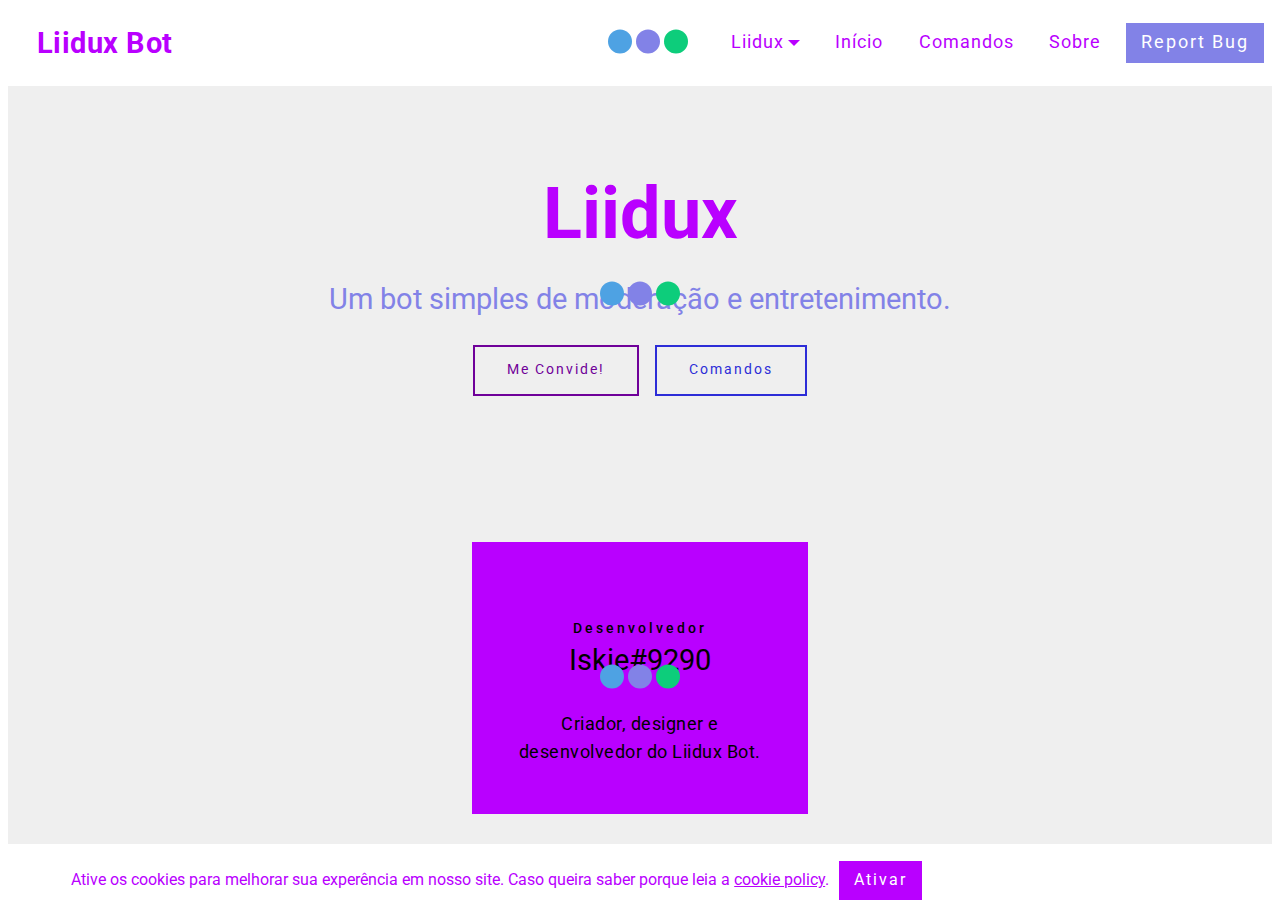
<file: index.html>
<!DOCTYPE html>
<html amp >
<head>
  <!-- Site made with Mobirise Website Builder v4.12.3, https://mobirise.com -->
  <meta charset="UTF-8">
  <meta http-equiv="X-UA-Compatible" content="IE=edge">
  <meta name="generator" content="Mobirise v4.12.3, mobirise.com">
  <meta name="viewport" content="width=device-width, initial-scale=1, minimum-scale=1">
  <link rel="shortcut icon" href="assets/images/1587558450374-90x90.png" type="image/x-icon">
  <meta name="description" content="Website de um bot do discord chamado Liidux, Seu objetivo e entreter e moderar os servidores no qual estar presente.">
  <meta name="amp-script-src" content="">
  
  <title>Liidux Bot</title>
  
<link rel="canonical" href="https://liiduxbot.github.io/SiteLiidux/">
 <style amp-boilerplate>body{-webkit-animation:-amp-start 8s steps(1,end) 0s 1 normal both;-moz-animation:-amp-start 8s steps(1,end) 0s 1 normal both;-ms-animation:-amp-start 8s steps(1,end) 0s 1 normal both;animation:-amp-start 8s steps(1,end) 0s 1 normal both}@-webkit-keyframes -amp-start{from{visibility:hidden}to{visibility:visible}}@-moz-keyframes -amp-start{from{visibility:hidden}to{visibility:visible}}@-ms-keyframes -amp-start{from{visibility:hidden}to{visibility:visible}}@-o-keyframes -amp-start{from{visibility:hidden}to{visibility:visible}}@keyframes -amp-start{from{visibility:hidden}to{visibility:visible}}</style>
<noscript><style amp-boilerplate>body{-webkit-animation:none;-moz-animation:none;-ms-animation:none;animation:none}</style></noscript>
<link href="https://fonts.googleapis.com/css?family=Roboto:100,100i,300,300i,400,400i,500,500i,700,700i,900,900i&display=swap" rel="stylesheet">
 
 <style amp-custom> 
div,span,h1,h2,h3,h4,h5,h6,p,blockquote,a,ol,ul,li,figcaption,textarea,input{font: inherit;}*{-webkit-box-sizing: border-box;box-sizing: border-box;outline: none;}*:focus{outline: none;}body{position: relative;font-style: normal;line-height: 1;color: #3f485d;}section{background-color: #eeeeee;background-position: 50% 50%;background-repeat: no-repeat;background-size: cover;overflow: hidden;padding: 30px 0;}h1,h2,h3,h4,h5,h6{margin: 0;padding: 0;}p,li,blockquote{letter-spacing: 0.5px;line-height: 1.7;}ul,ol,blockquote,p{margin-bottom: 0;margin-top: 0;}a{cursor: pointer;}a,a:hover{text-decoration: none;}a.mbr-iconfont:hover{text-decoration: none;}h1,h2,h3,h4,h5,h6,.display-1,.display-2,.display-4,.display-5,.display-7{word-break: break-word;word-wrap: break-word;}b,strong{font-weight: bold;}blockquote{padding: 10px 0 10px 20px;position: relative;border-left: 3px solid;}input:-webkit-autofill,input:-webkit-autofill:hover,input:-webkit-autofill:focus,input:-webkit-autofill:active{-webkit-transition-delay: 9999s;transition-delay: 9999s;-webkit-transition-property: background-color,color;-o-transition-property: background-color,color;transition-property: background-color,color;}html,body{height: auto;min-height: 100vh;}.mbr-section-title{margin: 0;padding: 0;font-style: normal;line-height: 1.2;width: 100%;}.mbr-section-subtitle{line-height: 1.3;width: 100%;}.mbr-text{font-style: normal;line-height: 1.6;width: 100%;}.mbr-white{color: #ffffff;}.mbr-black{color: #000000;}.align-left{text-align: left;}.align-left .list-item{justify-content: flex-start;}.align-center{text-align: center;}.align-center .list-item{justify-content: center;}.align-right{text-align: right;}.align-right .list-item{justify-content: flex-end;}@media (max-width: 767px){.align-left,.align-center,.align-right{text-align: center;}.align-left .list-item,.align-center .list-item,.align-right .list-item{justify-content: center;}}.mbr-light{font-weight: 300;}.mbr-regular{font-weight: 400;}.mbr-semibold{font-weight: 500;}.mbr-bold{font-weight: 700;}.icons-list a{margin: 0 1rem 0 0;}.icons-list a:last-child{margin: 0;}.mbr-figure{align-self: center;}.hidden{visibility: hidden;}.super-hide{display: none;}.inactive{-webkit-user-select: none;-moz-user-select: none;-ms-user-select: none;user-select: none;pointer-events: none;-webkit-user-drag: none;user-drag: none;}.mbr-overlay{position: absolute;bottom: 0;left: 0;right: 0;top: 0;z-index: 0;}.map-placeholder{display: none;}.google-map,.google-map iframe{position: relative;width: 100%;height: 400px;}amp-img{width: 100%;}amp-img img{max-height: 100%;max-width: 100%;}img.mbr-temp{width: 100%;}.rounded{border-radius: 50%;}.is-builder .nodisplay + img[async],.is-builder .nodisplay + img[decoding="async"],.is-builder amp-img > a + img[async],.is-builder amp-img > a + img[decoding="async"]{display: none;}html:not(.is-builder) amp-img > a{position: absolute;top: 0;bottom: 0;left: 0;right: 0;z-index: 1;}.is-builder .temp-amp-sizer{position: absolute;}.is-builder amp-youtube .temp-amp-sizer,.is-builder amp-vimeo .temp-amp-sizer{position: static;}.mobirise-spinner{position: absolute;top: 50%;left: 40%;margin-left: 10%;-webkit-transform: translate3d(-50%,-50%,0);z-index: 4;}.mobirise-spinner em{width: 24px;height: 24px;background: #3ac;border-radius: 100%;display: inline-block;-webkit-animation: slide 1s infinite;}.mobirise-spinner em:nth-child(1){-webkit-animation-delay: 0.1s;}.mobirise-spinner em:nth-child(2){-webkit-animation-delay: 0.2s;}.mobirise-spinner em:nth-child(3){-webkit-animation-delay: 0.3s;}@-moz-keyframes slide{0%{-webkit-transform: scale(1);}50%{opacity: 0.3;-webkit-transform: scale(2);}100%{-webkit-transform: scale(1);}}@-webkit-keyframes slide{0%{-webkit-transform: scale(1);}50%{opacity: 0.3;-webkit-transform: scale(2);}100%{-webkit-transform: scale(1);}}@-o-keyframes slide{0%{-webkit-transform: scale(1);}50%{opacity: 0.3;-webkit-transform: scale(2);}100%{-webkit-transform: scale(1);}}@keyframes slide{0%{-webkit-transform: scale(1);}50%{opacity: 0.3;-webkit-transform: scale(2);}100%{-webkit-transform: scale(1);}}.mobirise-loader .amp-active > div{display: none;}.mbr-flex{display: flex;}.flex-wrap{flex-wrap: wrap;}.mbr-jc-s{justify-content: flex-start;}.mbr-jc-c{justify-content: center;}.mbr-jc-e{justify-content: flex-end;}.mbr-row-reverse{flex-direction: row-reverse;}.mbr-column{flex-direction: column;}amp-img,img{height: 100%;width: 100%;}.hidden-slide{display: none;}.visible-slide{display: flex;}.iconfont-wrapper{display: inline-block;}section,.container,.container-fluid{position: relative;word-wrap: break-word;}.mbr-fullscreen .mbr-overlay{min-height: 100vh;}.mbr-fullscreen{display: flex;align-items: center;height: 100vh;min-height: 100vh;padding: 3rem 0;}.container{padding: 0 1rem;width: 100%;margin-right: auto;margin-left: auto;}@media (max-width: 767px){.container{max-width: 540px;}} @media (min-width: 768px){.container{max-width: 720px;}} @media (min-width: 992px){.container{max-width: 960px;}} @media (min-width: 1200px){.container{max-width: 1140px;}}.container-fluid{width: 100%;padding: 0 1rem;}.btn{position: relative;font-weight: 400;margin: 0.4rem 0.5rem;border: 2px solid;font-style: normal;white-space: normal;transition: all 0.3s ease-in-out,box-shadow 2s ease-in-out,-webkit-box-shadow 2s ease-in-out;display: inline-flex;align-items: center;justify-content: center;word-break: break-word;line-height: 1;letter-spacing: 2px;}.btn-form{padding: 1rem 2rem;}.btn-form:hover{cursor: pointer;}.btn{padding: 1rem 2rem;border-radius: 0px;}.btn-sm{padding: 0.6rem 0.8rem;border-radius: 0px;}.btn-md{padding: 1rem 2rem;border-radius: 0px;}.btn-lg{padding: 1.2rem 3.2rem;border-radius: 0px;}form .btn,form .mbr-section-btn{margin: 0;}.note-popover .btn:after{display: none;}.mbr-section-btn{margin: 0 -0.25rem;font-size: 0;}nav .mbr-section-btn{margin-left: 0rem;margin-right: 0rem;}.btn .mbr-iconfont,.btn.btn-md .mbr-iconfont{cursor: pointer;margin: 0 0.8rem 0 0;}.btn-sm .mbr-iconfont{margin: 0 0.5rem 0 0;}[type="submit"]{-webkit-appearance: none;}section.menu{min-height: 70px;}.menu-container{display: flex;-webkit-box-pack: justify;-ms-flex-pack: justify;justify-content: space-between;align-items: center;min-height: 70px;}@media (max-width: 991px){.menu-container{max-width: 100%;padding: 0.5rem 1rem;}} @media (max-width: 767px){.menu-container{padding: 0.5rem 1rem;}}.navbar{z-index: 100;width: 100%;}.navbar-fixed-top{position: fixed;top: 0;}.navbar-brand{display: flex;align-items: center;word-break: break-word;z-index: 1;}.navbar-logo{margin: 0 0.8rem 0 0;}@media (max-width: 767px){.navbar-logo amp-img{max-height: 35px;max-width: 35px;}}.navbar-caption-wrap{display: flex;}.navbar .navbar-collapse{display: flex;-ms-flex-preferred-size: auto;flex-basis: auto;align-items: center;justify-content: flex-end;}@media (max-width: 991px){.navbar .navbar-collapse{display: none;position: absolute;top: 0;right: 0;height: 100vh;padding: 70px 2rem 1rem;z-index: 1;}}@media (max-width: 991px){.navbar.opened .navbar-collapse.show,.navbar.opened .navbar-collapse.collapsing{display: block;}.is-builder .navbar-collapse{position: fixed;}}.navbar-nav{list-style-type: none;display: flex;flex-wrap: wrap;padding-left: 0;min-width: 10rem;}@media (max-width: 991px){.navbar-nav{flex-direction: column;}} .navbar-nav .mbr-iconfont{margin: 0 0.2rem 0 0;}.nav-item{word-break: break-all;}.nav-link{display: flex;align-items: center;justify-content: center;}.nav-link,.navbar-caption{transition: all 0.2s;letter-spacing: 1px;}.nav-dropdown .dropdown-menu{min-width: 10rem;position: absolute;left: 0;padding: 1.25rem 0;}.nav-dropdown .dropdown-menu .dropdown-item{line-height: 2;display: flex;justify-content: center;align-items: center;padding: 0.25rem 1.5rem;white-space: nowrap;}.nav-dropdown .dropdown-menu .dropdown{position: relative;}.dropdown-menu .dropdown:hover > .dropdown-menu{opacity: 1;pointer-events: all;}.nav-dropdown .dropdown-submenu{top: 0;left: 100%;margin: 0;}.nav-item.dropdown{position: relative;}.nav-item.dropdown .dropdown-menu{opacity: 0;pointer-events: none;}.nav-item.dropdown:hover > .dropdown-menu{opacity: 1;pointer-events: all;}.link.dropdown-toggle:after{content: "";margin-left: 0.25rem;border-top: 0.35em solid;border-right: 0.35em solid transparent;border-left: 0.35em solid transparent;border-bottom: 0;}.navbar .dropdown.open > .dropdown-menu{display: block;}@media (max-width: 991px){.is-builder .nav-dropdown .dropdown-menu{position: relative;}.nav-dropdown .dropdown-submenu{left: 0;}.nav-dropdown .dropdown-menu .dropdown-item{padding: 0.25rem 1.5rem;margin: 0;justify-content: center;}.nav-dropdown .dropdown-menu .dropdown-item:after{right: auto;}.navbar.opened .dropdown-menu{top: 0;}.dropdown-toggle[data-toggle="dropdown-submenu"]:after{content: "";margin-left: 0.25rem;border-top: 0.35em solid;border-right: 0.35em solid transparent;border-left: 0.35em solid transparent;border-bottom: 0;top: 55%;}}.navbar-buttons{display: flex;flex-wrap: wrap;align-items: center;justify-content: center;}@media (max-width: 991px){.navbar-buttons{flex-direction: column;}}.menu-social-list{display: flex;align-items: center;justify-content: center;flex-wrap: wrap;}.menu-social-list a{margin: 0 0.5rem;}.menu-social-list a span{font-size: 1.5rem;}button.navbar-toggler{position: absolute;right: 20px;top: 25px;width: 31px;height: 20px;cursor: pointer;transition: all .2s;-ms-flex-item-align: center;-ms-grid-row-align: center;align-self: center;}.hamburger span{position: absolute;right: 0;width: 30px;height: 2px;border-right: 5px;}.hamburger span:nth-child(1){top: 0;transition: all .2s;}.hamburger span:nth-child(2){top: 8px;transition: all .15s;}.hamburger span:nth-child(3){top: 8px;transition: all .15s;}.hamburger span:nth-child(4){top: 16px;transition: all .2s;}nav.opened .navbar-toggler:not(.hide) .hamburger span:nth-child(4),nav.opened .navbar-toggler:not(.hide) .hamburger span:nth-child(1){top: 8px;width: 0;opacity: 0;right: 50%;transition: all .2s;}nav.opened .navbar-toggler:not(.hide) .hamburger span:nth-child(2){transform: rotate(-45deg);transition: all .25s;}nav.opened .navbar-toggler:not(.hide) .hamburger span:nth-child(3){transform: rotate(45deg);transition: all .25s;}.ampstart-btn.hamburger{position: absolute;top: 25px;right: 20px;margin-left: auto;height: 20px;width: 30px;background: none;border: none;cursor: pointer;z-index: 1000;}@media (min-width: 992px){.ampstart-btn,amp-sidebar{display: none;}.dropdown-menu .dropdown-toggle:after{content: "";border-bottom: 0.35em solid transparent;border-left: 0.35em solid;border-right: 0;border-top: 0.35em solid transparent;margin-left: 0.3rem;margin-top: -0.3077em;position: absolute;right: 1.1538em;top: 50%;}}.close-sidebar{width: 30px;height: 30px;position: relative;cursor: pointer;background-color: transparent;border: none;}.close-sidebar span{position: absolute;left: 0;width: 30px;height: 2px;border-right: 5px;top: 14px;}.close-sidebar span:nth-child(1){transform: rotate(-45deg);}.close-sidebar span:nth-child(2){transform: rotate(45deg);}.builder-sidebar{position: relative;height: 100vh;min-width: 10rem;z-index: 1030;padding: 1rem 2rem;max-width: 20rem;}.builder-sidebar .dropdown:hover > .dropdown-menu{position: relative;text-align: center;}section.sidebar-open:before{content: '';position: fixed;top: 0;bottom: 0;right: 0;left: 0;background-color: rgba(0,0,0,0.2);z-index: 1040;}.is-builder section.horizontal-menu .ampstart-btn{display: none;}.is-builder section.horizontal-menu .dropdown-menu{z-index: auto;opacity: 1;pointer-events: auto;}.is-builder .menu{overflow: visible;}#sidebar{background-color: transparent;}.card-title{margin: 0;}.card{position: relative;background-color: transparent;border: none;border-radius: 0;width: 100%;padding: 0 1rem;}@media (max-width: 767px){.card:not(.last-child){padding-bottom: 30px;}} .card .card-img{width: auto;border-radius: 0;}.card .card-wrapper{height: 100%;}@media (max-width: 767px){.card .card-wrapper{flex-direction: column;}} .card img{height: 100%;-o-object-fit: cover;object-fit: cover;-o-object-position: center;object-position: center;}.card-inner,.items-list{display: flex;flex-direction: column;}.items-list{list-style-type: none;padding: 0;}.items-list .list-item{padding: 1rem 2rem;}.card-head{padding: 1.5rem 2rem;}.card-price-wrap{padding: 1rem 2rem;}.card-button{padding: 1rem;margin: 0;}.timeline-wrap{position: relative;}.timeline-wrap .iconBackground{position: absolute;left: 50%;width: 20px;height: 20px;line-height: 30px;text-align: center;border-radius: 50%;font-size: 30px;display: inline-block;background-color: #000000;top: 20px;margin: 0 0 0 -10px;}@media (max-width: 767px){.timeline-wrap .iconBackground{left: 0;}}.separline{position: relative;}@media (max-width: 767px){.separline:not(.last-child){padding-bottom: 2rem;}} .separline:before{position: absolute;content: "";width: 2px;background-color: #000000;left: calc(50% - 1px);height: calc(100% - 20px);top: 40px;}@media (max-width: 767px){.separline:before{left: 0;}}.gallery-img-wrap{position: relative;height: 100%;}.gallery-img-wrap:hover{cursor: pointer;}.gallery-img-wrap:hover .icon-wrap,.gallery-img-wrap:hover .caption-on-hover{opacity: 1;}.gallery-img-wrap:hover:after{opacity: .5;}.gallery-img-wrap amp-img{height: 100%;}.gallery-img-wrap:after{content: "";position: absolute;top: 0;bottom: 0;left: 0;right: 0;background: #000;opacity: 0;transition: opacity 0.2s;pointer-events: none;}.gallery-img-wrap .icon-wrap,.gallery-img-wrap .img-caption{z-index: 3;pointer-events: none;position: absolute;}.gallery-img-wrap .icon-wrap,.gallery-img-wrap .caption-on-hover{opacity: 0;transition: opacity 0.2s;}.gallery-img-wrap .icon-wrap{left: 50%;top: 50%;transform: translate(-50%,-50%);background-color: #fff;padding: .5rem;border-radius: 50%;}.gallery-img-wrap .amp-iconfont{color: #000;font-size: 1rem;width: 1rem;display: block;}.gallery-img-wrap .img-caption{left: 0;right: 0;}.gallery-img-wrap .img-caption.caption-top{top: 0;}.gallery-img-wrap .img-caption.caption-bottom{bottom: 0;}.gallery-img-wrap .img-caption:not(.caption-on-hover):after{content: "";position: absolute;top: 0;left: 0;right: 0;height: 100%;transition: opacity 0.2s;z-index: -1;pointer-events: none;}@media (max-width: 767px){.gallery-img-wrap:after,.gallery-img-wrap:hover:after,.gallery-img-wrap .icon-wrap{display: none;}.gallery-img-wrap .caption-on-hover{opacity: 1;}}.is-builder .gallery-img-wrap .icon-wrap,.is-builder .gallery-img-wrap .img-caption > *{pointer-events: all;}.amp-carousel-button,.dots-wrapper .dots span{transition: all 0.4s;cursor: pointer;outline: none;}.amp-carousel-button{width: 50px;height: 50px;border-radius: 50%;}.dots-wrapper .dots{display: inline-block;margin: 4px 8px;}.dots-wrapper .dots span{display: block;border-radius: 12px;height: 24px;width: 24px;background-color: #ffffff;border: 10px solid #cccccc;opacity: 0.5;}.dots-wrapper .dots span.current{width: 40px;}.dots-wrapper .dots span:hover,.dots-wrapper .dots span.current{opacity: 1;}.amp-carousel-button-next:after{right: 1rem;}.amp-carousel-button-prev:after{left: 1rem;}button.btn-img{cursor: pointer;}.is-builder .preview button.btn-img{opacity: 0.5;position: relative;pointer-events: none;}amp-image-lightbox,.lightbox{background: rgba(0,0,0,0.8);display: flex;flex-wrap: wrap;align-items: center;justify-content: center;width: 100%;height: 100%;overflow: auto;}amp-image-lightbox a.control,.lightbox a.control{position: absolute;cursor: default;top: 0;right: 0;}amp-image-lightbox .close,.lightbox .close{background: none;border: none;position: absolute;top: 16px;right: 16px;height: 32px;width: 32px;cursor: pointer;z-index: 1000;}amp-image-lightbox .close:before,amp-image-lightbox .close:after,.lightbox .close:before,.lightbox .close:after{position: absolute;top: 0;right: 16px;content: ' ';height: 32px;width: 2px;background-color: #fff;}amp-image-lightbox .close:before,.lightbox .close:before{transform: rotate(45deg);}amp-image-lightbox .close:after,.lightbox .close:after{transform: rotate(-45deg);}amp-image-lightbox .video-block,.lightbox .video-block{width: 100%;}div[submit-success] > *,div[submit-error] > *{padding: 15px;margin-bottom: 1rem;}.form-block{z-index: 1;background-color: transparent;padding: 30px;position: relative;overflow: hidden;}.form-block .mbr-overlay{z-index: -1;}@media (max-width: 991px){.form-block{padding: 15px;}}form input,form textarea,form select{padding: 15px 0.5rem;line-height: 1.45;width: 100%;background: #ffffff;border-width: 1px;border-style: solid;border-color: #767676;border-radius: 0;color: #000000;}form input[type="checkbox"],form input[type="radio"]{border: none;background: none;width: auto;}form .field{padding-bottom: 0.5rem;padding-top: 0.5rem;}form textarea.field-input{height: 200px;}form .fieldset{display: flex;justify-content: center;flex-wrap: wrap;align-items: center;}textarea[type="hidden"]{display: none;}.form-check{margin-bottom: 0;}.form-check-label{padding-left: 0;}.form-check-input{position: relative;margin: 4px;}.form-check-inline{display: inline-flex;align-items: center;padding-left: 0;margin-right: .75rem;}.mbr-row,.mbr-form-row{display: -webkit-box;display: -ms-flexbox;display: flex;-ms-flex-wrap: wrap;flex-wrap: wrap;margin-left: -1rem;margin-right: -1rem;}.mbr-form-row{margin-left: -0.5rem;margin-right: -0.5rem;}.mbr-form-row > [class*="mbr-col"]{padding-left: 0.5rem;padding-right: 0.5rem;}@media (max-width: 767px){.mbr-col,.mbr-col-auto{padding-right: 1rem;padding-left: 1rem;}.mbr-col-sm-12{-ms-flex: 0 0 100%;-webkit-box-flex: 0;flex: 0 0 100%;max-width: 100%;padding-right: 1rem;padding-left: 1rem;}}@media (min-width: 768px){.mbr-col,.mbr-col-auto{padding-right: 1rem;padding-left: 1rem;}.mbr-col-md-2{-ms-flex: 0 0 16.6666666667%;-webkit-box-flex: 0;flex: 0 0 16.6666666667%;max-width: 16.6666666667%;padding-right: 1rem;padding-left: 1rem;}.mbr-col-md-3{-ms-flex: 0 0 25%;-webkit-box-flex: 0;flex: 0 0 25%;max-width: 25%;padding-right: 1rem;padding-left: 1rem;}.mbr-col-md-4{-ms-flex: 0 0 33.3333333333%;-webkit-box-flex: 0;flex: 0 0 33.3333333333%;max-width: 33.3333333333%;padding-right: 1rem;padding-left: 1rem;}.mbr-col-md-5{-ms-flex: 0 0 41.6666666667%;-webkit-box-flex: 0;flex: 0 0 41.6666666667%;max-width: 41.6666666667%;padding-right: 1rem;padding-left: 1rem;}.mbr-col-md-6{-ms-flex: 0 0 50%;-webkit-box-flex: 0;flex: 0 0 50%;max-width: 50%;padding-right: 1rem;padding-left: 1rem;}.mbr-col-md-7{-ms-flex: 0 0 58.3333333333%;-webkit-box-flex: 0;flex: 0 0 58.3333333333%;max-width: 58.3333333333%;padding-right: 1rem;padding-left: 1rem;}.mbr-col-md-8{-ms-flex: 0 0 66.6666666667%;-webkit-box-flex: 0;flex: 0 0 66.6666666667%;max-width: 66.6666666667%;padding-right: 1rem;padding-left: 1rem;}.mbr-col-md-10{-ms-flex: 0 0 83.3333333333%;-webkit-box-flex: 0;flex: 0 0 83.3333333333%;max-width: 83.3333333333%;padding-right: 1rem;padding-left: 1rem;}.mbr-col-md-12{-ms-flex: 0 0 100%;-webkit-box-flex: 0;flex: 0 0 100%;max-width: 100%;padding-right: 1rem;padding-left: 1rem;}}.mbr-col{-ms-flex: 1 1 auto;-webkit-box-flex: 1;flex: 1 1 auto;max-width: 100%;}.mbr-col-auto{-ms-flex: 0 0 auto;flex: 0 0 auto;width: auto;}@media (min-width: 992px){.mbr-col,.mbr-col-auto{padding-right: 1rem;padding-left: 1rem;}.mbr-col-lg-2{-ms-flex: 0 0 16.6666666667%;-webkit-box-flex: 0;flex: 0 0 16.6666666667%;max-width: 16.6666666667%;padding-right: 1rem;padding-left: 1rem;}.mbr-col-lg-3{-ms-flex: 0 0 25%;-webkit-box-flex: 0;flex: 0 0 25%;max-width: 25%;padding-right: 1rem;padding-left: 1rem;}.mbr-col-lg-4{-ms-flex: 0 0 33.3333333333%;-webkit-box-flex: 0;flex: 0 0 33.3333333333%;max-width: 33.3333333333%;padding-right: 1rem;padding-left: 1rem;}.mbr-col-lg-5{-ms-flex: 0 0 41.6666666667%;-webkit-box-flex: 0;flex: 0 0 41.6666666667%;max-width: 41.6666666667%;padding-right: 1rem;padding-left: 1rem;}.mbr-col-lg-6{-ms-flex: 0 0 50%;-webkit-box-flex: 0;flex: 0 0 50%;max-width: 50%;padding-right: 1rem;padding-left: 1rem;}.mbr-col-lg-7{-ms-flex: 0 0 58.3333333333%;-webkit-box-flex: 0;flex: 0 0 58.3333333333%;max-width: 58.3333333333%;padding-right: 1rem;padding-left: 1rem;}.mbr-col-lg-8{-ms-flex: 0 0 66.6666666667%;-webkit-box-flex: 0;flex: 0 0 66.6666666667%;max-width: 66.6666666667%;padding-right: 1rem;padding-left: 1rem;}.mbr-col-lg-9{-ms-flex: 0 0 75%;-webkit-box-flex: 0;flex: 0 0 75%;max-width: 75%;padding-right: 1rem;padding-left: 1rem;}.mbr-col-lg-10{-ms-flex: 0 0 83.3333333333%;-webkit-box-flex: 0;flex: 0 0 83.3333333333%;max-width: 83.3333333333%;padding-right: 1rem;padding-left: 1rem;}.mbr-col-lg-12{-ms-flex: 0 0 100%;-webkit-box-flex: 0;flex: 0 0 100%;max-width: 100%;padding-right: 1rem;padding-left: 1rem;}}@media (min-width: 992px){.lg-pb{padding-bottom: 3rem;}}@media (max-width: 991px){.md-pb{padding-bottom: 3rem;}}.mbr-pt-1,.mbr-py-1{padding-top: 10px;}.mbr-pb-1,.mbr-py-1{padding-bottom: 10px;}.mbr-px-1{padding-left: 10px;padding-right: 10px;}.mbr-p-1{padding: 10px;}.mbr-pt-2,.mbr-py-2{padding-top: 1rem;}.mbr-pb-2,.mbr-py-2{padding-bottom: 1rem;}.mbr-px-2{padding-left: 1rem;padding-right: 1rem;}.mbr-p-2{padding: 1rem;}.mbr-pt-3,.mbr-py-3{padding-top: 25px;}.mbr-pb-3,.mbr-py-3{padding-bottom: 25px;}.mbr-px-3{padding-left: 25px;padding-right: 25px;}.mbr-p-3{padding: 25px;}.mbr-pt-4,.mbr-py-4{padding-top: 2rem;}.mbr-pb-4,.mbr-py-4{padding-bottom: 2rem;}.mbr-px-4{padding-left: 2rem;padding-right: 2rem;}.mbr-p-4{padding: 2rem;}.mbr-pt-5,.mbr-py-5{padding-top: 3rem;}.mbr-pb-5,.mbr-py-5{padding-bottom: 3rem;}.mbr-px-5{padding-left: 3rem;padding-right: 3rem;}.mbr-p-5{padding: 3rem;}@media (max-width: 991px){.mbr-py-4,.mbr-py-5{padding-top: 1rem;padding-bottom: 1rem;}.mbr-px-4,.mbr-px-5{padding-left: 1rem;padding-right: 1rem;}.mbr-p-3,.mbr-p-4,.mbr-p-5{padding: 1rem;}}.mbr-ml-auto{margin-left: auto;}.mbr-mr-auto{margin-right: auto;}.mbr-m-auto{margin: auto;}#scrollToTopMarker{position: absolute;width: 0px;height: 0px;top: 300px;}#scrollToTopButton{position: fixed;bottom: 25px;right: 25px;opacity: .4;z-index: 5000;font-size: 32px;height: 60px;width: 60px;border: none;border-radius: 3px;cursor: pointer;}#scrollToTopButton:focus{outline: none;}#scrollToTopButton a:before{content: '';position: absolute;height: 40%;top: 36%;width: 2px;left: calc(50% - 1px);}#scrollToTopButton a:after{content: '';position: absolute;border-top: 2px solid;border-right: 2px solid;width: 40%;height: 40%;left: calc(30% - 1px);bottom: 30%;transform: rotate(-45deg);}.is-builder #scrollToTopButton a:after{left: 30%;}a{font-style: normal;font-weight: 400;}@media (max-width: 767px){.mbr-section-btn,.mbr-section-title{text-align: center;}}
body{font-family: Roboto;}blockquote{border-color: #4ea2e3;}div[submit-success] > *{background: #0dcd7b;color: #000000;}div[submit-error] > *{background: #a0a0a0;color: #ffffff;}.display-1{font-family: 'Roboto',sans-serif;font-size: 4.5rem;}.display-2{font-family: 'Roboto',sans-serif;font-size: 2.2rem;}.display-4{font-family: 'Roboto',sans-serif;font-size: 0.9rem;}.display-5{font-family: 'Roboto',sans-serif;font-size: 1.8rem;}.display-7{font-family: 'Roboto',sans-serif;font-size: 1.1rem;}.display-1 .mbr-iconfont-btn{font-size: 4.5rem;width: 4.5rem;}.display-2 .mbr-iconfont-btn{font-size: 2.2rem;width: 2.2rem;}.display-4 .mbr-iconfont-btn{font-size: 0.9rem;width: 0.9rem;}.display-5 .mbr-iconfont-btn{font-size: 1.8rem;width: 1.8rem;}.display-7 .mbr-iconfont-btn{font-size: 1.1rem;width: 1.1rem;}@media (max-width: 768px){.display-1{font-size: 3.6rem;font-size: calc( 2.225rem + (4.5 - 2.225) * ((100vw - 20rem) / (48 - 20)));line-height: calc( 1.4 * (2.225rem + (4.5 - 2.225) * ((100vw - 20rem) / (48 - 20))));}.display-2{font-size: 1.76rem;font-size: calc( 1.42rem + (2.2 - 1.42) * ((100vw - 20rem) / (48 - 20)));line-height: calc( 1.4 * (1.42rem + (2.2 - 1.42) * ((100vw - 20rem) / (48 - 20))));}.display-4{font-size: 0.72rem;font-size: calc( 0.965rem + (0.9 - 0.965) * ((100vw - 20rem) / (48 - 20)));line-height: calc( 1.4 * (0.965rem + (0.9 - 0.965) * ((100vw - 20rem) / (48 - 20))));}.display-5{font-size: 1.44rem;font-size: calc( 1.28rem + (1.8 - 1.28) * ((100vw - 20rem) / (48 - 20)));line-height: calc( 1.4 * (1.28rem + (1.8 - 1.28) * ((100vw - 20rem) / (48 - 20))));}}.bg-primary{background-color: #4ea2e3;}.bg-success{background-color: #0dcd7b;}.bg-info{background-color: #b900ff;}.bg-warning{background-color: #767676;}.bg-danger{background-color: #a0a0a0;}.btn-primary,.btn-primary:active,.btn-primary.active{background-color: #4ea2e3;border-color: #4ea2e3;color: #ffffff;}.btn-primary:hover,.btn-primary:focus,.btn-primary.focus{color: #ffffff;background-color: #1f7dc5;border-color: #1f7dc5;}.btn-primary.disabled,.btn-primary:disabled{color: #ffffff;background-color: #1f7dc5;border-color: #1f7dc5;}.btn-secondary,.btn-secondary:active,.btn-secondary.active{background-color: #8282e7;border-color: #8282e7;color: #ffffff;}.btn-secondary:hover,.btn-secondary:focus,.btn-secondary.focus{color: #ffffff;background-color: #4242db;border-color: #4242db;}.btn-secondary.disabled,.btn-secondary:disabled{color: #ffffff;background-color: #4242db;border-color: #4242db;}.btn-info,.btn-info:active,.btn-info.active{background-color: #b900ff;border-color: #b900ff;color: #ffffff;}.btn-info:hover,.btn-info:focus,.btn-info.focus{color: #ffffff;background-color: #8200b3;border-color: #8200b3;}.btn-info.disabled,.btn-info:disabled{color: #ffffff;background-color: #8200b3;border-color: #8200b3;}.btn-success,.btn-success:active,.btn-success.active{background-color: #0dcd7b;border-color: #0dcd7b;color: #ffffff;}.btn-success:hover,.btn-success:focus,.btn-success.focus{color: #ffffff;background-color: #088550;border-color: #088550;}.btn-success.disabled,.btn-success:disabled{color: #ffffff;background-color: #088550;border-color: #088550;}.btn-warning,.btn-warning:active,.btn-warning.active{background-color: #767676;border-color: #767676;color: #ffffff;}.btn-warning:hover,.btn-warning:focus,.btn-warning.focus{color: #ffffff;background-color: #505050;border-color: #505050;}.btn-warning.disabled,.btn-warning:disabled{color: #ffffff;background-color: #505050;border-color: #505050;}.btn-danger,.btn-danger:active,.btn-danger.active{background-color: #a0a0a0;border-color: #a0a0a0;color: #ffffff;}.btn-danger:hover,.btn-danger:focus,.btn-danger.focus{color: #ffffff;background-color: #7a7a7a;border-color: #7a7a7a;}.btn-danger.disabled,.btn-danger:disabled{color: #ffffff;background-color: #7a7a7a;border-color: #7a7a7a;}.btn-black,.btn-black:active,.btn-black.active{background-color: #333333;border-color: #333333;color: #ffffff;}.btn-black:hover,.btn-black:focus,.btn-black.focus{color: #ffffff;background-color: #0d0d0d;border-color: #0d0d0d;}.btn-black.disabled,.btn-black:disabled{color: #ffffff;background-color: #0d0d0d;border-color: #0d0d0d;}.btn-white,.btn-white:active,.btn-white.active{background-color: #ffffff;border-color: #ffffff;color: #808080;}.btn-white:hover,.btn-white:focus,.btn-white.focus{color: #808080;background-color: #d9d9d9;border-color: #d9d9d9;}.btn-white.disabled,.btn-white:disabled{color: #808080;background-color: #d9d9d9;border-color: #d9d9d9;}.btn-white,.btn-white:active,.btn-white.active{color: #333333;}.btn-white:hover,.btn-white:focus,.btn-white.focus{color: #333333;}.btn-white.disabled,.btn-white:disabled{color: #333333;}.btn-primary-outline,.btn-primary-outline:active,.btn-primary-outline.active{background: none;border-color: #1c6faf;color: #1c6faf;}.btn-primary-outline:hover,.btn-primary-outline:focus,.btn-primary-outline.focus{color: #ffffff;background-color: #4ea2e3;border-color: #4ea2e3;}.btn-primary-outline.disabled,.btn-primary-outline:disabled{color: #ffffff;background-color: #4ea2e3;border-color: #4ea2e3;}.btn-secondary-outline,.btn-secondary-outline:active,.btn-secondary-outline.active{background: none;border-color: #2c2cd7;color: #2c2cd7;}.btn-secondary-outline:hover,.btn-secondary-outline:focus,.btn-secondary-outline.focus{color: #ffffff;background-color: #8282e7;border-color: #8282e7;}.btn-secondary-outline.disabled,.btn-secondary-outline:disabled{color: #ffffff;background-color: #8282e7;border-color: #8282e7;}.btn-info-outline,.btn-info-outline:active,.btn-info-outline.active{background: none;border-color: #6f0099;color: #6f0099;}.btn-info-outline:hover,.btn-info-outline:focus,.btn-info-outline.focus{color: #ffffff;background-color: #b900ff;border-color: #b900ff;}.btn-info-outline.disabled,.btn-info-outline:disabled{color: #ffffff;background-color: #b900ff;border-color: #b900ff;}.btn-success-outline,.btn-success-outline:active,.btn-success-outline.active{background: none;border-color: #076d41;color: #076d41;}.btn-success-outline:hover,.btn-success-outline:focus,.btn-success-outline.focus{color: #ffffff;background-color: #0dcd7b;border-color: #0dcd7b;}.btn-success-outline.disabled,.btn-success-outline:disabled{color: #ffffff;background-color: #0dcd7b;border-color: #0dcd7b;}.btn-warning-outline,.btn-warning-outline:active,.btn-warning-outline.active{background: none;border-color: #434343;color: #434343;}.btn-warning-outline:hover,.btn-warning-outline:focus,.btn-warning-outline.focus{color: #ffffff;background-color: #767676;border-color: #767676;}.btn-warning-outline.disabled,.btn-warning-outline:disabled{color: #ffffff;background-color: #767676;border-color: #767676;}.btn-danger-outline,.btn-danger-outline:active,.btn-danger-outline.active{background: none;border-color: #6d6d6d;color: #6d6d6d;}.btn-danger-outline:hover,.btn-danger-outline:focus,.btn-danger-outline.focus{color: #ffffff;background-color: #a0a0a0;border-color: #a0a0a0;}.btn-danger-outline.disabled,.btn-danger-outline:disabled{color: #ffffff;background-color: #a0a0a0;border-color: #a0a0a0;}.btn-black-outline,.btn-black-outline:active,.btn-black-outline.active{background: none;border-color: #000000;color: #000000;}.btn-black-outline:hover,.btn-black-outline:focus,.btn-black-outline.focus{color: #ffffff;background-color: #333333;border-color: #333333;}.btn-black-outline.disabled,.btn-black-outline:disabled{color: #ffffff;background-color: #333333;border-color: #333333;}.btn-white-outline,.btn-white-outline:active,.btn-white-outline.active{background: none;border-color: #ffffff;color: #ffffff;}.btn-white-outline:hover,.btn-white-outline:focus,.btn-white-outline.focus{color: #333333;background-color: #ffffff;border-color: #ffffff;}.text-primary{color: #4ea2e3;}.text-secondary{color: #8282e7;}.text-success{color: #0dcd7b;}.text-info{color: #b900ff;}.text-warning{color: #767676;}.text-danger{color: #a0a0a0;}.text-white{color: #ffffff;}.text-black{color: #000000;}a.text-primary:hover,a.text-primary:focus{color: #1c6faf;}a.text-secondary:hover,a.text-secondary:focus{color: #2c2cd7;}a.text-success:hover,a.text-success:focus{color: #076d41;}a.text-info:hover,a.text-info:focus{color: #6f0099;}a.text-warning:hover,a.text-warning:focus{color: #434343;}a.text-danger:hover,a.text-danger:focus{color: #6d6d6d;}a.text-white:hover,a.text-white:focus{color: #b3b3b3;}a.text-black:hover,a.text-black:focus{color: #4d4d4d;}.alert-success{background-color: #0dcd7b;}.alert-info{background-color: #b900ff;}.alert-warning{background-color: #767676;}.alert-danger{background-color: #a0a0a0;}a,a:hover{color: #4ea2e3;}.mbr-plan-header.bg-primary .mbr-plan-subtitle,.mbr-plan-header.bg-primary .mbr-plan-price-desc{color: #feffff;}.mbr-plan-header.bg-success .mbr-plan-subtitle,.mbr-plan-header.bg-success .mbr-plan-price-desc{color: #acfad9;}.mbr-plan-header.bg-info .mbr-plan-subtitle,.mbr-plan-header.bg-info .mbr-plan-price-desc{color: #f1ccff;}.mbr-plan-header.bg-warning .mbr-plan-subtitle,.mbr-plan-header.bg-warning .mbr-plan-price-desc{color: #b6b6b6;}.mbr-plan-header.bg-danger .mbr-plan-subtitle,.mbr-plan-header.bg-danger .mbr-plan-price-desc{color: #e0e0e0;}.mobirise-spinner em:nth-child(1){background: #4ea2e3;}.mobirise-spinner em:nth-child(2){background: #8282e7;}.mobirise-spinner em:nth-child(3){background: #0dcd7b;}#scrollToTopMarker{display: none;}#scrollToTopButton{background-color: #4ea2e3;}#scrollToTopButton a:before{background: #ffffff;}#scrollToTopButton a:after{border-top-color: #ffffff;border-right-color: #ffffff;}.cid-rWTgLPTotx{min-height: 80px;}.cid-rWTgLPTotx .brand-name{color: #b900ff;margin: 0;}.cid-rWTgLPTotx .hamburger span,.cid-rWTgLPTotx .close-sidebar span{background: #4ea2e3;}.cid-rWTgLPTotx .nav-dropdown .dropdown-menu .dropdown-item{font-weight: 400;width: 100%;text-align: inherit;}.cid-rWTgLPTotx .navbar{min-height: 80px;background: #ffffff;}@media (max-width: 991px){.cid-rWTgLPTotx .navbar .navbar-brand{flex-shrink: initial;}}.cid-rWTgLPTotx .navbar-brand{flex-shrink: 0;margin-right: 0;padding: 0;}@media (min-width: 992px){.cid-rWTgLPTotx .navbar-expand-lg .navbar-nav .nav-link{padding: 0;}.cid-rWTgLPTotx .navbar-nav .nav-link{margin: .667em 1em;}}.cid-rWTgLPTotx .navbar-dropdown{padding: .5rem 0;}.cid-rWTgLPTotx .builder-sidebar,.cid-rWTgLPTotx .collapse,.cid-rWTgLPTotx .navbar.navbar-expand-lg .dropdown .dropdown-menu{background-color: #ffffff;}@media (max-width: 991px){.cid-rWTgLPTotx .navbar-nav a{padding: 0.5rem 0;margin: 0 0 10px;}}.cid-rWTgLPTotx .close-sidebar:focus{outline: 2px auto #4ea2e3;}.cid-rWTgLPTotx amp-img{height: 45px;width: 45px;}.cid-rWTgLPTotx amp-img img{object-fit: contain;}.cid-rWTgTPXVQp{padding-top: 90px;padding-bottom: 90px;background-color: #efefef;}.cid-rWTgTPXVQp .mbr-section-btn{margin-bottom: 20px;}.cid-rWTgTPXVQp amp-img{max-width: 100%;}.cid-rWTgTPXVQp amp-img img{object-fit: cover;}.cid-rWTgTPXVQp H1{color: #b900ff;}.cid-rWTgTPXVQp H3{color: #8282e7;}.cid-rWTU8SmG1x{padding-top: 30px;padding-bottom: 30px;background-color: #efefef;}.cid-rWTU8SmG1x .card .card-wrapper{background: #b900ff;}@media (max-width: 767px){.cid-rWTU8SmG1x .card .card-wrapper{padding-top: 1rem;}}.cid-rWTU8SmG1x .card-img amp-img{width: 50%;}.cid-rWTU8SmG1x .card-subtitle{letter-spacing: 3px;}@media (max-width: 767px){.cid-rWTU8SmG1x .card-box{padding: 1rem;}}.cid-rWTU8SmG1x .mbr-row{margin-left: -1.5rem;margin-right: -1.5rem;}.cid-rWTU8SmG1x .card-subtitle,.cid-rWTU8SmG1x .social{color: #000000;}.cid-rWTU8SmG1x .card-title,.cid-rWTU8SmG1x .social{color: #000000;}.cid-rWTU8SmG1x .mbr-text,.cid-rWTU8SmG1x .social{color: #000000;}
.engine{position: absolute;text-indent: -2400px;text-align: center;padding: 0;top: 0;left: -2400px;}[class*="-iconfont"]{display: inline-flex;}</style>
 
  <script async  src="https://cdn.ampproject.org/v0.js"></script>
  <script async custom-element="amp-sidebar" src="https://cdn.ampproject.org/v0/amp-sidebar-0.1.js"></script>
  <script async custom-element="amp-analytics" src="https://cdn.ampproject.org/v0/amp-analytics-0.1.js"></script>
  
  
  <script async custom-element="amp-user-notification" src="https://cdn.ampproject.org/v0/amp-user-notification-0.1.js"></script>
  </head>
<body><amp-sidebar id="sidebar" class="cid-rWTgLPTotx" layout="nodisplay" side="right">
        <div class="builder-sidebar" id="builder-sidebar">
            <button on="tap:sidebar.close" class="close-sidebar">
                <span></span>
                <span></span>
            </button>
        
            
            <ul class="navbar-nav nav-dropdown" data-app-modern-menu="true"><li class="nav-item dropdown">
                    <a class="nav-link link dropdown-toggle text-info display-7" data-toggle="dropdown-submenu" aria-expanded="true">Liidux</a>
                    <div class="dropdown-menu">
                        <a class="dropdown-item text-info display-7" href="page2.html">Meu servidor</a><a class="dropdown-item text-info display-7" href="page3.html">Em breve...<br></a>
                        
                    </div>
                </li><li class="nav-item"><a class="nav-link link text-info display-7" href="index.html" aria-expanded="false">Início</a></li>
                <li class="nav-item">
                    <a class="nav-link link text-info display-7" href="page1.html" aria-expanded="false">Comandos</a>
                </li>
                <li class="nav-item">
                    <a class="nav-link link text-info display-7" href="page5.html">Sobre</a>
                </li></ul>
            
            <div class="navbar-buttons mbr-section-btn align-center"><a class="btn btn-sm btn-secondary display-7" href="page4.html">Report Bug</a></div>
      </div>
    </amp-sidebar>
  <section class="menu horizontal-menu cid-rWTgLPTotx" id="menu2-2">

    
    

    <nav class="navbar navbar-dropdown navbar-expand-lg navbar-fixed-top">
       <div class="menu-container container-fluid"> 
      <div class="navbar-brand">
          <span class="navbar-logo">
              <amp-img src="assets/images/1587558450374-90x90.png" layout="responsive" width="45" height="45" alt="Mobirise" class="mobirise-loader">
                  <div placeholder="" class="placeholder">
                                <div class="mobirise-spinner">
                                    <em></em>
                                    <em></em>
                                    <em></em>
                                </div></div>
                  
              </amp-img>
          </span>
          <p class="brand-name mbr-fonts-style mbr-bold display-5">Liidux Bot</p>
      </div>
      <div class="collapse navbar-collapse" id="navbarSupportedContent">
            
            <ul class="navbar-nav nav-dropdown" data-app-modern-menu="true"><li class="nav-item dropdown">
                    <a class="nav-link link dropdown-toggle text-info display-7" data-toggle="dropdown-submenu" aria-expanded="true">Liidux</a>
                    <div class="dropdown-menu">
                        <a class="dropdown-item text-info display-7" href="page2.html">Meu servidor</a><a class="dropdown-item text-info display-7" href="page3.html">Em breve...<br></a>
                        
                    </div>
                </li><li class="nav-item"><a class="nav-link link text-info display-7" href="index.html" aria-expanded="false">Início</a></li>
                <li class="nav-item">
                    <a class="nav-link link text-info display-7" href="page1.html" aria-expanded="false">Comandos</a>
                </li>
                <li class="nav-item">
                    <a class="nav-link link text-info display-7" href="page5.html">Sobre</a>
                </li></ul>
            
            <div class="navbar-buttons mbr-section-btn align-center"><a class="btn btn-sm btn-secondary display-7" href="page4.html">Report Bug</a></div>
      </div>
      
      <button on="tap:sidebar.toggle" class="ampstart-btn hamburger sticky-but">
        <span></span>
        <span></span>
        <span></span>
        <span></span>
    </button>
        </div>
    </nav>

  <!-- AMP plug -->
    

</section>

<section class="engine"><a href="https://mobirise.info/v">html templates</a></section><section class="header2 cid-rWTgTPXVQp" id="header2-3">

    

    <div class="container">
        <div class="mbr-row mbr-jc-c">
            <div class="mbr-col-lg-8 mbr-col-sm-12 mbr-col-md-12 mbr-flex mbr-column">
                <h1 class="mbr-fonts-style align-center mbr-bold mbr-pt-1 mbr-pb-3 display-1">Liidux</h1>
                <h3 class="mbr-fonts-style align-center mbr-pt-1 mbr-pb-3 display-5">Um bot simples de moderação e entretenimento.</h3>
                <div class="mbr-text align-center">
                    
                </div>
                <div class="mbr-section-btn align-center"><a class="btn btn-md btn-info-outline display-4" href="https://mobirise.co">Me Convide!</a>
                    <a class="btn btn-md btn-secondary-outline display-4" href="page1.html">Comandos</a></div>
                <amp-img src="assets/images/whatsapp-image-2020-04-21-at-22.30.48-1456x819.jpg" alt="Mobirise" width="728.8888888888888" height="410" layout="responsive" class="mobirise-loader mbr-m-auto align-center">
                    <div placeholder="" class="placeholder">
                                <div class="mobirise-spinner">
                                    <em></em>
                                    <em></em>
                                    <em></em>
                                </div></div>
                    
                </amp-img>
            </div>
        </div>
    </div>

</section>

<section class="team1 mbr-section cid-rWTU8SmG1x" id="team1-e">

    
    
    <div class="container">
        <div class="mbr-row mbr-jc-c">
            <div class="card mbr-col-sm-12 mbr-col-md-6 mbr-px-3 mbr-col-lg-4 last-child">
                <div class="card-wrapper mbr-pt-5">
                    <div class="card-img">
                        <amp-img src="assets/images/screenshot-2.png" layout="responsive" width="167.50524109014674" height="170" alt="Mobirise" class="mobirise-loader rounded mbr-m-auto">
                            <div placeholder="" class="placeholder">
                                <div class="mobirise-spinner">
                                    <em></em>
                                    <em></em>
                                    <em></em>
                                </div></div>
                            
                        </amp-img>
                    </div>
                    <div class="card-box mbr-pt-4 mbr-px-4 mbr-pb-5">
                        <h4 class="mbr-fonts-style card-subtitle align-center mbr-semibold display-4">Desenvolvedor</h4>
                        <h3 class="card-title mbr-fonts-style align-center mbr-pt-1 display-5 mbr-pb-3">Iskie#9290</h3>
                        <p class="mbr-text mbr-fonts-style align-center mbr-pt-1 display-7">Criador, designer e desenvolvedor do Liidux Bot.</p>
                        
                    </div>
                </div>
            </div>
            
            
        
            
            
        </div>
    </div>
</section>


  
  
<amp-user-notification class="display-7" id="amp-cookies-notification" style="color:#b900ff; background:rgba(255, 255, 255, 0.99); padding: 10px 5%; display:inline-block; font-size:inherit; text-align: center;" layout="nodisplay">Ative os cookies para melhorar sua experência em nosso site. Caso queira saber porque leia a  <a style="color: #b900ff; text-decoration: underline;" href="privacy.html">cookie policy</a>.<button class="btn btn-sm btn-primary display-7" on="tap:amp-cookies-notification.dismiss,amp-cookies-notification.hide" style="display: inline-block; cursor: pointer; margin-left: 10px; font-size:inherit; background-color:#b900ff; border-color:#b900ff;">Ativar</button></amp-user-notification>
 </body>
</html>
</file>
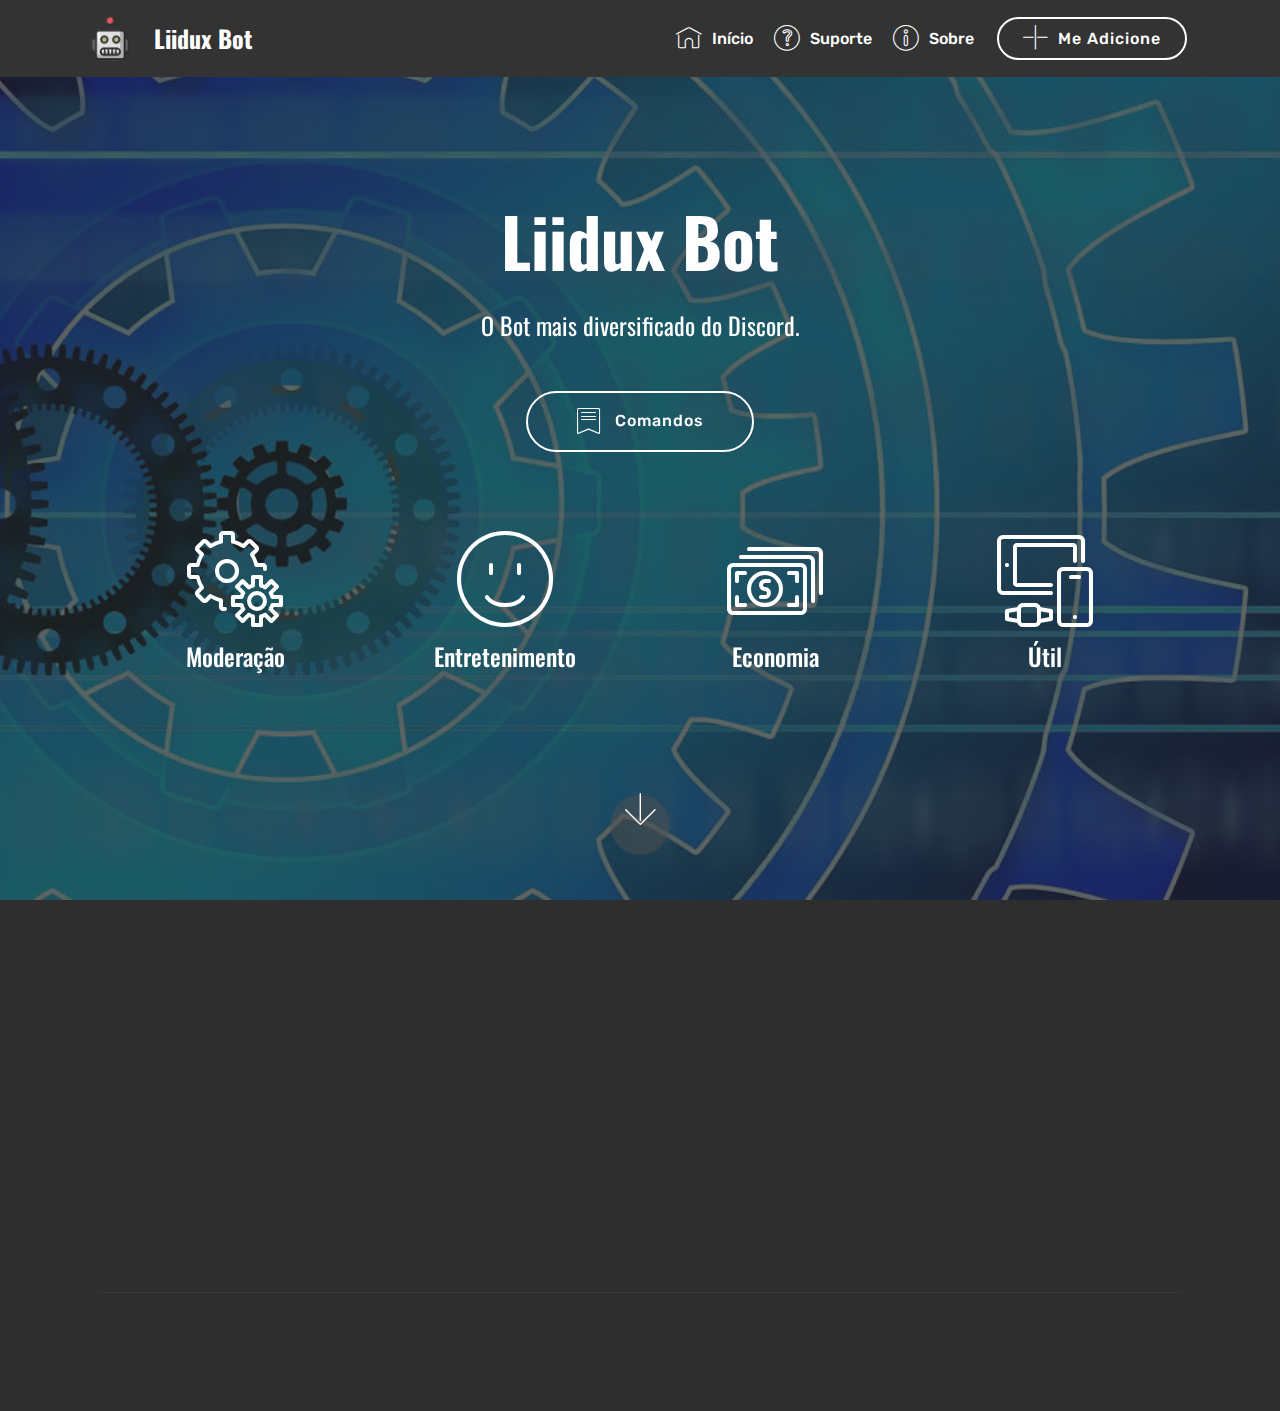
<file: Liidux.html>
<!DOCTYPE html>
<html  >
<head>
  <!-- Site made with Mobirise Website Builder v4.12.3, https://mobirise.com -->
  <meta charset="UTF-8">
  <meta http-equiv="X-UA-Compatible" content="IE=edge">
  <meta name="generator" content="Mobirise v4.12.3, mobirise.com">
  <meta name="viewport" content="width=device-width, initial-scale=1, minimum-scale=1">
  <link rel="shortcut icon" href="assets/images/whatsapp-image-2020-04-22-at-20.06.49-536x536.jpg" type="image/x-icon">
  <meta name="description" content="O Início de uma grande aventura com o Liidux Bot. Liidux é um bot de discord que tem como objetivo principal entreter e moderar os servidores no qual estar presente.">
  
  
  <title>Início</title>
  <link rel="stylesheet" href="assets/web/assets/mobirise-icons/mobirise-icons.css">
  <link rel="stylesheet" href="assets/bootstrap/css/bootstrap.min.css">
  <link rel="stylesheet" href="assets/bootstrap/css/bootstrap-grid.min.css">
  <link rel="stylesheet" href="assets/bootstrap/css/bootstrap-reboot.min.css">
  <link rel="stylesheet" href="assets/socicon/css/styles.css">
  <link rel="stylesheet" href="assets/dropdown/css/style.css">
  <link rel="stylesheet" href="assets/tether/tether.min.css">
  <link rel="stylesheet" href="assets/animatecss/animate.min.css">
  <link rel="stylesheet" href="assets/theme/css/style.css">
  <link rel="preload" as="style" href="assets/mobirise/css/mbr-additional.css"><link rel="stylesheet" href="assets/mobirise/css/mbr-additional.css" type="text/css">
  
  
  
</head>
<body>
  <section class="menu cid-qTkzRZLJNu" once="menu" id="menu1-0">

    

    <nav class="navbar navbar-expand beta-menu navbar-dropdown align-items-center navbar-fixed-top navbar-toggleable-sm">
        <button class="navbar-toggler navbar-toggler-right" type="button" data-toggle="collapse" data-target="#navbarSupportedContent" aria-controls="navbarSupportedContent" aria-expanded="false" aria-label="Toggle navigation">
            <div class="hamburger">
                <span></span>
                <span></span>
                <span></span>
                <span></span>
            </div>
        </button>
        <div class="menu-logo">
            <div class="navbar-brand">
                <span class="navbar-logo">
                    <a href="Liidux.html">
                         <img src="assets/images/whatsapp-image-2020-04-22-at-20.06.49-536x536.jpg" alt="Mobirise" title="" style="height: 3.8rem;">
                    </a>
                </span>
                <span class="navbar-caption-wrap"><a class="navbar-caption text-warning display-5" href="Liidux.html">Liidux Bot</a></span>
            </div>
        </div>
        <div class="collapse navbar-collapse" id="navbarSupportedContent">
            <ul class="navbar-nav nav-dropdown" data-app-modern-menu="true"><li class="nav-item">
                    <a class="nav-link link text-white display-4" href="Liidux.html">
                        <span class="mbri-home mbr-iconfont mbr-iconfont-btn"></span>Início</a>
                </li><li class="nav-item"><a class="nav-link link text-white display-4" href="page2.html"><span class="mbri-question mbr-iconfont mbr-iconfont-btn"></span>
                        Suporte</a></li>
                <li class="nav-item">
                    <a class="nav-link link text-white display-4" href="page1.html"><span class="mbri-info mbr-iconfont mbr-iconfont-btn"></span>
                        Sobre</a>
                </li></ul>
            <div class="navbar-buttons mbr-section-btn"><a class="btn btn-sm btn-white-outline display-4" href="https://discordapp.com/oauth2/authorize?client_id=702587221290647593&scope=bot&permissions=272906358" target="_blank"><span class="mbri-plus mbr-iconfont mbr-iconfont-btn"></span>Me Adicione</a></div>
        </div>
    </nav>
</section>

<section class="engine"><a href="https://mobirise.info/o">free portfolio site templates</a></section><section class="header12 cid-rWVGudaep3 mbr-fullscreen mbr-parallax-background" id="header12-3">

    

    <div class="mbr-overlay" style="opacity: 0.7; background-color: rgb(35, 35, 35);">
    </div>

    <div class="container  ">
            <div class="media-container">
                <div class="col-md-12 align-center">
                    <h1 class="mbr-section-title pb-3 mbr-white mbr-bold mbr-fonts-style display-1">Liidux Bot</h1>
                    <p class="mbr-text pb-3 mbr-white mbr-fonts-style display-5">
                        O Bot mais diversificado do Discord.</p>
                    <div class="mbr-section-btn align-center py-2"><a class="btn btn-md btn-white-outline display-4" href="page3.html"><span class="mbri-bookmark mbr-iconfont mbr-iconfont-btn"></span>Comandos</a></div>

                    <div class="icons-media-container mbr-white">
                        <div class="card col-12 col-md-6 col-lg-3">
                            <div class="icon-block">
                            
                                <span class="mbr-iconfont mbri-setting"></span>
                            
                            </div>
                            <h5 class="mbr-fonts-style display-5">
                                Moderação</h5>
                        </div>

                        <div class="card col-12 col-md-6 col-lg-3">
                            <div class="icon-block">
                                
                                    <span class="mbr-iconfont mbri-smile-face"></span>
                                
                            </div>
                            <h5 class="mbr-fonts-style display-5">
                                Entretenimento</h5>
                        </div>

                        <div class="card col-12 col-md-6 col-lg-3">
                            <div class="icon-block">
                                
                                    <span class="mbr-iconfont mbri-cash"></span>
                                
                            </div>
                            <h5 class="mbr-fonts-style display-5">
                                Economia</h5>
                        </div>

                        <div class="card col-12 col-md-6 col-lg-3">
                            <div class="icon-block">
                                
                                    <span class="mbr-iconfont mbri-devices"></span>
                                
                            </div>
                            <h5 class="mbr-fonts-style display-5">Útil<br></h5>
                        </div>
                    </div>
                </div>
            </div>
    </div>

    <div class="mbr-arrow hidden-sm-down" aria-hidden="true">
        <a href="#next">
            <i class="mbri-down mbr-iconfont"></i>
        </a>
    </div>
</section>

<section class="cid-qTkAaeaxX5" id="footer1-2">

    

    

    <div class="container">
        <div class="media-container-row content text-white">
            <div class="col-12 col-md-3">
                <div class="media-wrap">
                    <a href="https://mobirise.com/">
                        <img src="assets/images/mbr-164x82.png" alt="Mobirise" title="">
                    </a>
                </div>
            </div>
            <div class="col-12 col-md-3 mbr-fonts-style display-7">
                <h5 class="pb-3"><strong>Permissões</strong></h5>
                <p class="mbr-text"><strong>Gerenciar mensagens<br>Gerenciar servidor<br>Gerenciar cargos<br>Gerenciar canais<br>Ban/Kick Membros<br>Usar emojis externos<br>Adicionar reações<br>Mutar membros<br>Enviar mensagens(TTS e Normal)</strong><br></p>
            </div>
            <div class="col-12 col-md-3 mbr-fonts-style display-7">
                <h5 class="pb-3"><strong>Contato</strong></h5>
                <p class="mbr-text"><strong>
                    Email: reportbugsliidux@gmail.com<br></strong><br><strong>Discord: </strong><br><strong>Iskie#9290</strong><br><br><strong>Servidor:</strong><br><strong>https://discord.gg/5jbgzDp<br></strong></p>
            </div>
            <div class="col-12 col-md-3 mbr-fonts-style display-7">
                <h5 class="pb-3">
                    Links
                </h5>
                <p class="mbr-text"><strong><a href="mailto:reportbugsliidux@gmail.com">Email de suporte&nbsp;</a><br></strong><a href="https://discordapp.com/oauth2/authorize?client_id=702587221290647593&scope=bot&permissions=272906358" target="_blank"><br></a><a href="https://discordapp.com/oauth2/authorize?client_id=702587221290647593&scope=bot&permissions=272906358" target="_blank">Adicionar-me&nbsp;</a><br><br><a href="https://discord.gg/5jbgzDp" target="_blank">Meu Servidor</a></p>
            </div>
        </div>
        <div class="footer-lower">
            <div class="media-container-row">
                <div class="col-sm-12">
                    <hr>
                </div>
            </div>
            <div class="media-container-row mbr-white">
                <div class="col-sm-6 copyright">
                    <p class="mbr-text mbr-fonts-style display-7">
                        © Direitos Autorais 2020 Liidux Bot - Todos direitos reservados<br></p>
                </div>
                <div class="col-md-6">
                    
                </div>
            </div>
        </div>
    </div>
</section>


  <script src="assets/web/assets/jquery/jquery.min.js"></script>
  <script src="assets/popper/popper.min.js"></script>
  <script src="assets/bootstrap/js/bootstrap.min.js"></script>
  <script src="assets/smoothscroll/smooth-scroll.js"></script>
  <script src="assets/dropdown/js/nav-dropdown.js"></script>
  <script src="assets/dropdown/js/navbar-dropdown.js"></script>
  <script src="assets/tether/tether.min.js"></script>
  <script src="assets/viewportchecker/jquery.viewportchecker.js"></script>
  <script src="assets/vimeoplayer/jquery.mb.vimeo_player.js"></script>
  <script src="assets/parallax/jarallax.min.js"></script>
  <script src="assets/touchswipe/jquery.touch-swipe.min.js"></script>
  <script src="assets/theme/js/script.js"></script>
  
  
 <div id="scrollToTop" class="scrollToTop mbr-arrow-up"><a style="text-align: center;"><i class="mbr-arrow-up-icon mbr-arrow-up-icon-cm cm-icon cm-icon-smallarrow-up"></i></a></div>
    <input name="animation" type="hidden">
  </body>
</html>
</file>
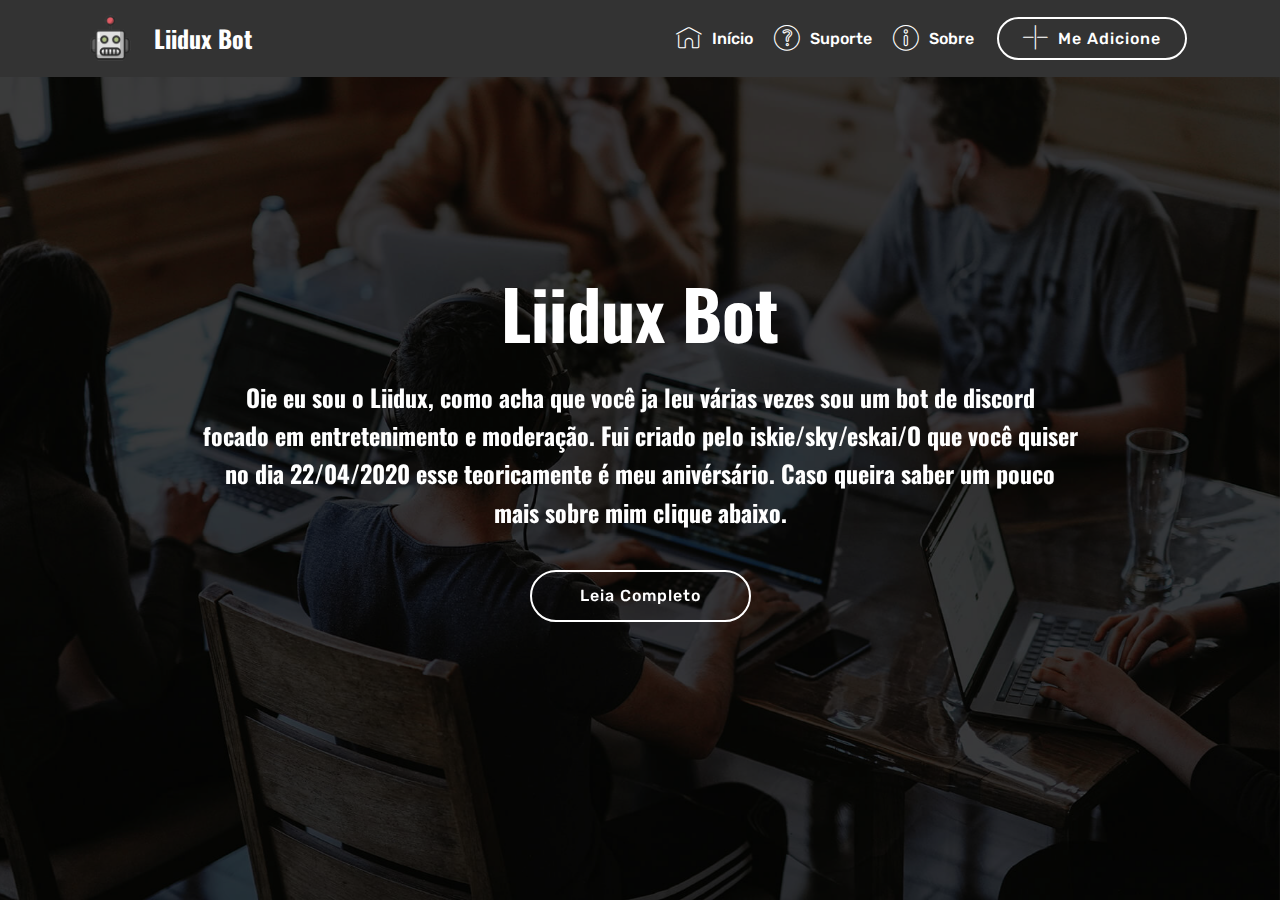
<file: page1.html>
<!DOCTYPE html>
<html  >
<head>
  <!-- Site made with Mobirise Website Builder v4.12.3, https://mobirise.com -->
  <meta charset="UTF-8">
  <meta http-equiv="X-UA-Compatible" content="IE=edge">
  <meta name="generator" content="Mobirise v4.12.3, mobirise.com">
  <meta name="viewport" content="width=device-width, initial-scale=1, minimum-scale=1">
  <link rel="shortcut icon" href="assets/images/whatsapp-image-2020-04-22-at-20.06.49-536x536.jpg" type="image/x-icon">
  <meta name="description" content="">
  
  
  <title>Sobre</title>
  <link rel="stylesheet" href="assets/web/assets/mobirise-icons/mobirise-icons.css">
  <link rel="stylesheet" href="assets/bootstrap/css/bootstrap.min.css">
  <link rel="stylesheet" href="assets/bootstrap/css/bootstrap-grid.min.css">
  <link rel="stylesheet" href="assets/bootstrap/css/bootstrap-reboot.min.css">
  <link rel="stylesheet" href="assets/tether/tether.min.css">
  <link rel="stylesheet" href="assets/animatecss/animate.min.css">
  <link rel="stylesheet" href="assets/dropdown/css/style.css">
  <link rel="stylesheet" href="assets/theme/css/style.css">
  <link rel="preload" as="style" href="assets/mobirise/css/mbr-additional.css"><link rel="stylesheet" href="assets/mobirise/css/mbr-additional.css" type="text/css">
  
  
  
</head>
<body>
  <section class="menu cid-qTkzRZLJNu" once="menu" id="menu1-4">

    

    <nav class="navbar navbar-expand beta-menu navbar-dropdown align-items-center navbar-fixed-top navbar-toggleable-sm">
        <button class="navbar-toggler navbar-toggler-right" type="button" data-toggle="collapse" data-target="#navbarSupportedContent" aria-controls="navbarSupportedContent" aria-expanded="false" aria-label="Toggle navigation">
            <div class="hamburger">
                <span></span>
                <span></span>
                <span></span>
                <span></span>
            </div>
        </button>
        <div class="menu-logo">
            <div class="navbar-brand">
                <span class="navbar-logo">
                    <a href="Liidux.html">
                         <img src="assets/images/whatsapp-image-2020-04-22-at-20.06.49-536x536.jpg" alt="Mobirise" title="" style="height: 3.8rem;">
                    </a>
                </span>
                <span class="navbar-caption-wrap"><a class="navbar-caption text-warning display-5" href="Liidux.html">Liidux Bot</a></span>
            </div>
        </div>
        <div class="collapse navbar-collapse" id="navbarSupportedContent">
            <ul class="navbar-nav nav-dropdown" data-app-modern-menu="true"><li class="nav-item">
                    <a class="nav-link link text-white display-4" href="Liidux.html">
                        <span class="mbri-home mbr-iconfont mbr-iconfont-btn"></span>Início</a>
                </li><li class="nav-item"><a class="nav-link link text-white display-4" href="page2.html"><span class="mbri-question mbr-iconfont mbr-iconfont-btn"></span>
                        Suporte</a></li>
                <li class="nav-item">
                    <a class="nav-link link text-white display-4" href="page1.html"><span class="mbri-info mbr-iconfont mbr-iconfont-btn"></span>
                        Sobre</a>
                </li></ul>
            <div class="navbar-buttons mbr-section-btn"><a class="btn btn-sm btn-white-outline display-4" href="https://discordapp.com/oauth2/authorize?client_id=702587221290647593&scope=bot&permissions=272906358" target="_blank"><span class="mbri-plus mbr-iconfont mbr-iconfont-btn"></span>Me Adicione</a></div>
        </div>
    </nav>
</section>

<section class="engine"><a href="https://mobirise.info/x">css templates</a></section><section class="header5 cid-rWWcXcUp3T mbr-fullscreen mbr-parallax-background" id="header5-e">

    

    <div class="mbr-overlay" style="opacity: 0.7; background-color: rgb(0, 0, 0);">
    </div>
    <div class="container">
        <div class="row justify-content-center">
            <div class="mbr-white col-md-10">
                <h1 class="mbr-section-title align-center pb-3 mbr-fonts-style display-1"><strong>
                    Liidux Bot</strong></h1>
                <p class="mbr-text align-center display-5 pb-3 mbr-fonts-style"><strong>Oie eu sou o Liidux, como acha que você ja leu várias vezes sou um bot de discord <br>focado em entretenimento e moderação. Fui criado pelo iskie/sky/eskai/O que você quiser <br>no dia 22/04/2020 esse teoricamente é meu anivérsário. Caso queira saber um pouco<br>mais sobre mim clique abaixo.</strong></p>
                <div class="mbr-section-btn align-center"><a class="btn btn-md btn-white-outline display-4" href="page4.html">Leia Completo</a></div>
            </div>
        </div>
    </div>

    
</section>


  <script src="assets/web/assets/jquery/jquery.min.js"></script>
  <script src="assets/popper/popper.min.js"></script>
  <script src="assets/bootstrap/js/bootstrap.min.js"></script>
  <script src="assets/tether/tether.min.js"></script>
  <script src="assets/smoothscroll/smooth-scroll.js"></script>
  <script src="assets/touchswipe/jquery.touch-swipe.min.js"></script>
  <script src="assets/viewportchecker/jquery.viewportchecker.js"></script>
  <script src="assets/parallax/jarallax.min.js"></script>
  <script src="assets/dropdown/js/nav-dropdown.js"></script>
  <script src="assets/dropdown/js/navbar-dropdown.js"></script>
  <script src="assets/theme/js/script.js"></script>
  
  
 <div id="scrollToTop" class="scrollToTop mbr-arrow-up"><a style="text-align: center;"><i class="mbr-arrow-up-icon mbr-arrow-up-icon-cm cm-icon cm-icon-smallarrow-up"></i></a></div>
    <input name="animation" type="hidden">
  </body>
</html>
</file>
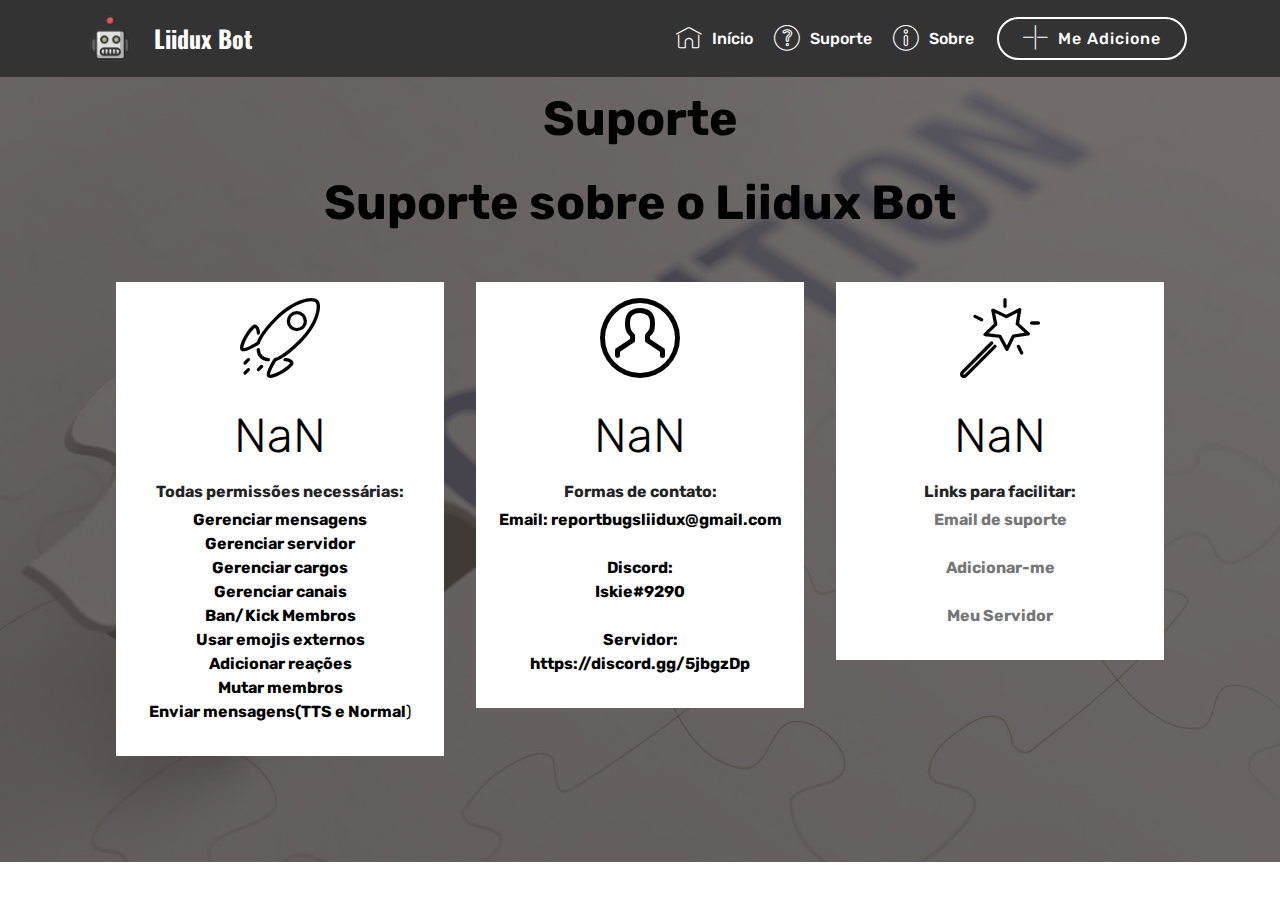
<file: page2.html>
<!DOCTYPE html>
<html  >
<head>
  <!-- Site made with Mobirise Website Builder v4.12.3, https://mobirise.com -->
  <meta charset="UTF-8">
  <meta http-equiv="X-UA-Compatible" content="IE=edge">
  <meta name="generator" content="Mobirise v4.12.3, mobirise.com">
  <meta name="viewport" content="width=device-width, initial-scale=1, minimum-scale=1">
  <link rel="shortcut icon" href="assets/images/whatsapp-image-2020-04-22-at-20.06.49-536x536.jpg" type="image/x-icon">
  <meta name="description" content="">
  
  
  <title>Suporte</title>
  <link rel="stylesheet" href="assets/web/assets/mobirise-icons-bold/mobirise-icons-bold.css">
  <link rel="stylesheet" href="assets/web/assets/mobirise-icons/mobirise-icons.css">
  <link rel="stylesheet" href="assets/bootstrap/css/bootstrap.min.css">
  <link rel="stylesheet" href="assets/bootstrap/css/bootstrap-grid.min.css">
  <link rel="stylesheet" href="assets/bootstrap/css/bootstrap-reboot.min.css">
  <link rel="stylesheet" href="assets/animatecss/animate.min.css">
  <link rel="stylesheet" href="assets/tether/tether.min.css">
  <link rel="stylesheet" href="assets/dropdown/css/style.css">
  <link rel="stylesheet" href="assets/theme/css/style.css">
  <link rel="preload" as="style" href="assets/mobirise/css/mbr-additional.css"><link rel="stylesheet" href="assets/mobirise/css/mbr-additional.css" type="text/css">
  
  
  
</head>
<body>
  <section class="menu cid-qTkzRZLJNu" once="menu" id="menu1-5">

    

    <nav class="navbar navbar-expand beta-menu navbar-dropdown align-items-center navbar-fixed-top navbar-toggleable-sm">
        <button class="navbar-toggler navbar-toggler-right" type="button" data-toggle="collapse" data-target="#navbarSupportedContent" aria-controls="navbarSupportedContent" aria-expanded="false" aria-label="Toggle navigation">
            <div class="hamburger">
                <span></span>
                <span></span>
                <span></span>
                <span></span>
            </div>
        </button>
        <div class="menu-logo">
            <div class="navbar-brand">
                <span class="navbar-logo">
                    <a href="Liidux.html">
                         <img src="assets/images/whatsapp-image-2020-04-22-at-20.06.49-536x536.jpg" alt="Mobirise" title="" style="height: 3.8rem;">
                    </a>
                </span>
                <span class="navbar-caption-wrap"><a class="navbar-caption text-warning display-5" href="Liidux.html">Liidux Bot</a></span>
            </div>
        </div>
        <div class="collapse navbar-collapse" id="navbarSupportedContent">
            <ul class="navbar-nav nav-dropdown" data-app-modern-menu="true"><li class="nav-item">
                    <a class="nav-link link text-white display-4" href="Liidux.html">
                        <span class="mbri-home mbr-iconfont mbr-iconfont-btn"></span>Início</a>
                </li><li class="nav-item"><a class="nav-link link text-white display-4" href="page2.html"><span class="mbri-question mbr-iconfont mbr-iconfont-btn"></span>
                        Suporte</a></li>
                <li class="nav-item">
                    <a class="nav-link link text-white display-4" href="page1.html"><span class="mbri-info mbr-iconfont mbr-iconfont-btn"></span>
                        Sobre</a>
                </li></ul>
            <div class="navbar-buttons mbr-section-btn"><a class="btn btn-sm btn-white-outline display-4" href="https://discordapp.com/oauth2/authorize?client_id=702587221290647593&scope=bot&permissions=272906358" target="_blank"><span class="mbri-plus mbr-iconfont mbr-iconfont-btn"></span>Me Adicione</a></div>
        </div>
    </nav>
</section>

<section class="engine"><a href="https://mobirise.info/x">css templates</a></section><section class="counters1 counters cid-rWW78mvvfl mbr-parallax-background" id="counters1-7">

    

    <div class="mbr-overlay" style="opacity: 0.8; background-color: rgb(79, 73, 67);">
    </div>

    <div class="container">
        <h2 class="mbr-section-title pb-3 align-center mbr-fonts-style display-2"><strong>
            Suporte</strong></h2>
        <h3 class="mbr-section-subtitle mbr-fonts-style display-2"><strong>
            Suporte sobre o Liidux Bot</strong></h3>

        <div class="container pt-4 mt-2">
            <div class="media-container-row">
                <div class="card p-3 align-center col-12 col-md-6 col-lg-4">
                    <div class="panel-item p-3">
                        <div class="card-img pb-3">
                            <span class="mbr-iconfont mbri-rocket" style="color: rgb(0, 0, 0); fill: rgb(0, 0, 0);"></span>
                        </div>

                        <div class="card-text">
                            <h3 class="count pt-3 pb-3 mbr-fonts-style display-2"><strong>
                                  Permissões</strong></h3>
                            <h4 class="mbr-content-title mbr-bold mbr-fonts-style display-7">Todas permissões necessárias:</h4>
                            <p class="mbr-content-text mbr-fonts-style display-7"><strong>Gerenciar mensagens
<br>Gerenciar servidor
<br>Gerenciar cargos
<br>Gerenciar canais
<br>Ban/Kick Membros
<br>Usar emojis externos
<br>Adicionar reações
<br>Mutar membros
<br>Enviar mensagens(TTS e Normal</strong>)</p>
                        </div>
                    </div>
                </div>


                <div class="card p-3 align-center col-12 col-md-6 col-lg-4">
                    <div class="panel-item p-3">
                        <div class="card-img pb-3">
                            <span class="mbr-iconfont mbrib-user" style="color: rgb(0, 0, 0); fill: rgb(0, 0, 0);"></span>
                        </div>
                        <div class="card-text">
                            <h3 class="count pt-3 pb-3 mbr-fonts-style display-2"><strong>
                                  Contato</strong></h3>
                            <h4 class="mbr-content-title mbr-bold mbr-fonts-style display-7">Formas de contato:</h4>
                            <p class="mbr-content-text mbr-fonts-style display-7"><strong>Email: reportbugsliidux@gmail.com
<br>
<br>Discord: 
<br>Iskie#9290
<br>
<br>Servidor:
<br>https://discord.gg/5jbgzDp</strong></p>
                        </div>
                    </div>
                </div>

                <div class="card p-3 align-center col-12 col-md-6 col-lg-4">
                    <div class="panel-item p-3">
                        <div class="card-img pb-3">
                            <span class="mbr-iconfont mbri-magic-stick" style="color: rgb(0, 0, 0); fill: rgb(0, 0, 0);"></span>
                        </div>
                        <div class="card-text">
                            <h3 class="count pt-3 pb-3 mbr-fonts-style display-2"><strong>
                                  Links</strong></h3>
                            <h4 class="mbr-content-title mbr-bold mbr-fonts-style display-7">Links para facilitar:</h4>
                            <p class="mbr-content-text mbr-fonts-style display-7"><strong><a href="mailto:reportbugsliidux@gmail.com"><b>Email de suporte 
</b></a><br></strong>
<br><strong><a href="https://discordapp.com/oauth2/authorize?client_id=702587221290647593&scope=bot&permissions=272906358" target="_blank"><b>Adicionar-me </b></a>
<br></strong>
<br><a href="https://discord.gg/5jbgzDp" target="_blank"><strong>Meu Servidor</strong></a></p>
                        </div>
                    </div>
                </div>


                
            </div>
        </div>
   </div>
</section>


  <script src="assets/popper/popper.min.js"></script>
  <script src="assets/web/assets/jquery/jquery.min.js"></script>
  <script src="assets/bootstrap/js/bootstrap.min.js"></script>
  <script src="assets/smoothscroll/smooth-scroll.js"></script>
  <script src="assets/touchswipe/jquery.touch-swipe.min.js"></script>
  <script src="assets/viewportchecker/jquery.viewportchecker.js"></script>
  <script src="assets/parallax/jarallax.min.js"></script>
  <script src="assets/tether/tether.min.js"></script>
  <script src="assets/dropdown/js/nav-dropdown.js"></script>
  <script src="assets/dropdown/js/navbar-dropdown.js"></script>
  <script src="assets/theme/js/script.js"></script>
  
  
 <div id="scrollToTop" class="scrollToTop mbr-arrow-up"><a style="text-align: center;"><i class="mbr-arrow-up-icon mbr-arrow-up-icon-cm cm-icon cm-icon-smallarrow-up"></i></a></div>
    <input name="animation" type="hidden">
  </body>
</html>
</file>
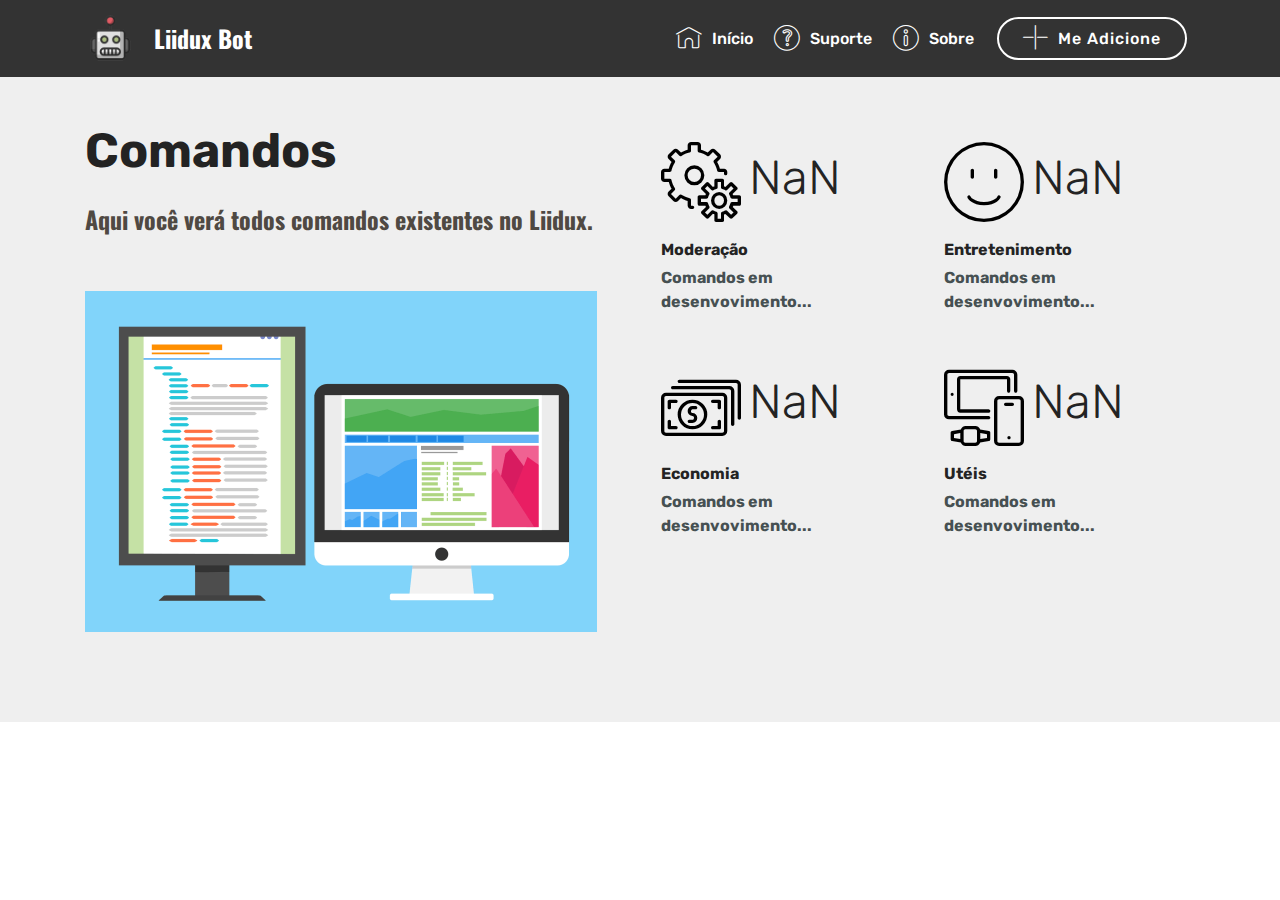
<file: page3.html>
<!DOCTYPE html>
<html  >
<head>
  <!-- Site made with Mobirise Website Builder v4.12.3, https://mobirise.com -->
  <meta charset="UTF-8">
  <meta http-equiv="X-UA-Compatible" content="IE=edge">
  <meta name="generator" content="Mobirise v4.12.3, mobirise.com">
  <meta name="viewport" content="width=device-width, initial-scale=1, minimum-scale=1">
  <link rel="shortcut icon" href="assets/images/whatsapp-image-2020-04-22-at-20.06.49-536x536.jpg" type="image/x-icon">
  <meta name="description" content="">
  
  
  <title>Comandos</title>
  <link rel="stylesheet" href="assets/web/assets/mobirise-icons/mobirise-icons.css">
  <link rel="stylesheet" href="assets/bootstrap/css/bootstrap.min.css">
  <link rel="stylesheet" href="assets/bootstrap/css/bootstrap-grid.min.css">
  <link rel="stylesheet" href="assets/bootstrap/css/bootstrap-reboot.min.css">
  <link rel="stylesheet" href="assets/tether/tether.min.css">
  <link rel="stylesheet" href="assets/dropdown/css/style.css">
  <link rel="stylesheet" href="assets/animatecss/animate.min.css">
  <link rel="stylesheet" href="assets/theme/css/style.css">
  <link rel="preload" as="style" href="assets/mobirise/css/mbr-additional.css"><link rel="stylesheet" href="assets/mobirise/css/mbr-additional.css" type="text/css">
  
  
  
</head>
<body>
  <section class="menu cid-qTkzRZLJNu" once="menu" id="menu1-6">

    

    <nav class="navbar navbar-expand beta-menu navbar-dropdown align-items-center navbar-fixed-top navbar-toggleable-sm">
        <button class="navbar-toggler navbar-toggler-right" type="button" data-toggle="collapse" data-target="#navbarSupportedContent" aria-controls="navbarSupportedContent" aria-expanded="false" aria-label="Toggle navigation">
            <div class="hamburger">
                <span></span>
                <span></span>
                <span></span>
                <span></span>
            </div>
        </button>
        <div class="menu-logo">
            <div class="navbar-brand">
                <span class="navbar-logo">
                    <a href="Liidux.html">
                         <img src="assets/images/whatsapp-image-2020-04-22-at-20.06.49-536x536.jpg" alt="Mobirise" title="" style="height: 3.8rem;">
                    </a>
                </span>
                <span class="navbar-caption-wrap"><a class="navbar-caption text-warning display-5" href="Liidux.html">Liidux Bot</a></span>
            </div>
        </div>
        <div class="collapse navbar-collapse" id="navbarSupportedContent">
            <ul class="navbar-nav nav-dropdown" data-app-modern-menu="true"><li class="nav-item">
                    <a class="nav-link link text-white display-4" href="Liidux.html">
                        <span class="mbri-home mbr-iconfont mbr-iconfont-btn"></span>Início</a>
                </li><li class="nav-item"><a class="nav-link link text-white display-4" href="page2.html"><span class="mbri-question mbr-iconfont mbr-iconfont-btn"></span>
                        Suporte</a></li>
                <li class="nav-item">
                    <a class="nav-link link text-white display-4" href="page1.html"><span class="mbri-info mbr-iconfont mbr-iconfont-btn"></span>
                        Sobre</a>
                </li></ul>
            <div class="navbar-buttons mbr-section-btn"><a class="btn btn-sm btn-white-outline display-4" href="https://discordapp.com/oauth2/authorize?client_id=702587221290647593&scope=bot&permissions=272906358" target="_blank"><span class="mbri-plus mbr-iconfont mbr-iconfont-btn"></span>Me Adicione</a></div>
        </div>
    </nav>
</section>

<section class="engine"><a href="https://mobirise.info/w">free html5 templates</a></section><section class="counters2 counters cid-rX0hbh4EKX" id="counters2-m">

    

    

    <div class="container pt-4 mt-2">
        <div class="media-container-row">
            <div class="media-block" style="width: 49%;">
                <h2 class="mbr-section-title pb-3 align-left mbr-fonts-style display-2"><strong>Comandos</strong></h2>
                <h3 class="mbr-section-subtitle pb-5 align-left mbr-fonts-style display-5"><strong>
                    Aqui você verá todos comandos existentes no Liidux.</strong></h3>
                <div class="mbr-figure">
                    <img src="assets/images/mbr-1024x682.png" alt="" title="">
                </div>
            </div>
            <div class="cards-block">
                <div class="cards-container">
                    <div class="card px-3 align-left col-12 col-md-6">
                        <div class="panel-item p-3">
                            <div class="card-img pb-3">
                                <span class="mbr-iconfont pr-2 mbri-setting" style="color: rgb(0, 0, 0); fill: rgb(0, 0, 0);"></span>
                                <h3 class="count py-3 mbr-fonts-style display-2">
                                    MOD</h3>
                            </div>
                            <div class="card-text">
                                <h4 class="mbr-content-title mbr-bold mbr-fonts-style display-7">
                                    Moderação</h4>
                                <p class="mbr-content-text mbr-fonts-style display-7"><strong>Comandos em desenvovimento...</strong></p>
                            </div>
                        </div>
                    </div>
                    <div class="card px-3 align-left col-12 col-md-6">
                        <div class="panel-item p-3">
                            <div class="card-img pb-3">
                                <span class="mbr-iconfont pr-2 mbri-smile-face" style="color: rgb(0, 0, 0); fill: rgb(0, 0, 0);"></span>
                                <h3 class="count py-3 mbr-fonts-style display-2">
                                    ENT</h3>
                            </div>
                            <div class="card-text">
                                <h4 class="mbr-content-title mbr-bold mbr-fonts-style display-7">
                                    Entretenimento</h4>
                                <p class="mbr-content-text mbr-fonts-style display-7"><strong>
                                    Comandos em desenvovimento...
                                </strong></p>
                            </div>
                        </div>
                    </div>
                    <div class="card px-3 align-left col-12 col-md-6">
                        <div class="panel-item p-3">
                            <div class="card-img pb-3">
                                <span class="mbr-iconfont pr-2 mbri-cash" style="color: rgb(0, 0, 0); fill: rgb(0, 0, 0);"></span>
                                <h3 class="count py-3 mbr-fonts-style display-2">
                                    ECO</h3>
                            </div>
                            <div class="card-text">
                                <h4 class="mbr-content-title mbr-bold mbr-fonts-style display-7">
                                    Economia</h4>
                                <p class="mbr-content-text mbr-fonts-style display-7"><strong>
                                        Comandos em desenvovimento... 
                                </strong></p>
                            </div>
                        </div>
                    </div>
                    <div class="card px-3 align-left col-12 col-md-6">
                        <div class="panel-item p-3">
                            <div class="card-img pb-3">
                                <span class="mbr-iconfont pr-2 mbri-devices" style="color: rgb(0, 0, 0); fill: rgb(0, 0, 0);"></span>
                                <h3 class="count py-3 mbr-fonts-style display-2">
                                    UTÉIS</h3>
                            </div>
                            <div class="card-texts">
                                <h4 class="mbr-content-title mbr-bold mbr-fonts-style display-7">Utéis</h4>
                                <p class="mbr-content-text mbr-fonts-style display-7"><strong>
                                        Comandos em desenvovimento...
                                </strong></p>
                            </div>
                        </div>
                    </div>
                </div>
            </div>
        </div>
    </div>
</section>


  <script src="assets/web/assets/jquery/jquery.min.js"></script>
  <script src="assets/popper/popper.min.js"></script>
  <script src="assets/bootstrap/js/bootstrap.min.js"></script>
  <script src="assets/tether/tether.min.js"></script>
  <script src="assets/dropdown/js/nav-dropdown.js"></script>
  <script src="assets/dropdown/js/navbar-dropdown.js"></script>
  <script src="assets/touchswipe/jquery.touch-swipe.min.js"></script>
  <script src="assets/viewportchecker/jquery.viewportchecker.js"></script>
  <script src="assets/smoothscroll/smooth-scroll.js"></script>
  <script src="assets/theme/js/script.js"></script>
  
  
 <div id="scrollToTop" class="scrollToTop mbr-arrow-up"><a style="text-align: center;"><i class="mbr-arrow-up-icon mbr-arrow-up-icon-cm cm-icon cm-icon-smallarrow-up"></i></a></div>
    <input name="animation" type="hidden">
  </body>
</html>
</file>
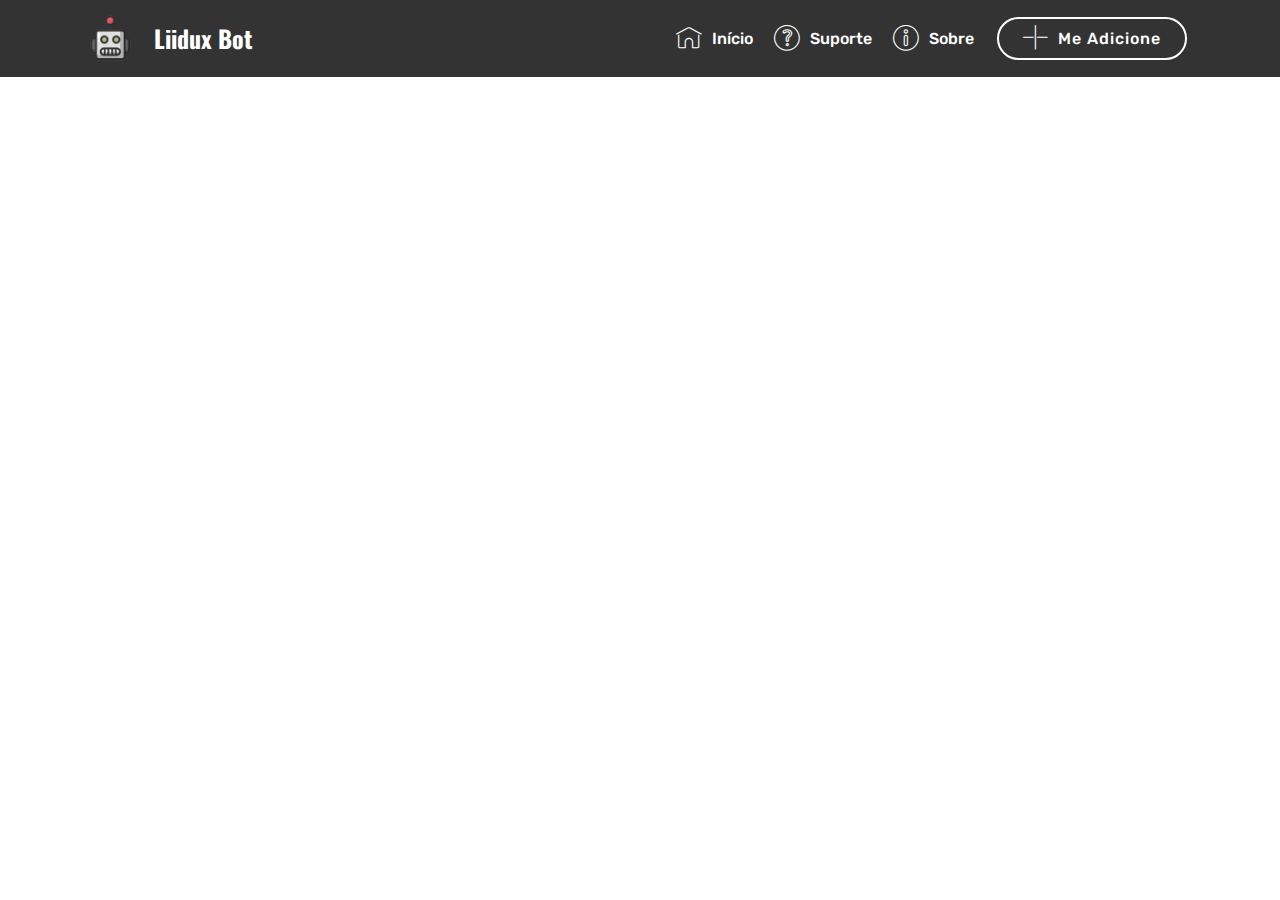
<file: page4.html>
<!DOCTYPE html>
<html  >
<head>
  <!-- Site made with Mobirise Website Builder v4.12.3, https://mobirise.com -->
  <meta charset="UTF-8">
  <meta http-equiv="X-UA-Compatible" content="IE=edge">
  <meta name="generator" content="Mobirise v4.12.3, mobirise.com">
  <meta name="viewport" content="width=device-width, initial-scale=1, minimum-scale=1">
  <link rel="shortcut icon" href="assets/images/whatsapp-image-2020-04-22-at-20.06.49-536x536.jpg" type="image/x-icon">
  <meta name="description" content="Website Maker Description">
  
  
  <title>Sobre2</title>
  <link rel="stylesheet" href="assets/web/assets/mobirise-icons/mobirise-icons.css">
  <link rel="stylesheet" href="assets/bootstrap/css/bootstrap.min.css">
  <link rel="stylesheet" href="assets/bootstrap/css/bootstrap-grid.min.css">
  <link rel="stylesheet" href="assets/bootstrap/css/bootstrap-reboot.min.css">
  <link rel="stylesheet" href="assets/tether/tether.min.css">
  <link rel="stylesheet" href="assets/dropdown/css/style.css">
  <link rel="stylesheet" href="assets/animatecss/animate.min.css">
  <link rel="stylesheet" href="assets/theme/css/style.css">
  <link rel="preload" as="style" href="assets/mobirise/css/mbr-additional.css"><link rel="stylesheet" href="assets/mobirise/css/mbr-additional.css" type="text/css">
  
  
  
</head>
<body>
  <section class="menu cid-qTkzRZLJNu" once="menu" id="menu1-f">

    

    <nav class="navbar navbar-expand beta-menu navbar-dropdown align-items-center navbar-fixed-top navbar-toggleable-sm">
        <button class="navbar-toggler navbar-toggler-right" type="button" data-toggle="collapse" data-target="#navbarSupportedContent" aria-controls="navbarSupportedContent" aria-expanded="false" aria-label="Toggle navigation">
            <div class="hamburger">
                <span></span>
                <span></span>
                <span></span>
                <span></span>
            </div>
        </button>
        <div class="menu-logo">
            <div class="navbar-brand">
                <span class="navbar-logo">
                    <a href="Liidux.html">
                         <img src="assets/images/whatsapp-image-2020-04-22-at-20.06.49-536x536.jpg" alt="Mobirise" title="" style="height: 3.8rem;">
                    </a>
                </span>
                <span class="navbar-caption-wrap"><a class="navbar-caption text-warning display-5" href="Liidux.html">Liidux Bot</a></span>
            </div>
        </div>
        <div class="collapse navbar-collapse" id="navbarSupportedContent">
            <ul class="navbar-nav nav-dropdown" data-app-modern-menu="true"><li class="nav-item">
                    <a class="nav-link link text-white display-4" href="Liidux.html">
                        <span class="mbri-home mbr-iconfont mbr-iconfont-btn"></span>Início</a>
                </li><li class="nav-item"><a class="nav-link link text-white display-4" href="page2.html"><span class="mbri-question mbr-iconfont mbr-iconfont-btn"></span>
                        Suporte</a></li>
                <li class="nav-item">
                    <a class="nav-link link text-white display-4" href="page1.html"><span class="mbri-info mbr-iconfont mbr-iconfont-btn"></span>
                        Sobre</a>
                </li></ul>
            <div class="navbar-buttons mbr-section-btn"><a class="btn btn-sm btn-white-outline display-4" href="https://discordapp.com/oauth2/authorize?client_id=702587221290647593&scope=bot&permissions=272906358" target="_blank"><span class="mbri-plus mbr-iconfont mbr-iconfont-btn"></span>Me Adicione</a></div>
        </div>
    </nav>
</section>


  <section class="engine"><a href="https://mobirise.info/j">website templates</a></section><script src="assets/web/assets/jquery/jquery.min.js"></script>
  <script src="assets/popper/popper.min.js"></script>
  <script src="assets/bootstrap/js/bootstrap.min.js"></script>
  <script src="assets/tether/tether.min.js"></script>
  <script src="assets/dropdown/js/nav-dropdown.js"></script>
  <script src="assets/dropdown/js/navbar-dropdown.js"></script>
  <script src="assets/touchswipe/jquery.touch-swipe.min.js"></script>
  <script src="assets/viewportchecker/jquery.viewportchecker.js"></script>
  <script src="assets/smoothscroll/smooth-scroll.js"></script>
  <script src="assets/theme/js/script.js"></script>
  
  
 <div id="scrollToTop" class="scrollToTop mbr-arrow-up"><a style="text-align: center;"><i class="mbr-arrow-up-icon mbr-arrow-up-icon-cm cm-icon cm-icon-smallarrow-up"></i></a></div>
    <input name="animation" type="hidden">
  </body>
</html>
</file>
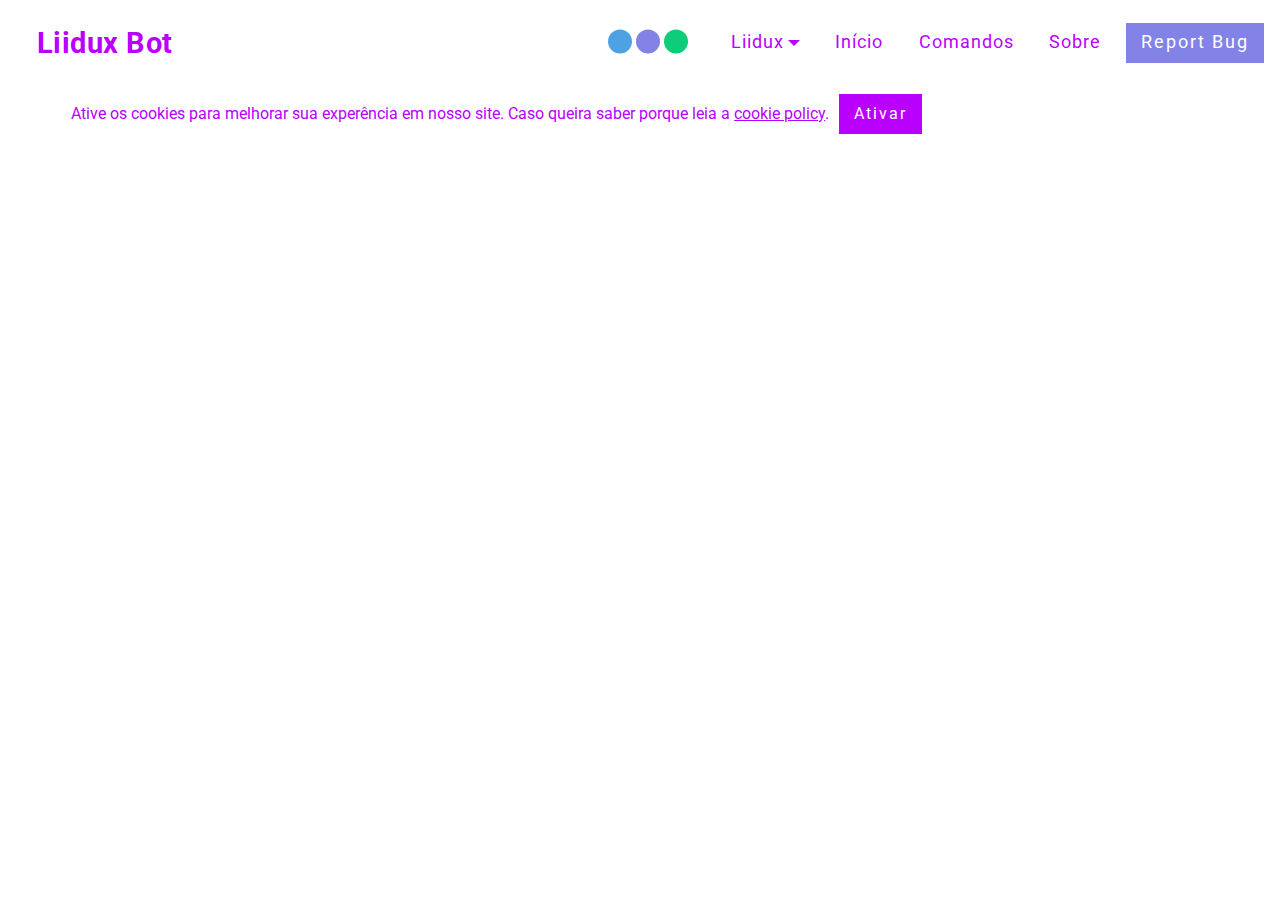
<file: page5.html>
<!DOCTYPE html>
<html amp >
<head>
  <!-- Site made with Mobirise Website Builder v4.12.3, https://mobirise.com -->
  <meta charset="UTF-8">
  <meta http-equiv="X-UA-Compatible" content="IE=edge">
  <meta name="generator" content="Mobirise v4.12.3, mobirise.com">
  <meta name="viewport" content="width=device-width, initial-scale=1, minimum-scale=1">
  <link rel="shortcut icon" href="assets/images/1587558450374-90x90.png" type="image/x-icon">
  <meta name="description" content="">
  <meta name="amp-script-src" content="">
  
  <title>Sobre</title>
  
<link rel="canonical" href="https://liiduxbot.github.io/SiteLiidux/page5.html">
 <style amp-boilerplate>body{-webkit-animation:-amp-start 8s steps(1,end) 0s 1 normal both;-moz-animation:-amp-start 8s steps(1,end) 0s 1 normal both;-ms-animation:-amp-start 8s steps(1,end) 0s 1 normal both;animation:-amp-start 8s steps(1,end) 0s 1 normal both}@-webkit-keyframes -amp-start{from{visibility:hidden}to{visibility:visible}}@-moz-keyframes -amp-start{from{visibility:hidden}to{visibility:visible}}@-ms-keyframes -amp-start{from{visibility:hidden}to{visibility:visible}}@-o-keyframes -amp-start{from{visibility:hidden}to{visibility:visible}}@keyframes -amp-start{from{visibility:hidden}to{visibility:visible}}</style>
<noscript><style amp-boilerplate>body{-webkit-animation:none;-moz-animation:none;-ms-animation:none;animation:none}</style></noscript>
<link href="https://fonts.googleapis.com/css?family=Roboto:100,100i,300,300i,400,400i,500,500i,700,700i,900,900i&display=swap" rel="stylesheet">
 
 <style amp-custom> 
div,span,h1,h2,h3,h4,h5,h6,p,blockquote,a,ol,ul,li,figcaption,textarea,input{font: inherit;}*{-webkit-box-sizing: border-box;box-sizing: border-box;outline: none;}*:focus{outline: none;}body{position: relative;font-style: normal;line-height: 1;color: #3f485d;}section{background-color: #eeeeee;background-position: 50% 50%;background-repeat: no-repeat;background-size: cover;overflow: hidden;padding: 30px 0;}h1,h2,h3,h4,h5,h6{margin: 0;padding: 0;}p,li,blockquote{letter-spacing: 0.5px;line-height: 1.7;}ul,ol,blockquote,p{margin-bottom: 0;margin-top: 0;}a{cursor: pointer;}a,a:hover{text-decoration: none;}a.mbr-iconfont:hover{text-decoration: none;}h1,h2,h3,h4,h5,h6,.display-1,.display-2,.display-4,.display-5,.display-7{word-break: break-word;word-wrap: break-word;}b,strong{font-weight: bold;}blockquote{padding: 10px 0 10px 20px;position: relative;border-left: 3px solid;}input:-webkit-autofill,input:-webkit-autofill:hover,input:-webkit-autofill:focus,input:-webkit-autofill:active{-webkit-transition-delay: 9999s;transition-delay: 9999s;-webkit-transition-property: background-color,color;-o-transition-property: background-color,color;transition-property: background-color,color;}html,body{height: auto;min-height: 100vh;}.mbr-section-title{margin: 0;padding: 0;font-style: normal;line-height: 1.2;width: 100%;}.mbr-section-subtitle{line-height: 1.3;width: 100%;}.mbr-text{font-style: normal;line-height: 1.6;width: 100%;}.mbr-white{color: #ffffff;}.mbr-black{color: #000000;}.align-left{text-align: left;}.align-left .list-item{justify-content: flex-start;}.align-center{text-align: center;}.align-center .list-item{justify-content: center;}.align-right{text-align: right;}.align-right .list-item{justify-content: flex-end;}@media (max-width: 767px){.align-left,.align-center,.align-right{text-align: center;}.align-left .list-item,.align-center .list-item,.align-right .list-item{justify-content: center;}}.mbr-light{font-weight: 300;}.mbr-regular{font-weight: 400;}.mbr-semibold{font-weight: 500;}.mbr-bold{font-weight: 700;}.icons-list a{margin: 0 1rem 0 0;}.icons-list a:last-child{margin: 0;}.mbr-figure{align-self: center;}.hidden{visibility: hidden;}.super-hide{display: none;}.inactive{-webkit-user-select: none;-moz-user-select: none;-ms-user-select: none;user-select: none;pointer-events: none;-webkit-user-drag: none;user-drag: none;}.mbr-overlay{position: absolute;bottom: 0;left: 0;right: 0;top: 0;z-index: 0;}.map-placeholder{display: none;}.google-map,.google-map iframe{position: relative;width: 100%;height: 400px;}amp-img{width: 100%;}amp-img img{max-height: 100%;max-width: 100%;}img.mbr-temp{width: 100%;}.rounded{border-radius: 50%;}.is-builder .nodisplay + img[async],.is-builder .nodisplay + img[decoding="async"],.is-builder amp-img > a + img[async],.is-builder amp-img > a + img[decoding="async"]{display: none;}html:not(.is-builder) amp-img > a{position: absolute;top: 0;bottom: 0;left: 0;right: 0;z-index: 1;}.is-builder .temp-amp-sizer{position: absolute;}.is-builder amp-youtube .temp-amp-sizer,.is-builder amp-vimeo .temp-amp-sizer{position: static;}.mobirise-spinner{position: absolute;top: 50%;left: 40%;margin-left: 10%;-webkit-transform: translate3d(-50%,-50%,0);z-index: 4;}.mobirise-spinner em{width: 24px;height: 24px;background: #3ac;border-radius: 100%;display: inline-block;-webkit-animation: slide 1s infinite;}.mobirise-spinner em:nth-child(1){-webkit-animation-delay: 0.1s;}.mobirise-spinner em:nth-child(2){-webkit-animation-delay: 0.2s;}.mobirise-spinner em:nth-child(3){-webkit-animation-delay: 0.3s;}@-moz-keyframes slide{0%{-webkit-transform: scale(1);}50%{opacity: 0.3;-webkit-transform: scale(2);}100%{-webkit-transform: scale(1);}}@-webkit-keyframes slide{0%{-webkit-transform: scale(1);}50%{opacity: 0.3;-webkit-transform: scale(2);}100%{-webkit-transform: scale(1);}}@-o-keyframes slide{0%{-webkit-transform: scale(1);}50%{opacity: 0.3;-webkit-transform: scale(2);}100%{-webkit-transform: scale(1);}}@keyframes slide{0%{-webkit-transform: scale(1);}50%{opacity: 0.3;-webkit-transform: scale(2);}100%{-webkit-transform: scale(1);}}.mobirise-loader .amp-active > div{display: none;}.mbr-flex{display: flex;}.flex-wrap{flex-wrap: wrap;}.mbr-jc-s{justify-content: flex-start;}.mbr-jc-c{justify-content: center;}.mbr-jc-e{justify-content: flex-end;}.mbr-row-reverse{flex-direction: row-reverse;}.mbr-column{flex-direction: column;}amp-img,img{height: 100%;width: 100%;}.hidden-slide{display: none;}.visible-slide{display: flex;}.iconfont-wrapper{display: inline-block;}section,.container,.container-fluid{position: relative;word-wrap: break-word;}.mbr-fullscreen .mbr-overlay{min-height: 100vh;}.mbr-fullscreen{display: flex;align-items: center;height: 100vh;min-height: 100vh;padding: 3rem 0;}.container{padding: 0 1rem;width: 100%;margin-right: auto;margin-left: auto;}@media (max-width: 767px){.container{max-width: 540px;}} @media (min-width: 768px){.container{max-width: 720px;}} @media (min-width: 992px){.container{max-width: 960px;}} @media (min-width: 1200px){.container{max-width: 1140px;}}.container-fluid{width: 100%;padding: 0 1rem;}.btn{position: relative;font-weight: 400;margin: 0.4rem 0.5rem;border: 2px solid;font-style: normal;white-space: normal;transition: all 0.3s ease-in-out,box-shadow 2s ease-in-out,-webkit-box-shadow 2s ease-in-out;display: inline-flex;align-items: center;justify-content: center;word-break: break-word;line-height: 1;letter-spacing: 2px;}.btn-form{padding: 1rem 2rem;}.btn-form:hover{cursor: pointer;}.btn{padding: 1rem 2rem;border-radius: 0px;}.btn-sm{padding: 0.6rem 0.8rem;border-radius: 0px;}.btn-md{padding: 1rem 2rem;border-radius: 0px;}.btn-lg{padding: 1.2rem 3.2rem;border-radius: 0px;}form .btn,form .mbr-section-btn{margin: 0;}.note-popover .btn:after{display: none;}.mbr-section-btn{margin: 0 -0.25rem;font-size: 0;}nav .mbr-section-btn{margin-left: 0rem;margin-right: 0rem;}.btn .mbr-iconfont,.btn.btn-md .mbr-iconfont{cursor: pointer;margin: 0 0.8rem 0 0;}.btn-sm .mbr-iconfont{margin: 0 0.5rem 0 0;}[type="submit"]{-webkit-appearance: none;}section.menu{min-height: 70px;}.menu-container{display: flex;-webkit-box-pack: justify;-ms-flex-pack: justify;justify-content: space-between;align-items: center;min-height: 70px;}@media (max-width: 991px){.menu-container{max-width: 100%;padding: 0.5rem 1rem;}} @media (max-width: 767px){.menu-container{padding: 0.5rem 1rem;}}.navbar{z-index: 100;width: 100%;}.navbar-fixed-top{position: fixed;top: 0;}.navbar-brand{display: flex;align-items: center;word-break: break-word;z-index: 1;}.navbar-logo{margin: 0 0.8rem 0 0;}@media (max-width: 767px){.navbar-logo amp-img{max-height: 35px;max-width: 35px;}}.navbar-caption-wrap{display: flex;}.navbar .navbar-collapse{display: flex;-ms-flex-preferred-size: auto;flex-basis: auto;align-items: center;justify-content: flex-end;}@media (max-width: 991px){.navbar .navbar-collapse{display: none;position: absolute;top: 0;right: 0;height: 100vh;padding: 70px 2rem 1rem;z-index: 1;}}@media (max-width: 991px){.navbar.opened .navbar-collapse.show,.navbar.opened .navbar-collapse.collapsing{display: block;}.is-builder .navbar-collapse{position: fixed;}}.navbar-nav{list-style-type: none;display: flex;flex-wrap: wrap;padding-left: 0;min-width: 10rem;}@media (max-width: 991px){.navbar-nav{flex-direction: column;}} .navbar-nav .mbr-iconfont{margin: 0 0.2rem 0 0;}.nav-item{word-break: break-all;}.nav-link{display: flex;align-items: center;justify-content: center;}.nav-link,.navbar-caption{transition: all 0.2s;letter-spacing: 1px;}.nav-dropdown .dropdown-menu{min-width: 10rem;position: absolute;left: 0;padding: 1.25rem 0;}.nav-dropdown .dropdown-menu .dropdown-item{line-height: 2;display: flex;justify-content: center;align-items: center;padding: 0.25rem 1.5rem;white-space: nowrap;}.nav-dropdown .dropdown-menu .dropdown{position: relative;}.dropdown-menu .dropdown:hover > .dropdown-menu{opacity: 1;pointer-events: all;}.nav-dropdown .dropdown-submenu{top: 0;left: 100%;margin: 0;}.nav-item.dropdown{position: relative;}.nav-item.dropdown .dropdown-menu{opacity: 0;pointer-events: none;}.nav-item.dropdown:hover > .dropdown-menu{opacity: 1;pointer-events: all;}.link.dropdown-toggle:after{content: "";margin-left: 0.25rem;border-top: 0.35em solid;border-right: 0.35em solid transparent;border-left: 0.35em solid transparent;border-bottom: 0;}.navbar .dropdown.open > .dropdown-menu{display: block;}@media (max-width: 991px){.is-builder .nav-dropdown .dropdown-menu{position: relative;}.nav-dropdown .dropdown-submenu{left: 0;}.nav-dropdown .dropdown-menu .dropdown-item{padding: 0.25rem 1.5rem;margin: 0;justify-content: center;}.nav-dropdown .dropdown-menu .dropdown-item:after{right: auto;}.navbar.opened .dropdown-menu{top: 0;}.dropdown-toggle[data-toggle="dropdown-submenu"]:after{content: "";margin-left: 0.25rem;border-top: 0.35em solid;border-right: 0.35em solid transparent;border-left: 0.35em solid transparent;border-bottom: 0;top: 55%;}}.navbar-buttons{display: flex;flex-wrap: wrap;align-items: center;justify-content: center;}@media (max-width: 991px){.navbar-buttons{flex-direction: column;}}.menu-social-list{display: flex;align-items: center;justify-content: center;flex-wrap: wrap;}.menu-social-list a{margin: 0 0.5rem;}.menu-social-list a span{font-size: 1.5rem;}button.navbar-toggler{position: absolute;right: 20px;top: 25px;width: 31px;height: 20px;cursor: pointer;transition: all .2s;-ms-flex-item-align: center;-ms-grid-row-align: center;align-self: center;}.hamburger span{position: absolute;right: 0;width: 30px;height: 2px;border-right: 5px;}.hamburger span:nth-child(1){top: 0;transition: all .2s;}.hamburger span:nth-child(2){top: 8px;transition: all .15s;}.hamburger span:nth-child(3){top: 8px;transition: all .15s;}.hamburger span:nth-child(4){top: 16px;transition: all .2s;}nav.opened .navbar-toggler:not(.hide) .hamburger span:nth-child(4),nav.opened .navbar-toggler:not(.hide) .hamburger span:nth-child(1){top: 8px;width: 0;opacity: 0;right: 50%;transition: all .2s;}nav.opened .navbar-toggler:not(.hide) .hamburger span:nth-child(2){transform: rotate(-45deg);transition: all .25s;}nav.opened .navbar-toggler:not(.hide) .hamburger span:nth-child(3){transform: rotate(45deg);transition: all .25s;}.ampstart-btn.hamburger{position: absolute;top: 25px;right: 20px;margin-left: auto;height: 20px;width: 30px;background: none;border: none;cursor: pointer;z-index: 1000;}@media (min-width: 992px){.ampstart-btn,amp-sidebar{display: none;}.dropdown-menu .dropdown-toggle:after{content: "";border-bottom: 0.35em solid transparent;border-left: 0.35em solid;border-right: 0;border-top: 0.35em solid transparent;margin-left: 0.3rem;margin-top: -0.3077em;position: absolute;right: 1.1538em;top: 50%;}}.close-sidebar{width: 30px;height: 30px;position: relative;cursor: pointer;background-color: transparent;border: none;}.close-sidebar span{position: absolute;left: 0;width: 30px;height: 2px;border-right: 5px;top: 14px;}.close-sidebar span:nth-child(1){transform: rotate(-45deg);}.close-sidebar span:nth-child(2){transform: rotate(45deg);}.builder-sidebar{position: relative;height: 100vh;min-width: 10rem;z-index: 1030;padding: 1rem 2rem;max-width: 20rem;}.builder-sidebar .dropdown:hover > .dropdown-menu{position: relative;text-align: center;}section.sidebar-open:before{content: '';position: fixed;top: 0;bottom: 0;right: 0;left: 0;background-color: rgba(0,0,0,0.2);z-index: 1040;}.is-builder section.horizontal-menu .ampstart-btn{display: none;}.is-builder section.horizontal-menu .dropdown-menu{z-index: auto;opacity: 1;pointer-events: auto;}.is-builder .menu{overflow: visible;}#sidebar{background-color: transparent;}.card-title{margin: 0;}.card{position: relative;background-color: transparent;border: none;border-radius: 0;width: 100%;padding: 0 1rem;}@media (max-width: 767px){.card:not(.last-child){padding-bottom: 30px;}} .card .card-img{width: auto;border-radius: 0;}.card .card-wrapper{height: 100%;}@media (max-width: 767px){.card .card-wrapper{flex-direction: column;}} .card img{height: 100%;-o-object-fit: cover;object-fit: cover;-o-object-position: center;object-position: center;}.card-inner,.items-list{display: flex;flex-direction: column;}.items-list{list-style-type: none;padding: 0;}.items-list .list-item{padding: 1rem 2rem;}.card-head{padding: 1.5rem 2rem;}.card-price-wrap{padding: 1rem 2rem;}.card-button{padding: 1rem;margin: 0;}.timeline-wrap{position: relative;}.timeline-wrap .iconBackground{position: absolute;left: 50%;width: 20px;height: 20px;line-height: 30px;text-align: center;border-radius: 50%;font-size: 30px;display: inline-block;background-color: #000000;top: 20px;margin: 0 0 0 -10px;}@media (max-width: 767px){.timeline-wrap .iconBackground{left: 0;}}.separline{position: relative;}@media (max-width: 767px){.separline:not(.last-child){padding-bottom: 2rem;}} .separline:before{position: absolute;content: "";width: 2px;background-color: #000000;left: calc(50% - 1px);height: calc(100% - 20px);top: 40px;}@media (max-width: 767px){.separline:before{left: 0;}}.gallery-img-wrap{position: relative;height: 100%;}.gallery-img-wrap:hover{cursor: pointer;}.gallery-img-wrap:hover .icon-wrap,.gallery-img-wrap:hover .caption-on-hover{opacity: 1;}.gallery-img-wrap:hover:after{opacity: .5;}.gallery-img-wrap amp-img{height: 100%;}.gallery-img-wrap:after{content: "";position: absolute;top: 0;bottom: 0;left: 0;right: 0;background: #000;opacity: 0;transition: opacity 0.2s;pointer-events: none;}.gallery-img-wrap .icon-wrap,.gallery-img-wrap .img-caption{z-index: 3;pointer-events: none;position: absolute;}.gallery-img-wrap .icon-wrap,.gallery-img-wrap .caption-on-hover{opacity: 0;transition: opacity 0.2s;}.gallery-img-wrap .icon-wrap{left: 50%;top: 50%;transform: translate(-50%,-50%);background-color: #fff;padding: .5rem;border-radius: 50%;}.gallery-img-wrap .amp-iconfont{color: #000;font-size: 1rem;width: 1rem;display: block;}.gallery-img-wrap .img-caption{left: 0;right: 0;}.gallery-img-wrap .img-caption.caption-top{top: 0;}.gallery-img-wrap .img-caption.caption-bottom{bottom: 0;}.gallery-img-wrap .img-caption:not(.caption-on-hover):after{content: "";position: absolute;top: 0;left: 0;right: 0;height: 100%;transition: opacity 0.2s;z-index: -1;pointer-events: none;}@media (max-width: 767px){.gallery-img-wrap:after,.gallery-img-wrap:hover:after,.gallery-img-wrap .icon-wrap{display: none;}.gallery-img-wrap .caption-on-hover{opacity: 1;}}.is-builder .gallery-img-wrap .icon-wrap,.is-builder .gallery-img-wrap .img-caption > *{pointer-events: all;}.amp-carousel-button,.dots-wrapper .dots span{transition: all 0.4s;cursor: pointer;outline: none;}.amp-carousel-button{width: 50px;height: 50px;border-radius: 50%;}.dots-wrapper .dots{display: inline-block;margin: 4px 8px;}.dots-wrapper .dots span{display: block;border-radius: 12px;height: 24px;width: 24px;background-color: #ffffff;border: 10px solid #cccccc;opacity: 0.5;}.dots-wrapper .dots span.current{width: 40px;}.dots-wrapper .dots span:hover,.dots-wrapper .dots span.current{opacity: 1;}.amp-carousel-button-next:after{right: 1rem;}.amp-carousel-button-prev:after{left: 1rem;}button.btn-img{cursor: pointer;}.is-builder .preview button.btn-img{opacity: 0.5;position: relative;pointer-events: none;}amp-image-lightbox,.lightbox{background: rgba(0,0,0,0.8);display: flex;flex-wrap: wrap;align-items: center;justify-content: center;width: 100%;height: 100%;overflow: auto;}amp-image-lightbox a.control,.lightbox a.control{position: absolute;cursor: default;top: 0;right: 0;}amp-image-lightbox .close,.lightbox .close{background: none;border: none;position: absolute;top: 16px;right: 16px;height: 32px;width: 32px;cursor: pointer;z-index: 1000;}amp-image-lightbox .close:before,amp-image-lightbox .close:after,.lightbox .close:before,.lightbox .close:after{position: absolute;top: 0;right: 16px;content: ' ';height: 32px;width: 2px;background-color: #fff;}amp-image-lightbox .close:before,.lightbox .close:before{transform: rotate(45deg);}amp-image-lightbox .close:after,.lightbox .close:after{transform: rotate(-45deg);}amp-image-lightbox .video-block,.lightbox .video-block{width: 100%;}div[submit-success] > *,div[submit-error] > *{padding: 15px;margin-bottom: 1rem;}.form-block{z-index: 1;background-color: transparent;padding: 30px;position: relative;overflow: hidden;}.form-block .mbr-overlay{z-index: -1;}@media (max-width: 991px){.form-block{padding: 15px;}}form input,form textarea,form select{padding: 15px 0.5rem;line-height: 1.45;width: 100%;background: #ffffff;border-width: 1px;border-style: solid;border-color: #767676;border-radius: 0;color: #000000;}form input[type="checkbox"],form input[type="radio"]{border: none;background: none;width: auto;}form .field{padding-bottom: 0.5rem;padding-top: 0.5rem;}form textarea.field-input{height: 200px;}form .fieldset{display: flex;justify-content: center;flex-wrap: wrap;align-items: center;}textarea[type="hidden"]{display: none;}.form-check{margin-bottom: 0;}.form-check-label{padding-left: 0;}.form-check-input{position: relative;margin: 4px;}.form-check-inline{display: inline-flex;align-items: center;padding-left: 0;margin-right: .75rem;}.mbr-row,.mbr-form-row{display: -webkit-box;display: -ms-flexbox;display: flex;-ms-flex-wrap: wrap;flex-wrap: wrap;margin-left: -1rem;margin-right: -1rem;}.mbr-form-row{margin-left: -0.5rem;margin-right: -0.5rem;}.mbr-form-row > [class*="mbr-col"]{padding-left: 0.5rem;padding-right: 0.5rem;}@media (max-width: 767px){.mbr-col,.mbr-col-auto{padding-right: 1rem;padding-left: 1rem;}.mbr-col-sm-12{-ms-flex: 0 0 100%;-webkit-box-flex: 0;flex: 0 0 100%;max-width: 100%;padding-right: 1rem;padding-left: 1rem;}}@media (min-width: 768px){.mbr-col,.mbr-col-auto{padding-right: 1rem;padding-left: 1rem;}.mbr-col-md-2{-ms-flex: 0 0 16.6666666667%;-webkit-box-flex: 0;flex: 0 0 16.6666666667%;max-width: 16.6666666667%;padding-right: 1rem;padding-left: 1rem;}.mbr-col-md-3{-ms-flex: 0 0 25%;-webkit-box-flex: 0;flex: 0 0 25%;max-width: 25%;padding-right: 1rem;padding-left: 1rem;}.mbr-col-md-4{-ms-flex: 0 0 33.3333333333%;-webkit-box-flex: 0;flex: 0 0 33.3333333333%;max-width: 33.3333333333%;padding-right: 1rem;padding-left: 1rem;}.mbr-col-md-5{-ms-flex: 0 0 41.6666666667%;-webkit-box-flex: 0;flex: 0 0 41.6666666667%;max-width: 41.6666666667%;padding-right: 1rem;padding-left: 1rem;}.mbr-col-md-6{-ms-flex: 0 0 50%;-webkit-box-flex: 0;flex: 0 0 50%;max-width: 50%;padding-right: 1rem;padding-left: 1rem;}.mbr-col-md-7{-ms-flex: 0 0 58.3333333333%;-webkit-box-flex: 0;flex: 0 0 58.3333333333%;max-width: 58.3333333333%;padding-right: 1rem;padding-left: 1rem;}.mbr-col-md-8{-ms-flex: 0 0 66.6666666667%;-webkit-box-flex: 0;flex: 0 0 66.6666666667%;max-width: 66.6666666667%;padding-right: 1rem;padding-left: 1rem;}.mbr-col-md-10{-ms-flex: 0 0 83.3333333333%;-webkit-box-flex: 0;flex: 0 0 83.3333333333%;max-width: 83.3333333333%;padding-right: 1rem;padding-left: 1rem;}.mbr-col-md-12{-ms-flex: 0 0 100%;-webkit-box-flex: 0;flex: 0 0 100%;max-width: 100%;padding-right: 1rem;padding-left: 1rem;}}.mbr-col{-ms-flex: 1 1 auto;-webkit-box-flex: 1;flex: 1 1 auto;max-width: 100%;}.mbr-col-auto{-ms-flex: 0 0 auto;flex: 0 0 auto;width: auto;}@media (min-width: 992px){.mbr-col,.mbr-col-auto{padding-right: 1rem;padding-left: 1rem;}.mbr-col-lg-2{-ms-flex: 0 0 16.6666666667%;-webkit-box-flex: 0;flex: 0 0 16.6666666667%;max-width: 16.6666666667%;padding-right: 1rem;padding-left: 1rem;}.mbr-col-lg-3{-ms-flex: 0 0 25%;-webkit-box-flex: 0;flex: 0 0 25%;max-width: 25%;padding-right: 1rem;padding-left: 1rem;}.mbr-col-lg-4{-ms-flex: 0 0 33.3333333333%;-webkit-box-flex: 0;flex: 0 0 33.3333333333%;max-width: 33.3333333333%;padding-right: 1rem;padding-left: 1rem;}.mbr-col-lg-5{-ms-flex: 0 0 41.6666666667%;-webkit-box-flex: 0;flex: 0 0 41.6666666667%;max-width: 41.6666666667%;padding-right: 1rem;padding-left: 1rem;}.mbr-col-lg-6{-ms-flex: 0 0 50%;-webkit-box-flex: 0;flex: 0 0 50%;max-width: 50%;padding-right: 1rem;padding-left: 1rem;}.mbr-col-lg-7{-ms-flex: 0 0 58.3333333333%;-webkit-box-flex: 0;flex: 0 0 58.3333333333%;max-width: 58.3333333333%;padding-right: 1rem;padding-left: 1rem;}.mbr-col-lg-8{-ms-flex: 0 0 66.6666666667%;-webkit-box-flex: 0;flex: 0 0 66.6666666667%;max-width: 66.6666666667%;padding-right: 1rem;padding-left: 1rem;}.mbr-col-lg-9{-ms-flex: 0 0 75%;-webkit-box-flex: 0;flex: 0 0 75%;max-width: 75%;padding-right: 1rem;padding-left: 1rem;}.mbr-col-lg-10{-ms-flex: 0 0 83.3333333333%;-webkit-box-flex: 0;flex: 0 0 83.3333333333%;max-width: 83.3333333333%;padding-right: 1rem;padding-left: 1rem;}.mbr-col-lg-12{-ms-flex: 0 0 100%;-webkit-box-flex: 0;flex: 0 0 100%;max-width: 100%;padding-right: 1rem;padding-left: 1rem;}}@media (min-width: 992px){.lg-pb{padding-bottom: 3rem;}}@media (max-width: 991px){.md-pb{padding-bottom: 3rem;}}.mbr-pt-1,.mbr-py-1{padding-top: 10px;}.mbr-pb-1,.mbr-py-1{padding-bottom: 10px;}.mbr-px-1{padding-left: 10px;padding-right: 10px;}.mbr-p-1{padding: 10px;}.mbr-pt-2,.mbr-py-2{padding-top: 1rem;}.mbr-pb-2,.mbr-py-2{padding-bottom: 1rem;}.mbr-px-2{padding-left: 1rem;padding-right: 1rem;}.mbr-p-2{padding: 1rem;}.mbr-pt-3,.mbr-py-3{padding-top: 25px;}.mbr-pb-3,.mbr-py-3{padding-bottom: 25px;}.mbr-px-3{padding-left: 25px;padding-right: 25px;}.mbr-p-3{padding: 25px;}.mbr-pt-4,.mbr-py-4{padding-top: 2rem;}.mbr-pb-4,.mbr-py-4{padding-bottom: 2rem;}.mbr-px-4{padding-left: 2rem;padding-right: 2rem;}.mbr-p-4{padding: 2rem;}.mbr-pt-5,.mbr-py-5{padding-top: 3rem;}.mbr-pb-5,.mbr-py-5{padding-bottom: 3rem;}.mbr-px-5{padding-left: 3rem;padding-right: 3rem;}.mbr-p-5{padding: 3rem;}@media (max-width: 991px){.mbr-py-4,.mbr-py-5{padding-top: 1rem;padding-bottom: 1rem;}.mbr-px-4,.mbr-px-5{padding-left: 1rem;padding-right: 1rem;}.mbr-p-3,.mbr-p-4,.mbr-p-5{padding: 1rem;}}.mbr-ml-auto{margin-left: auto;}.mbr-mr-auto{margin-right: auto;}.mbr-m-auto{margin: auto;}#scrollToTopMarker{position: absolute;width: 0px;height: 0px;top: 300px;}#scrollToTopButton{position: fixed;bottom: 25px;right: 25px;opacity: .4;z-index: 5000;font-size: 32px;height: 60px;width: 60px;border: none;border-radius: 3px;cursor: pointer;}#scrollToTopButton:focus{outline: none;}#scrollToTopButton a:before{content: '';position: absolute;height: 40%;top: 36%;width: 2px;left: calc(50% - 1px);}#scrollToTopButton a:after{content: '';position: absolute;border-top: 2px solid;border-right: 2px solid;width: 40%;height: 40%;left: calc(30% - 1px);bottom: 30%;transform: rotate(-45deg);}.is-builder #scrollToTopButton a:after{left: 30%;}a{font-style: normal;font-weight: 400;}@media (max-width: 767px){.mbr-section-btn,.mbr-section-title{text-align: center;}}
body{font-family: Roboto;}blockquote{border-color: #4ea2e3;}div[submit-success] > *{background: #0dcd7b;color: #000000;}div[submit-error] > *{background: #a0a0a0;color: #ffffff;}.display-1{font-family: 'Roboto',sans-serif;font-size: 4.5rem;}.display-2{font-family: 'Roboto',sans-serif;font-size: 2.2rem;}.display-4{font-family: 'Roboto',sans-serif;font-size: 0.9rem;}.display-5{font-family: 'Roboto',sans-serif;font-size: 1.8rem;}.display-7{font-family: 'Roboto',sans-serif;font-size: 1.1rem;}.display-1 .mbr-iconfont-btn{font-size: 4.5rem;width: 4.5rem;}.display-2 .mbr-iconfont-btn{font-size: 2.2rem;width: 2.2rem;}.display-4 .mbr-iconfont-btn{font-size: 0.9rem;width: 0.9rem;}.display-5 .mbr-iconfont-btn{font-size: 1.8rem;width: 1.8rem;}.display-7 .mbr-iconfont-btn{font-size: 1.1rem;width: 1.1rem;}@media (max-width: 768px){.display-1{font-size: 3.6rem;font-size: calc( 2.225rem + (4.5 - 2.225) * ((100vw - 20rem) / (48 - 20)));line-height: calc( 1.4 * (2.225rem + (4.5 - 2.225) * ((100vw - 20rem) / (48 - 20))));}.display-2{font-size: 1.76rem;font-size: calc( 1.42rem + (2.2 - 1.42) * ((100vw - 20rem) / (48 - 20)));line-height: calc( 1.4 * (1.42rem + (2.2 - 1.42) * ((100vw - 20rem) / (48 - 20))));}.display-4{font-size: 0.72rem;font-size: calc( 0.965rem + (0.9 - 0.965) * ((100vw - 20rem) / (48 - 20)));line-height: calc( 1.4 * (0.965rem + (0.9 - 0.965) * ((100vw - 20rem) / (48 - 20))));}.display-5{font-size: 1.44rem;font-size: calc( 1.28rem + (1.8 - 1.28) * ((100vw - 20rem) / (48 - 20)));line-height: calc( 1.4 * (1.28rem + (1.8 - 1.28) * ((100vw - 20rem) / (48 - 20))));}}.bg-primary{background-color: #4ea2e3;}.bg-success{background-color: #0dcd7b;}.bg-info{background-color: #b900ff;}.bg-warning{background-color: #767676;}.bg-danger{background-color: #a0a0a0;}.btn-primary,.btn-primary:active,.btn-primary.active{background-color: #4ea2e3;border-color: #4ea2e3;color: #ffffff;}.btn-primary:hover,.btn-primary:focus,.btn-primary.focus{color: #ffffff;background-color: #1f7dc5;border-color: #1f7dc5;}.btn-primary.disabled,.btn-primary:disabled{color: #ffffff;background-color: #1f7dc5;border-color: #1f7dc5;}.btn-secondary,.btn-secondary:active,.btn-secondary.active{background-color: #8282e7;border-color: #8282e7;color: #ffffff;}.btn-secondary:hover,.btn-secondary:focus,.btn-secondary.focus{color: #ffffff;background-color: #4242db;border-color: #4242db;}.btn-secondary.disabled,.btn-secondary:disabled{color: #ffffff;background-color: #4242db;border-color: #4242db;}.btn-info,.btn-info:active,.btn-info.active{background-color: #b900ff;border-color: #b900ff;color: #ffffff;}.btn-info:hover,.btn-info:focus,.btn-info.focus{color: #ffffff;background-color: #8200b3;border-color: #8200b3;}.btn-info.disabled,.btn-info:disabled{color: #ffffff;background-color: #8200b3;border-color: #8200b3;}.btn-success,.btn-success:active,.btn-success.active{background-color: #0dcd7b;border-color: #0dcd7b;color: #ffffff;}.btn-success:hover,.btn-success:focus,.btn-success.focus{color: #ffffff;background-color: #088550;border-color: #088550;}.btn-success.disabled,.btn-success:disabled{color: #ffffff;background-color: #088550;border-color: #088550;}.btn-warning,.btn-warning:active,.btn-warning.active{background-color: #767676;border-color: #767676;color: #ffffff;}.btn-warning:hover,.btn-warning:focus,.btn-warning.focus{color: #ffffff;background-color: #505050;border-color: #505050;}.btn-warning.disabled,.btn-warning:disabled{color: #ffffff;background-color: #505050;border-color: #505050;}.btn-danger,.btn-danger:active,.btn-danger.active{background-color: #a0a0a0;border-color: #a0a0a0;color: #ffffff;}.btn-danger:hover,.btn-danger:focus,.btn-danger.focus{color: #ffffff;background-color: #7a7a7a;border-color: #7a7a7a;}.btn-danger.disabled,.btn-danger:disabled{color: #ffffff;background-color: #7a7a7a;border-color: #7a7a7a;}.btn-black,.btn-black:active,.btn-black.active{background-color: #333333;border-color: #333333;color: #ffffff;}.btn-black:hover,.btn-black:focus,.btn-black.focus{color: #ffffff;background-color: #0d0d0d;border-color: #0d0d0d;}.btn-black.disabled,.btn-black:disabled{color: #ffffff;background-color: #0d0d0d;border-color: #0d0d0d;}.btn-white,.btn-white:active,.btn-white.active{background-color: #ffffff;border-color: #ffffff;color: #808080;}.btn-white:hover,.btn-white:focus,.btn-white.focus{color: #808080;background-color: #d9d9d9;border-color: #d9d9d9;}.btn-white.disabled,.btn-white:disabled{color: #808080;background-color: #d9d9d9;border-color: #d9d9d9;}.btn-white,.btn-white:active,.btn-white.active{color: #333333;}.btn-white:hover,.btn-white:focus,.btn-white.focus{color: #333333;}.btn-white.disabled,.btn-white:disabled{color: #333333;}.btn-primary-outline,.btn-primary-outline:active,.btn-primary-outline.active{background: none;border-color: #1c6faf;color: #1c6faf;}.btn-primary-outline:hover,.btn-primary-outline:focus,.btn-primary-outline.focus{color: #ffffff;background-color: #4ea2e3;border-color: #4ea2e3;}.btn-primary-outline.disabled,.btn-primary-outline:disabled{color: #ffffff;background-color: #4ea2e3;border-color: #4ea2e3;}.btn-secondary-outline,.btn-secondary-outline:active,.btn-secondary-outline.active{background: none;border-color: #2c2cd7;color: #2c2cd7;}.btn-secondary-outline:hover,.btn-secondary-outline:focus,.btn-secondary-outline.focus{color: #ffffff;background-color: #8282e7;border-color: #8282e7;}.btn-secondary-outline.disabled,.btn-secondary-outline:disabled{color: #ffffff;background-color: #8282e7;border-color: #8282e7;}.btn-info-outline,.btn-info-outline:active,.btn-info-outline.active{background: none;border-color: #6f0099;color: #6f0099;}.btn-info-outline:hover,.btn-info-outline:focus,.btn-info-outline.focus{color: #ffffff;background-color: #b900ff;border-color: #b900ff;}.btn-info-outline.disabled,.btn-info-outline:disabled{color: #ffffff;background-color: #b900ff;border-color: #b900ff;}.btn-success-outline,.btn-success-outline:active,.btn-success-outline.active{background: none;border-color: #076d41;color: #076d41;}.btn-success-outline:hover,.btn-success-outline:focus,.btn-success-outline.focus{color: #ffffff;background-color: #0dcd7b;border-color: #0dcd7b;}.btn-success-outline.disabled,.btn-success-outline:disabled{color: #ffffff;background-color: #0dcd7b;border-color: #0dcd7b;}.btn-warning-outline,.btn-warning-outline:active,.btn-warning-outline.active{background: none;border-color: #434343;color: #434343;}.btn-warning-outline:hover,.btn-warning-outline:focus,.btn-warning-outline.focus{color: #ffffff;background-color: #767676;border-color: #767676;}.btn-warning-outline.disabled,.btn-warning-outline:disabled{color: #ffffff;background-color: #767676;border-color: #767676;}.btn-danger-outline,.btn-danger-outline:active,.btn-danger-outline.active{background: none;border-color: #6d6d6d;color: #6d6d6d;}.btn-danger-outline:hover,.btn-danger-outline:focus,.btn-danger-outline.focus{color: #ffffff;background-color: #a0a0a0;border-color: #a0a0a0;}.btn-danger-outline.disabled,.btn-danger-outline:disabled{color: #ffffff;background-color: #a0a0a0;border-color: #a0a0a0;}.btn-black-outline,.btn-black-outline:active,.btn-black-outline.active{background: none;border-color: #000000;color: #000000;}.btn-black-outline:hover,.btn-black-outline:focus,.btn-black-outline.focus{color: #ffffff;background-color: #333333;border-color: #333333;}.btn-black-outline.disabled,.btn-black-outline:disabled{color: #ffffff;background-color: #333333;border-color: #333333;}.btn-white-outline,.btn-white-outline:active,.btn-white-outline.active{background: none;border-color: #ffffff;color: #ffffff;}.btn-white-outline:hover,.btn-white-outline:focus,.btn-white-outline.focus{color: #333333;background-color: #ffffff;border-color: #ffffff;}.text-primary{color: #4ea2e3;}.text-secondary{color: #8282e7;}.text-success{color: #0dcd7b;}.text-info{color: #b900ff;}.text-warning{color: #767676;}.text-danger{color: #a0a0a0;}.text-white{color: #ffffff;}.text-black{color: #000000;}a.text-primary:hover,a.text-primary:focus{color: #1c6faf;}a.text-secondary:hover,a.text-secondary:focus{color: #2c2cd7;}a.text-success:hover,a.text-success:focus{color: #076d41;}a.text-info:hover,a.text-info:focus{color: #6f0099;}a.text-warning:hover,a.text-warning:focus{color: #434343;}a.text-danger:hover,a.text-danger:focus{color: #6d6d6d;}a.text-white:hover,a.text-white:focus{color: #b3b3b3;}a.text-black:hover,a.text-black:focus{color: #4d4d4d;}.alert-success{background-color: #0dcd7b;}.alert-info{background-color: #b900ff;}.alert-warning{background-color: #767676;}.alert-danger{background-color: #a0a0a0;}a,a:hover{color: #4ea2e3;}.mbr-plan-header.bg-primary .mbr-plan-subtitle,.mbr-plan-header.bg-primary .mbr-plan-price-desc{color: #feffff;}.mbr-plan-header.bg-success .mbr-plan-subtitle,.mbr-plan-header.bg-success .mbr-plan-price-desc{color: #acfad9;}.mbr-plan-header.bg-info .mbr-plan-subtitle,.mbr-plan-header.bg-info .mbr-plan-price-desc{color: #f1ccff;}.mbr-plan-header.bg-warning .mbr-plan-subtitle,.mbr-plan-header.bg-warning .mbr-plan-price-desc{color: #b6b6b6;}.mbr-plan-header.bg-danger .mbr-plan-subtitle,.mbr-plan-header.bg-danger .mbr-plan-price-desc{color: #e0e0e0;}.mobirise-spinner em:nth-child(1){background: #4ea2e3;}.mobirise-spinner em:nth-child(2){background: #8282e7;}.mobirise-spinner em:nth-child(3){background: #0dcd7b;}#scrollToTopMarker{display: none;}#scrollToTopButton{background-color: #4ea2e3;}#scrollToTopButton a:before{background: #ffffff;}#scrollToTopButton a:after{border-top-color: #ffffff;border-right-color: #ffffff;}.cid-rWTgLPTotx{min-height: 80px;}.cid-rWTgLPTotx .brand-name{color: #b900ff;margin: 0;}.cid-rWTgLPTotx .hamburger span,.cid-rWTgLPTotx .close-sidebar span{background: #4ea2e3;}.cid-rWTgLPTotx .nav-dropdown .dropdown-menu .dropdown-item{font-weight: 400;width: 100%;text-align: inherit;}.cid-rWTgLPTotx .navbar{min-height: 80px;background: #ffffff;}@media (max-width: 991px){.cid-rWTgLPTotx .navbar .navbar-brand{flex-shrink: initial;}}.cid-rWTgLPTotx .navbar-brand{flex-shrink: 0;margin-right: 0;padding: 0;}@media (min-width: 992px){.cid-rWTgLPTotx .navbar-expand-lg .navbar-nav .nav-link{padding: 0;}.cid-rWTgLPTotx .navbar-nav .nav-link{margin: .667em 1em;}}.cid-rWTgLPTotx .navbar-dropdown{padding: .5rem 0;}.cid-rWTgLPTotx .builder-sidebar,.cid-rWTgLPTotx .collapse,.cid-rWTgLPTotx .navbar.navbar-expand-lg .dropdown .dropdown-menu{background-color: #ffffff;}@media (max-width: 991px){.cid-rWTgLPTotx .navbar-nav a{padding: 0.5rem 0;margin: 0 0 10px;}}.cid-rWTgLPTotx .close-sidebar:focus{outline: 2px auto #4ea2e3;}.cid-rWTgLPTotx amp-img{height: 45px;width: 45px;}.cid-rWTgLPTotx amp-img img{object-fit: contain;}
.engine{position: absolute;text-indent: -2400px;text-align: center;padding: 0;top: 0;left: -2400px;}[class*="-iconfont"]{display: inline-flex;}</style>
 
  <script async  src="https://cdn.ampproject.org/v0.js"></script>
  <script async custom-element="amp-analytics" src="https://cdn.ampproject.org/v0/amp-analytics-0.1.js"></script>
  <script async custom-element="amp-sidebar" src="https://cdn.ampproject.org/v0/amp-sidebar-0.1.js"></script>
  
  
  <script async custom-element="amp-user-notification" src="https://cdn.ampproject.org/v0/amp-user-notification-0.1.js"></script>
  </head>
<body><amp-sidebar id="sidebar" class="cid-rWTgLPTotx" layout="nodisplay" side="right">
        <div class="builder-sidebar" id="builder-sidebar">
            <button on="tap:sidebar.close" class="close-sidebar">
                <span></span>
                <span></span>
            </button>
        
            
            <ul class="navbar-nav nav-dropdown" data-app-modern-menu="true"><li class="nav-item dropdown open">
                    <a class="nav-link link dropdown-toggle text-info display-7" data-toggle="dropdown-submenu" aria-expanded="true">Liidux</a>
                    <div class="dropdown-menu">
                        <a class="dropdown-item text-info display-7" href="page2.html">Meu servidor</a><a class="dropdown-item text-info display-7" href="page3.html">Em breve...<br></a>
                        
                    </div>
                </li><li class="nav-item"><a class="nav-link link text-info display-7" href="index.html" aria-expanded="false">Início</a></li>
                <li class="nav-item">
                    <a class="nav-link link text-info display-7" href="page1.html" aria-expanded="false">Comandos</a>
                </li>
                <li class="nav-item">
                    <a class="nav-link link text-info display-7" href="page5.html">Sobre</a>
                </li></ul>
            
            <div class="navbar-buttons mbr-section-btn align-center"><a class="btn btn-sm btn-secondary display-7" href="page4.html">Report Bug</a></div>
      </div>
    </amp-sidebar>
  <section class="menu horizontal-menu cid-rWTgLPTotx" id="menu2-c">

    
    

    <nav class="navbar navbar-dropdown navbar-expand-lg navbar-fixed-top">
       <div class="menu-container container-fluid"> 
      <div class="navbar-brand">
          <span class="navbar-logo">
              <amp-img src="assets/images/1587558450374-90x90.png" layout="responsive" width="45" height="45" alt="Mobirise" class="mobirise-loader">
                  <div placeholder="" class="placeholder">
                                <div class="mobirise-spinner">
                                    <em></em>
                                    <em></em>
                                    <em></em>
                                </div></div>
                  
              </amp-img>
          </span>
          <p class="brand-name mbr-fonts-style mbr-bold display-5">Liidux Bot</p>
      </div>
      <div class="collapse navbar-collapse" id="navbarSupportedContent">
            
            <ul class="navbar-nav nav-dropdown" data-app-modern-menu="true"><li class="nav-item dropdown open">
                    <a class="nav-link link dropdown-toggle text-info display-7" data-toggle="dropdown-submenu" aria-expanded="true">Liidux</a>
                    <div class="dropdown-menu">
                        <a class="dropdown-item text-info display-7" href="page2.html">Meu servidor</a><a class="dropdown-item text-info display-7" href="page3.html">Em breve...<br></a>
                        
                    </div>
                </li><li class="nav-item"><a class="nav-link link text-info display-7" href="index.html" aria-expanded="false">Início</a></li>
                <li class="nav-item">
                    <a class="nav-link link text-info display-7" href="page1.html" aria-expanded="false">Comandos</a>
                </li>
                <li class="nav-item">
                    <a class="nav-link link text-info display-7" href="page5.html">Sobre</a>
                </li></ul>
            
            <div class="navbar-buttons mbr-section-btn align-center"><a class="btn btn-sm btn-secondary display-7" href="page4.html">Report Bug</a></div>
      </div>
      
      <button on="tap:sidebar.toggle" class="ampstart-btn hamburger sticky-but">
        <span></span>
        <span></span>
        <span></span>
        <span></span>
    </button>
        </div>
    </nav>

  <!-- AMP plug -->
    

</section>


  
  
<section class="engine"><a href="https://mobirise.info/k">develop free website</a></section><amp-user-notification class="display-7" id="amp-cookies-notification" style="color:#b900ff; background:rgba(255, 255, 255, 0.99); padding: 10px 5%; display:inline-block; font-size:inherit; text-align: center;" layout="nodisplay">Ative os cookies para melhorar sua experência em nosso site. Caso queira saber porque leia a  <a style="color: #b900ff; text-decoration: underline;" href="privacy.html">cookie policy</a>.<button class="btn btn-sm btn-primary display-7" on="tap:amp-cookies-notification.dismiss,amp-cookies-notification.hide" style="display: inline-block; cursor: pointer; margin-left: 10px; font-size:inherit; background-color:#b900ff; border-color:#b900ff;">Ativar</button></amp-user-notification>
 </body>
</html>
</file>
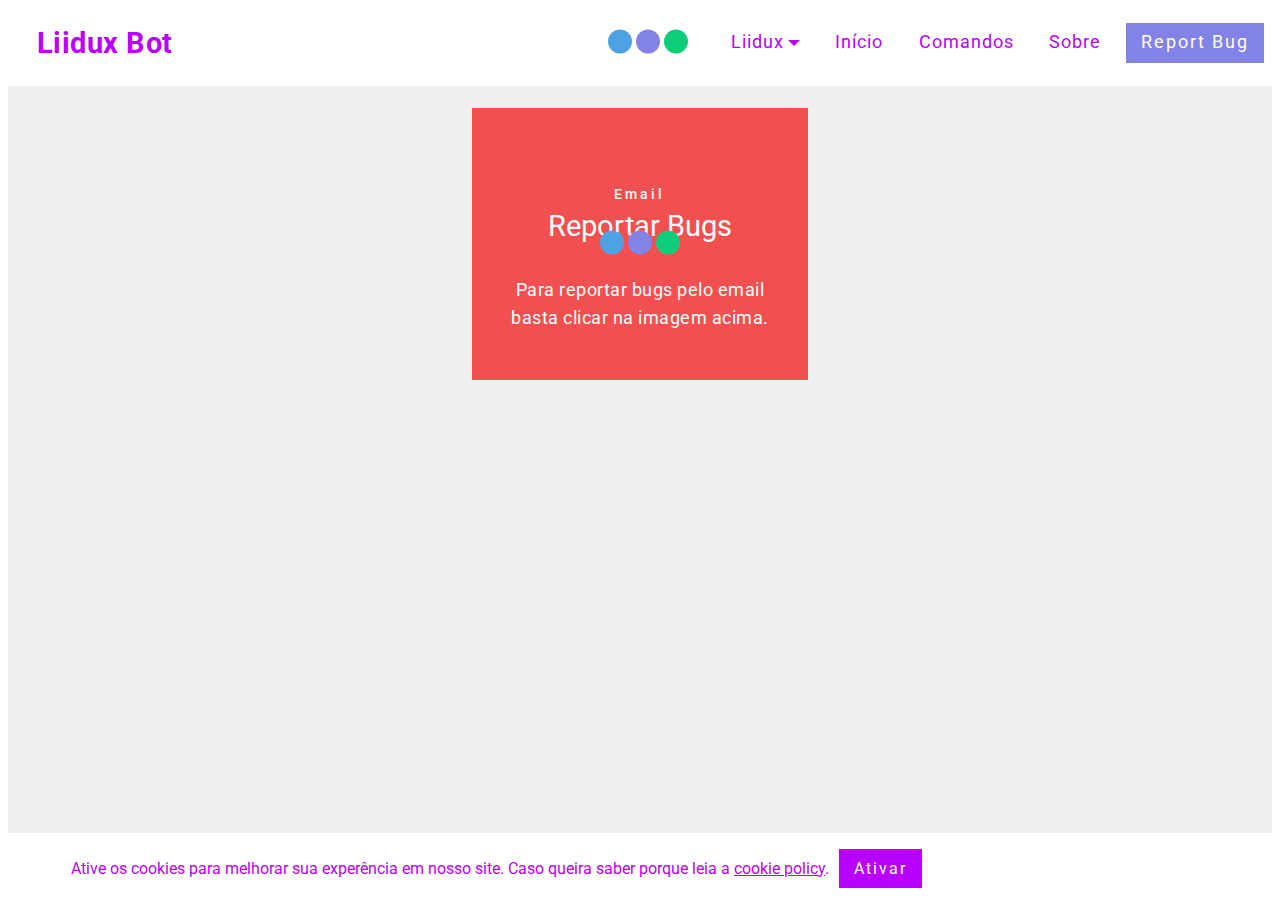
<file: page6.html>
<!DOCTYPE html>
<html amp >
<head>
  <!-- Site made with Mobirise Website Builder v4.12.3, https://mobirise.com -->
  <meta charset="UTF-8">
  <meta http-equiv="X-UA-Compatible" content="IE=edge">
  <meta name="generator" content="Mobirise v4.12.3, mobirise.com">
  <meta name="viewport" content="width=device-width, initial-scale=1, minimum-scale=1">
  <link rel="shortcut icon" href="assets/images/1587558450374-90x90.png" type="image/x-icon">
  <meta name="description" content="">
  <meta name="amp-script-src" content="">
  
  <title>Email</title>
  
<link rel="canonical" href="https://liiduxbot.github.io/SiteLiidux/page6.html">
 <style amp-boilerplate>body{-webkit-animation:-amp-start 8s steps(1,end) 0s 1 normal both;-moz-animation:-amp-start 8s steps(1,end) 0s 1 normal both;-ms-animation:-amp-start 8s steps(1,end) 0s 1 normal both;animation:-amp-start 8s steps(1,end) 0s 1 normal both}@-webkit-keyframes -amp-start{from{visibility:hidden}to{visibility:visible}}@-moz-keyframes -amp-start{from{visibility:hidden}to{visibility:visible}}@-ms-keyframes -amp-start{from{visibility:hidden}to{visibility:visible}}@-o-keyframes -amp-start{from{visibility:hidden}to{visibility:visible}}@keyframes -amp-start{from{visibility:hidden}to{visibility:visible}}</style>
<noscript><style amp-boilerplate>body{-webkit-animation:none;-moz-animation:none;-ms-animation:none;animation:none}</style></noscript>
<link href="https://fonts.googleapis.com/css?family=Roboto:100,100i,300,300i,400,400i,500,500i,700,700i,900,900i&display=swap" rel="stylesheet">
 
 <style amp-custom> 
div,span,h1,h2,h3,h4,h5,h6,p,blockquote,a,ol,ul,li,figcaption,textarea,input{font: inherit;}*{-webkit-box-sizing: border-box;box-sizing: border-box;outline: none;}*:focus{outline: none;}body{position: relative;font-style: normal;line-height: 1;color: #3f485d;}section{background-color: #eeeeee;background-position: 50% 50%;background-repeat: no-repeat;background-size: cover;overflow: hidden;padding: 30px 0;}h1,h2,h3,h4,h5,h6{margin: 0;padding: 0;}p,li,blockquote{letter-spacing: 0.5px;line-height: 1.7;}ul,ol,blockquote,p{margin-bottom: 0;margin-top: 0;}a{cursor: pointer;}a,a:hover{text-decoration: none;}a.mbr-iconfont:hover{text-decoration: none;}h1,h2,h3,h4,h5,h6,.display-1,.display-2,.display-4,.display-5,.display-7{word-break: break-word;word-wrap: break-word;}b,strong{font-weight: bold;}blockquote{padding: 10px 0 10px 20px;position: relative;border-left: 3px solid;}input:-webkit-autofill,input:-webkit-autofill:hover,input:-webkit-autofill:focus,input:-webkit-autofill:active{-webkit-transition-delay: 9999s;transition-delay: 9999s;-webkit-transition-property: background-color,color;-o-transition-property: background-color,color;transition-property: background-color,color;}html,body{height: auto;min-height: 100vh;}.mbr-section-title{margin: 0;padding: 0;font-style: normal;line-height: 1.2;width: 100%;}.mbr-section-subtitle{line-height: 1.3;width: 100%;}.mbr-text{font-style: normal;line-height: 1.6;width: 100%;}.mbr-white{color: #ffffff;}.mbr-black{color: #000000;}.align-left{text-align: left;}.align-left .list-item{justify-content: flex-start;}.align-center{text-align: center;}.align-center .list-item{justify-content: center;}.align-right{text-align: right;}.align-right .list-item{justify-content: flex-end;}@media (max-width: 767px){.align-left,.align-center,.align-right{text-align: center;}.align-left .list-item,.align-center .list-item,.align-right .list-item{justify-content: center;}}.mbr-light{font-weight: 300;}.mbr-regular{font-weight: 400;}.mbr-semibold{font-weight: 500;}.mbr-bold{font-weight: 700;}.icons-list a{margin: 0 1rem 0 0;}.icons-list a:last-child{margin: 0;}.mbr-figure{align-self: center;}.hidden{visibility: hidden;}.super-hide{display: none;}.inactive{-webkit-user-select: none;-moz-user-select: none;-ms-user-select: none;user-select: none;pointer-events: none;-webkit-user-drag: none;user-drag: none;}.mbr-overlay{position: absolute;bottom: 0;left: 0;right: 0;top: 0;z-index: 0;}.map-placeholder{display: none;}.google-map,.google-map iframe{position: relative;width: 100%;height: 400px;}amp-img{width: 100%;}amp-img img{max-height: 100%;max-width: 100%;}img.mbr-temp{width: 100%;}.rounded{border-radius: 50%;}.is-builder .nodisplay + img[async],.is-builder .nodisplay + img[decoding="async"],.is-builder amp-img > a + img[async],.is-builder amp-img > a + img[decoding="async"]{display: none;}html:not(.is-builder) amp-img > a{position: absolute;top: 0;bottom: 0;left: 0;right: 0;z-index: 1;}.is-builder .temp-amp-sizer{position: absolute;}.is-builder amp-youtube .temp-amp-sizer,.is-builder amp-vimeo .temp-amp-sizer{position: static;}.mobirise-spinner{position: absolute;top: 50%;left: 40%;margin-left: 10%;-webkit-transform: translate3d(-50%,-50%,0);z-index: 4;}.mobirise-spinner em{width: 24px;height: 24px;background: #3ac;border-radius: 100%;display: inline-block;-webkit-animation: slide 1s infinite;}.mobirise-spinner em:nth-child(1){-webkit-animation-delay: 0.1s;}.mobirise-spinner em:nth-child(2){-webkit-animation-delay: 0.2s;}.mobirise-spinner em:nth-child(3){-webkit-animation-delay: 0.3s;}@-moz-keyframes slide{0%{-webkit-transform: scale(1);}50%{opacity: 0.3;-webkit-transform: scale(2);}100%{-webkit-transform: scale(1);}}@-webkit-keyframes slide{0%{-webkit-transform: scale(1);}50%{opacity: 0.3;-webkit-transform: scale(2);}100%{-webkit-transform: scale(1);}}@-o-keyframes slide{0%{-webkit-transform: scale(1);}50%{opacity: 0.3;-webkit-transform: scale(2);}100%{-webkit-transform: scale(1);}}@keyframes slide{0%{-webkit-transform: scale(1);}50%{opacity: 0.3;-webkit-transform: scale(2);}100%{-webkit-transform: scale(1);}}.mobirise-loader .amp-active > div{display: none;}.mbr-flex{display: flex;}.flex-wrap{flex-wrap: wrap;}.mbr-jc-s{justify-content: flex-start;}.mbr-jc-c{justify-content: center;}.mbr-jc-e{justify-content: flex-end;}.mbr-row-reverse{flex-direction: row-reverse;}.mbr-column{flex-direction: column;}amp-img,img{height: 100%;width: 100%;}.hidden-slide{display: none;}.visible-slide{display: flex;}.iconfont-wrapper{display: inline-block;}section,.container,.container-fluid{position: relative;word-wrap: break-word;}.mbr-fullscreen .mbr-overlay{min-height: 100vh;}.mbr-fullscreen{display: flex;align-items: center;height: 100vh;min-height: 100vh;padding: 3rem 0;}.container{padding: 0 1rem;width: 100%;margin-right: auto;margin-left: auto;}@media (max-width: 767px){.container{max-width: 540px;}} @media (min-width: 768px){.container{max-width: 720px;}} @media (min-width: 992px){.container{max-width: 960px;}} @media (min-width: 1200px){.container{max-width: 1140px;}}.container-fluid{width: 100%;padding: 0 1rem;}.btn{position: relative;font-weight: 400;margin: 0.4rem 0.5rem;border: 2px solid;font-style: normal;white-space: normal;transition: all 0.3s ease-in-out,box-shadow 2s ease-in-out,-webkit-box-shadow 2s ease-in-out;display: inline-flex;align-items: center;justify-content: center;word-break: break-word;line-height: 1;letter-spacing: 2px;}.btn-form{padding: 1rem 2rem;}.btn-form:hover{cursor: pointer;}.btn{padding: 1rem 2rem;border-radius: 0px;}.btn-sm{padding: 0.6rem 0.8rem;border-radius: 0px;}.btn-md{padding: 1rem 2rem;border-radius: 0px;}.btn-lg{padding: 1.2rem 3.2rem;border-radius: 0px;}form .btn,form .mbr-section-btn{margin: 0;}.note-popover .btn:after{display: none;}.mbr-section-btn{margin: 0 -0.25rem;font-size: 0;}nav .mbr-section-btn{margin-left: 0rem;margin-right: 0rem;}.btn .mbr-iconfont,.btn.btn-md .mbr-iconfont{cursor: pointer;margin: 0 0.8rem 0 0;}.btn-sm .mbr-iconfont{margin: 0 0.5rem 0 0;}[type="submit"]{-webkit-appearance: none;}section.menu{min-height: 70px;}.menu-container{display: flex;-webkit-box-pack: justify;-ms-flex-pack: justify;justify-content: space-between;align-items: center;min-height: 70px;}@media (max-width: 991px){.menu-container{max-width: 100%;padding: 0.5rem 1rem;}} @media (max-width: 767px){.menu-container{padding: 0.5rem 1rem;}}.navbar{z-index: 100;width: 100%;}.navbar-fixed-top{position: fixed;top: 0;}.navbar-brand{display: flex;align-items: center;word-break: break-word;z-index: 1;}.navbar-logo{margin: 0 0.8rem 0 0;}@media (max-width: 767px){.navbar-logo amp-img{max-height: 35px;max-width: 35px;}}.navbar-caption-wrap{display: flex;}.navbar .navbar-collapse{display: flex;-ms-flex-preferred-size: auto;flex-basis: auto;align-items: center;justify-content: flex-end;}@media (max-width: 991px){.navbar .navbar-collapse{display: none;position: absolute;top: 0;right: 0;height: 100vh;padding: 70px 2rem 1rem;z-index: 1;}}@media (max-width: 991px){.navbar.opened .navbar-collapse.show,.navbar.opened .navbar-collapse.collapsing{display: block;}.is-builder .navbar-collapse{position: fixed;}}.navbar-nav{list-style-type: none;display: flex;flex-wrap: wrap;padding-left: 0;min-width: 10rem;}@media (max-width: 991px){.navbar-nav{flex-direction: column;}} .navbar-nav .mbr-iconfont{margin: 0 0.2rem 0 0;}.nav-item{word-break: break-all;}.nav-link{display: flex;align-items: center;justify-content: center;}.nav-link,.navbar-caption{transition: all 0.2s;letter-spacing: 1px;}.nav-dropdown .dropdown-menu{min-width: 10rem;position: absolute;left: 0;padding: 1.25rem 0;}.nav-dropdown .dropdown-menu .dropdown-item{line-height: 2;display: flex;justify-content: center;align-items: center;padding: 0.25rem 1.5rem;white-space: nowrap;}.nav-dropdown .dropdown-menu .dropdown{position: relative;}.dropdown-menu .dropdown:hover > .dropdown-menu{opacity: 1;pointer-events: all;}.nav-dropdown .dropdown-submenu{top: 0;left: 100%;margin: 0;}.nav-item.dropdown{position: relative;}.nav-item.dropdown .dropdown-menu{opacity: 0;pointer-events: none;}.nav-item.dropdown:hover > .dropdown-menu{opacity: 1;pointer-events: all;}.link.dropdown-toggle:after{content: "";margin-left: 0.25rem;border-top: 0.35em solid;border-right: 0.35em solid transparent;border-left: 0.35em solid transparent;border-bottom: 0;}.navbar .dropdown.open > .dropdown-menu{display: block;}@media (max-width: 991px){.is-builder .nav-dropdown .dropdown-menu{position: relative;}.nav-dropdown .dropdown-submenu{left: 0;}.nav-dropdown .dropdown-menu .dropdown-item{padding: 0.25rem 1.5rem;margin: 0;justify-content: center;}.nav-dropdown .dropdown-menu .dropdown-item:after{right: auto;}.navbar.opened .dropdown-menu{top: 0;}.dropdown-toggle[data-toggle="dropdown-submenu"]:after{content: "";margin-left: 0.25rem;border-top: 0.35em solid;border-right: 0.35em solid transparent;border-left: 0.35em solid transparent;border-bottom: 0;top: 55%;}}.navbar-buttons{display: flex;flex-wrap: wrap;align-items: center;justify-content: center;}@media (max-width: 991px){.navbar-buttons{flex-direction: column;}}.menu-social-list{display: flex;align-items: center;justify-content: center;flex-wrap: wrap;}.menu-social-list a{margin: 0 0.5rem;}.menu-social-list a span{font-size: 1.5rem;}button.navbar-toggler{position: absolute;right: 20px;top: 25px;width: 31px;height: 20px;cursor: pointer;transition: all .2s;-ms-flex-item-align: center;-ms-grid-row-align: center;align-self: center;}.hamburger span{position: absolute;right: 0;width: 30px;height: 2px;border-right: 5px;}.hamburger span:nth-child(1){top: 0;transition: all .2s;}.hamburger span:nth-child(2){top: 8px;transition: all .15s;}.hamburger span:nth-child(3){top: 8px;transition: all .15s;}.hamburger span:nth-child(4){top: 16px;transition: all .2s;}nav.opened .navbar-toggler:not(.hide) .hamburger span:nth-child(4),nav.opened .navbar-toggler:not(.hide) .hamburger span:nth-child(1){top: 8px;width: 0;opacity: 0;right: 50%;transition: all .2s;}nav.opened .navbar-toggler:not(.hide) .hamburger span:nth-child(2){transform: rotate(-45deg);transition: all .25s;}nav.opened .navbar-toggler:not(.hide) .hamburger span:nth-child(3){transform: rotate(45deg);transition: all .25s;}.ampstart-btn.hamburger{position: absolute;top: 25px;right: 20px;margin-left: auto;height: 20px;width: 30px;background: none;border: none;cursor: pointer;z-index: 1000;}@media (min-width: 992px){.ampstart-btn,amp-sidebar{display: none;}.dropdown-menu .dropdown-toggle:after{content: "";border-bottom: 0.35em solid transparent;border-left: 0.35em solid;border-right: 0;border-top: 0.35em solid transparent;margin-left: 0.3rem;margin-top: -0.3077em;position: absolute;right: 1.1538em;top: 50%;}}.close-sidebar{width: 30px;height: 30px;position: relative;cursor: pointer;background-color: transparent;border: none;}.close-sidebar span{position: absolute;left: 0;width: 30px;height: 2px;border-right: 5px;top: 14px;}.close-sidebar span:nth-child(1){transform: rotate(-45deg);}.close-sidebar span:nth-child(2){transform: rotate(45deg);}.builder-sidebar{position: relative;height: 100vh;min-width: 10rem;z-index: 1030;padding: 1rem 2rem;max-width: 20rem;}.builder-sidebar .dropdown:hover > .dropdown-menu{position: relative;text-align: center;}section.sidebar-open:before{content: '';position: fixed;top: 0;bottom: 0;right: 0;left: 0;background-color: rgba(0,0,0,0.2);z-index: 1040;}.is-builder section.horizontal-menu .ampstart-btn{display: none;}.is-builder section.horizontal-menu .dropdown-menu{z-index: auto;opacity: 1;pointer-events: auto;}.is-builder .menu{overflow: visible;}#sidebar{background-color: transparent;}.card-title{margin: 0;}.card{position: relative;background-color: transparent;border: none;border-radius: 0;width: 100%;padding: 0 1rem;}@media (max-width: 767px){.card:not(.last-child){padding-bottom: 30px;}} .card .card-img{width: auto;border-radius: 0;}.card .card-wrapper{height: 100%;}@media (max-width: 767px){.card .card-wrapper{flex-direction: column;}} .card img{height: 100%;-o-object-fit: cover;object-fit: cover;-o-object-position: center;object-position: center;}.card-inner,.items-list{display: flex;flex-direction: column;}.items-list{list-style-type: none;padding: 0;}.items-list .list-item{padding: 1rem 2rem;}.card-head{padding: 1.5rem 2rem;}.card-price-wrap{padding: 1rem 2rem;}.card-button{padding: 1rem;margin: 0;}.timeline-wrap{position: relative;}.timeline-wrap .iconBackground{position: absolute;left: 50%;width: 20px;height: 20px;line-height: 30px;text-align: center;border-radius: 50%;font-size: 30px;display: inline-block;background-color: #000000;top: 20px;margin: 0 0 0 -10px;}@media (max-width: 767px){.timeline-wrap .iconBackground{left: 0;}}.separline{position: relative;}@media (max-width: 767px){.separline:not(.last-child){padding-bottom: 2rem;}} .separline:before{position: absolute;content: "";width: 2px;background-color: #000000;left: calc(50% - 1px);height: calc(100% - 20px);top: 40px;}@media (max-width: 767px){.separline:before{left: 0;}}.gallery-img-wrap{position: relative;height: 100%;}.gallery-img-wrap:hover{cursor: pointer;}.gallery-img-wrap:hover .icon-wrap,.gallery-img-wrap:hover .caption-on-hover{opacity: 1;}.gallery-img-wrap:hover:after{opacity: .5;}.gallery-img-wrap amp-img{height: 100%;}.gallery-img-wrap:after{content: "";position: absolute;top: 0;bottom: 0;left: 0;right: 0;background: #000;opacity: 0;transition: opacity 0.2s;pointer-events: none;}.gallery-img-wrap .icon-wrap,.gallery-img-wrap .img-caption{z-index: 3;pointer-events: none;position: absolute;}.gallery-img-wrap .icon-wrap,.gallery-img-wrap .caption-on-hover{opacity: 0;transition: opacity 0.2s;}.gallery-img-wrap .icon-wrap{left: 50%;top: 50%;transform: translate(-50%,-50%);background-color: #fff;padding: .5rem;border-radius: 50%;}.gallery-img-wrap .amp-iconfont{color: #000;font-size: 1rem;width: 1rem;display: block;}.gallery-img-wrap .img-caption{left: 0;right: 0;}.gallery-img-wrap .img-caption.caption-top{top: 0;}.gallery-img-wrap .img-caption.caption-bottom{bottom: 0;}.gallery-img-wrap .img-caption:not(.caption-on-hover):after{content: "";position: absolute;top: 0;left: 0;right: 0;height: 100%;transition: opacity 0.2s;z-index: -1;pointer-events: none;}@media (max-width: 767px){.gallery-img-wrap:after,.gallery-img-wrap:hover:after,.gallery-img-wrap .icon-wrap{display: none;}.gallery-img-wrap .caption-on-hover{opacity: 1;}}.is-builder .gallery-img-wrap .icon-wrap,.is-builder .gallery-img-wrap .img-caption > *{pointer-events: all;}.amp-carousel-button,.dots-wrapper .dots span{transition: all 0.4s;cursor: pointer;outline: none;}.amp-carousel-button{width: 50px;height: 50px;border-radius: 50%;}.dots-wrapper .dots{display: inline-block;margin: 4px 8px;}.dots-wrapper .dots span{display: block;border-radius: 12px;height: 24px;width: 24px;background-color: #ffffff;border: 10px solid #cccccc;opacity: 0.5;}.dots-wrapper .dots span.current{width: 40px;}.dots-wrapper .dots span:hover,.dots-wrapper .dots span.current{opacity: 1;}.amp-carousel-button-next:after{right: 1rem;}.amp-carousel-button-prev:after{left: 1rem;}button.btn-img{cursor: pointer;}.is-builder .preview button.btn-img{opacity: 0.5;position: relative;pointer-events: none;}amp-image-lightbox,.lightbox{background: rgba(0,0,0,0.8);display: flex;flex-wrap: wrap;align-items: center;justify-content: center;width: 100%;height: 100%;overflow: auto;}amp-image-lightbox a.control,.lightbox a.control{position: absolute;cursor: default;top: 0;right: 0;}amp-image-lightbox .close,.lightbox .close{background: none;border: none;position: absolute;top: 16px;right: 16px;height: 32px;width: 32px;cursor: pointer;z-index: 1000;}amp-image-lightbox .close:before,amp-image-lightbox .close:after,.lightbox .close:before,.lightbox .close:after{position: absolute;top: 0;right: 16px;content: ' ';height: 32px;width: 2px;background-color: #fff;}amp-image-lightbox .close:before,.lightbox .close:before{transform: rotate(45deg);}amp-image-lightbox .close:after,.lightbox .close:after{transform: rotate(-45deg);}amp-image-lightbox .video-block,.lightbox .video-block{width: 100%;}div[submit-success] > *,div[submit-error] > *{padding: 15px;margin-bottom: 1rem;}.form-block{z-index: 1;background-color: transparent;padding: 30px;position: relative;overflow: hidden;}.form-block .mbr-overlay{z-index: -1;}@media (max-width: 991px){.form-block{padding: 15px;}}form input,form textarea,form select{padding: 15px 0.5rem;line-height: 1.45;width: 100%;background: #ffffff;border-width: 1px;border-style: solid;border-color: #767676;border-radius: 0;color: #000000;}form input[type="checkbox"],form input[type="radio"]{border: none;background: none;width: auto;}form .field{padding-bottom: 0.5rem;padding-top: 0.5rem;}form textarea.field-input{height: 200px;}form .fieldset{display: flex;justify-content: center;flex-wrap: wrap;align-items: center;}textarea[type="hidden"]{display: none;}.form-check{margin-bottom: 0;}.form-check-label{padding-left: 0;}.form-check-input{position: relative;margin: 4px;}.form-check-inline{display: inline-flex;align-items: center;padding-left: 0;margin-right: .75rem;}.mbr-row,.mbr-form-row{display: -webkit-box;display: -ms-flexbox;display: flex;-ms-flex-wrap: wrap;flex-wrap: wrap;margin-left: -1rem;margin-right: -1rem;}.mbr-form-row{margin-left: -0.5rem;margin-right: -0.5rem;}.mbr-form-row > [class*="mbr-col"]{padding-left: 0.5rem;padding-right: 0.5rem;}@media (max-width: 767px){.mbr-col,.mbr-col-auto{padding-right: 1rem;padding-left: 1rem;}.mbr-col-sm-12{-ms-flex: 0 0 100%;-webkit-box-flex: 0;flex: 0 0 100%;max-width: 100%;padding-right: 1rem;padding-left: 1rem;}}@media (min-width: 768px){.mbr-col,.mbr-col-auto{padding-right: 1rem;padding-left: 1rem;}.mbr-col-md-2{-ms-flex: 0 0 16.6666666667%;-webkit-box-flex: 0;flex: 0 0 16.6666666667%;max-width: 16.6666666667%;padding-right: 1rem;padding-left: 1rem;}.mbr-col-md-3{-ms-flex: 0 0 25%;-webkit-box-flex: 0;flex: 0 0 25%;max-width: 25%;padding-right: 1rem;padding-left: 1rem;}.mbr-col-md-4{-ms-flex: 0 0 33.3333333333%;-webkit-box-flex: 0;flex: 0 0 33.3333333333%;max-width: 33.3333333333%;padding-right: 1rem;padding-left: 1rem;}.mbr-col-md-5{-ms-flex: 0 0 41.6666666667%;-webkit-box-flex: 0;flex: 0 0 41.6666666667%;max-width: 41.6666666667%;padding-right: 1rem;padding-left: 1rem;}.mbr-col-md-6{-ms-flex: 0 0 50%;-webkit-box-flex: 0;flex: 0 0 50%;max-width: 50%;padding-right: 1rem;padding-left: 1rem;}.mbr-col-md-7{-ms-flex: 0 0 58.3333333333%;-webkit-box-flex: 0;flex: 0 0 58.3333333333%;max-width: 58.3333333333%;padding-right: 1rem;padding-left: 1rem;}.mbr-col-md-8{-ms-flex: 0 0 66.6666666667%;-webkit-box-flex: 0;flex: 0 0 66.6666666667%;max-width: 66.6666666667%;padding-right: 1rem;padding-left: 1rem;}.mbr-col-md-10{-ms-flex: 0 0 83.3333333333%;-webkit-box-flex: 0;flex: 0 0 83.3333333333%;max-width: 83.3333333333%;padding-right: 1rem;padding-left: 1rem;}.mbr-col-md-12{-ms-flex: 0 0 100%;-webkit-box-flex: 0;flex: 0 0 100%;max-width: 100%;padding-right: 1rem;padding-left: 1rem;}}.mbr-col{-ms-flex: 1 1 auto;-webkit-box-flex: 1;flex: 1 1 auto;max-width: 100%;}.mbr-col-auto{-ms-flex: 0 0 auto;flex: 0 0 auto;width: auto;}@media (min-width: 992px){.mbr-col,.mbr-col-auto{padding-right: 1rem;padding-left: 1rem;}.mbr-col-lg-2{-ms-flex: 0 0 16.6666666667%;-webkit-box-flex: 0;flex: 0 0 16.6666666667%;max-width: 16.6666666667%;padding-right: 1rem;padding-left: 1rem;}.mbr-col-lg-3{-ms-flex: 0 0 25%;-webkit-box-flex: 0;flex: 0 0 25%;max-width: 25%;padding-right: 1rem;padding-left: 1rem;}.mbr-col-lg-4{-ms-flex: 0 0 33.3333333333%;-webkit-box-flex: 0;flex: 0 0 33.3333333333%;max-width: 33.3333333333%;padding-right: 1rem;padding-left: 1rem;}.mbr-col-lg-5{-ms-flex: 0 0 41.6666666667%;-webkit-box-flex: 0;flex: 0 0 41.6666666667%;max-width: 41.6666666667%;padding-right: 1rem;padding-left: 1rem;}.mbr-col-lg-6{-ms-flex: 0 0 50%;-webkit-box-flex: 0;flex: 0 0 50%;max-width: 50%;padding-right: 1rem;padding-left: 1rem;}.mbr-col-lg-7{-ms-flex: 0 0 58.3333333333%;-webkit-box-flex: 0;flex: 0 0 58.3333333333%;max-width: 58.3333333333%;padding-right: 1rem;padding-left: 1rem;}.mbr-col-lg-8{-ms-flex: 0 0 66.6666666667%;-webkit-box-flex: 0;flex: 0 0 66.6666666667%;max-width: 66.6666666667%;padding-right: 1rem;padding-left: 1rem;}.mbr-col-lg-9{-ms-flex: 0 0 75%;-webkit-box-flex: 0;flex: 0 0 75%;max-width: 75%;padding-right: 1rem;padding-left: 1rem;}.mbr-col-lg-10{-ms-flex: 0 0 83.3333333333%;-webkit-box-flex: 0;flex: 0 0 83.3333333333%;max-width: 83.3333333333%;padding-right: 1rem;padding-left: 1rem;}.mbr-col-lg-12{-ms-flex: 0 0 100%;-webkit-box-flex: 0;flex: 0 0 100%;max-width: 100%;padding-right: 1rem;padding-left: 1rem;}}@media (min-width: 992px){.lg-pb{padding-bottom: 3rem;}}@media (max-width: 991px){.md-pb{padding-bottom: 3rem;}}.mbr-pt-1,.mbr-py-1{padding-top: 10px;}.mbr-pb-1,.mbr-py-1{padding-bottom: 10px;}.mbr-px-1{padding-left: 10px;padding-right: 10px;}.mbr-p-1{padding: 10px;}.mbr-pt-2,.mbr-py-2{padding-top: 1rem;}.mbr-pb-2,.mbr-py-2{padding-bottom: 1rem;}.mbr-px-2{padding-left: 1rem;padding-right: 1rem;}.mbr-p-2{padding: 1rem;}.mbr-pt-3,.mbr-py-3{padding-top: 25px;}.mbr-pb-3,.mbr-py-3{padding-bottom: 25px;}.mbr-px-3{padding-left: 25px;padding-right: 25px;}.mbr-p-3{padding: 25px;}.mbr-pt-4,.mbr-py-4{padding-top: 2rem;}.mbr-pb-4,.mbr-py-4{padding-bottom: 2rem;}.mbr-px-4{padding-left: 2rem;padding-right: 2rem;}.mbr-p-4{padding: 2rem;}.mbr-pt-5,.mbr-py-5{padding-top: 3rem;}.mbr-pb-5,.mbr-py-5{padding-bottom: 3rem;}.mbr-px-5{padding-left: 3rem;padding-right: 3rem;}.mbr-p-5{padding: 3rem;}@media (max-width: 991px){.mbr-py-4,.mbr-py-5{padding-top: 1rem;padding-bottom: 1rem;}.mbr-px-4,.mbr-px-5{padding-left: 1rem;padding-right: 1rem;}.mbr-p-3,.mbr-p-4,.mbr-p-5{padding: 1rem;}}.mbr-ml-auto{margin-left: auto;}.mbr-mr-auto{margin-right: auto;}.mbr-m-auto{margin: auto;}#scrollToTopMarker{position: absolute;width: 0px;height: 0px;top: 300px;}#scrollToTopButton{position: fixed;bottom: 25px;right: 25px;opacity: .4;z-index: 5000;font-size: 32px;height: 60px;width: 60px;border: none;border-radius: 3px;cursor: pointer;}#scrollToTopButton:focus{outline: none;}#scrollToTopButton a:before{content: '';position: absolute;height: 40%;top: 36%;width: 2px;left: calc(50% - 1px);}#scrollToTopButton a:after{content: '';position: absolute;border-top: 2px solid;border-right: 2px solid;width: 40%;height: 40%;left: calc(30% - 1px);bottom: 30%;transform: rotate(-45deg);}.is-builder #scrollToTopButton a:after{left: 30%;}a{font-style: normal;font-weight: 400;}@media (max-width: 767px){.mbr-section-btn,.mbr-section-title{text-align: center;}}
body{font-family: Roboto;}blockquote{border-color: #4ea2e3;}div[submit-success] > *{background: #0dcd7b;color: #000000;}div[submit-error] > *{background: #a0a0a0;color: #ffffff;}.display-1{font-family: 'Roboto',sans-serif;font-size: 4.5rem;}.display-2{font-family: 'Roboto',sans-serif;font-size: 2.2rem;}.display-4{font-family: 'Roboto',sans-serif;font-size: 0.9rem;}.display-5{font-family: 'Roboto',sans-serif;font-size: 1.8rem;}.display-7{font-family: 'Roboto',sans-serif;font-size: 1.1rem;}.display-1 .mbr-iconfont-btn{font-size: 4.5rem;width: 4.5rem;}.display-2 .mbr-iconfont-btn{font-size: 2.2rem;width: 2.2rem;}.display-4 .mbr-iconfont-btn{font-size: 0.9rem;width: 0.9rem;}.display-5 .mbr-iconfont-btn{font-size: 1.8rem;width: 1.8rem;}.display-7 .mbr-iconfont-btn{font-size: 1.1rem;width: 1.1rem;}@media (max-width: 768px){.display-1{font-size: 3.6rem;font-size: calc( 2.225rem + (4.5 - 2.225) * ((100vw - 20rem) / (48 - 20)));line-height: calc( 1.4 * (2.225rem + (4.5 - 2.225) * ((100vw - 20rem) / (48 - 20))));}.display-2{font-size: 1.76rem;font-size: calc( 1.42rem + (2.2 - 1.42) * ((100vw - 20rem) / (48 - 20)));line-height: calc( 1.4 * (1.42rem + (2.2 - 1.42) * ((100vw - 20rem) / (48 - 20))));}.display-4{font-size: 0.72rem;font-size: calc( 0.965rem + (0.9 - 0.965) * ((100vw - 20rem) / (48 - 20)));line-height: calc( 1.4 * (0.965rem + (0.9 - 0.965) * ((100vw - 20rem) / (48 - 20))));}.display-5{font-size: 1.44rem;font-size: calc( 1.28rem + (1.8 - 1.28) * ((100vw - 20rem) / (48 - 20)));line-height: calc( 1.4 * (1.28rem + (1.8 - 1.28) * ((100vw - 20rem) / (48 - 20))));}}.bg-primary{background-color: #4ea2e3;}.bg-success{background-color: #0dcd7b;}.bg-info{background-color: #b900ff;}.bg-warning{background-color: #767676;}.bg-danger{background-color: #a0a0a0;}.btn-primary,.btn-primary:active,.btn-primary.active{background-color: #4ea2e3;border-color: #4ea2e3;color: #ffffff;}.btn-primary:hover,.btn-primary:focus,.btn-primary.focus{color: #ffffff;background-color: #1f7dc5;border-color: #1f7dc5;}.btn-primary.disabled,.btn-primary:disabled{color: #ffffff;background-color: #1f7dc5;border-color: #1f7dc5;}.btn-secondary,.btn-secondary:active,.btn-secondary.active{background-color: #8282e7;border-color: #8282e7;color: #ffffff;}.btn-secondary:hover,.btn-secondary:focus,.btn-secondary.focus{color: #ffffff;background-color: #4242db;border-color: #4242db;}.btn-secondary.disabled,.btn-secondary:disabled{color: #ffffff;background-color: #4242db;border-color: #4242db;}.btn-info,.btn-info:active,.btn-info.active{background-color: #b900ff;border-color: #b900ff;color: #ffffff;}.btn-info:hover,.btn-info:focus,.btn-info.focus{color: #ffffff;background-color: #8200b3;border-color: #8200b3;}.btn-info.disabled,.btn-info:disabled{color: #ffffff;background-color: #8200b3;border-color: #8200b3;}.btn-success,.btn-success:active,.btn-success.active{background-color: #0dcd7b;border-color: #0dcd7b;color: #ffffff;}.btn-success:hover,.btn-success:focus,.btn-success.focus{color: #ffffff;background-color: #088550;border-color: #088550;}.btn-success.disabled,.btn-success:disabled{color: #ffffff;background-color: #088550;border-color: #088550;}.btn-warning,.btn-warning:active,.btn-warning.active{background-color: #767676;border-color: #767676;color: #ffffff;}.btn-warning:hover,.btn-warning:focus,.btn-warning.focus{color: #ffffff;background-color: #505050;border-color: #505050;}.btn-warning.disabled,.btn-warning:disabled{color: #ffffff;background-color: #505050;border-color: #505050;}.btn-danger,.btn-danger:active,.btn-danger.active{background-color: #a0a0a0;border-color: #a0a0a0;color: #ffffff;}.btn-danger:hover,.btn-danger:focus,.btn-danger.focus{color: #ffffff;background-color: #7a7a7a;border-color: #7a7a7a;}.btn-danger.disabled,.btn-danger:disabled{color: #ffffff;background-color: #7a7a7a;border-color: #7a7a7a;}.btn-black,.btn-black:active,.btn-black.active{background-color: #333333;border-color: #333333;color: #ffffff;}.btn-black:hover,.btn-black:focus,.btn-black.focus{color: #ffffff;background-color: #0d0d0d;border-color: #0d0d0d;}.btn-black.disabled,.btn-black:disabled{color: #ffffff;background-color: #0d0d0d;border-color: #0d0d0d;}.btn-white,.btn-white:active,.btn-white.active{background-color: #ffffff;border-color: #ffffff;color: #808080;}.btn-white:hover,.btn-white:focus,.btn-white.focus{color: #808080;background-color: #d9d9d9;border-color: #d9d9d9;}.btn-white.disabled,.btn-white:disabled{color: #808080;background-color: #d9d9d9;border-color: #d9d9d9;}.btn-white,.btn-white:active,.btn-white.active{color: #333333;}.btn-white:hover,.btn-white:focus,.btn-white.focus{color: #333333;}.btn-white.disabled,.btn-white:disabled{color: #333333;}.btn-primary-outline,.btn-primary-outline:active,.btn-primary-outline.active{background: none;border-color: #1c6faf;color: #1c6faf;}.btn-primary-outline:hover,.btn-primary-outline:focus,.btn-primary-outline.focus{color: #ffffff;background-color: #4ea2e3;border-color: #4ea2e3;}.btn-primary-outline.disabled,.btn-primary-outline:disabled{color: #ffffff;background-color: #4ea2e3;border-color: #4ea2e3;}.btn-secondary-outline,.btn-secondary-outline:active,.btn-secondary-outline.active{background: none;border-color: #2c2cd7;color: #2c2cd7;}.btn-secondary-outline:hover,.btn-secondary-outline:focus,.btn-secondary-outline.focus{color: #ffffff;background-color: #8282e7;border-color: #8282e7;}.btn-secondary-outline.disabled,.btn-secondary-outline:disabled{color: #ffffff;background-color: #8282e7;border-color: #8282e7;}.btn-info-outline,.btn-info-outline:active,.btn-info-outline.active{background: none;border-color: #6f0099;color: #6f0099;}.btn-info-outline:hover,.btn-info-outline:focus,.btn-info-outline.focus{color: #ffffff;background-color: #b900ff;border-color: #b900ff;}.btn-info-outline.disabled,.btn-info-outline:disabled{color: #ffffff;background-color: #b900ff;border-color: #b900ff;}.btn-success-outline,.btn-success-outline:active,.btn-success-outline.active{background: none;border-color: #076d41;color: #076d41;}.btn-success-outline:hover,.btn-success-outline:focus,.btn-success-outline.focus{color: #ffffff;background-color: #0dcd7b;border-color: #0dcd7b;}.btn-success-outline.disabled,.btn-success-outline:disabled{color: #ffffff;background-color: #0dcd7b;border-color: #0dcd7b;}.btn-warning-outline,.btn-warning-outline:active,.btn-warning-outline.active{background: none;border-color: #434343;color: #434343;}.btn-warning-outline:hover,.btn-warning-outline:focus,.btn-warning-outline.focus{color: #ffffff;background-color: #767676;border-color: #767676;}.btn-warning-outline.disabled,.btn-warning-outline:disabled{color: #ffffff;background-color: #767676;border-color: #767676;}.btn-danger-outline,.btn-danger-outline:active,.btn-danger-outline.active{background: none;border-color: #6d6d6d;color: #6d6d6d;}.btn-danger-outline:hover,.btn-danger-outline:focus,.btn-danger-outline.focus{color: #ffffff;background-color: #a0a0a0;border-color: #a0a0a0;}.btn-danger-outline.disabled,.btn-danger-outline:disabled{color: #ffffff;background-color: #a0a0a0;border-color: #a0a0a0;}.btn-black-outline,.btn-black-outline:active,.btn-black-outline.active{background: none;border-color: #000000;color: #000000;}.btn-black-outline:hover,.btn-black-outline:focus,.btn-black-outline.focus{color: #ffffff;background-color: #333333;border-color: #333333;}.btn-black-outline.disabled,.btn-black-outline:disabled{color: #ffffff;background-color: #333333;border-color: #333333;}.btn-white-outline,.btn-white-outline:active,.btn-white-outline.active{background: none;border-color: #ffffff;color: #ffffff;}.btn-white-outline:hover,.btn-white-outline:focus,.btn-white-outline.focus{color: #333333;background-color: #ffffff;border-color: #ffffff;}.text-primary{color: #4ea2e3;}.text-secondary{color: #8282e7;}.text-success{color: #0dcd7b;}.text-info{color: #b900ff;}.text-warning{color: #767676;}.text-danger{color: #a0a0a0;}.text-white{color: #ffffff;}.text-black{color: #000000;}a.text-primary:hover,a.text-primary:focus{color: #1c6faf;}a.text-secondary:hover,a.text-secondary:focus{color: #2c2cd7;}a.text-success:hover,a.text-success:focus{color: #076d41;}a.text-info:hover,a.text-info:focus{color: #6f0099;}a.text-warning:hover,a.text-warning:focus{color: #434343;}a.text-danger:hover,a.text-danger:focus{color: #6d6d6d;}a.text-white:hover,a.text-white:focus{color: #b3b3b3;}a.text-black:hover,a.text-black:focus{color: #4d4d4d;}.alert-success{background-color: #0dcd7b;}.alert-info{background-color: #b900ff;}.alert-warning{background-color: #767676;}.alert-danger{background-color: #a0a0a0;}a,a:hover{color: #4ea2e3;}.mbr-plan-header.bg-primary .mbr-plan-subtitle,.mbr-plan-header.bg-primary .mbr-plan-price-desc{color: #feffff;}.mbr-plan-header.bg-success .mbr-plan-subtitle,.mbr-plan-header.bg-success .mbr-plan-price-desc{color: #acfad9;}.mbr-plan-header.bg-info .mbr-plan-subtitle,.mbr-plan-header.bg-info .mbr-plan-price-desc{color: #f1ccff;}.mbr-plan-header.bg-warning .mbr-plan-subtitle,.mbr-plan-header.bg-warning .mbr-plan-price-desc{color: #b6b6b6;}.mbr-plan-header.bg-danger .mbr-plan-subtitle,.mbr-plan-header.bg-danger .mbr-plan-price-desc{color: #e0e0e0;}.mobirise-spinner em:nth-child(1){background: #4ea2e3;}.mobirise-spinner em:nth-child(2){background: #8282e7;}.mobirise-spinner em:nth-child(3){background: #0dcd7b;}#scrollToTopMarker{display: none;}#scrollToTopButton{background-color: #4ea2e3;}#scrollToTopButton a:before{background: #ffffff;}#scrollToTopButton a:after{border-top-color: #ffffff;border-right-color: #ffffff;}.cid-rWTgLPTotx{min-height: 80px;}.cid-rWTgLPTotx .brand-name{color: #b900ff;margin: 0;}.cid-rWTgLPTotx .hamburger span,.cid-rWTgLPTotx .close-sidebar span{background: #4ea2e3;}.cid-rWTgLPTotx .nav-dropdown .dropdown-menu .dropdown-item{font-weight: 400;width: 100%;text-align: inherit;}.cid-rWTgLPTotx .navbar{min-height: 80px;background: #ffffff;}@media (max-width: 991px){.cid-rWTgLPTotx .navbar .navbar-brand{flex-shrink: initial;}}.cid-rWTgLPTotx .navbar-brand{flex-shrink: 0;margin-right: 0;padding: 0;}@media (min-width: 992px){.cid-rWTgLPTotx .navbar-expand-lg .navbar-nav .nav-link{padding: 0;}.cid-rWTgLPTotx .navbar-nav .nav-link{margin: .667em 1em;}}.cid-rWTgLPTotx .navbar-dropdown{padding: .5rem 0;}.cid-rWTgLPTotx .builder-sidebar,.cid-rWTgLPTotx .collapse,.cid-rWTgLPTotx .navbar.navbar-expand-lg .dropdown .dropdown-menu{background-color: #ffffff;}@media (max-width: 991px){.cid-rWTgLPTotx .navbar-nav a{padding: 0.5rem 0;margin: 0 0 10px;}}.cid-rWTgLPTotx .close-sidebar:focus{outline: 2px auto #4ea2e3;}.cid-rWTgLPTotx amp-img{height: 45px;width: 45px;}.cid-rWTgLPTotx amp-img img{object-fit: contain;}.cid-rWUu1ezsBQ{padding-top: 30px;padding-bottom: 30px;background-color: #efefef;}.cid-rWUu1ezsBQ .card .card-wrapper{background: #f25050;}@media (max-width: 767px){.cid-rWUu1ezsBQ .card .card-wrapper{padding-top: 1rem;}}.cid-rWUu1ezsBQ .card-img amp-img{width: 50%;}.cid-rWUu1ezsBQ .card-subtitle{letter-spacing: 3px;}@media (max-width: 767px){.cid-rWUu1ezsBQ .card-box{padding: 1rem;}}.cid-rWUu1ezsBQ .mbr-row{margin-left: -1.5rem;margin-right: -1.5rem;}.cid-rWUu1ezsBQ .mbr-text,.cid-rWUu1ezsBQ .social{color: #ffffff;}.cid-rWUu1ezsBQ .card-subtitle,.cid-rWUu1ezsBQ .social{color: #ffffff;}.cid-rWUu1ezsBQ .card-title,.cid-rWUu1ezsBQ .social{color: #ffffff;}.cid-rWUAmJuYp3{padding-top: 135px;padding-bottom: 135px;background-color: #efefef;}.cid-rWUAmJuYp3 .mbr-row{margin-left: -1.5rem;margin-right: -1.5rem;}.cid-rWUAmJuYp3 .card-wrapper{background: #efefef;}@media (min-width: 768px){.cid-rWUAmJuYp3 .card-wrapper{padding: 3rem;}}.cid-rWUAmJuYp3 .card-title{color: #4ea2e3;}
.engine{position: absolute;text-indent: -2400px;text-align: center;padding: 0;top: 0;left: -2400px;}[class*="-iconfont"]{display: inline-flex;}</style>
 
  <script async  src="https://cdn.ampproject.org/v0.js"></script>
  <script async custom-element="amp-sidebar" src="https://cdn.ampproject.org/v0/amp-sidebar-0.1.js"></script>
  <script async custom-element="amp-analytics" src="https://cdn.ampproject.org/v0/amp-analytics-0.1.js"></script>
  
  
  <script async custom-element="amp-user-notification" src="https://cdn.ampproject.org/v0/amp-user-notification-0.1.js"></script>
  </head>
<body><amp-sidebar id="sidebar" class="cid-rWTgLPTotx" layout="nodisplay" side="right">
        <div class="builder-sidebar" id="builder-sidebar">
            <button on="tap:sidebar.close" class="close-sidebar">
                <span></span>
                <span></span>
            </button>
        
            
            <ul class="navbar-nav nav-dropdown" data-app-modern-menu="true"><li class="nav-item dropdown open">
                    <a class="nav-link link dropdown-toggle text-info display-7" data-toggle="dropdown-submenu" aria-expanded="true">Liidux</a>
                    <div class="dropdown-menu">
                        <a class="dropdown-item text-info display-7" href="page2.html">Meu servidor</a><a class="dropdown-item text-info display-7" href="page3.html">Em breve...<br></a>
                        
                    </div>
                </li><li class="nav-item"><a class="nav-link link text-info display-7" href="index.html" aria-expanded="false">Início</a></li>
                <li class="nav-item">
                    <a class="nav-link link text-info display-7" href="page1.html" aria-expanded="false">Comandos</a>
                </li>
                <li class="nav-item">
                    <a class="nav-link link text-info display-7" href="page5.html">Sobre</a>
                </li></ul>
            
            <div class="navbar-buttons mbr-section-btn align-center"><a class="btn btn-sm btn-secondary display-7" href="page4.html">Report Bug</a></div>
      </div>
    </amp-sidebar>
  <section class="menu horizontal-menu cid-rWTgLPTotx" id="menu2-m">

    
    

    <nav class="navbar navbar-dropdown navbar-expand-lg navbar-fixed-top">
       <div class="menu-container container-fluid"> 
      <div class="navbar-brand">
          <span class="navbar-logo">
              <amp-img src="assets/images/1587558450374-90x90.png" layout="responsive" width="45" height="45" alt="Mobirise" class="mobirise-loader">
                  <div placeholder="" class="placeholder">
                                <div class="mobirise-spinner">
                                    <em></em>
                                    <em></em>
                                    <em></em>
                                </div></div>
                  
              </amp-img>
          </span>
          <p class="brand-name mbr-fonts-style mbr-bold display-5">Liidux Bot</p>
      </div>
      <div class="collapse navbar-collapse" id="navbarSupportedContent">
            
            <ul class="navbar-nav nav-dropdown" data-app-modern-menu="true"><li class="nav-item dropdown open">
                    <a class="nav-link link dropdown-toggle text-info display-7" data-toggle="dropdown-submenu" aria-expanded="true">Liidux</a>
                    <div class="dropdown-menu">
                        <a class="dropdown-item text-info display-7" href="page2.html">Meu servidor</a><a class="dropdown-item text-info display-7" href="page3.html">Em breve...<br></a>
                        
                    </div>
                </li><li class="nav-item"><a class="nav-link link text-info display-7" href="index.html" aria-expanded="false">Início</a></li>
                <li class="nav-item">
                    <a class="nav-link link text-info display-7" href="page1.html" aria-expanded="false">Comandos</a>
                </li>
                <li class="nav-item">
                    <a class="nav-link link text-info display-7" href="page5.html">Sobre</a>
                </li></ul>
            
            <div class="navbar-buttons mbr-section-btn align-center"><a class="btn btn-sm btn-secondary display-7" href="page4.html">Report Bug</a></div>
      </div>
      
      <button on="tap:sidebar.toggle" class="ampstart-btn hamburger sticky-but">
        <span></span>
        <span></span>
        <span></span>
        <span></span>
    </button>
        </div>
    </nav>

  <!-- AMP plug -->
    

</section>

<section class="engine"><a href="https://mobirise.info/i">free website creation software</a></section><section class="team1 mbr-section cid-rWUu1ezsBQ" id="team1-o">

    
    
    <div class="container">
        <div class="mbr-row mbr-jc-c">
            <div class="card mbr-col-sm-12 mbr-col-md-6 mbr-px-3 mbr-col-lg-4 last-child">
                <div class="card-wrapper mbr-pt-5">
                    <div class="card-img">
                        <amp-img src="assets/images/gmail-1-1280x720.png" layout="responsive" width="167.11111111111111" height="94" alt="Mobirise" class="mobirise-loader rounded mbr-m-auto">
                            <div placeholder="" class="placeholder">
                                <div class="mobirise-spinner">
                                    <em></em>
                                    <em></em>
                                    <em></em>
                                </div></div>
                            <a href="mailto:reportbugsliidux@gmail.com"></a>
                        </amp-img>
                    </div>
                    <div class="card-box mbr-pt-4 mbr-px-4 mbr-pb-5">
                        <h4 class="mbr-fonts-style card-subtitle align-center mbr-semibold display-4">Email</h4>
                        <h3 class="card-title mbr-fonts-style align-center mbr-pt-1 display-5 mbr-pb-3">Reportar Bugs</h3>
                        <p class="mbr-text mbr-fonts-style align-center mbr-pt-1 display-7">Para reportar bugs pelo email
<br>basta clicar na imagem acima.<br></p>
                        
                    </div>
                </div>
            </div>
            
            
        
            
            
        </div>
    </div>
</section>

<section class="testimonials3 mbr-section cid-rWUAmJuYp3" id="testimonials3-t">

    
    
    <div class="container">
        <div class="mbr-row mbr-jc-c">
            
            <div class="card mbr-col-sm-12 mbr-col-md-6 mbr-px-3 last-child">
                <div class="card-wrapper mbr-p-2">
                    
                    <p class="mbr-text mbr-fonts-style align-center display-7"><br><br></p>
                    
                    
                </div>
            </div>
            
            

            

            
        </div>
    </div>
</section>


  
  
<amp-user-notification class="display-7" id="amp-cookies-notification" style="color:#b900ff; background:rgba(255, 255, 255, 0.99); padding: 10px 5%; display:inline-block; font-size:inherit; text-align: center;" layout="nodisplay">Ative os cookies para melhorar sua experência em nosso site. Caso queira saber porque leia a  <a style="color: #b900ff; text-decoration: underline;" href="privacy.html">cookie policy</a>.<button class="btn btn-sm btn-primary display-7" on="tap:amp-cookies-notification.dismiss,amp-cookies-notification.hide" style="display: inline-block; cursor: pointer; margin-left: 10px; font-size:inherit; background-color:#b900ff; border-color:#b900ff;">Ativar</button></amp-user-notification>
 </body>
</html>
</file>
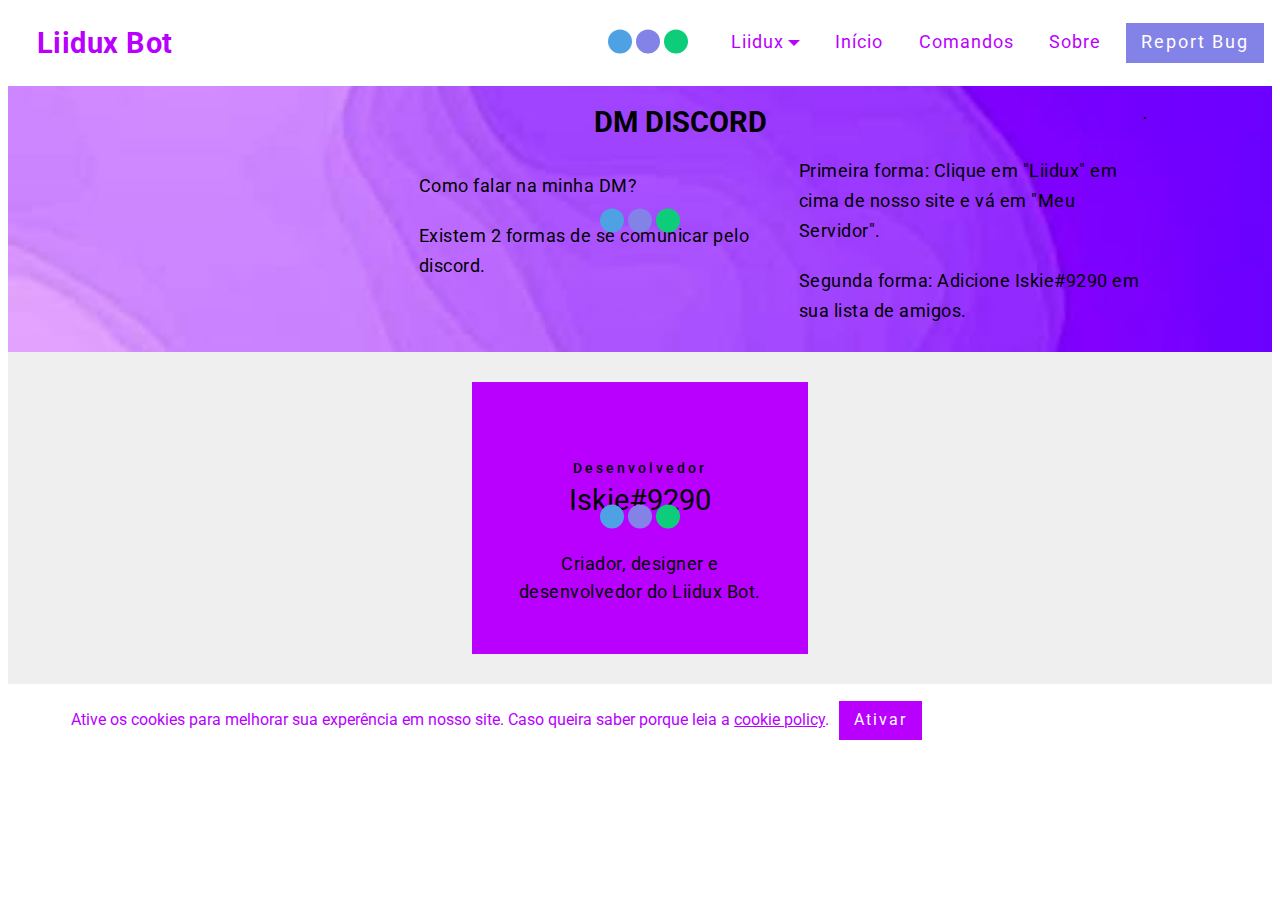
<file: page7.html>
<!DOCTYPE html>
<html amp >
<head>
  <!-- Site made with Mobirise Website Builder v4.12.3, https://mobirise.com -->
  <meta charset="UTF-8">
  <meta http-equiv="X-UA-Compatible" content="IE=edge">
  <meta name="generator" content="Mobirise v4.12.3, mobirise.com">
  <meta name="viewport" content="width=device-width, initial-scale=1, minimum-scale=1">
  <link rel="shortcut icon" href="assets/images/1587558450374-90x90.png" type="image/x-icon">
  <meta name="description" content="">
  <meta name="amp-script-src" content="">
  
  <title>DM Discord</title>
  
<link rel="canonical" href="https://liiduxbot.github.io/SiteLiidux/page7.html">
 <style amp-boilerplate>body{-webkit-animation:-amp-start 8s steps(1,end) 0s 1 normal both;-moz-animation:-amp-start 8s steps(1,end) 0s 1 normal both;-ms-animation:-amp-start 8s steps(1,end) 0s 1 normal both;animation:-amp-start 8s steps(1,end) 0s 1 normal both}@-webkit-keyframes -amp-start{from{visibility:hidden}to{visibility:visible}}@-moz-keyframes -amp-start{from{visibility:hidden}to{visibility:visible}}@-ms-keyframes -amp-start{from{visibility:hidden}to{visibility:visible}}@-o-keyframes -amp-start{from{visibility:hidden}to{visibility:visible}}@keyframes -amp-start{from{visibility:hidden}to{visibility:visible}}</style>
<noscript><style amp-boilerplate>body{-webkit-animation:none;-moz-animation:none;-ms-animation:none;animation:none}</style></noscript>
<link href="https://fonts.googleapis.com/css?family=Roboto:100,100i,300,300i,400,400i,500,500i,700,700i,900,900i&display=swap" rel="stylesheet">
 
 <style amp-custom> 
div,span,h1,h2,h3,h4,h5,h6,p,blockquote,a,ol,ul,li,figcaption,textarea,input{font: inherit;}*{-webkit-box-sizing: border-box;box-sizing: border-box;outline: none;}*:focus{outline: none;}body{position: relative;font-style: normal;line-height: 1;color: #3f485d;}section{background-color: #eeeeee;background-position: 50% 50%;background-repeat: no-repeat;background-size: cover;overflow: hidden;padding: 30px 0;}h1,h2,h3,h4,h5,h6{margin: 0;padding: 0;}p,li,blockquote{letter-spacing: 0.5px;line-height: 1.7;}ul,ol,blockquote,p{margin-bottom: 0;margin-top: 0;}a{cursor: pointer;}a,a:hover{text-decoration: none;}a.mbr-iconfont:hover{text-decoration: none;}h1,h2,h3,h4,h5,h6,.display-1,.display-2,.display-4,.display-5,.display-7{word-break: break-word;word-wrap: break-word;}b,strong{font-weight: bold;}blockquote{padding: 10px 0 10px 20px;position: relative;border-left: 3px solid;}input:-webkit-autofill,input:-webkit-autofill:hover,input:-webkit-autofill:focus,input:-webkit-autofill:active{-webkit-transition-delay: 9999s;transition-delay: 9999s;-webkit-transition-property: background-color,color;-o-transition-property: background-color,color;transition-property: background-color,color;}html,body{height: auto;min-height: 100vh;}.mbr-section-title{margin: 0;padding: 0;font-style: normal;line-height: 1.2;width: 100%;}.mbr-section-subtitle{line-height: 1.3;width: 100%;}.mbr-text{font-style: normal;line-height: 1.6;width: 100%;}.mbr-white{color: #ffffff;}.mbr-black{color: #000000;}.align-left{text-align: left;}.align-left .list-item{justify-content: flex-start;}.align-center{text-align: center;}.align-center .list-item{justify-content: center;}.align-right{text-align: right;}.align-right .list-item{justify-content: flex-end;}@media (max-width: 767px){.align-left,.align-center,.align-right{text-align: center;}.align-left .list-item,.align-center .list-item,.align-right .list-item{justify-content: center;}}.mbr-light{font-weight: 300;}.mbr-regular{font-weight: 400;}.mbr-semibold{font-weight: 500;}.mbr-bold{font-weight: 700;}.icons-list a{margin: 0 1rem 0 0;}.icons-list a:last-child{margin: 0;}.mbr-figure{align-self: center;}.hidden{visibility: hidden;}.super-hide{display: none;}.inactive{-webkit-user-select: none;-moz-user-select: none;-ms-user-select: none;user-select: none;pointer-events: none;-webkit-user-drag: none;user-drag: none;}.mbr-overlay{position: absolute;bottom: 0;left: 0;right: 0;top: 0;z-index: 0;}.map-placeholder{display: none;}.google-map,.google-map iframe{position: relative;width: 100%;height: 400px;}amp-img{width: 100%;}amp-img img{max-height: 100%;max-width: 100%;}img.mbr-temp{width: 100%;}.rounded{border-radius: 50%;}.is-builder .nodisplay + img[async],.is-builder .nodisplay + img[decoding="async"],.is-builder amp-img > a + img[async],.is-builder amp-img > a + img[decoding="async"]{display: none;}html:not(.is-builder) amp-img > a{position: absolute;top: 0;bottom: 0;left: 0;right: 0;z-index: 1;}.is-builder .temp-amp-sizer{position: absolute;}.is-builder amp-youtube .temp-amp-sizer,.is-builder amp-vimeo .temp-amp-sizer{position: static;}.mobirise-spinner{position: absolute;top: 50%;left: 40%;margin-left: 10%;-webkit-transform: translate3d(-50%,-50%,0);z-index: 4;}.mobirise-spinner em{width: 24px;height: 24px;background: #3ac;border-radius: 100%;display: inline-block;-webkit-animation: slide 1s infinite;}.mobirise-spinner em:nth-child(1){-webkit-animation-delay: 0.1s;}.mobirise-spinner em:nth-child(2){-webkit-animation-delay: 0.2s;}.mobirise-spinner em:nth-child(3){-webkit-animation-delay: 0.3s;}@-moz-keyframes slide{0%{-webkit-transform: scale(1);}50%{opacity: 0.3;-webkit-transform: scale(2);}100%{-webkit-transform: scale(1);}}@-webkit-keyframes slide{0%{-webkit-transform: scale(1);}50%{opacity: 0.3;-webkit-transform: scale(2);}100%{-webkit-transform: scale(1);}}@-o-keyframes slide{0%{-webkit-transform: scale(1);}50%{opacity: 0.3;-webkit-transform: scale(2);}100%{-webkit-transform: scale(1);}}@keyframes slide{0%{-webkit-transform: scale(1);}50%{opacity: 0.3;-webkit-transform: scale(2);}100%{-webkit-transform: scale(1);}}.mobirise-loader .amp-active > div{display: none;}.mbr-flex{display: flex;}.flex-wrap{flex-wrap: wrap;}.mbr-jc-s{justify-content: flex-start;}.mbr-jc-c{justify-content: center;}.mbr-jc-e{justify-content: flex-end;}.mbr-row-reverse{flex-direction: row-reverse;}.mbr-column{flex-direction: column;}amp-img,img{height: 100%;width: 100%;}.hidden-slide{display: none;}.visible-slide{display: flex;}.iconfont-wrapper{display: inline-block;}section,.container,.container-fluid{position: relative;word-wrap: break-word;}.mbr-fullscreen .mbr-overlay{min-height: 100vh;}.mbr-fullscreen{display: flex;align-items: center;height: 100vh;min-height: 100vh;padding: 3rem 0;}.container{padding: 0 1rem;width: 100%;margin-right: auto;margin-left: auto;}@media (max-width: 767px){.container{max-width: 540px;}} @media (min-width: 768px){.container{max-width: 720px;}} @media (min-width: 992px){.container{max-width: 960px;}} @media (min-width: 1200px){.container{max-width: 1140px;}}.container-fluid{width: 100%;padding: 0 1rem;}.btn{position: relative;font-weight: 400;margin: 0.4rem 0.5rem;border: 2px solid;font-style: normal;white-space: normal;transition: all 0.3s ease-in-out,box-shadow 2s ease-in-out,-webkit-box-shadow 2s ease-in-out;display: inline-flex;align-items: center;justify-content: center;word-break: break-word;line-height: 1;letter-spacing: 2px;}.btn-form{padding: 1rem 2rem;}.btn-form:hover{cursor: pointer;}.btn{padding: 1rem 2rem;border-radius: 0px;}.btn-sm{padding: 0.6rem 0.8rem;border-radius: 0px;}.btn-md{padding: 1rem 2rem;border-radius: 0px;}.btn-lg{padding: 1.2rem 3.2rem;border-radius: 0px;}form .btn,form .mbr-section-btn{margin: 0;}.note-popover .btn:after{display: none;}.mbr-section-btn{margin: 0 -0.25rem;font-size: 0;}nav .mbr-section-btn{margin-left: 0rem;margin-right: 0rem;}.btn .mbr-iconfont,.btn.btn-md .mbr-iconfont{cursor: pointer;margin: 0 0.8rem 0 0;}.btn-sm .mbr-iconfont{margin: 0 0.5rem 0 0;}[type="submit"]{-webkit-appearance: none;}section.menu{min-height: 70px;}.menu-container{display: flex;-webkit-box-pack: justify;-ms-flex-pack: justify;justify-content: space-between;align-items: center;min-height: 70px;}@media (max-width: 991px){.menu-container{max-width: 100%;padding: 0.5rem 1rem;}} @media (max-width: 767px){.menu-container{padding: 0.5rem 1rem;}}.navbar{z-index: 100;width: 100%;}.navbar-fixed-top{position: fixed;top: 0;}.navbar-brand{display: flex;align-items: center;word-break: break-word;z-index: 1;}.navbar-logo{margin: 0 0.8rem 0 0;}@media (max-width: 767px){.navbar-logo amp-img{max-height: 35px;max-width: 35px;}}.navbar-caption-wrap{display: flex;}.navbar .navbar-collapse{display: flex;-ms-flex-preferred-size: auto;flex-basis: auto;align-items: center;justify-content: flex-end;}@media (max-width: 991px){.navbar .navbar-collapse{display: none;position: absolute;top: 0;right: 0;height: 100vh;padding: 70px 2rem 1rem;z-index: 1;}}@media (max-width: 991px){.navbar.opened .navbar-collapse.show,.navbar.opened .navbar-collapse.collapsing{display: block;}.is-builder .navbar-collapse{position: fixed;}}.navbar-nav{list-style-type: none;display: flex;flex-wrap: wrap;padding-left: 0;min-width: 10rem;}@media (max-width: 991px){.navbar-nav{flex-direction: column;}} .navbar-nav .mbr-iconfont{margin: 0 0.2rem 0 0;}.nav-item{word-break: break-all;}.nav-link{display: flex;align-items: center;justify-content: center;}.nav-link,.navbar-caption{transition: all 0.2s;letter-spacing: 1px;}.nav-dropdown .dropdown-menu{min-width: 10rem;position: absolute;left: 0;padding: 1.25rem 0;}.nav-dropdown .dropdown-menu .dropdown-item{line-height: 2;display: flex;justify-content: center;align-items: center;padding: 0.25rem 1.5rem;white-space: nowrap;}.nav-dropdown .dropdown-menu .dropdown{position: relative;}.dropdown-menu .dropdown:hover > .dropdown-menu{opacity: 1;pointer-events: all;}.nav-dropdown .dropdown-submenu{top: 0;left: 100%;margin: 0;}.nav-item.dropdown{position: relative;}.nav-item.dropdown .dropdown-menu{opacity: 0;pointer-events: none;}.nav-item.dropdown:hover > .dropdown-menu{opacity: 1;pointer-events: all;}.link.dropdown-toggle:after{content: "";margin-left: 0.25rem;border-top: 0.35em solid;border-right: 0.35em solid transparent;border-left: 0.35em solid transparent;border-bottom: 0;}.navbar .dropdown.open > .dropdown-menu{display: block;}@media (max-width: 991px){.is-builder .nav-dropdown .dropdown-menu{position: relative;}.nav-dropdown .dropdown-submenu{left: 0;}.nav-dropdown .dropdown-menu .dropdown-item{padding: 0.25rem 1.5rem;margin: 0;justify-content: center;}.nav-dropdown .dropdown-menu .dropdown-item:after{right: auto;}.navbar.opened .dropdown-menu{top: 0;}.dropdown-toggle[data-toggle="dropdown-submenu"]:after{content: "";margin-left: 0.25rem;border-top: 0.35em solid;border-right: 0.35em solid transparent;border-left: 0.35em solid transparent;border-bottom: 0;top: 55%;}}.navbar-buttons{display: flex;flex-wrap: wrap;align-items: center;justify-content: center;}@media (max-width: 991px){.navbar-buttons{flex-direction: column;}}.menu-social-list{display: flex;align-items: center;justify-content: center;flex-wrap: wrap;}.menu-social-list a{margin: 0 0.5rem;}.menu-social-list a span{font-size: 1.5rem;}button.navbar-toggler{position: absolute;right: 20px;top: 25px;width: 31px;height: 20px;cursor: pointer;transition: all .2s;-ms-flex-item-align: center;-ms-grid-row-align: center;align-self: center;}.hamburger span{position: absolute;right: 0;width: 30px;height: 2px;border-right: 5px;}.hamburger span:nth-child(1){top: 0;transition: all .2s;}.hamburger span:nth-child(2){top: 8px;transition: all .15s;}.hamburger span:nth-child(3){top: 8px;transition: all .15s;}.hamburger span:nth-child(4){top: 16px;transition: all .2s;}nav.opened .navbar-toggler:not(.hide) .hamburger span:nth-child(4),nav.opened .navbar-toggler:not(.hide) .hamburger span:nth-child(1){top: 8px;width: 0;opacity: 0;right: 50%;transition: all .2s;}nav.opened .navbar-toggler:not(.hide) .hamburger span:nth-child(2){transform: rotate(-45deg);transition: all .25s;}nav.opened .navbar-toggler:not(.hide) .hamburger span:nth-child(3){transform: rotate(45deg);transition: all .25s;}.ampstart-btn.hamburger{position: absolute;top: 25px;right: 20px;margin-left: auto;height: 20px;width: 30px;background: none;border: none;cursor: pointer;z-index: 1000;}@media (min-width: 992px){.ampstart-btn,amp-sidebar{display: none;}.dropdown-menu .dropdown-toggle:after{content: "";border-bottom: 0.35em solid transparent;border-left: 0.35em solid;border-right: 0;border-top: 0.35em solid transparent;margin-left: 0.3rem;margin-top: -0.3077em;position: absolute;right: 1.1538em;top: 50%;}}.close-sidebar{width: 30px;height: 30px;position: relative;cursor: pointer;background-color: transparent;border: none;}.close-sidebar span{position: absolute;left: 0;width: 30px;height: 2px;border-right: 5px;top: 14px;}.close-sidebar span:nth-child(1){transform: rotate(-45deg);}.close-sidebar span:nth-child(2){transform: rotate(45deg);}.builder-sidebar{position: relative;height: 100vh;min-width: 10rem;z-index: 1030;padding: 1rem 2rem;max-width: 20rem;}.builder-sidebar .dropdown:hover > .dropdown-menu{position: relative;text-align: center;}section.sidebar-open:before{content: '';position: fixed;top: 0;bottom: 0;right: 0;left: 0;background-color: rgba(0,0,0,0.2);z-index: 1040;}.is-builder section.horizontal-menu .ampstart-btn{display: none;}.is-builder section.horizontal-menu .dropdown-menu{z-index: auto;opacity: 1;pointer-events: auto;}.is-builder .menu{overflow: visible;}#sidebar{background-color: transparent;}.card-title{margin: 0;}.card{position: relative;background-color: transparent;border: none;border-radius: 0;width: 100%;padding: 0 1rem;}@media (max-width: 767px){.card:not(.last-child){padding-bottom: 30px;}} .card .card-img{width: auto;border-radius: 0;}.card .card-wrapper{height: 100%;}@media (max-width: 767px){.card .card-wrapper{flex-direction: column;}} .card img{height: 100%;-o-object-fit: cover;object-fit: cover;-o-object-position: center;object-position: center;}.card-inner,.items-list{display: flex;flex-direction: column;}.items-list{list-style-type: none;padding: 0;}.items-list .list-item{padding: 1rem 2rem;}.card-head{padding: 1.5rem 2rem;}.card-price-wrap{padding: 1rem 2rem;}.card-button{padding: 1rem;margin: 0;}.timeline-wrap{position: relative;}.timeline-wrap .iconBackground{position: absolute;left: 50%;width: 20px;height: 20px;line-height: 30px;text-align: center;border-radius: 50%;font-size: 30px;display: inline-block;background-color: #000000;top: 20px;margin: 0 0 0 -10px;}@media (max-width: 767px){.timeline-wrap .iconBackground{left: 0;}}.separline{position: relative;}@media (max-width: 767px){.separline:not(.last-child){padding-bottom: 2rem;}} .separline:before{position: absolute;content: "";width: 2px;background-color: #000000;left: calc(50% - 1px);height: calc(100% - 20px);top: 40px;}@media (max-width: 767px){.separline:before{left: 0;}}.gallery-img-wrap{position: relative;height: 100%;}.gallery-img-wrap:hover{cursor: pointer;}.gallery-img-wrap:hover .icon-wrap,.gallery-img-wrap:hover .caption-on-hover{opacity: 1;}.gallery-img-wrap:hover:after{opacity: .5;}.gallery-img-wrap amp-img{height: 100%;}.gallery-img-wrap:after{content: "";position: absolute;top: 0;bottom: 0;left: 0;right: 0;background: #000;opacity: 0;transition: opacity 0.2s;pointer-events: none;}.gallery-img-wrap .icon-wrap,.gallery-img-wrap .img-caption{z-index: 3;pointer-events: none;position: absolute;}.gallery-img-wrap .icon-wrap,.gallery-img-wrap .caption-on-hover{opacity: 0;transition: opacity 0.2s;}.gallery-img-wrap .icon-wrap{left: 50%;top: 50%;transform: translate(-50%,-50%);background-color: #fff;padding: .5rem;border-radius: 50%;}.gallery-img-wrap .amp-iconfont{color: #000;font-size: 1rem;width: 1rem;display: block;}.gallery-img-wrap .img-caption{left: 0;right: 0;}.gallery-img-wrap .img-caption.caption-top{top: 0;}.gallery-img-wrap .img-caption.caption-bottom{bottom: 0;}.gallery-img-wrap .img-caption:not(.caption-on-hover):after{content: "";position: absolute;top: 0;left: 0;right: 0;height: 100%;transition: opacity 0.2s;z-index: -1;pointer-events: none;}@media (max-width: 767px){.gallery-img-wrap:after,.gallery-img-wrap:hover:after,.gallery-img-wrap .icon-wrap{display: none;}.gallery-img-wrap .caption-on-hover{opacity: 1;}}.is-builder .gallery-img-wrap .icon-wrap,.is-builder .gallery-img-wrap .img-caption > *{pointer-events: all;}.amp-carousel-button,.dots-wrapper .dots span{transition: all 0.4s;cursor: pointer;outline: none;}.amp-carousel-button{width: 50px;height: 50px;border-radius: 50%;}.dots-wrapper .dots{display: inline-block;margin: 4px 8px;}.dots-wrapper .dots span{display: block;border-radius: 12px;height: 24px;width: 24px;background-color: #ffffff;border: 10px solid #cccccc;opacity: 0.5;}.dots-wrapper .dots span.current{width: 40px;}.dots-wrapper .dots span:hover,.dots-wrapper .dots span.current{opacity: 1;}.amp-carousel-button-next:after{right: 1rem;}.amp-carousel-button-prev:after{left: 1rem;}button.btn-img{cursor: pointer;}.is-builder .preview button.btn-img{opacity: 0.5;position: relative;pointer-events: none;}amp-image-lightbox,.lightbox{background: rgba(0,0,0,0.8);display: flex;flex-wrap: wrap;align-items: center;justify-content: center;width: 100%;height: 100%;overflow: auto;}amp-image-lightbox a.control,.lightbox a.control{position: absolute;cursor: default;top: 0;right: 0;}amp-image-lightbox .close,.lightbox .close{background: none;border: none;position: absolute;top: 16px;right: 16px;height: 32px;width: 32px;cursor: pointer;z-index: 1000;}amp-image-lightbox .close:before,amp-image-lightbox .close:after,.lightbox .close:before,.lightbox .close:after{position: absolute;top: 0;right: 16px;content: ' ';height: 32px;width: 2px;background-color: #fff;}amp-image-lightbox .close:before,.lightbox .close:before{transform: rotate(45deg);}amp-image-lightbox .close:after,.lightbox .close:after{transform: rotate(-45deg);}amp-image-lightbox .video-block,.lightbox .video-block{width: 100%;}div[submit-success] > *,div[submit-error] > *{padding: 15px;margin-bottom: 1rem;}.form-block{z-index: 1;background-color: transparent;padding: 30px;position: relative;overflow: hidden;}.form-block .mbr-overlay{z-index: -1;}@media (max-width: 991px){.form-block{padding: 15px;}}form input,form textarea,form select{padding: 15px 0.5rem;line-height: 1.45;width: 100%;background: #ffffff;border-width: 1px;border-style: solid;border-color: #767676;border-radius: 0;color: #000000;}form input[type="checkbox"],form input[type="radio"]{border: none;background: none;width: auto;}form .field{padding-bottom: 0.5rem;padding-top: 0.5rem;}form textarea.field-input{height: 200px;}form .fieldset{display: flex;justify-content: center;flex-wrap: wrap;align-items: center;}textarea[type="hidden"]{display: none;}.form-check{margin-bottom: 0;}.form-check-label{padding-left: 0;}.form-check-input{position: relative;margin: 4px;}.form-check-inline{display: inline-flex;align-items: center;padding-left: 0;margin-right: .75rem;}.mbr-row,.mbr-form-row{display: -webkit-box;display: -ms-flexbox;display: flex;-ms-flex-wrap: wrap;flex-wrap: wrap;margin-left: -1rem;margin-right: -1rem;}.mbr-form-row{margin-left: -0.5rem;margin-right: -0.5rem;}.mbr-form-row > [class*="mbr-col"]{padding-left: 0.5rem;padding-right: 0.5rem;}@media (max-width: 767px){.mbr-col,.mbr-col-auto{padding-right: 1rem;padding-left: 1rem;}.mbr-col-sm-12{-ms-flex: 0 0 100%;-webkit-box-flex: 0;flex: 0 0 100%;max-width: 100%;padding-right: 1rem;padding-left: 1rem;}}@media (min-width: 768px){.mbr-col,.mbr-col-auto{padding-right: 1rem;padding-left: 1rem;}.mbr-col-md-2{-ms-flex: 0 0 16.6666666667%;-webkit-box-flex: 0;flex: 0 0 16.6666666667%;max-width: 16.6666666667%;padding-right: 1rem;padding-left: 1rem;}.mbr-col-md-3{-ms-flex: 0 0 25%;-webkit-box-flex: 0;flex: 0 0 25%;max-width: 25%;padding-right: 1rem;padding-left: 1rem;}.mbr-col-md-4{-ms-flex: 0 0 33.3333333333%;-webkit-box-flex: 0;flex: 0 0 33.3333333333%;max-width: 33.3333333333%;padding-right: 1rem;padding-left: 1rem;}.mbr-col-md-5{-ms-flex: 0 0 41.6666666667%;-webkit-box-flex: 0;flex: 0 0 41.6666666667%;max-width: 41.6666666667%;padding-right: 1rem;padding-left: 1rem;}.mbr-col-md-6{-ms-flex: 0 0 50%;-webkit-box-flex: 0;flex: 0 0 50%;max-width: 50%;padding-right: 1rem;padding-left: 1rem;}.mbr-col-md-7{-ms-flex: 0 0 58.3333333333%;-webkit-box-flex: 0;flex: 0 0 58.3333333333%;max-width: 58.3333333333%;padding-right: 1rem;padding-left: 1rem;}.mbr-col-md-8{-ms-flex: 0 0 66.6666666667%;-webkit-box-flex: 0;flex: 0 0 66.6666666667%;max-width: 66.6666666667%;padding-right: 1rem;padding-left: 1rem;}.mbr-col-md-10{-ms-flex: 0 0 83.3333333333%;-webkit-box-flex: 0;flex: 0 0 83.3333333333%;max-width: 83.3333333333%;padding-right: 1rem;padding-left: 1rem;}.mbr-col-md-12{-ms-flex: 0 0 100%;-webkit-box-flex: 0;flex: 0 0 100%;max-width: 100%;padding-right: 1rem;padding-left: 1rem;}}.mbr-col{-ms-flex: 1 1 auto;-webkit-box-flex: 1;flex: 1 1 auto;max-width: 100%;}.mbr-col-auto{-ms-flex: 0 0 auto;flex: 0 0 auto;width: auto;}@media (min-width: 992px){.mbr-col,.mbr-col-auto{padding-right: 1rem;padding-left: 1rem;}.mbr-col-lg-2{-ms-flex: 0 0 16.6666666667%;-webkit-box-flex: 0;flex: 0 0 16.6666666667%;max-width: 16.6666666667%;padding-right: 1rem;padding-left: 1rem;}.mbr-col-lg-3{-ms-flex: 0 0 25%;-webkit-box-flex: 0;flex: 0 0 25%;max-width: 25%;padding-right: 1rem;padding-left: 1rem;}.mbr-col-lg-4{-ms-flex: 0 0 33.3333333333%;-webkit-box-flex: 0;flex: 0 0 33.3333333333%;max-width: 33.3333333333%;padding-right: 1rem;padding-left: 1rem;}.mbr-col-lg-5{-ms-flex: 0 0 41.6666666667%;-webkit-box-flex: 0;flex: 0 0 41.6666666667%;max-width: 41.6666666667%;padding-right: 1rem;padding-left: 1rem;}.mbr-col-lg-6{-ms-flex: 0 0 50%;-webkit-box-flex: 0;flex: 0 0 50%;max-width: 50%;padding-right: 1rem;padding-left: 1rem;}.mbr-col-lg-7{-ms-flex: 0 0 58.3333333333%;-webkit-box-flex: 0;flex: 0 0 58.3333333333%;max-width: 58.3333333333%;padding-right: 1rem;padding-left: 1rem;}.mbr-col-lg-8{-ms-flex: 0 0 66.6666666667%;-webkit-box-flex: 0;flex: 0 0 66.6666666667%;max-width: 66.6666666667%;padding-right: 1rem;padding-left: 1rem;}.mbr-col-lg-9{-ms-flex: 0 0 75%;-webkit-box-flex: 0;flex: 0 0 75%;max-width: 75%;padding-right: 1rem;padding-left: 1rem;}.mbr-col-lg-10{-ms-flex: 0 0 83.3333333333%;-webkit-box-flex: 0;flex: 0 0 83.3333333333%;max-width: 83.3333333333%;padding-right: 1rem;padding-left: 1rem;}.mbr-col-lg-12{-ms-flex: 0 0 100%;-webkit-box-flex: 0;flex: 0 0 100%;max-width: 100%;padding-right: 1rem;padding-left: 1rem;}}@media (min-width: 992px){.lg-pb{padding-bottom: 3rem;}}@media (max-width: 991px){.md-pb{padding-bottom: 3rem;}}.mbr-pt-1,.mbr-py-1{padding-top: 10px;}.mbr-pb-1,.mbr-py-1{padding-bottom: 10px;}.mbr-px-1{padding-left: 10px;padding-right: 10px;}.mbr-p-1{padding: 10px;}.mbr-pt-2,.mbr-py-2{padding-top: 1rem;}.mbr-pb-2,.mbr-py-2{padding-bottom: 1rem;}.mbr-px-2{padding-left: 1rem;padding-right: 1rem;}.mbr-p-2{padding: 1rem;}.mbr-pt-3,.mbr-py-3{padding-top: 25px;}.mbr-pb-3,.mbr-py-3{padding-bottom: 25px;}.mbr-px-3{padding-left: 25px;padding-right: 25px;}.mbr-p-3{padding: 25px;}.mbr-pt-4,.mbr-py-4{padding-top: 2rem;}.mbr-pb-4,.mbr-py-4{padding-bottom: 2rem;}.mbr-px-4{padding-left: 2rem;padding-right: 2rem;}.mbr-p-4{padding: 2rem;}.mbr-pt-5,.mbr-py-5{padding-top: 3rem;}.mbr-pb-5,.mbr-py-5{padding-bottom: 3rem;}.mbr-px-5{padding-left: 3rem;padding-right: 3rem;}.mbr-p-5{padding: 3rem;}@media (max-width: 991px){.mbr-py-4,.mbr-py-5{padding-top: 1rem;padding-bottom: 1rem;}.mbr-px-4,.mbr-px-5{padding-left: 1rem;padding-right: 1rem;}.mbr-p-3,.mbr-p-4,.mbr-p-5{padding: 1rem;}}.mbr-ml-auto{margin-left: auto;}.mbr-mr-auto{margin-right: auto;}.mbr-m-auto{margin: auto;}#scrollToTopMarker{position: absolute;width: 0px;height: 0px;top: 300px;}#scrollToTopButton{position: fixed;bottom: 25px;right: 25px;opacity: .4;z-index: 5000;font-size: 32px;height: 60px;width: 60px;border: none;border-radius: 3px;cursor: pointer;}#scrollToTopButton:focus{outline: none;}#scrollToTopButton a:before{content: '';position: absolute;height: 40%;top: 36%;width: 2px;left: calc(50% - 1px);}#scrollToTopButton a:after{content: '';position: absolute;border-top: 2px solid;border-right: 2px solid;width: 40%;height: 40%;left: calc(30% - 1px);bottom: 30%;transform: rotate(-45deg);}.is-builder #scrollToTopButton a:after{left: 30%;}a{font-style: normal;font-weight: 400;}@media (max-width: 767px){.mbr-section-btn,.mbr-section-title{text-align: center;}}
body{font-family: Roboto;}blockquote{border-color: #4ea2e3;}div[submit-success] > *{background: #0dcd7b;color: #000000;}div[submit-error] > *{background: #a0a0a0;color: #ffffff;}.display-1{font-family: 'Roboto',sans-serif;font-size: 4.5rem;}.display-2{font-family: 'Roboto',sans-serif;font-size: 2.2rem;}.display-4{font-family: 'Roboto',sans-serif;font-size: 0.9rem;}.display-5{font-family: 'Roboto',sans-serif;font-size: 1.8rem;}.display-7{font-family: 'Roboto',sans-serif;font-size: 1.1rem;}.display-1 .mbr-iconfont-btn{font-size: 4.5rem;width: 4.5rem;}.display-2 .mbr-iconfont-btn{font-size: 2.2rem;width: 2.2rem;}.display-4 .mbr-iconfont-btn{font-size: 0.9rem;width: 0.9rem;}.display-5 .mbr-iconfont-btn{font-size: 1.8rem;width: 1.8rem;}.display-7 .mbr-iconfont-btn{font-size: 1.1rem;width: 1.1rem;}@media (max-width: 768px){.display-1{font-size: 3.6rem;font-size: calc( 2.225rem + (4.5 - 2.225) * ((100vw - 20rem) / (48 - 20)));line-height: calc( 1.4 * (2.225rem + (4.5 - 2.225) * ((100vw - 20rem) / (48 - 20))));}.display-2{font-size: 1.76rem;font-size: calc( 1.42rem + (2.2 - 1.42) * ((100vw - 20rem) / (48 - 20)));line-height: calc( 1.4 * (1.42rem + (2.2 - 1.42) * ((100vw - 20rem) / (48 - 20))));}.display-4{font-size: 0.72rem;font-size: calc( 0.965rem + (0.9 - 0.965) * ((100vw - 20rem) / (48 - 20)));line-height: calc( 1.4 * (0.965rem + (0.9 - 0.965) * ((100vw - 20rem) / (48 - 20))));}.display-5{font-size: 1.44rem;font-size: calc( 1.28rem + (1.8 - 1.28) * ((100vw - 20rem) / (48 - 20)));line-height: calc( 1.4 * (1.28rem + (1.8 - 1.28) * ((100vw - 20rem) / (48 - 20))));}}.bg-primary{background-color: #4ea2e3;}.bg-success{background-color: #0dcd7b;}.bg-info{background-color: #b900ff;}.bg-warning{background-color: #767676;}.bg-danger{background-color: #a0a0a0;}.btn-primary,.btn-primary:active,.btn-primary.active{background-color: #4ea2e3;border-color: #4ea2e3;color: #ffffff;}.btn-primary:hover,.btn-primary:focus,.btn-primary.focus{color: #ffffff;background-color: #1f7dc5;border-color: #1f7dc5;}.btn-primary.disabled,.btn-primary:disabled{color: #ffffff;background-color: #1f7dc5;border-color: #1f7dc5;}.btn-secondary,.btn-secondary:active,.btn-secondary.active{background-color: #8282e7;border-color: #8282e7;color: #ffffff;}.btn-secondary:hover,.btn-secondary:focus,.btn-secondary.focus{color: #ffffff;background-color: #4242db;border-color: #4242db;}.btn-secondary.disabled,.btn-secondary:disabled{color: #ffffff;background-color: #4242db;border-color: #4242db;}.btn-info,.btn-info:active,.btn-info.active{background-color: #b900ff;border-color: #b900ff;color: #ffffff;}.btn-info:hover,.btn-info:focus,.btn-info.focus{color: #ffffff;background-color: #8200b3;border-color: #8200b3;}.btn-info.disabled,.btn-info:disabled{color: #ffffff;background-color: #8200b3;border-color: #8200b3;}.btn-success,.btn-success:active,.btn-success.active{background-color: #0dcd7b;border-color: #0dcd7b;color: #ffffff;}.btn-success:hover,.btn-success:focus,.btn-success.focus{color: #ffffff;background-color: #088550;border-color: #088550;}.btn-success.disabled,.btn-success:disabled{color: #ffffff;background-color: #088550;border-color: #088550;}.btn-warning,.btn-warning:active,.btn-warning.active{background-color: #767676;border-color: #767676;color: #ffffff;}.btn-warning:hover,.btn-warning:focus,.btn-warning.focus{color: #ffffff;background-color: #505050;border-color: #505050;}.btn-warning.disabled,.btn-warning:disabled{color: #ffffff;background-color: #505050;border-color: #505050;}.btn-danger,.btn-danger:active,.btn-danger.active{background-color: #a0a0a0;border-color: #a0a0a0;color: #ffffff;}.btn-danger:hover,.btn-danger:focus,.btn-danger.focus{color: #ffffff;background-color: #7a7a7a;border-color: #7a7a7a;}.btn-danger.disabled,.btn-danger:disabled{color: #ffffff;background-color: #7a7a7a;border-color: #7a7a7a;}.btn-black,.btn-black:active,.btn-black.active{background-color: #333333;border-color: #333333;color: #ffffff;}.btn-black:hover,.btn-black:focus,.btn-black.focus{color: #ffffff;background-color: #0d0d0d;border-color: #0d0d0d;}.btn-black.disabled,.btn-black:disabled{color: #ffffff;background-color: #0d0d0d;border-color: #0d0d0d;}.btn-white,.btn-white:active,.btn-white.active{background-color: #ffffff;border-color: #ffffff;color: #808080;}.btn-white:hover,.btn-white:focus,.btn-white.focus{color: #808080;background-color: #d9d9d9;border-color: #d9d9d9;}.btn-white.disabled,.btn-white:disabled{color: #808080;background-color: #d9d9d9;border-color: #d9d9d9;}.btn-white,.btn-white:active,.btn-white.active{color: #333333;}.btn-white:hover,.btn-white:focus,.btn-white.focus{color: #333333;}.btn-white.disabled,.btn-white:disabled{color: #333333;}.btn-primary-outline,.btn-primary-outline:active,.btn-primary-outline.active{background: none;border-color: #1c6faf;color: #1c6faf;}.btn-primary-outline:hover,.btn-primary-outline:focus,.btn-primary-outline.focus{color: #ffffff;background-color: #4ea2e3;border-color: #4ea2e3;}.btn-primary-outline.disabled,.btn-primary-outline:disabled{color: #ffffff;background-color: #4ea2e3;border-color: #4ea2e3;}.btn-secondary-outline,.btn-secondary-outline:active,.btn-secondary-outline.active{background: none;border-color: #2c2cd7;color: #2c2cd7;}.btn-secondary-outline:hover,.btn-secondary-outline:focus,.btn-secondary-outline.focus{color: #ffffff;background-color: #8282e7;border-color: #8282e7;}.btn-secondary-outline.disabled,.btn-secondary-outline:disabled{color: #ffffff;background-color: #8282e7;border-color: #8282e7;}.btn-info-outline,.btn-info-outline:active,.btn-info-outline.active{background: none;border-color: #6f0099;color: #6f0099;}.btn-info-outline:hover,.btn-info-outline:focus,.btn-info-outline.focus{color: #ffffff;background-color: #b900ff;border-color: #b900ff;}.btn-info-outline.disabled,.btn-info-outline:disabled{color: #ffffff;background-color: #b900ff;border-color: #b900ff;}.btn-success-outline,.btn-success-outline:active,.btn-success-outline.active{background: none;border-color: #076d41;color: #076d41;}.btn-success-outline:hover,.btn-success-outline:focus,.btn-success-outline.focus{color: #ffffff;background-color: #0dcd7b;border-color: #0dcd7b;}.btn-success-outline.disabled,.btn-success-outline:disabled{color: #ffffff;background-color: #0dcd7b;border-color: #0dcd7b;}.btn-warning-outline,.btn-warning-outline:active,.btn-warning-outline.active{background: none;border-color: #434343;color: #434343;}.btn-warning-outline:hover,.btn-warning-outline:focus,.btn-warning-outline.focus{color: #ffffff;background-color: #767676;border-color: #767676;}.btn-warning-outline.disabled,.btn-warning-outline:disabled{color: #ffffff;background-color: #767676;border-color: #767676;}.btn-danger-outline,.btn-danger-outline:active,.btn-danger-outline.active{background: none;border-color: #6d6d6d;color: #6d6d6d;}.btn-danger-outline:hover,.btn-danger-outline:focus,.btn-danger-outline.focus{color: #ffffff;background-color: #a0a0a0;border-color: #a0a0a0;}.btn-danger-outline.disabled,.btn-danger-outline:disabled{color: #ffffff;background-color: #a0a0a0;border-color: #a0a0a0;}.btn-black-outline,.btn-black-outline:active,.btn-black-outline.active{background: none;border-color: #000000;color: #000000;}.btn-black-outline:hover,.btn-black-outline:focus,.btn-black-outline.focus{color: #ffffff;background-color: #333333;border-color: #333333;}.btn-black-outline.disabled,.btn-black-outline:disabled{color: #ffffff;background-color: #333333;border-color: #333333;}.btn-white-outline,.btn-white-outline:active,.btn-white-outline.active{background: none;border-color: #ffffff;color: #ffffff;}.btn-white-outline:hover,.btn-white-outline:focus,.btn-white-outline.focus{color: #333333;background-color: #ffffff;border-color: #ffffff;}.text-primary{color: #4ea2e3;}.text-secondary{color: #8282e7;}.text-success{color: #0dcd7b;}.text-info{color: #b900ff;}.text-warning{color: #767676;}.text-danger{color: #a0a0a0;}.text-white{color: #ffffff;}.text-black{color: #000000;}a.text-primary:hover,a.text-primary:focus{color: #1c6faf;}a.text-secondary:hover,a.text-secondary:focus{color: #2c2cd7;}a.text-success:hover,a.text-success:focus{color: #076d41;}a.text-info:hover,a.text-info:focus{color: #6f0099;}a.text-warning:hover,a.text-warning:focus{color: #434343;}a.text-danger:hover,a.text-danger:focus{color: #6d6d6d;}a.text-white:hover,a.text-white:focus{color: #b3b3b3;}a.text-black:hover,a.text-black:focus{color: #4d4d4d;}.alert-success{background-color: #0dcd7b;}.alert-info{background-color: #b900ff;}.alert-warning{background-color: #767676;}.alert-danger{background-color: #a0a0a0;}a,a:hover{color: #4ea2e3;}.mbr-plan-header.bg-primary .mbr-plan-subtitle,.mbr-plan-header.bg-primary .mbr-plan-price-desc{color: #feffff;}.mbr-plan-header.bg-success .mbr-plan-subtitle,.mbr-plan-header.bg-success .mbr-plan-price-desc{color: #acfad9;}.mbr-plan-header.bg-info .mbr-plan-subtitle,.mbr-plan-header.bg-info .mbr-plan-price-desc{color: #f1ccff;}.mbr-plan-header.bg-warning .mbr-plan-subtitle,.mbr-plan-header.bg-warning .mbr-plan-price-desc{color: #b6b6b6;}.mbr-plan-header.bg-danger .mbr-plan-subtitle,.mbr-plan-header.bg-danger .mbr-plan-price-desc{color: #e0e0e0;}.mobirise-spinner em:nth-child(1){background: #4ea2e3;}.mobirise-spinner em:nth-child(2){background: #8282e7;}.mobirise-spinner em:nth-child(3){background: #0dcd7b;}#scrollToTopMarker{display: none;}#scrollToTopButton{background-color: #4ea2e3;}#scrollToTopButton a:before{background: #ffffff;}#scrollToTopButton a:after{border-top-color: #ffffff;border-right-color: #ffffff;}.cid-rWTgLPTotx{min-height: 80px;}.cid-rWTgLPTotx .brand-name{color: #b900ff;margin: 0;}.cid-rWTgLPTotx .hamburger span,.cid-rWTgLPTotx .close-sidebar span{background: #4ea2e3;}.cid-rWTgLPTotx .nav-dropdown .dropdown-menu .dropdown-item{font-weight: 400;width: 100%;text-align: inherit;}.cid-rWTgLPTotx .navbar{min-height: 80px;background: #ffffff;}@media (max-width: 991px){.cid-rWTgLPTotx .navbar .navbar-brand{flex-shrink: initial;}}.cid-rWTgLPTotx .navbar-brand{flex-shrink: 0;margin-right: 0;padding: 0;}@media (min-width: 992px){.cid-rWTgLPTotx .navbar-expand-lg .navbar-nav .nav-link{padding: 0;}.cid-rWTgLPTotx .navbar-nav .nav-link{margin: .667em 1em;}}.cid-rWTgLPTotx .navbar-dropdown{padding: .5rem 0;}.cid-rWTgLPTotx .builder-sidebar,.cid-rWTgLPTotx .collapse,.cid-rWTgLPTotx .navbar.navbar-expand-lg .dropdown .dropdown-menu{background-color: #ffffff;}@media (max-width: 991px){.cid-rWTgLPTotx .navbar-nav a{padding: 0.5rem 0;margin: 0 0 10px;}}.cid-rWTgLPTotx .close-sidebar:focus{outline: 2px auto #4ea2e3;}.cid-rWTgLPTotx amp-img{height: 45px;width: 45px;}.cid-rWTgLPTotx amp-img img{object-fit: contain;}.cid-rWUxqV12Vl{padding-top: 30px;padding-bottom: 15px;background-image: url("assets/images/whatsapp-image-2020-04-22-at-08.03.39-1.jpeg");}.cid-rWUxqV12Vl img{object-fit: contain;}.cid-rWUxqV12Vl .item,.cid-rWUxqV12Vl .group-title{color: #efefef;}@media (max-width: 767px){.cid-rWUxqV12Vl .items-col{margin: 2rem 0;}}.cid-rWUxqV12Vl .item,.cid-rWUxqV12Vl .items{text-align: left;color: #000000;}.cid-rWUxqV12Vl .group-title{color: #000000;}.cid-rWUyjeMPrR{padding-top: 30px;padding-bottom: 30px;background-color: #efefef;}.cid-rWUyjeMPrR .card .card-wrapper{background: #b900ff;}@media (max-width: 767px){.cid-rWUyjeMPrR .card .card-wrapper{padding-top: 1rem;}}.cid-rWUyjeMPrR .card-img amp-img{width: 50%;}.cid-rWUyjeMPrR .card-subtitle{letter-spacing: 3px;}@media (max-width: 767px){.cid-rWUyjeMPrR .card-box{padding: 1rem;}}.cid-rWUyjeMPrR .mbr-row{margin-left: -1.5rem;margin-right: -1.5rem;}.cid-rWUyjeMPrR .card-subtitle,.cid-rWUyjeMPrR .social{color: #000000;}.cid-rWUyjeMPrR .card-title,.cid-rWUyjeMPrR .social{color: #000000;}.cid-rWUyjeMPrR .mbr-text,.cid-rWUyjeMPrR .social{color: #000000;}
.engine{position: absolute;text-indent: -2400px;text-align: center;padding: 0;top: 0;left: -2400px;}[class*="-iconfont"]{display: inline-flex;}</style>
 
  <script async  src="https://cdn.ampproject.org/v0.js"></script>
  <script async custom-element="amp-sidebar" src="https://cdn.ampproject.org/v0/amp-sidebar-0.1.js"></script>
  <script async custom-element="amp-analytics" src="https://cdn.ampproject.org/v0/amp-analytics-0.1.js"></script>
  
  
  <script async custom-element="amp-user-notification" src="https://cdn.ampproject.org/v0/amp-user-notification-0.1.js"></script>
  </head>
<body><amp-sidebar id="sidebar" class="cid-rWTgLPTotx" layout="nodisplay" side="right">
        <div class="builder-sidebar" id="builder-sidebar">
            <button on="tap:sidebar.close" class="close-sidebar">
                <span></span>
                <span></span>
            </button>
        
            
            <ul class="navbar-nav nav-dropdown" data-app-modern-menu="true"><li class="nav-item dropdown open">
                    <a class="nav-link link dropdown-toggle text-info display-7" data-toggle="dropdown-submenu" aria-expanded="true">Liidux</a>
                    <div class="dropdown-menu">
                        <a class="dropdown-item text-info display-7" href="page2.html">Meu servidor</a><a class="dropdown-item text-info display-7" href="page3.html">Em breve...<br></a>
                        
                    </div>
                </li><li class="nav-item"><a class="nav-link link text-info display-7" href="index.html" aria-expanded="false">Início</a></li>
                <li class="nav-item">
                    <a class="nav-link link text-info display-7" href="page1.html" aria-expanded="false">Comandos</a>
                </li>
                <li class="nav-item">
                    <a class="nav-link link text-info display-7" href="page5.html">Sobre</a>
                </li></ul>
            
            <div class="navbar-buttons mbr-section-btn align-center"><a class="btn btn-sm btn-secondary display-7" href="page4.html">Report Bug</a></div>
      </div>
    </amp-sidebar>
  <section class="menu horizontal-menu cid-rWTgLPTotx" id="menu2-p">

    
    

    <nav class="navbar navbar-dropdown navbar-expand-lg navbar-fixed-top">
       <div class="menu-container container-fluid"> 
      <div class="navbar-brand">
          <span class="navbar-logo">
              <amp-img src="assets/images/1587558450374-90x90.png" layout="responsive" width="45" height="45" alt="Mobirise" class="mobirise-loader">
                  <div placeholder="" class="placeholder">
                                <div class="mobirise-spinner">
                                    <em></em>
                                    <em></em>
                                    <em></em>
                                </div></div>
                  
              </amp-img>
          </span>
          <p class="brand-name mbr-fonts-style mbr-bold display-5">Liidux Bot</p>
      </div>
      <div class="collapse navbar-collapse" id="navbarSupportedContent">
            
            <ul class="navbar-nav nav-dropdown" data-app-modern-menu="true"><li class="nav-item dropdown open">
                    <a class="nav-link link dropdown-toggle text-info display-7" data-toggle="dropdown-submenu" aria-expanded="true">Liidux</a>
                    <div class="dropdown-menu">
                        <a class="dropdown-item text-info display-7" href="page2.html">Meu servidor</a><a class="dropdown-item text-info display-7" href="page3.html">Em breve...<br></a>
                        
                    </div>
                </li><li class="nav-item"><a class="nav-link link text-info display-7" href="index.html" aria-expanded="false">Início</a></li>
                <li class="nav-item">
                    <a class="nav-link link text-info display-7" href="page1.html" aria-expanded="false">Comandos</a>
                </li>
                <li class="nav-item">
                    <a class="nav-link link text-info display-7" href="page5.html">Sobre</a>
                </li></ul>
            
            <div class="navbar-buttons mbr-section-btn align-center"><a class="btn btn-sm btn-secondary display-7" href="page4.html">Report Bug</a></div>
      </div>
      
      <button on="tap:sidebar.toggle" class="ampstart-btn hamburger sticky-but">
        <span></span>
        <span></span>
        <span></span>
        <span></span>
    </button>
        </div>
    </nav>

  <!-- AMP plug -->
    

</section>

<section class="engine"><a href="https://mobirise.info">Mobirise</a></section><section class="footer4 cid-rWUxqV12Vl" id="footer2-r">

    

    <div class="container">
        <div class="mbr-row mbr-jc-c">
            <div class="image-block mbr-col-sm-12 mbr-col-md-3">
                <amp-img src="assets/images/screenshot-2.png" layout="responsive" width="253.22851153039832" height="257" alt="Mobirise" class="mobirise-loader">
                    <div placeholder="" class="placeholder">
                                <div class="mobirise-spinner">
                                    <em></em>
                                    <em></em>
                                    <em></em>
                                </div></div>
                    
                </amp-img>
            </div>

            <div class="items-col mbr-col-sm-12 align-right mbr-col-md-4">
                <h3 class="mbr-fonts-style group-title mbr-bold mbr-pb-3 display-5">
                    DM DISCORD</h3>
                <div class="items">
                    
                    
                    
                <p class="item mbr-fonts-style mbr-py-1 display-7">Como falar na minha DM?</p><p class="item mbr-fonts-style mbr-py-1 display-7">Existem 2 formas de se comunicar pelo discord.</p></div>
            </div>

            <div class="items-col mbr-col-sm-12 align-right mbr-col-md-4">
                <h3 class="mbr-fonts-style group-title mbr-bold mbr-pb-3 display-4">&nbsp; &nbsp; &nbsp; &nbsp; &nbsp; &nbsp; &nbsp; &nbsp; .</h3>
                <div class="items">
                    
                    
                    
                <p class="item mbr-fonts-style mbr-py-1 display-7">
                        Primeira forma: Clique em "Liidux" em cima de nosso site e vá em "Meu Servidor".</p><p class="item mbr-fonts-style mbr-py-1 display-7">Segunda forma: Adicione&nbsp;Iskie#9290 em sua lista de amigos.</p></div>
            </div>

            

        </div>
    </div>
</section>

<section class="team1 mbr-section cid-rWUyjeMPrR" id="team1-s">

    
    
    <div class="container">
        <div class="mbr-row mbr-jc-c">
            <div class="card mbr-col-sm-12 mbr-col-md-6 mbr-px-3 mbr-col-lg-4 last-child">
                <div class="card-wrapper mbr-pt-5">
                    <div class="card-img">
                        <amp-img src="assets/images/screenshot-2.png" layout="responsive" width="167.50524109014674" height="170" alt="Mobirise" class="mobirise-loader rounded mbr-m-auto">
                            <div placeholder="" class="placeholder">
                                <div class="mobirise-spinner">
                                    <em></em>
                                    <em></em>
                                    <em></em>
                                </div></div>
                            
                        </amp-img>
                    </div>
                    <div class="card-box mbr-pt-4 mbr-px-4 mbr-pb-5">
                        <h4 class="mbr-fonts-style card-subtitle align-center mbr-semibold display-4">Desenvolvedor</h4>
                        <h3 class="card-title mbr-fonts-style align-center mbr-pt-1 display-5 mbr-pb-3">Iskie#9290</h3>
                        <p class="mbr-text mbr-fonts-style align-center mbr-pt-1 display-7">Criador, designer e desenvolvedor do Liidux Bot.</p>
                        
                    </div>
                </div>
            </div>
            
            
        
            
            
        </div>
    </div>
</section>


  
  
<amp-user-notification class="display-7" id="amp-cookies-notification" style="color:#b900ff; background:rgba(255, 255, 255, 0.99); padding: 10px 5%; display:inline-block; font-size:inherit; text-align: center;" layout="nodisplay">Ative os cookies para melhorar sua experência em nosso site. Caso queira saber porque leia a  <a style="color: #b900ff; text-decoration: underline;" href="privacy.html">cookie policy</a>.<button class="btn btn-sm btn-primary display-7" on="tap:amp-cookies-notification.dismiss,amp-cookies-notification.hide" style="display: inline-block; cursor: pointer; margin-left: 10px; font-size:inherit; background-color:#b900ff; border-color:#b900ff;">Ativar</button></amp-user-notification>
 </body>
</html>
</file>
<file: assets/web/assets/mobirise-icons/mobirise-icons.css>
@font-face {
  font-family: 'MobiriseIcons';
  src:  url('mobirise-icons.eot?spat4u');
  src:  url('mobirise-icons.eot?spat4u#iefix') format('embedded-opentype'),
    url('mobirise-icons.ttf?spat4u') format('truetype'),
    url('mobirise-icons.woff?spat4u') format('woff'),
    url('mobirise-icons.svg?spat4u#MobiriseIcons') format('svg');
  font-weight: normal;
  font-style: normal;
  font-display: swap;
}

[class^="mbri-"], [class*=" mbri-"] {
  /* use !important to prevent issues with browser extensions that change fonts */
  font-family: MobiriseIcons !important;
  speak: none;
  font-style: normal;
  font-weight: normal;
  font-variant: normal;
  text-transform: none;
  line-height: 1;

  /* Better Font Rendering =========== */
  -webkit-font-smoothing: antialiased;
  -moz-osx-font-smoothing: grayscale;
}

.mbri-add-submenu:before {
  content: "\e900";
}
.mbri-alert:before {
  content: "\e901";
}
.mbri-align-center:before {
  content: "\e902";
}
.mbri-align-justify:before {
  content: "\e903";
}
.mbri-align-left:before {
  content: "\e904";
}
.mbri-align-right:before {
  content: "\e905";
}
.mbri-android:before {
  content: "\e906";
}
.mbri-apple:before {
  content: "\e907";
}
.mbri-arrow-down:before {
  content: "\e908";
}
.mbri-arrow-next:before {
  content: "\e909";
}
.mbri-arrow-prev:before {
  content: "\e90a";
}
.mbri-arrow-up:before {
  content: "\e90b";
}
.mbri-bold:before {
  content: "\e90c";
}
.mbri-bookmark:before {
  content: "\e90d";
}
.mbri-bootstrap:before {
  content: "\e90e";
}
.mbri-briefcase:before {
  content: "\e90f";
}
.mbri-browse:before {
  content: "\e910";
}
.mbri-bulleted-list:before {
  content: "\e911";
}
.mbri-calendar:before {
  content: "\e912";
}
.mbri-camera:before {
  content: "\e913";
}
.mbri-cart-add:before {
  content: "\e914";
}
.mbri-cart-full:before {
  content: "\e915";
}
.mbri-cash:before {
  content: "\e916";
}
.mbri-change-style:before {
  content: "\e917";
}
.mbri-chat:before {
  content: "\e918";
}
.mbri-clock:before {
  content: "\e919";
}
.mbri-close:before {
  content: "\e91a";
}
.mbri-cloud:before {
  content: "\e91b";
}
.mbri-code:before {
  content: "\e91c";
}
.mbri-contact-form:before {
  content: "\e91d";
}
.mbri-credit-card:before {
  content: "\e91e";
}
.mbri-cursor-click:before {
  content: "\e91f";
}
.mbri-cust-feedback:before {
  content: "\e920";
}
.mbri-database:before {
  content: "\e921";
}
.mbri-delivery:before {
  content: "\e922";
}
.mbri-desktop:before {
  content: "\e923";
}
.mbri-devices:before {
  content: "\e924";
}
.mbri-down:before {
  content: "\e925";
}
.mbri-download:before {
  content: "\e989";
}
.mbri-drag-n-drop:before {
  content: "\e927";
}
.mbri-drag-n-drop2:before {
  content: "\e928";
}
.mbri-edit:before {
  content: "\e929";
}
.mbri-edit2:before {
  content: "\e92a";
}
.mbri-error:before {
  content: "\e92b";
}
.mbri-extension:before {
  content: "\e92c";
}
.mbri-features:before {
  content: "\e92d";
}
.mbri-file:before {
  content: "\e92e";
}
.mbri-flag:before {
  content: "\e92f";
}
.mbri-folder:before {
  content: "\e930";
}
.mbri-gift:before {
  content: "\e931";
}
.mbri-github:before {
  content: "\e932";
}
.mbri-globe:before {
  content: "\e933";
}
.mbri-globe-2:before {
  content: "\e934";
}
.mbri-growing-chart:before {
  content: "\e935";
}
.mbri-hearth:before {
  content: "\e936";
}
.mbri-help:before {
  content: "\e937";
}
.mbri-home:before {
  content: "\e938";
}
.mbri-hot-cup:before {
  content: "\e939";
}
.mbri-idea:before {
  content: "\e93a";
}
.mbri-image-gallery:before {
  content: "\e93b";
}
.mbri-image-slider:before {
  content: "\e93c";
}
.mbri-info:before {
  content: "\e93d";
}
.mbri-italic:before {
  content: "\e93e";
}
.mbri-key:before {
  content: "\e93f";
}
.mbri-laptop:before {
  content: "\e940";
}
.mbri-layers:before {
  content: "\e941";
}
.mbri-left-right:before {
  content: "\e942";
}
.mbri-left:before {
  content: "\e943";
}
.mbri-letter:before {
  content: "\e944";
}
.mbri-like:before {
  content: "\e945";
}
.mbri-link:before {
  content: "\e946";
}
.mbri-lock:before {
  content: "\e947";
}
.mbri-login:before {
  content: "\e948";
}
.mbri-logout:before {
  content: "\e949";
}
.mbri-magic-stick:before {
  content: "\e94a";
}
.mbri-map-pin:before {
  content: "\e94b";
}
.mbri-menu:before {
  content: "\e94c";
}
.mbri-mobile:before {
  content: "\e94d";
}
.mbri-mobile2:before {
  content: "\e94e";
}
.mbri-mobirise:before {
  content: "\e94f";
}
.mbri-more-horizontal:before {
  content: "\e950";
}
.mbri-more-vertical:before {
  content: "\e951";
}
.mbri-music:before {
  content: "\e952";
}
.mbri-new-file:before {
  content: "\e953";
}
.mbri-numbered-list:before {
  content: "\e954";
}
.mbri-opened-folder:before {
  content: "\e955";
}
.mbri-pages:before {
  content: "\e956";
}
.mbri-paper-plane:before {
  content: "\e957";
}
.mbri-paperclip:before {
  content: "\e958";
}
.mbri-photo:before {
  content: "\e959";
}
.mbri-photos:before {
  content: "\e95a";
}
.mbri-pin:before {
  content: "\e95b";
}
.mbri-play:before {
  content: "\e95c";
}
.mbri-plus:before {
  content: "\e95d";
}
.mbri-preview:before {
  content: "\e95e";
}
.mbri-print:before {
  content: "\e95f";
}
.mbri-protect:before {
  content: "\e960";
}
.mbri-question:before {
  content: "\e961";
}
.mbri-quote-left:before {
  content: "\e962";
}
.mbri-quote-right:before {
  content: "\e963";
}
.mbri-refresh:before {
  content: "\e964";
}
.mbri-responsive:before {
  content: "\e965";
}
.mbri-right:before {
  content: "\e966";
}
.mbri-rocket:before {
  content: "\e967";
}
.mbri-sad-face:before {
  content: "\e968";
}
.mbri-sale:before {
  content: "\e969";
}
.mbri-save:before {
  content: "\e96a";
}
.mbri-search:before {
  content: "\e96b";
}
.mbri-setting:before {
  content: "\e96c";
}
.mbri-setting2:before {
  content: "\e96d";
}
.mbri-setting3:before {
  content: "\e96e";
}
.mbri-share:before {
  content: "\e96f";
}
.mbri-shopping-bag:before {
  content: "\e970";
}
.mbri-shopping-basket:before {
  content: "\e971";
}
.mbri-shopping-cart:before {
  content: "\e972";
}
.mbri-sites:before {
  content: "\e973";
}
.mbri-smile-face:before {
  content: "\e974";
}
.mbri-speed:before {
  content: "\e975";
}
.mbri-star:before {
  content: "\e976";
}
.mbri-success:before {
  content: "\e977";
}
.mbri-sun:before {
  content: "\e978";
}
.mbri-sun2:before {
  content: "\e979";
}
.mbri-tablet:before {
  content: "\e97a";
}
.mbri-tablet-vertical:before {
  content: "\e97b";
}
.mbri-target:before {
  content: "\e97c";
}
.mbri-timer:before {
  content: "\e97d";
}
.mbri-to-ftp:before {
  content: "\e97e";
}
.mbri-to-local-drive:before {
  content: "\e97f";
}
.mbri-touch-swipe:before {
  content: "\e980";
}
.mbri-touch:before {
  content: "\e981";
}
.mbri-trash:before {
  content: "\e982";
}
.mbri-underline:before {
  content: "\e983";
}
.mbri-unlink:before {
  content: "\e984";
}
.mbri-unlock:before {
  content: "\e985";
}
.mbri-up-down:before {
  content: "\e986";
}
.mbri-up:before {
  content: "\e987";
}
.mbri-update:before {
  content: "\e988";
}
.mbri-upload:before {
 content: "\e926"; 
}
.mbri-user:before {
  content: "\e98a";
}
.mbri-user2:before {
  content: "\e98b";
}
.mbri-users:before {
  content: "\e98c";
}
.mbri-video:before {
  content: "\e98d";
}
.mbri-video-play:before {
  content: "\e98e";
}
.mbri-watch:before {
  content: "\e98f";
}
.mbri-website-theme:before {
  content: "\e990";
}
.mbri-wifi:before {
  content: "\e991";
}
.mbri-windows:before {
  content: "\e992";
}
.mbri-zoom-out:before {
  content: "\e993";
}
.mbri-redo:before {
  content: "\e994";
}
.mbri-undo:before {
  content: "\e995";
}
</file>
<file: assets/socicon/css/styles.css>
@charset "UTF-8";

@font-face {
  font-family: 'Socicon';
  src:  url('../fonts/socicon.eot');
  src:  url('../fonts/socicon.eot?#iefix') format('embedded-opentype'),
    url('../fonts/socicon.woff2') format('woff2'),
    url('../fonts/socicon.ttf') format('truetype'),
    url('../fonts/socicon.woff') format('woff'),
    url('../fonts/socicon.svg#socicon') format('svg');
  font-weight: normal;
  font-style: normal;
}

[data-icon]:before {
  font-family: "socicon" !important;
  content: attr(data-icon);
  font-style: normal !important;
  font-weight: normal !important;
  font-variant: normal !important;
  text-transform: none !important;
  speak: none;
  line-height: 1;
  -webkit-font-smoothing: antialiased;
  -moz-osx-font-smoothing: grayscale;
}

[class^="socicon-"], [class*=" socicon-"] {
  /* use !important to prevent issues with browser extensions that change fonts */
  font-family: 'Socicon' !important;
  speak: none;
  font-style: normal;
  font-weight: normal;
  font-variant: normal;
  text-transform: none;
  line-height: 1;

  /* Better Font Rendering =========== */
  -webkit-font-smoothing: antialiased;
  -moz-osx-font-smoothing: grayscale;
}

.socicon-eitaa:before {
  content: "\e97c";
}
.socicon-soroush:before {
  content: "\e97d";
}
.socicon-bale:before {
  content: "\e97e";
}
.socicon-zazzle:before {
  content: "\e97b";
}
.socicon-society6:before {
  content: "\e97a";
}
.socicon-redbubble:before {
  content: "\e979";
}
.socicon-avvo:before {
  content: "\e978";
}
.socicon-stitcher:before {
  content: "\e977";
}
.socicon-googlehangouts:before {
  content: "\e974";
}
.socicon-dlive:before {
  content: "\e975";
}
.socicon-vsco:before {
  content: "\e976";
}
.socicon-flipboard:before {
  content: "\e973";
}
.socicon-ubuntu:before {
  content: "\e958";
}
.socicon-artstation:before {
  content: "\e959";
}
.socicon-invision:before {
  content: "\e95a";
}
.socicon-torial:before {
  content: "\e95b";
}
.socicon-collectorz:before {
  content: "\e95c";
}
.socicon-seenthis:before {
  content: "\e95d";
}
.socicon-googleplaymusic:before {
  content: "\e95e";
}
.socicon-debian:before {
  content: "\e95f";
}
.socicon-filmfreeway:before {
  content: "\e960";
}
.socicon-gnome:before {
  content: "\e961";
}
.socicon-itchio:before {
  content: "\e962";
}
.socicon-jamendo:before {
  content: "\e963";
}
.socicon-mix:before {
  content: "\e964";
}
.socicon-sharepoint:before {
  content: "\e965";
}
.socicon-tinder:before {
  content: "\e966";
}
.socicon-windguru:before {
  content: "\e967";
}
.socicon-cdbaby:before {
  content: "\e968";
}
.socicon-elementaryos:before {
  content: "\e969";
}
.socicon-stage32:before {
  content: "\e96a";
}
.socicon-tiktok:before {
  content: "\e96b";
}
.socicon-gitter:before {
  content: "\e96c";
}
.socicon-letterboxd:before {
  content: "\e96d";
}
.socicon-threema:before {
  content: "\e96e";
}
.socicon-splice:before {
  content: "\e96f";
}
.socicon-metapop:before {
  content: "\e970";
}
.socicon-naver:before {
  content: "\e971";
}
.socicon-remote:before {
  content: "\e972";
}
.socicon-internet:before {
  content: "\e957";
}
.socicon-moddb:before {
  content: "\e94b";
}
.socicon-indiedb:before {
  content: "\e94c";
}
.socicon-traxsource:before {
  content: "\e94d";
}
.socicon-gamefor:before {
  content: "\e94e";
}
.socicon-pixiv:before {
  content: "\e94f";
}
.socicon-myanimelist:before {
  content: "\e950";
}
.socicon-blackberry:before {
  content: "\e951";
}
.socicon-wickr:before {
  content: "\e952";
}
.socicon-spip:before {
  content: "\e953";
}
.socicon-napster:before {
  content: "\e954";
}
.socicon-beatport:before {
  content: "\e955";
}
.socicon-hackerone:before {
  content: "\e956";
}
.socicon-hackernews:before {
  content: "\e946";
}
.socicon-smashwords:before {
  content: "\e947";
}
.socicon-kobo:before {
  content: "\e948";
}
.socicon-bookbub:before {
  content: "\e949";
}
.socicon-mailru:before {
  content: "\e94a";
}
.socicon-gitlab:before {
  content: "\e945";
}
.socicon-instructables:before {
  content: "\e944";
}
.socicon-portfolio:before {
  content: "\e943";
}
.socicon-codered:before {
  content: "\e940";
}
.socicon-origin:before {
  content: "\e941";
}
.socicon-nextdoor:before {
  content: "\e942";
}
.socicon-udemy:before {
  content: "\e93f";
}
.socicon-livemaster:before {
  content: "\e93e";
}
.socicon-crunchbase:before {
  content: "\e93b";
}
.socicon-homefy:before {
  content: "\e93c";
}
.socicon-calendly:before {
  content: "\e93d";
}
.socicon-realtor:before {
  content: "\e90f";
}
.socicon-tidal:before {
  content: "\e910";
}
.socicon-qobuz:before {
  content: "\e911";
}
.socicon-natgeo:before {
  content: "\e912";
}
.socicon-mastodon:before {
  content: "\e913";
}
.socicon-unsplash:before {
  content: "\e914";
}
.socicon-homeadvisor:before {
  content: "\e915";
}
.socicon-angieslist:before {
  content: "\e916";
}
.socicon-codepen:before {
  content: "\e917";
}
.socicon-slack:before {
  content: "\e918";
}
.socicon-openaigym:before {
  content: "\e919";
}
.socicon-logmein:before {
  content: "\e91a";
}
.socicon-fiverr:before {
  content: "\e91b";
}
.socicon-gotomeeting:before {
  content: "\e91c";
}
.socicon-aliexpress:before {
  content: "\e91d";
}
.socicon-guru:before {
  content: "\e91e";
}
.socicon-appstore:before {
  content: "\e91f";
}
.socicon-homes:before {
  content: "\e920";
}
.socicon-zoom:before {
  content: "\e921";
}
.socicon-alibaba:before {
  content: "\e922";
}
.socicon-craigslist:before {
  content: "\e923";
}
.socicon-wix:before {
  content: "\e924";
}
.socicon-redfin:before {
  content: "\e925";
}
.socicon-googlecalendar:before {
  content: "\e926";
}
.socicon-shopify:before {
  content: "\e927";
}
.socicon-freelancer:before {
  content: "\e928";
}
.socicon-seedrs:before {
  content: "\e929";
}
.socicon-bing:before {
  content: "\e92a";
}
.socicon-doodle:before {
  content: "\e92b";
}
.socicon-bonanza:before {
  content: "\e92c";
}
.socicon-squarespace:before {
  content: "\e92d";
}
.socicon-toptal:before {
  content: "\e92e";
}
.socicon-gust:before {
  content: "\e92f";
}
.socicon-ask:before {
  content: "\e930";
}
.socicon-trulia:before {
  content: "\e931";
}
.socicon-loomly:before {
  content: "\e932";
}
.socicon-ghost:before {
  content: "\e933";
}
.socicon-upwork:before {
  content: "\e934";
}
.socicon-fundable:before {
  content: "\e935";
}
.socicon-booking:before {
  content: "\e936";
}
.socicon-googlemaps:before {
  content: "\e937";
}
.socicon-zillow:before {
  content: "\e938";
}
.socicon-niconico:before {
  content: "\e939";
}
.socicon-toneden:before {
  content: "\e93a";
}
.socicon-augment:before {
  content: "\e908";
}
.socicon-bitbucket:before {
  content: "\e909";
}
.socicon-fyuse:before {
  content: "\e90a";
}
.socicon-yt-gaming:before {
  content: "\e90b";
}
.socicon-sketchfab:before {
  content: "\e90c";
}
.socicon-mobcrush:before {
  content: "\e90d";
}
.socicon-microsoft:before {
  content: "\e90e";
}
.socicon-pandora:before {
  content: "\e907";
}
.socicon-messenger:before {
  content: "\e906";
}
.socicon-gamewisp:before {
  content: "\e905";
}
.socicon-bloglovin:before {
  content: "\e904";
}
.socicon-tunein:before {
  content: "\e903";
}
.socicon-gamejolt:before {
  content: "\e901";
}
.socicon-trello:before {
  content: "\e902";
}
.socicon-spreadshirt:before {
  content: "\e900";
}
.socicon-500px:before {
  content: "\e000";
}
.socicon-8tracks:before {
  content: "\e001";
}
.socicon-airbnb:before {
  content: "\e002";
}
.socicon-alliance:before {
  content: "\e003";
}
.socicon-amazon:before {
  content: "\e004";
}
.socicon-amplement:before {
  content: "\e005";
}
.socicon-android:before {
  content: "\e006";
}
.socicon-angellist:before {
  content: "\e007";
}
.socicon-apple:before {
  content: "\e008";
}
.socicon-appnet:before {
  content: "\e009";
}
.socicon-baidu:before {
  content: "\e00a";
}
.socicon-bandcamp:before {
  content: "\e00b";
}
.socicon-battlenet:before {
  content: "\e00c";
}
.socicon-mixer:before {
  content: "\e00d";
}
.socicon-bebee:before {
  content: "\e00e";
}
.socicon-bebo:before {
  content: "\e00f";
}
.socicon-behance:before {
  content: "\e010";
}
.socicon-blizzard:before {
  content: "\e011";
}
.socicon-blogger:before {
  content: "\e012";
}
.socicon-buffer:before {
  content: "\e013";
}
.socicon-chrome:before {
  content: "\e014";
}
.socicon-coderwall:before {
  content: "\e015";
}
.socicon-curse:before {
  content: "\e016";
}
.socicon-dailymotion:before {
  content: "\e017";
}
.socicon-deezer:before {
  content: "\e018";
}
.socicon-delicious:before {
  content: "\e019";
}
.socicon-deviantart:before {
  content: "\e01a";
}
.socicon-diablo:before {
  content: "\e01b";
}
.socicon-digg:before {
  content: "\e01c";
}
.socicon-discord:before {
  content: "\e01d";
}
.socicon-disqus:before {
  content: "\e01e";
}
.socicon-douban:before {
  content: "\e01f";
}
.socicon-draugiem:before {
  content: "\e020";
}
.socicon-dribbble:before {
  content: "\e021";
}
.socicon-drupal:before {
  content: "\e022";
}
.socicon-ebay:before {
  content: "\e023";
}
.socicon-ello:before {
  content: "\e024";
}
.socicon-endomodo:before {
  content: "\e025";
}
.socicon-envato:before {
  content: "\e026";
}
.socicon-etsy:before {
  content: "\e027";
}
.socicon-facebook:before {
  content: "\e028";
}
.socicon-feedburner:before {
  content: "\e029";
}
.socicon-filmweb:before {
  content: "\e02a";
}
.socicon-firefox:before {
  content: "\e02b";
}
.socicon-flattr:before {
  content: "\e02c";
}
.socicon-flickr:before {
  content: "\e02d";
}
.socicon-formulr:before {
  content: "\e02e";
}
.socicon-forrst:before {
  content: "\e02f";
}
.socicon-foursquare:before {
  content: "\e030";
}
.socicon-friendfeed:before {
  content: "\e031";
}
.socicon-github:before {
  content: "\e032";
}
.socicon-goodreads:before {
  content: "\e033";
}
.socicon-google:before {
  content: "\e034";
}
.socicon-googlescholar:before {
  content: "\e035";
}
.socicon-googlegroups:before {
  content: "\e036";
}
.socicon-googlephotos:before {
  content: "\e037";
}
.socicon-googleplus:before {
  content: "\e038";
}
.socicon-grooveshark:before {
  content: "\e039";
}
.socicon-hackerrank:before {
  content: "\e03a";
}
.socicon-hearthstone:before {
  content: "\e03b";
}
.socicon-hellocoton:before {
  content: "\e03c";
}
.socicon-heroes:before {
  content: "\e03d";
}
.socicon-smashcast:before {
  content: "\e03e";
}
.socicon-horde:before {
  content: "\e03f";
}
.socicon-houzz:before {
  content: "\e040";
}
.socicon-icq:before {
  content: "\e041";
}
.socicon-identica:before {
  content: "\e042";
}
.socicon-imdb:before {
  content: "\e043";
}
.socicon-instagram:before {
  content: "\e044";
}
.socicon-issuu:before {
  content: "\e045";
}
.socicon-istock:before {
  content: "\e046";
}
.socicon-itunes:before {
  content: "\e047";
}
.socicon-keybase:before {
  content: "\e048";
}
.socicon-lanyrd:before {
  content: "\e049";
}
.socicon-lastfm:before {
  content: "\e04a";
}
.socicon-line:before {
  content: "\e04b";
}
.socicon-linkedin:before {
  content: "\e04c";
}
.socicon-livejournal:before {
  content: "\e04d";
}
.socicon-lyft:before {
  content: "\e04e";
}
.socicon-macos:before {
  content: "\e04f";
}
.socicon-mail:before {
  content: "\e050";
}
.socicon-medium:before {
  content: "\e051";
}
.socicon-meetup:before {
  content: "\e052";
}
.socicon-mixcloud:before {
  content: "\e053";
}
.socicon-modelmayhem:before {
  content: "\e054";
}
.socicon-mumble:before {
  content: "\e055";
}
.socicon-myspace:before {
  content: "\e056";
}
.socicon-newsvine:before {
  content: "\e057";
}
.socicon-nintendo:before {
  content: "\e058";
}
.socicon-npm:before {
  content: "\e059";
}
.socicon-odnoklassniki:before {
  content: "\e05a";
}
.socicon-openid:before {
  content: "\e05b";
}
.socicon-opera:before {
  content: "\e05c";
}
.socicon-outlook:before {
  content: "\e05d";
}
.socicon-overwatch:before {
  content: "\e05e";
}
.socicon-patreon:before {
  content: "\e05f";
}
.socicon-paypal:before {
  content: "\e060";
}
.socicon-periscope:before {
  content: "\e061";
}
.socicon-persona:before {
  content: "\e062";
}
.socicon-pinterest:before {
  content: "\e063";
}
.socicon-play:before {
  content: "\e064";
}
.socicon-player:before {
  content: "\e065";
}
.socicon-playstation:before {
  content: "\e066";
}
.socicon-pocket:before {
  content: "\e067";
}
.socicon-qq:before {
  content: "\e068";
}
.socicon-quora:before {
  content: "\e069";
}
.socicon-raidcall:before {
  content: "\e06a";
}
.socicon-ravelry:before {
  content: "\e06b";
}
.socicon-reddit:before {
  content: "\e06c";
}
.socicon-renren:before {
  content: "\e06d";
}
.socicon-researchgate:before {
  content: "\e06e";
}
.socicon-residentadvisor:before {
  content: "\e06f";
}
.socicon-reverbnation:before {
  content: "\e070";
}
.socicon-rss:before {
  content: "\e071";
}
.socicon-sharethis:before {
  content: "\e072";
}
.socicon-skype:before {
  content: "\e073";
}
.socicon-slideshare:before {
  content: "\e074";
}
.socicon-smugmug:before {
  content: "\e075";
}
.socicon-snapchat:before {
  content: "\e076";
}
.socicon-songkick:before {
  content: "\e077";
}
.socicon-soundcloud:before {
  content: "\e078";
}
.socicon-spotify:before {
  content: "\e079";
}
.socicon-stackexchange:before {
  content: "\e07a";
}
.socicon-stackoverflow:before {
  content: "\e07b";
}
.socicon-starcraft:before {
  content: "\e07c";
}
.socicon-stayfriends:before {
  content: "\e07d";
}
.socicon-steam:before {
  content: "\e07e";
}
.socicon-storehouse:before {
  content: "\e07f";
}
.socicon-strava:before {
  content: "\e080";
}
.socicon-streamjar:before {
  content: "\e081";
}
.socicon-stumbleupon:before {
  content: "\e082";
}
.socicon-swarm:before {
  content: "\e083";
}
.socicon-teamspeak:before {
  content: "\e084";
}
.socicon-teamviewer:before {
  content: "\e085";
}
.socicon-technorati:before {
  content: "\e086";
}
.socicon-telegram:before {
  content: "\e087";
}
.socicon-tripadvisor:before {
  content: "\e088";
}
.socicon-tripit:before {
  content: "\e089";
}
.socicon-triplej:before {
  content: "\e08a";
}
.socicon-tumblr:before {
  content: "\e08b";
}
.socicon-twitch:before {
  content: "\e08c";
}
.socicon-twitter:before {
  content: "\e08d";
}
.socicon-uber:before {
  content: "\e08e";
}
.socicon-ventrilo:before {
  content: "\e08f";
}
.socicon-viadeo:before {
  content: "\e090";
}
.socicon-viber:before {
  content: "\e091";
}
.socicon-viewbug:before {
  content: "\e092";
}
.socicon-vimeo:before {
  content: "\e093";
}
.socicon-vine:before {
  content: "\e094";
}
.socicon-vkontakte:before {
  content: "\e095";
}
.socicon-warcraft:before {
  content: "\e096";
}
.socicon-wechat:before {
  content: "\e097";
}
.socicon-weibo:before {
  content: "\e098";
}
.socicon-whatsapp:before {
  content: "\e099";
}
.socicon-wikipedia:before {
  content: "\e09a";
}
.socicon-windows:before {
  content: "\e09b";
}
.socicon-wordpress:before {
  content: "\e09c";
}
.socicon-wykop:before {
  content: "\e09d";
}
.socicon-xbox:before {
  content: "\e09e";
}
.socicon-xing:before {
  content: "\e09f";
}
.socicon-yahoo:before {
  content: "\e0a0";
}
.socicon-yammer:before {
  content: "\e0a1";
}
.socicon-yandex:before {
  content: "\e0a2";
}
.socicon-yelp:before {
  content: "\e0a3";
}
.socicon-younow:before {
  content: "\e0a4";
}
.socicon-youtube:before {
  content: "\e0a5";
}
.socicon-zapier:before {
  content: "\e0a6";
}
.socicon-zerply:before {
  content: "\e0a7";
}
.socicon-zomato:before {
  content: "\e0a8";
}
.socicon-zynga:before {
  content: "\e0a9";
}
</file>
<file: assets/dropdown/css/style.css>
.navbar-dropdown {
  left: 0;
  padding: 0;
  position: absolute;
  right: 0;
  top: 0;
  transition: all 0.45s ease;
  z-index: 1030;
  background: #282828; }
  .navbar-dropdown .navbar-logo {
    margin-right: 0.8rem;
    transition: margin 0.3s ease-in-out;
    vertical-align: middle; }
    .navbar-dropdown .navbar-logo img {
      height: 3.125rem;
      transition: all 0.3s ease-in-out; }
    .navbar-dropdown .navbar-logo.mbr-iconfont {
      font-size: 3.125rem;
      line-height: 3.125rem; }
  .navbar-dropdown .navbar-caption {
    font-weight: 700;
    white-space: normal;
    vertical-align: -4px;
    line-height: 3.125rem !important; }
    .navbar-dropdown .navbar-caption, .navbar-dropdown .navbar-caption:hover {
      color: inherit;
      text-decoration: none; }
  .navbar-dropdown .mbr-iconfont + .navbar-caption {
    vertical-align: -1px; }
  .navbar-dropdown.navbar-fixed-top {
    position: fixed; }
  .navbar-dropdown .navbar-brand span {
    vertical-align: -4px; }
  .navbar-dropdown.bg-color.transparent {
    background: none; }
  .navbar-dropdown.navbar-short .navbar-brand {
    padding: 0.625rem 0; }
    .navbar-dropdown.navbar-short .navbar-brand span {
      vertical-align: -1px; }
  .navbar-dropdown.navbar-short .navbar-caption {
    line-height: 2.375rem !important;
    vertical-align: -2px; }
  .navbar-dropdown.navbar-short .navbar-logo {
    margin-right: 0.5rem; }
    .navbar-dropdown.navbar-short .navbar-logo img {
      height: 2.375rem; }
    .navbar-dropdown.navbar-short .navbar-logo.mbr-iconfont {
      font-size: 2.375rem;
      line-height: 2.375rem; }
  .navbar-dropdown.navbar-short .mbr-table-cell {
    height: 3.625rem; }
  .navbar-dropdown .navbar-close {
    left: 0.6875rem;
    position: fixed;
    top: 0.75rem;
    z-index: 1000; }
  .navbar-dropdown .hamburger-icon {
    content: "";
    display: inline-block;
    vertical-align: middle;
    width: 16px;
    -webkit-box-shadow: 0 -6px 0 1px #282828,0 0 0 1px #282828,0 6px 0 1px #282828;
    -moz-box-shadow: 0 -6px 0 1px #282828,0 0 0 1px #282828,0 6px 0 1px #282828;
    box-shadow: 0 -6px 0 1px #282828,0 0 0 1px #282828,0 6px 0 1px #282828; }

.dropdown-menu .dropdown-toggle[data-toggle="dropdown-submenu"]::after {
  border-bottom: 0.35em solid transparent;
  border-left: 0.35em solid;
  border-right: 0;
  border-top: 0.35em solid transparent;
  margin-left: 0.3rem; }

.dropdown-menu .dropdown-item:focus {
  outline: 0; }

.nav-dropdown {
  font-size: 0.75rem;
  font-weight: 500;
  height: auto !important; }
  .nav-dropdown .nav-btn {
    padding-left: 1rem; }
  .nav-dropdown .link {
    margin: .667em 1.667em;
    font-weight: 500;
    padding: 0;
    transition: color .2s ease-in-out; }
    .nav-dropdown .link.dropdown-toggle {
      margin-right: 2.583em; }
      .nav-dropdown .link.dropdown-toggle::after {
        margin-left: .25rem;
        border-top: 0.35em solid;
        border-right: 0.35em solid transparent;
        border-left: 0.35em solid transparent;
        border-bottom: 0; }
      .nav-dropdown .link.dropdown-toggle[aria-expanded="true"] {
        margin: 0;
        padding: 0.667em 3.263em  0.667em 1.667em; }
  .nav-dropdown .link::after,
  .nav-dropdown .dropdown-item::after {
    color: inherit; }
  .nav-dropdown .btn {
    font-size: 0.75rem;
    font-weight: 700;
    letter-spacing: 0;
    margin-bottom: 0;
    padding-left: 1.25rem;
    padding-right: 1.25rem; }
  .nav-dropdown .dropdown-menu {
    border-radius: 0;
    border: 0;
    left: 0;
    margin: 0;
    padding-bottom: 1.25rem;
    padding-top: 1.25rem;
    position: relative; }
  .nav-dropdown .dropdown-submenu {
    margin-left: 0.125rem;
    top: 0; }
  .nav-dropdown .dropdown-item {
    font-weight: 500;
    line-height: 2;
    padding: 0.3846em 4.615em 0.3846em 1.5385em;
    position: relative;
    transition: color .2s ease-in-out, background-color .2s ease-in-out; }
    .nav-dropdown .dropdown-item::after {
      margin-top: -0.3077em;
      position: absolute;
      right: 1.1538em;
      top: 50%; }
    .nav-dropdown .dropdown-item:focus, .nav-dropdown .dropdown-item:hover {
      background: none; }

@media (max-width: 767px) {
  .nav-dropdown.navbar-toggleable-sm {
    bottom: 0;
    display: none;
    left: 0;
    overflow-x: hidden;
    position: fixed;
    top: 0;
    transform: translateX(-100%);
    -ms-transform: translateX(-100%);
    -webkit-transform: translateX(-100%);
    width: 18.75rem;
    z-index: 999; } }
.nav-dropdown.navbar-toggleable-xl {
  bottom: 0;
  display: none;
  left: 0;
  overflow-x: hidden;
  position: fixed;
  top: 0;
  transform: translateX(-100%);
  -ms-transform: translateX(-100%);
  -webkit-transform: translateX(-100%);
  width: 18.75rem;
  z-index: 999; }

.nav-dropdown-sm {
  display: block !important;
  overflow-x: hidden;
  overflow: auto;
  padding-top: 3.875rem; }
  .nav-dropdown-sm::after {
    content: "";
    display: block;
    height: 3rem;
    width: 100%; }
  .nav-dropdown-sm.collapse.in ~ .navbar-close {
    display: block !important; }
  .nav-dropdown-sm.collapsing, .nav-dropdown-sm.collapse.in {
    transform: translateX(0);
    -ms-transform: translateX(0);
    -webkit-transform: translateX(0);
    transition: all 0.25s ease-out;
    -webkit-transition: all 0.25s ease-out;
    background: #282828; }
  .nav-dropdown-sm.collapsing[aria-expanded="false"] {
    transform: translateX(-100%);
    -ms-transform: translateX(-100%);
    -webkit-transform: translateX(-100%); }
  .nav-dropdown-sm .nav-item {
    display: block;
    margin-left: 0 !important;
    padding-left: 0; }
  .nav-dropdown-sm .link,
  .nav-dropdown-sm .dropdown-item {
    border-top: 1px dotted rgba(255, 255, 255, 0.1);
    font-size: 0.8125rem;
    line-height: 1.6;
    margin: 0 !important;
    padding: 0.875rem 2.4rem 0.875rem 1.5625rem !important;
    position: relative;
    white-space: normal; }
    .nav-dropdown-sm .link:focus, .nav-dropdown-sm .link:hover,
    .nav-dropdown-sm .dropdown-item:focus,
    .nav-dropdown-sm .dropdown-item:hover {
      background: rgba(0, 0, 0, 0.2) !important;
      color: #c0a375; }
  .nav-dropdown-sm .nav-btn {
    position: relative;
    padding: 1.5625rem 1.5625rem 0 1.5625rem; }
    .nav-dropdown-sm .nav-btn::before {
      border-top: 1px dotted rgba(255, 255, 255, 0.1);
      content: "";
      left: 0;
      position: absolute;
      top: 0;
      width: 100%; }
    .nav-dropdown-sm .nav-btn + .nav-btn {
      padding-top: 0.625rem; }
      .nav-dropdown-sm .nav-btn + .nav-btn::before {
        display: none; }
  .nav-dropdown-sm .btn {
    padding: 0.625rem 0; }
  .nav-dropdown-sm .dropdown-toggle[data-toggle="dropdown-submenu"]::after {
    margin-left: .25rem;
    border-top: 0.35em solid;
    border-right: 0.35em solid transparent;
    border-left: 0.35em solid transparent;
    border-bottom: 0; }
  .nav-dropdown-sm .dropdown-toggle[data-toggle="dropdown-submenu"][aria-expanded="true"]::after {
    border-top: 0;
    border-right: 0.35em solid transparent;
    border-left: 0.35em solid transparent;
    border-bottom: 0.35em solid; }
  .nav-dropdown-sm .dropdown-menu {
    margin: 0;
    padding: 0;
    position: relative;
    top: 0;
    left: 0;
    width: 100%;
    border: 0;
    float: none;
    border-radius: 0;
    background: none; }
  .nav-dropdown-sm .dropdown-submenu {
    left: 100%;
    margin-left: 0.125rem;
    margin-top: -1.25rem;
    top: 0; }

.navbar-toggleable-sm .nav-dropdown .dropdown-menu {
  position: absolute; }

.navbar-toggleable-sm .nav-dropdown .dropdown-submenu {
  left: 100%;
  margin-left: 0.125rem;
  margin-top: -1.25rem;
  top: 0; }

.navbar-toggleable-sm.opened .nav-dropdown .dropdown-menu {
  position: relative; }

.navbar-toggleable-sm.opened .nav-dropdown .dropdown-submenu {
  left: 0;
  margin-left: 00rem;
  margin-top: 0rem;
  top: 0; }

.is-builder .nav-dropdown.collapsing {
  transition: none !important; }

/*# sourceMappingURL=style.css.map */
</file>
<file: assets/theme/css/style.css>
@charset "UTF-8";
/*!
 * Mobirise v4 theme (https://mobirise.com/)
 * Copyright 2017 Mobirise
 */
section {
  background-color: #eeeeee;
}

body {
  font-style: normal;
  line-height: 1.5;
}

section,
.container,
.container-fluid {
  position: relative;
  word-wrap: break-word;
}

a.mbr-iconfont:hover {
  text-decoration: none;
}

.article .lead p,
.article .lead ul,
.article .lead ol,
.article .lead pre,
.article .lead blockquote {
  margin-bottom: 0;
}

ul,
ol,
pre,
blockquote {
  margin-bottom: 2.3125rem;
}

pre {
  background: #f4f4f4;
  padding: 10px 24px;
  white-space: pre-wrap;
}

.inactive {
  -webkit-user-select: none;
  -moz-user-select: none;
  -ms-user-select: none;
  user-select: none;
  pointer-events: none;
  -webkit-user-drag: none;
  user-drag: none;
}

.mbr-section__comments .row {
  justify-content: center;
  -webkit-justify-content: center;
}

a {
  font-style: normal;
  font-weight: 400;
  cursor: pointer;
}
a, a:hover {
  text-decoration: none;
}

figure {
  margin-bottom: 0;
}

body {
  color: #232323;
}

h1,
h2,
h3,
h4,
h5,
h6,
.h1,
.h2,
.h3,
.h4,
.h5,
.h6,
.display-1,
.display-2,
.display-3,
.display-4 {
  line-height: 1;
  word-break: break-word;
  word-wrap: break-word;
}

.mbr-section-title {
  font-style: normal;
  line-height: 1.2;
}

.mbr-section-subtitle {
  line-height: 1.3;
}

.mbr-text {
  font-style: normal;
  line-height: 1.6;
}

b,
strong {
  font-weight: bold;
}

blockquote {
  padding: 10px 0 10px 20px;
  position: relative;
  border-left: 2px solid;
  border-color: #ff3366;
}

input:-webkit-autofill, input:-webkit-autofill:hover, input:-webkit-autofill:focus, input:-webkit-autofill:active {
  transition-delay: 9999s;
  transition-property: background-color, color;
}

textarea[type=hidden] {
  display: none;
}

body {
  position: relative;
}

section {
  background-position: 50% 50%;
  background-repeat: no-repeat;
  background-size: cover;
}
section .mbr-background-video,
section .mbr-background-video-preview {
  position: absolute;
  bottom: 0;
  left: 0;
  right: 0;
  top: 0;
}

.hidden {
  visibility: hidden;
}

.mbr-z-index20 {
  z-index: 20;
}

/*! Base colors */
.mbr-white {
  color: #ffffff;
}

.mbr-black {
  color: #000000;
}

.mbr-bg-white {
  background-color: #ffffff;
}

.mbr-bg-black {
  background-color: #000000;
}

/*! Text-aligns */
.align-left {
  text-align: left;
}

.align-center {
  text-align: center;
}

.align-right {
  text-align: right;
}

@media (max-width: 767px) {
  .align-left,
.align-center,
.align-right,
.mbr-section-btn,
.mbr-section-title {
    text-align: center;
  }
}
/*! Font-weight  */
.mbr-light {
  font-weight: 300;
}

.mbr-regular {
  font-weight: 400;
}

.mbr-semibold {
  font-weight: 500;
}

.mbr-bold {
  font-weight: 700;
}

/*! Media  */
.media-size-item {
  -webkit-flex: 1 1 auto;
  -moz-flex: 1 1 auto;
  -ms-flex: 1 1 auto;
  -o-flex: 1 1 auto;
  flex: 1 1 auto;
}

.media-content {
  -webkit-flex-basis: 100%;
  flex-basis: 100%;
}

.media-container-row {
  display: -ms-flexbox;
  display: -webkit-flex;
  display: flex;
  -webkit-flex-direction: row;
  -ms-flex-direction: row;
  flex-direction: row;
  -webkit-flex-wrap: wrap;
  -ms-flex-wrap: wrap;
  flex-wrap: wrap;
  -webkit-justify-content: center;
  -ms-flex-pack: center;
  justify-content: center;
  -webkit-align-content: center;
  -ms-flex-line-pack: center;
  align-content: center;
  -webkit-align-items: start;
  -ms-flex-align: start;
  align-items: start;
}
.media-container-row .media-size-item {
  width: 400px;
}

.media-container-column {
  display: -ms-flexbox;
  display: -webkit-flex;
  display: flex;
  -webkit-flex-direction: column;
  -ms-flex-direction: column;
  flex-direction: column;
  -webkit-flex-wrap: wrap;
  -ms-flex-wrap: wrap;
  flex-wrap: wrap;
  -webkit-justify-content: center;
  -ms-flex-pack: center;
  justify-content: center;
  -webkit-align-content: center;
  -ms-flex-line-pack: center;
  align-content: center;
  -webkit-align-items: stretch;
  -ms-flex-align: stretch;
  align-items: stretch;
}
.media-container-column > * {
  width: 100%;
}

@media (min-width: 992px) {
  .media-container-row {
    -webkit-flex-wrap: nowrap;
    -ms-flex-wrap: nowrap;
    flex-wrap: nowrap;
  }
}
figure {
  overflow: hidden;
}

figure[mbr-media-size] {
  transition: width 0.1s;
}

.mbr-figure img,
.mbr-figure iframe {
  display: block;
  width: 100%;
}

.card {
  background-color: transparent;
  border: none;
}

.card-box {
  width: 100%;
}

.card-img {
  text-align: center;
  flex-shrink: 0;
  -webkit-flex-shrink: 0;
}

.media {
  max-width: 100%;
  margin: 0 auto;
}

.mbr-figure {
  -ms-flex-item-align: center;
  -ms-grid-row-align: center;
  -webkit-align-self: center;
  align-self: center;
}

.media-container > div {
  max-width: 100%;
}

.mbr-figure img,
.card-img img {
  width: 100%;
}

@media (max-width: 991px) {
  .media-size-item {
    width: auto !important;
  }

  .media {
    width: auto;
  }

  .mbr-figure {
    width: 100% !important;
  }
}
/*! Buttons */
.btn {
  font-weight: 500;
  border-width: 2px;
  font-style: normal;
  letter-spacing: 1px;
  margin: 0.4rem 0.8rem;
  white-space: normal;
  -webkit-transition: all 0.3s ease-in-out;
  -moz-transition: all 0.3s ease-in-out;
  transition: all 0.3s ease-in-out;
  display: inline-flex;
  align-items: center;
  justify-content: center;
  word-break: break-word;
  -webkit-align-items: center;
  -webkit-justify-content: center;
  display: -webkit-inline-flex;
}

.btn-sm {
  font-weight: 500;
  letter-spacing: 1px;
  -webkit-transition: all 0.3s ease-in-out;
  -moz-transition: all 0.3s ease-in-out;
  transition: all 0.3s ease-in-out;
}

.btn-md {
  font-weight: 500;
  letter-spacing: 1px;
  margin: 0.4rem 0.8rem !important;
  -webkit-transition: all 0.3s ease-in-out;
  -moz-transition: all 0.3s ease-in-out;
  transition: all 0.3s ease-in-out;
}

.btn-lg {
  font-weight: 500;
  letter-spacing: 1px;
  margin: 0.4rem 0.8rem !important;
  -webkit-transition: all 0.3s ease-in-out;
  -moz-transition: all 0.3s ease-in-out;
  transition: all 0.3s ease-in-out;
}

.mbr-section-btn {
  margin-left: -0.25rem;
  margin-right: -0.25rem;
  font-size: 0;
}

nav .mbr-section-btn {
  margin-left: 0rem;
  margin-right: 0rem;
}

.btn-form {
  border-radius: 0;
}
.btn-form:hover {
  cursor: pointer;
}

/*! Btn icon margin */
.btn .mbr-iconfont,
.btn.btn-sm .mbr-iconfont {
  cursor: pointer;
  margin-right: 0.5rem;
}

.btn.btn-md .mbr-iconfont,
.btn.btn-md .mbr-iconfont {
  margin-right: 0.8rem;
}

.mbr-regular {
  font-weight: 400;
}

.mbr-semibold {
  font-weight: 500;
}

.mbr-bold {
  font-weight: 700;
}

[type=submit] {
  -webkit-appearance: none;
}

/*! Full-screen */
.mbr-fullscreen .mbr-overlay {
  min-height: 100vh;
}

.mbr-fullscreen {
  display: flex;
  display: -webkit-flex;
  display: -moz-flex;
  display: -ms-flex;
  display: -o-flex;
  align-items: center;
  -webkit-align-items: center;
  min-height: 100vh;
  padding-top: 3rem;
  padding-bottom: 3rem;
}

/*! Map */
.map {
  height: 25rem;
  position: relative;
}
.map iframe {
  width: 100%;
  height: 100%;
}

.mbr-overlay {
  background-color: #000;
  bottom: 0;
  left: 0;
  opacity: 0.5;
  position: absolute;
  right: 0;
  top: 0;
  z-index: 0;
  pointer-events: none;
}

/* Form */
blockquote {
  font-style: italic;
  padding: 10px 0 10px 20px;
  font-size: 1.09rem;
  position: relative;
  border-width: 3px;
}

.form-control {
  background-color: #f5f5f5;
  box-shadow: none;
  color: #565656;
  line-height: 1.43;
  min-height: 3.5em;
  padding: 1.07em 0.5em;
}
.form-control, .form-control:focus {
  border: 1px solid #e8e8e8;
}
.form-active .form-control:invalid {
  border-color: red;
}

.form-control-label {
  position: relative;
  cursor: pointer;
  margin-bottom: 0.357em;
  padding: 0;
}

.alert {
  color: #ffffff;
  border-radius: 0;
  border: 0;
  font-size: 0.875rem;
  line-height: 1.5;
  margin-bottom: 1.875rem;
  padding: 1.25rem;
  position: relative;
}
.alert.alert-form::after {
  background-color: inherit;
  bottom: -7px;
  content: "";
  display: block;
  height: 14px;
  left: 50%;
  margin-left: -7px;
  position: absolute;
  transform: rotate(45deg);
  width: 14px;
  -webkit-transform: rotate(45deg);
}

.form-asterisk {
  font-family: initial;
  position: absolute;
  top: -2px;
  font-weight: normal;
}

/*! Scroll to top arrow */
#scrollToTop a i:before {
  content: "";
  position: absolute;
  height: 40%;
  top: 25%;
  background: #fff;
  width: 2px;
  left: calc(50% - 1px);
}
#scrollToTop a i:after {
  content: "";
  position: absolute;
  display: block;
  border-top: 2px solid #fff;
  border-right: 2px solid #fff;
  width: 40%;
  height: 40%;
  left: 30%;
  bottom: 30%;
  transform: rotate(135deg);
  -webkit-transform: rotate(135deg);
}

.mbr-arrow-up {
  bottom: 25px;
  right: 90px;
  position: fixed;
  text-align: right;
  z-index: 5000;
  color: #ffffff;
  font-size: 32px;
  transform: rotate(180deg);
  -webkit-transform: rotate(180deg);
}

.mbr-arrow-up a {
  background: rgba(0, 0, 0, 0.2);
  border-radius: 3px;
  color: #fff;
  display: inline-block;
  height: 60px;
  width: 60px;
  outline-style: none !important;
  position: relative;
  text-decoration: none;
  transition: all 0.3s ease-in-out;
  cursor: pointer;
  text-align: center;
}
.mbr-arrow-up a:hover {
  background-color: rgba(0, 0, 0, 0.4);
}
.mbr-arrow-up a i {
  line-height: 60px;
}

.mbr-arrow-up-icon {
  display: block;
  color: #fff;
}

.mbr-arrow-up-icon::before {
  content: "›";
  display: inline-block;
  font-family: serif;
  font-size: 32px;
  line-height: 1;
  font-style: normal;
  position: relative;
  top: 6px;
  left: -4px;
  -webkit-transform: rotate(-90deg);
  transform: rotate(-90deg);
}

/*! Arrow Down */
.mbr-arrow {
  position: absolute;
  bottom: 45px;
  left: 50%;
  width: 60px;
  height: 60px;
  cursor: pointer;
  background-color: rgba(80, 80, 80, 0.5);
  border-radius: 50%;
  -webkit-transform: translateX(-50%);
  transform: translateX(-50%);
}
.mbr-arrow > a {
  display: inline-block;
  text-decoration: none;
  outline-style: none;
  -webkit-animation: arrowdown 1.7s ease-in-out infinite;
  animation: arrowdown 1.7s ease-in-out infinite;
}
.mbr-arrow > a > i {
  position: absolute;
  top: -2px;
  left: 15px;
  font-size: 2rem;
}

@keyframes arrowdown {
  0% {
    transform: translateY(0px);
    -webkit-transform: translateY(0px);
  }
  50% {
    transform: translateY(-5px);
    -webkit-transform: translateY(-5px);
  }
  100% {
    transform: translateY(0px);
    -webkit-transform: translateY(0px);
  }
}
@-webkit-keyframes arrowdown {
  0% {
    transform: translateY(0px);
    -webkit-transform: translateY(0px);
  }
  50% {
    transform: translateY(-5px);
    -webkit-transform: translateY(-5px);
  }
  100% {
    transform: translateY(0px);
    -webkit-transform: translateY(0px);
  }
}
@media (max-width: 500px) {
  .mbr-arrow-up {
    left: 50%;
    right: auto;
    transform: translateX(-50%) rotate(180deg);
    -webkit-transform: translateX(-50%) rotate(180deg);
  }
}
/*Gradients animation*/
@keyframes gradient-animation {
  from {
    background-position: 0% 100%;
    animation-timing-function: ease-in-out;
  }
  to {
    background-position: 100% 0%;
    animation-timing-function: ease-in-out;
  }
}
@-webkit-keyframes gradient-animation {
  from {
    background-position: 0% 100%;
    animation-timing-function: ease-in-out;
  }
  to {
    background-position: 100% 0%;
    animation-timing-function: ease-in-out;
  }
}
.bg-gradient {
  background-size: 200% 200%;
  animation: gradient-animation 5s infinite alternate;
  -webkit-animation: gradient-animation 5s infinite alternate;
}

.menu .navbar-brand {
  display: -webkit-flex;
}
.menu .navbar-brand span {
  display: flex;
  display: -webkit-flex;
}
.menu .navbar-brand .navbar-caption-wrap {
  display: -webkit-flex;
}
.menu .navbar-brand .navbar-logo img {
  display: -webkit-flex;
}
@media (min-width: 768px) and (max-width: 1023px) {
  .menu .navbar-toggleable-sm .navbar-nav {
    display: -webkit-box;
    display: -webkit-flex;
    display: -ms-flexbox;
  }
}
@media (max-width: 1023px) {
  .menu .navbar-collapse {
    max-height: 93.5vh;
  }
  .menu .navbar-collapse.show {
    overflow: auto;
  }
}
@media (min-width: 1024px) {
  .menu .navbar-nav.nav-dropdown {
    display: -webkit-flex;
  }
  .menu .navbar-toggleable-sm .navbar-collapse {
    display: -webkit-flex !important;
  }
  .menu .collapsed .navbar-collapse {
    max-height: 93.5vh;
  }
  .menu .collapsed .navbar-collapse.show {
    overflow: auto;
  }
}
@media (max-width: 767px) {
  .menu .navbar-collapse {
    max-height: 80vh;
  }
}

/* Others*/
.note-check a[data-value=Rubik] {
  font-style: normal;
}

.mbr-arrow a {
  color: #ffffff;
}

@media (max-width: 767px) {
  .mbr-arrow {
    display: none;
  }
}
.navbar {
  display: -webkit-flex;
  -webkit-flex-wrap: wrap;
  -webkit-align-items: center;
  -webkit-justify-content: space-between;
}

.navbar-collapse {
  -webkit-flex-basis: 100%;
  -webkit-flex-grow: 1;
  -webkit-align-items: center;
}

.nav-dropdown .link {
  padding: 0.667em 1.667em !important;
  margin: 0 !important;
}

.nav {
  display: -webkit-flex;
  -webkit-flex-wrap: wrap;
}

.row {
  display: -webkit-flex;
  -webkit-flex-wrap: wrap;
}

.justify-content-center {
  -webkit-justify-content: center;
}

.form-inline {
  display: -webkit-flex;
  -webkit-flex-flow: row wrap;
  -webkit-align-items: center;
}

.card-wrapper {
  -webkit-flex: 1;
}

.carousel-control {
  z-index: 10;
  display: -webkit-flex;
  -webkit-align-items: center;
  -webkit-justify-content: center;
}

.carousel-controls {
  display: -webkit-flex;
}

.media {
  display: -webkit-flex;
}

.form-group:focus {
  outline: none;
}

.jq-selectbox__select {
  padding: 1.07em 0.5em;
  position: absolute;
  top: 0;
  left: 0;
  width: 100%;
}

.jq-selectbox__dropdown {
  position: absolute;
  top: 100%;
  left: 0 !important;
  width: 100% !important;
}

.jq-selectbox__trigger-arrow {
  transform: translateY(-50%);
}

.jq-selectbox li {
  padding: 1.07em 0.5em;
}

input[type=range] {
  padding-left: 0 !important;
  padding-right: 0 !important;
}

.modal-dialog,
.modal-content {
  height: 100%;
}

.modal-dialog .carousel-inner {
  height: calc(100vh - 1.75rem);
}
@media (max-width: 575px) {
  .modal-dialog .carousel-inner {
    height: calc(100vh - 1rem);
  }
}

.carousel-item {
  text-align: center;
}

.carousel-item img {
  margin: auto;
}

.navbar-toggler {
  -webkit-align-self: flex-start;
  -ms-flex-item-align: start;
  align-self: flex-start;
  padding: 0.25rem 0.75rem;
  font-size: 1.25rem;
  line-height: 1;
  background: transparent;
  border: 1px solid transparent;
  -webkit-border-radius: 0.25rem;
  border-radius: 0.25rem;
}

.navbar-toggler:focus,
.navbar-toggler:hover {
  text-decoration: none;
}

.navbar-toggler-icon {
  display: inline-block;
  width: 1.5em;
  height: 1.5em;
  vertical-align: middle;
  content: "";
  background: no-repeat center center;
  -webkit-background-size: 100% 100%;
  -o-background-size: 100% 100%;
  background-size: 100% 100%;
}

.navbar-toggler-left {
  position: absolute;
  left: 1rem;
}

.navbar-toggler-right {
  position: absolute;
  right: 1rem;
}

@media (max-width: 575px) {
  .navbar-toggleable .navbar-nav .dropdown-menu {
    position: static;
    float: none;
  }

  .navbar-toggleable > .container {
    padding-right: 0;
    padding-left: 0;
  }
}
@media (min-width: 576px) {
  .navbar-toggleable {
    -webkit-box-orient: horizontal;
    -webkit-box-direction: normal;
    -webkit-flex-direction: row;
    -ms-flex-direction: row;
    flex-direction: row;
    -webkit-flex-wrap: nowrap;
    -ms-flex-wrap: nowrap;
    flex-wrap: nowrap;
    -webkit-box-align: center;
    -webkit-align-items: center;
    -ms-flex-align: center;
    align-items: center;
  }

  .navbar-toggleable .navbar-nav {
    -webkit-box-orient: horizontal;
    -webkit-box-direction: normal;
    -webkit-flex-direction: row;
    -ms-flex-direction: row;
    flex-direction: row;
  }

  .navbar-toggleable .navbar-nav .nav-link {
    padding-right: 0.5rem;
    padding-left: 0.5rem;
  }

  .navbar-toggleable > .container {
    display: -webkit-box;
    display: -webkit-flex;
    display: -ms-flexbox;
    display: flex;
    -webkit-flex-wrap: nowrap;
    -ms-flex-wrap: nowrap;
    flex-wrap: nowrap;
    -webkit-box-align: center;
    -webkit-align-items: center;
    -ms-flex-align: center;
    align-items: center;
  }

  .navbar-toggleable .navbar-collapse {
    display: -webkit-box !important;
    display: -webkit-flex !important;
    display: -ms-flexbox !important;
    display: flex !important;
    width: 100%;
  }

  .navbar-toggleable .navbar-toggler {
    display: none;
  }
}
@media (max-width: 767px) {
  .navbar-toggleable-sm .navbar-nav .dropdown-menu {
    position: static;
    float: none;
  }

  .navbar-toggleable-sm > .container {
    padding-right: 0;
    padding-left: 0;
  }
}
@media (min-width: 768px) {
  .navbar-toggleable-sm {
    -webkit-box-orient: horizontal;
    -webkit-box-direction: normal;
    -webkit-flex-direction: row;
    -ms-flex-direction: row;
    flex-direction: row;
    -webkit-flex-wrap: nowrap;
    -ms-flex-wrap: nowrap;
    flex-wrap: nowrap;
    -webkit-box-align: center;
    -webkit-align-items: center;
    -ms-flex-align: center;
    align-items: center;
  }

  .navbar-toggleable-sm .navbar-nav {
    -webkit-box-orient: horizontal;
    -webkit-box-direction: normal;
    -webkit-flex-direction: row;
    -ms-flex-direction: row;
    flex-direction: row;
  }

  .navbar-toggleable-sm .navbar-nav .nav-link {
    padding-right: 0.5rem;
    padding-left: 0.5rem;
  }

  .navbar-toggleable-sm > .container {
    display: -webkit-box;
    display: -webkit-flex;
    display: -ms-flexbox;
    display: flex;
    -webkit-flex-wrap: nowrap;
    -ms-flex-wrap: nowrap;
    flex-wrap: nowrap;
    -webkit-box-align: center;
    -webkit-align-items: center;
    -ms-flex-align: center;
    align-items: center;
  }

  .navbar-toggleable-sm .navbar-collapse {
    display: none;
    width: 100%;
  }

  .navbar-toggleable-sm .navbar-toggler {
    display: none;
  }
}
@media (max-width: 1023px) {
  .navbar-toggleable-md .navbar-nav .dropdown-menu {
    position: static;
    float: none;
  }

  .navbar-toggleable-md > .container {
    padding-right: 0;
    padding-left: 0;
  }
}
@media (min-width: 1024px) {
  .navbar-toggleable-md {
    -webkit-box-orient: horizontal;
    -webkit-box-direction: normal;
    -webkit-flex-direction: row;
    -ms-flex-direction: row;
    flex-direction: row;
    -webkit-flex-wrap: nowrap;
    -ms-flex-wrap: nowrap;
    flex-wrap: nowrap;
    -webkit-box-align: center;
    -webkit-align-items: center;
    -ms-flex-align: center;
    align-items: center;
  }

  .navbar-toggleable-md .navbar-nav {
    -webkit-box-orient: horizontal;
    -webkit-box-direction: normal;
    -webkit-flex-direction: row;
    -ms-flex-direction: row;
    flex-direction: row;
  }

  .navbar-toggleable-md .navbar-nav .nav-link {
    padding-right: 0.5rem;
    padding-left: 0.5rem;
  }

  .navbar-toggleable-md > .container {
    display: -webkit-box;
    display: -webkit-flex;
    display: -ms-flexbox;
    display: flex;
    -webkit-flex-wrap: nowrap;
    -ms-flex-wrap: nowrap;
    flex-wrap: nowrap;
    -webkit-box-align: center;
    -webkit-align-items: center;
    -ms-flex-align: center;
    align-items: center;
  }

  .navbar-toggleable-md .navbar-collapse {
    display: -webkit-box !important;
    display: -webkit-flex !important;
    display: -ms-flexbox !important;
    display: flex !important;
    width: 100%;
  }

  .navbar-toggleable-md .navbar-toggler {
    display: none;
  }
}
@media (max-width: 1199px) {
  .navbar-toggleable-lg .navbar-nav .dropdown-menu {
    position: static;
    float: none;
  }

  .navbar-toggleable-lg > .container {
    padding-right: 0;
    padding-left: 0;
  }
}
@media (min-width: 1200px) {
  .navbar-toggleable-lg {
    -webkit-box-orient: horizontal;
    -webkit-box-direction: normal;
    -webkit-flex-direction: row;
    -ms-flex-direction: row;
    flex-direction: row;
    -webkit-flex-wrap: nowrap;
    -ms-flex-wrap: nowrap;
    flex-wrap: nowrap;
    -webkit-box-align: center;
    -webkit-align-items: center;
    -ms-flex-align: center;
    align-items: center;
  }

  .navbar-toggleable-lg .navbar-nav {
    -webkit-box-orient: horizontal;
    -webkit-box-direction: normal;
    -webkit-flex-direction: row;
    -ms-flex-direction: row;
    flex-direction: row;
  }

  .navbar-toggleable-lg .navbar-nav .nav-link {
    padding-right: 0.5rem;
    padding-left: 0.5rem;
  }

  .navbar-toggleable-lg > .container {
    display: -webkit-box;
    display: -webkit-flex;
    display: -ms-flexbox;
    display: flex;
    -webkit-flex-wrap: nowrap;
    -ms-flex-wrap: nowrap;
    flex-wrap: nowrap;
    -webkit-box-align: center;
    -webkit-align-items: center;
    -ms-flex-align: center;
    align-items: center;
  }

  .navbar-toggleable-lg .navbar-collapse {
    display: -webkit-box !important;
    display: -webkit-flex !important;
    display: -ms-flexbox !important;
    display: flex !important;
    width: 100%;
  }

  .navbar-toggleable-lg .navbar-toggler {
    display: none;
  }
}
.navbar-toggleable-xl {
  -webkit-box-orient: horizontal;
  -webkit-box-direction: normal;
  -webkit-flex-direction: row;
  -ms-flex-direction: row;
  flex-direction: row;
  -webkit-flex-wrap: nowrap;
  -ms-flex-wrap: nowrap;
  flex-wrap: nowrap;
  -webkit-box-align: center;
  -webkit-align-items: center;
  -ms-flex-align: center;
  align-items: center;
}

.navbar-toggleable-xl .navbar-nav .dropdown-menu {
  position: static;
  float: none;
}

.navbar-toggleable-xl > .container {
  padding-right: 0;
  padding-left: 0;
}

.navbar-toggleable-xl .navbar-nav {
  -webkit-box-orient: horizontal;
  -webkit-box-direction: normal;
  -webkit-flex-direction: row;
  -ms-flex-direction: row;
  flex-direction: row;
}

.navbar-toggleable-xl .navbar-nav .nav-link {
  padding-right: 0.5rem;
  padding-left: 0.5rem;
}

.navbar-toggleable-xl > .container {
  display: -webkit-box;
  display: -webkit-flex;
  display: -ms-flexbox;
  display: flex;
  -webkit-flex-wrap: nowrap;
  -ms-flex-wrap: nowrap;
  flex-wrap: nowrap;
  -webkit-box-align: center;
  -webkit-align-items: center;
  -ms-flex-align: center;
  align-items: center;
}

.navbar-toggleable-xl .navbar-collapse {
  display: -webkit-box !important;
  display: -webkit-flex !important;
  display: -ms-flexbox !important;
  display: flex !important;
  width: 100%;
}

.navbar-toggleable-xl .navbar-toggler {
  display: none;
}

.card-img {
  width: auto;
}

.menu .navbar.collapsed:not(.beta-menu) {
  flex-direction: column;
  -webkit-flex-direction: column;
}

.carousel-item.active,
.carousel-item-next,
.carousel-item-prev {
  display: -webkit-box;
  display: -webkit-flex;
  display: -ms-flexbox;
  display: flex;
}

.note-air-layout .dropup .dropdown-menu,
.note-air-layout .navbar-fixed-bottom .dropdown .dropdown-menu {
  bottom: initial !important;
}

html,
body {
  height: auto;
  min-height: 100vh;
}

.dropup .dropdown-toggle::after {
  display: none;
}.engine {
	position: absolute;
	text-indent: -2400px;
	text-align: center;
	padding: 0;
	top: 0;
	left: -2400px;
}
</file>
<file: assets/mobirise/css/mbr-additional.css>
@import url(https://fonts.googleapis.com/css?family=Oswald:200,300,400,500,600,700&display=swap);
@import url(https://fonts.googleapis.com/css?family=Rubik:300,300i,400,400i,500,500i,700,700i,900,900i&display=swap);





body {
  font-family: Rubik;
}
.display-1 {
  font-family: 'Oswald', sans-serif;
  font-size: 4.25rem;
  font-display: swap;
}
.display-1 > .mbr-iconfont {
  font-size: 6.8rem;
}
.display-2 {
  font-family: 'Rubik', sans-serif;
  font-size: 3rem;
  font-display: swap;
}
.display-2 > .mbr-iconfont {
  font-size: 4.8rem;
}
.display-4 {
  font-family: 'Rubik', sans-serif;
  font-size: 1rem;
  font-display: swap;
}
.display-4 > .mbr-iconfont {
  font-size: 1.6rem;
}
.display-5 {
  font-family: 'Oswald', sans-serif;
  font-size: 1.5rem;
  font-display: swap;
}
.display-5 > .mbr-iconfont {
  font-size: 2.4rem;
}
.display-7 {
  font-family: 'Rubik', sans-serif;
  font-size: 1rem;
  font-display: swap;
}
.display-7 > .mbr-iconfont {
  font-size: 1.6rem;
}
/* ---- Fluid typography for mobile devices ---- */
/* 1.4 - font scale ratio ( bootstrap == 1.42857 ) */
/* 100vw - current viewport width */
/* (48 - 20)  48 == 48rem == 768px, 20 == 20rem == 320px(minimal supported viewport) */
/* 0.65 - min scale variable, may vary */
@media (max-width: 768px) {
  .display-1 {
    font-size: 3.4rem;
    font-size: calc( 2.1374999999999997rem + (4.25 - 2.1374999999999997) * ((100vw - 20rem) / (48 - 20)));
    line-height: calc( 1.4 * (2.1374999999999997rem + (4.25 - 2.1374999999999997) * ((100vw - 20rem) / (48 - 20))));
  }
  .display-2 {
    font-size: 2.4rem;
    font-size: calc( 1.7rem + (3 - 1.7) * ((100vw - 20rem) / (48 - 20)));
    line-height: calc( 1.4 * (1.7rem + (3 - 1.7) * ((100vw - 20rem) / (48 - 20))));
  }
  .display-4 {
    font-size: 0.8rem;
    font-size: calc( 1rem + (1 - 1) * ((100vw - 20rem) / (48 - 20)));
    line-height: calc( 1.4 * (1rem + (1 - 1) * ((100vw - 20rem) / (48 - 20))));
  }
  .display-5 {
    font-size: 1.2rem;
    font-size: calc( 1.175rem + (1.5 - 1.175) * ((100vw - 20rem) / (48 - 20)));
    line-height: calc( 1.4 * (1.175rem + (1.5 - 1.175) * ((100vw - 20rem) / (48 - 20))));
  }
}
/* Buttons */
.btn {
  padding: 1rem 3rem;
  border-radius: 3px;
}
.btn-sm {
  padding: 0.6rem 1.5rem;
  border-radius: 3px;
}
.btn-md {
  padding: 1rem 3rem;
  border-radius: 3px;
}
.btn-lg {
  padding: 1.2rem 3.2rem;
  border-radius: 3px;
}
.bg-primary {
  background-color: #767676 !important;
}
.bg-success {
  background-color: #f7ed4a !important;
}
.bg-info {
  background-color: #82786e !important;
}
.bg-warning {
  background-color: #ffffff !important;
}
.bg-danger {
  background-color: #ffffff !important;
}
.btn-primary,
.btn-primary:active {
  background-color: #767676 !important;
  border-color: #767676 !important;
  color: #ffffff !important;
}
.btn-primary:hover,
.btn-primary:focus,
.btn-primary.focus,
.btn-primary.active {
  color: #ffffff !important;
  background-color: #505050 !important;
  border-color: #505050 !important;
}
.btn-primary.disabled,
.btn-primary:disabled {
  color: #ffffff !important;
  background-color: #505050 !important;
  border-color: #505050 !important;
}
.btn-secondary,
.btn-secondary:active {
  background-color: #ff3366 !important;
  border-color: #ff3366 !important;
  color: #ffffff !important;
}
.btn-secondary:hover,
.btn-secondary:focus,
.btn-secondary.focus,
.btn-secondary.active {
  color: #ffffff !important;
  background-color: #e50039 !important;
  border-color: #e50039 !important;
}
.btn-secondary.disabled,
.btn-secondary:disabled {
  color: #ffffff !important;
  background-color: #e50039 !important;
  border-color: #e50039 !important;
}
.btn-info,
.btn-info:active {
  background-color: #82786e !important;
  border-color: #82786e !important;
  color: #ffffff !important;
}
.btn-info:hover,
.btn-info:focus,
.btn-info.focus,
.btn-info.active {
  color: #ffffff !important;
  background-color: #59524b !important;
  border-color: #59524b !important;
}
.btn-info.disabled,
.btn-info:disabled {
  color: #ffffff !important;
  background-color: #59524b !important;
  border-color: #59524b !important;
}
.btn-success,
.btn-success:active {
  background-color: #f7ed4a !important;
  border-color: #f7ed4a !important;
  color: #3f3c03 !important;
}
.btn-success:hover,
.btn-success:focus,
.btn-success.focus,
.btn-success.active {
  color: #3f3c03 !important;
  background-color: #eadd0a !important;
  border-color: #eadd0a !important;
}
.btn-success.disabled,
.btn-success:disabled {
  color: #3f3c03 !important;
  background-color: #eadd0a !important;
  border-color: #eadd0a !important;
}
.btn-warning,
.btn-warning:active {
  background-color: #ffffff !important;
  border-color: #ffffff !important;
  color: #808080 !important;
}
.btn-warning:hover,
.btn-warning:focus,
.btn-warning.focus,
.btn-warning.active {
  color: #808080 !important;
  background-color: #d9d9d9 !important;
  border-color: #d9d9d9 !important;
}
.btn-warning.disabled,
.btn-warning:disabled {
  color: #808080 !important;
  background-color: #d9d9d9 !important;
  border-color: #d9d9d9 !important;
}
.btn-danger,
.btn-danger:active {
  background-color: #ffffff !important;
  border-color: #ffffff !important;
  color: #808080 !important;
}
.btn-danger:hover,
.btn-danger:focus,
.btn-danger.focus,
.btn-danger.active {
  color: #808080 !important;
  background-color: #d9d9d9 !important;
  border-color: #d9d9d9 !important;
}
.btn-danger.disabled,
.btn-danger:disabled {
  color: #808080 !important;
  background-color: #d9d9d9 !important;
  border-color: #d9d9d9 !important;
}
.btn-white {
  color: #333333 !important;
}
.btn-white,
.btn-white:active {
  background-color: #ffffff !important;
  border-color: #ffffff !important;
  color: #808080 !important;
}
.btn-white:hover,
.btn-white:focus,
.btn-white.focus,
.btn-white.active {
  color: #808080 !important;
  background-color: #d9d9d9 !important;
  border-color: #d9d9d9 !important;
}
.btn-white.disabled,
.btn-white:disabled {
  color: #808080 !important;
  background-color: #d9d9d9 !important;
  border-color: #d9d9d9 !important;
}
.btn-black,
.btn-black:active {
  background-color: #333333 !important;
  border-color: #333333 !important;
  color: #ffffff !important;
}
.btn-black:hover,
.btn-black:focus,
.btn-black.focus,
.btn-black.active {
  color: #ffffff !important;
  background-color: #0d0d0d !important;
  border-color: #0d0d0d !important;
}
.btn-black.disabled,
.btn-black:disabled {
  color: #ffffff !important;
  background-color: #0d0d0d !important;
  border-color: #0d0d0d !important;
}
.btn-primary-outline,
.btn-primary-outline:active {
  background: none;
  border-color: #434343;
  color: #434343;
}
.btn-primary-outline:hover,
.btn-primary-outline:focus,
.btn-primary-outline.focus,
.btn-primary-outline.active {
  color: #ffffff;
  background-color: #767676;
  border-color: #767676;
}
.btn-primary-outline.disabled,
.btn-primary-outline:disabled {
  color: #ffffff !important;
  background-color: #767676 !important;
  border-color: #767676 !important;
}
.btn-secondary-outline,
.btn-secondary-outline:active {
  background: none;
  border-color: #cc0033;
  color: #cc0033;
}
.btn-secondary-outline:hover,
.btn-secondary-outline:focus,
.btn-secondary-outline.focus,
.btn-secondary-outline.active {
  color: #ffffff;
  background-color: #ff3366;
  border-color: #ff3366;
}
.btn-secondary-outline.disabled,
.btn-secondary-outline:disabled {
  color: #ffffff !important;
  background-color: #ff3366 !important;
  border-color: #ff3366 !important;
}
.btn-info-outline,
.btn-info-outline:active {
  background: none;
  border-color: #4b453f;
  color: #4b453f;
}
.btn-info-outline:hover,
.btn-info-outline:focus,
.btn-info-outline.focus,
.btn-info-outline.active {
  color: #ffffff;
  background-color: #82786e;
  border-color: #82786e;
}
.btn-info-outline.disabled,
.btn-info-outline:disabled {
  color: #ffffff !important;
  background-color: #82786e !important;
  border-color: #82786e !important;
}
.btn-success-outline,
.btn-success-outline:active {
  background: none;
  border-color: #d2c609;
  color: #d2c609;
}
.btn-success-outline:hover,
.btn-success-outline:focus,
.btn-success-outline.focus,
.btn-success-outline.active {
  color: #3f3c03;
  background-color: #f7ed4a;
  border-color: #f7ed4a;
}
.btn-success-outline.disabled,
.btn-success-outline:disabled {
  color: #3f3c03 !important;
  background-color: #f7ed4a !important;
  border-color: #f7ed4a !important;
}
.btn-warning-outline,
.btn-warning-outline:active {
  background: none;
  border-color: #cccccc;
  color: #cccccc;
}
.btn-warning-outline:hover,
.btn-warning-outline:focus,
.btn-warning-outline.focus,
.btn-warning-outline.active {
  color: #808080;
  background-color: #ffffff;
  border-color: #ffffff;
}
.btn-warning-outline.disabled,
.btn-warning-outline:disabled {
  color: #808080 !important;
  background-color: #ffffff !important;
  border-color: #ffffff !important;
}
.btn-danger-outline,
.btn-danger-outline:active {
  background: none;
  border-color: #cccccc;
  color: #cccccc;
}
.btn-danger-outline:hover,
.btn-danger-outline:focus,
.btn-danger-outline.focus,
.btn-danger-outline.active {
  color: #808080;
  background-color: #ffffff;
  border-color: #ffffff;
}
.btn-danger-outline.disabled,
.btn-danger-outline:disabled {
  color: #808080 !important;
  background-color: #ffffff !important;
  border-color: #ffffff !important;
}
.btn-black-outline,
.btn-black-outline:active {
  background: none;
  border-color: #000000;
  color: #000000;
}
.btn-black-outline:hover,
.btn-black-outline:focus,
.btn-black-outline.focus,
.btn-black-outline.active {
  color: #ffffff;
  background-color: #333333;
  border-color: #333333;
}
.btn-black-outline.disabled,
.btn-black-outline:disabled {
  color: #ffffff !important;
  background-color: #333333 !important;
  border-color: #333333 !important;
}
.btn-white-outline,
.btn-white-outline:active,
.btn-white-outline.active {
  background: none;
  border-color: #ffffff;
  color: #ffffff;
}
.btn-white-outline:hover,
.btn-white-outline:focus,
.btn-white-outline.focus {
  color: #333333;
  background-color: #ffffff;
  border-color: #ffffff;
}
.text-primary {
  color: #767676 !important;
}
.text-secondary {
  color: #ff3366 !important;
}
.text-success {
  color: #f7ed4a !important;
}
.text-info {
  color: #82786e !important;
}
.text-warning {
  color: #ffffff !important;
}
.text-danger {
  color: #ffffff !important;
}
.text-white {
  color: #ffffff !important;
}
.text-black {
  color: #000000 !important;
}
a.text-primary:hover,
a.text-primary:focus {
  color: #434343 !important;
}
a.text-secondary:hover,
a.text-secondary:focus {
  color: #cc0033 !important;
}
a.text-success:hover,
a.text-success:focus {
  color: #d2c609 !important;
}
a.text-info:hover,
a.text-info:focus {
  color: #4b453f !important;
}
a.text-warning:hover,
a.text-warning:focus {
  color: #cccccc !important;
}
a.text-danger:hover,
a.text-danger:focus {
  color: #cccccc !important;
}
a.text-white:hover,
a.text-white:focus {
  color: #b3b3b3 !important;
}
a.text-black:hover,
a.text-black:focus {
  color: #4d4d4d !important;
}
.alert-success {
  background-color: #70c770;
}
.alert-info {
  background-color: #82786e;
}
.alert-warning {
  background-color: #ffffff;
}
.alert-danger {
  background-color: #ffffff;
}
.mbr-section-btn a.btn:not(.btn-form) {
  border-radius: 100px;
}
.mbr-section-btn a.btn:not(.btn-form):hover,
.mbr-section-btn a.btn:not(.btn-form):focus {
  box-shadow: none !important;
}
.mbr-section-btn a.btn:not(.btn-form):hover,
.mbr-section-btn a.btn:not(.btn-form):focus {
  box-shadow: 0 10px 40px 0 rgba(0, 0, 0, 0.2) !important;
  -webkit-box-shadow: 0 10px 40px 0 rgba(0, 0, 0, 0.2) !important;
}
.mbr-gallery-filter li a {
  border-radius: 100px !important;
}
.mbr-gallery-filter li.active .btn {
  background-color: #767676;
  border-color: #767676;
  color: #ffffff;
}
.mbr-gallery-filter li.active .btn:focus {
  box-shadow: none;
}
.nav-tabs .nav-link {
  border-radius: 100px !important;
}
a,
a:hover {
  color: #767676;
}
.mbr-plan-header.bg-primary .mbr-plan-subtitle,
.mbr-plan-header.bg-primary .mbr-plan-price-desc {
  color: #b6b6b6;
}
.mbr-plan-header.bg-success .mbr-plan-subtitle,
.mbr-plan-header.bg-success .mbr-plan-price-desc {
  color: #ffffff;
}
.mbr-plan-header.bg-info .mbr-plan-subtitle,
.mbr-plan-header.bg-info .mbr-plan-price-desc {
  color: #beb8b2;
}
.mbr-plan-header.bg-warning .mbr-plan-subtitle,
.mbr-plan-header.bg-warning .mbr-plan-price-desc {
  color: #ffffff;
}
.mbr-plan-header.bg-danger .mbr-plan-subtitle,
.mbr-plan-header.bg-danger .mbr-plan-price-desc {
  color: #ffffff;
}
/* Scroll to top button*/
#scrollToTop a {
  border-radius: 100px;
}
.form-control {
  font-family: 'Rubik', sans-serif;
  font-size: 1rem;
  font-display: swap;
}
.form-control > .mbr-iconfont {
  font-size: 1.6rem;
}
blockquote {
  border-color: #767676;
}
/* Forms */
.mbr-form .btn {
  margin: .4rem 0;
}
.mbr-form .input-group-btn a.btn {
  border-radius: 100px !important;
}
.mbr-form .input-group-btn a.btn:hover {
  box-shadow: 0 10px 40px 0 rgba(0, 0, 0, 0.2);
}
.mbr-form .input-group-btn button[type="submit"] {
  border-radius: 100px !important;
  padding: 1rem 3rem;
}
.mbr-form .input-group-btn button[type="submit"]:hover {
  box-shadow: 0 10px 40px 0 rgba(0, 0, 0, 0.2);
}
.form2 .form-control {
  border-top-left-radius: 100px;
  border-bottom-left-radius: 100px;
}
.form2 .input-group-btn a.btn {
  border-top-left-radius: 0 !important;
  border-bottom-left-radius: 0 !important;
}
.form2 .input-group-btn button[type="submit"] {
  border-top-left-radius: 0 !important;
  border-bottom-left-radius: 0 !important;
}
.form3 input[type="email"] {
  border-radius: 100px !important;
}
@media (max-width: 349px) {
  .form2 input[type="email"] {
    border-radius: 100px !important;
  }
  .form2 .input-group-btn a.btn {
    border-radius: 100px !important;
  }
  .form2 .input-group-btn button[type="submit"] {
    border-radius: 100px !important;
  }
}
@media (max-width: 767px) {
  .btn {
    font-size: .75rem !important;
  }
  .btn .mbr-iconfont {
    font-size: 1rem !important;
  }
}
/* Footer */
.mbr-footer-content li::before,
.mbr-footer .mbr-contacts li::before {
  background: #767676;
}
.mbr-footer-content li a:hover,
.mbr-footer .mbr-contacts li a:hover {
  color: #767676;
}
.footer3 input[type="email"],
.footer4 input[type="email"] {
  border-radius: 100px !important;
}
.footer3 .input-group-btn a.btn,
.footer4 .input-group-btn a.btn {
  border-radius: 100px !important;
}
.footer3 .input-group-btn button[type="submit"],
.footer4 .input-group-btn button[type="submit"] {
  border-radius: 100px !important;
}
/* Headers*/
.header13 .form-inline input[type="email"],
.header14 .form-inline input[type="email"] {
  border-radius: 100px;
}
.header13 .form-inline input[type="text"],
.header14 .form-inline input[type="text"] {
  border-radius: 100px;
}
.header13 .form-inline input[type="tel"],
.header14 .form-inline input[type="tel"] {
  border-radius: 100px;
}
.header13 .form-inline a.btn,
.header14 .form-inline a.btn {
  border-radius: 100px;
}
.header13 .form-inline button,
.header14 .form-inline button {
  border-radius: 100px !important;
}
@media screen and (-ms-high-contrast: active), (-ms-high-contrast: none) {
  .card-wrapper {
    flex: auto !important;
  }
}
.jq-selectbox li:hover,
.jq-selectbox li.selected {
  background-color: #767676;
  color: #ffffff;
}
.jq-selectbox .jq-selectbox__trigger-arrow,
.jq-number__spin.minus:after,
.jq-number__spin.plus:after {
  transition: 0.4s;
  border-top-color: currentColor;
  border-bottom-color: currentColor;
}
.jq-selectbox:hover .jq-selectbox__trigger-arrow,
.jq-number__spin.minus:hover:after,
.jq-number__spin.plus:hover:after {
  border-top-color: #767676;
  border-bottom-color: #767676;
}
.xdsoft_datetimepicker .xdsoft_calendar td.xdsoft_default,
.xdsoft_datetimepicker .xdsoft_calendar td.xdsoft_current,
.xdsoft_datetimepicker .xdsoft_timepicker .xdsoft_time_box > div > div.xdsoft_current {
  color: #ffffff !important;
  background-color: #767676 !important;
  box-shadow: none !important;
}
.xdsoft_datetimepicker .xdsoft_calendar td:hover,
.xdsoft_datetimepicker .xdsoft_timepicker .xdsoft_time_box > div > div:hover {
  color: #ffffff !important;
  background: #ff3366 !important;
  box-shadow: none !important;
}
.lazy-bg {
  background-image: none !important;
}
.lazy-placeholder:not(section),
.lazy-none {
  display: block;
  position: relative;
  padding-bottom: 56.25%;
}
iframe.lazy-placeholder,
.lazy-placeholder:after {
  content: '';
  position: absolute;
  width: 100px;
  height: 100px;
  background: transparent no-repeat center;
  background-size: contain;
  top: 50%;
  left: 50%;
  transform: translateX(-50%) translateY(-50%);
  background-image: url("data:image/svg+xml;charset=UTF-8,%3csvg width='32' height='32' viewBox='0 0 64 64' xmlns='http://www.w3.org/2000/svg' stroke='%23767676' %3e%3cg fill='none' fill-rule='evenodd'%3e%3cg transform='translate(16 16)' stroke-width='2'%3e%3ccircle stroke-opacity='.5' cx='16' cy='16' r='16'/%3e%3cpath d='M32 16c0-9.94-8.06-16-16-16'%3e%3canimateTransform attributeName='transform' type='rotate' from='0 16 16' to='360 16 16' dur='1s' repeatCount='indefinite'/%3e%3c/path%3e%3c/g%3e%3c/g%3e%3c/svg%3e");
}
section.lazy-placeholder:after {
  opacity: 0.3;
}
.cid-qTkzRZLJNu .navbar {
  padding: .5rem 0;
  background: #333333;
  transition: none;
  min-height: 77px;
}
.cid-qTkzRZLJNu .navbar-dropdown.bg-color.transparent.opened {
  background: #333333;
}
.cid-qTkzRZLJNu a {
  font-style: normal;
}
.cid-qTkzRZLJNu .nav-item span {
  padding-right: 0.4em;
  line-height: 0.5em;
  vertical-align: text-bottom;
  position: relative;
  text-decoration: none;
}
.cid-qTkzRZLJNu .nav-item a {
  display: flex;
  align-items: center;
  justify-content: center;
  padding: 0.7rem 0 !important;
  margin: 0rem .65rem !important;
}
.cid-qTkzRZLJNu .nav-item:focus,
.cid-qTkzRZLJNu .nav-link:focus {
  outline: none;
}
.cid-qTkzRZLJNu .btn {
  padding: 0.4rem 1.5rem;
  display: inline-flex;
  align-items: center;
}
.cid-qTkzRZLJNu .btn .mbr-iconfont {
  font-size: 1.6rem;
}
.cid-qTkzRZLJNu .menu-logo {
  margin-right: auto;
}
.cid-qTkzRZLJNu .menu-logo .navbar-brand {
  display: flex;
  margin-left: 5rem;
  padding: 0;
  transition: padding .2s;
  min-height: 3.8rem;
  align-items: center;
}
.cid-qTkzRZLJNu .menu-logo .navbar-brand .navbar-caption-wrap {
  display: -webkit-flex;
  -webkit-align-items: center;
  align-items: center;
  word-break: break-word;
  min-width: 7rem;
  margin: .3rem 0;
}
.cid-qTkzRZLJNu .menu-logo .navbar-brand .navbar-caption-wrap .navbar-caption {
  line-height: 1.2rem !important;
  padding-right: 2rem;
}
.cid-qTkzRZLJNu .menu-logo .navbar-brand .navbar-logo {
  font-size: 4rem;
  transition: font-size 0.25s;
}
.cid-qTkzRZLJNu .menu-logo .navbar-brand .navbar-logo img {
  display: flex;
}
.cid-qTkzRZLJNu .menu-logo .navbar-brand .navbar-logo .mbr-iconfont {
  transition: font-size 0.25s;
}
.cid-qTkzRZLJNu .navbar-toggleable-sm .navbar-collapse {
  justify-content: flex-end;
  -webkit-justify-content: flex-end;
  padding-right: 5rem;
  width: auto;
}
.cid-qTkzRZLJNu .navbar-toggleable-sm .navbar-collapse .navbar-nav {
  flex-wrap: wrap;
  -webkit-flex-wrap: wrap;
  padding-left: 0;
}
.cid-qTkzRZLJNu .navbar-toggleable-sm .navbar-collapse .navbar-nav .nav-item {
  -webkit-align-self: center;
  align-self: center;
}
.cid-qTkzRZLJNu .navbar-toggleable-sm .navbar-collapse .navbar-buttons {
  padding-left: 0;
  padding-bottom: 0;
}
.cid-qTkzRZLJNu .dropdown .dropdown-menu {
  background: #333333;
  display: none;
  position: absolute;
  min-width: 5rem;
  padding-top: 1.4rem;
  padding-bottom: 1.4rem;
  text-align: left;
}
.cid-qTkzRZLJNu .dropdown .dropdown-menu .dropdown-item {
  width: auto;
  padding: 0.235em 1.5385em 0.235em 1.5385em !important;
}
.cid-qTkzRZLJNu .dropdown .dropdown-menu .dropdown-item::after {
  right: 0.5rem;
}
.cid-qTkzRZLJNu .dropdown .dropdown-menu .dropdown-submenu {
  margin: 0;
}
.cid-qTkzRZLJNu .dropdown.open > .dropdown-menu {
  display: block;
}
.cid-qTkzRZLJNu .navbar-toggleable-sm.opened:after {
  position: absolute;
  width: 100vw;
  height: 100vh;
  content: '';
  background-color: rgba(0, 0, 0, 0.1);
  left: 0;
  bottom: 0;
  transform: translateY(100%);
  -webkit-transform: translateY(100%);
  z-index: 1000;
}
.cid-qTkzRZLJNu .navbar.navbar-short {
  min-height: 60px;
  transition: all .2s;
}
.cid-qTkzRZLJNu .navbar.navbar-short .navbar-toggler-right {
  top: 20px;
}
.cid-qTkzRZLJNu .navbar.navbar-short .navbar-logo a {
  font-size: 2.5rem !important;
  line-height: 2.5rem;
  transition: font-size 0.25s;
}
.cid-qTkzRZLJNu .navbar.navbar-short .navbar-logo a .mbr-iconfont {
  font-size: 2.5rem !important;
}
.cid-qTkzRZLJNu .navbar.navbar-short .navbar-logo a img {
  height: 3rem !important;
}
.cid-qTkzRZLJNu .navbar.navbar-short .navbar-brand {
  min-height: 3rem;
}
.cid-qTkzRZLJNu button.navbar-toggler {
  width: 31px;
  height: 18px;
  cursor: pointer;
  transition: all .2s;
  top: 1.5rem;
  right: 1rem;
}
.cid-qTkzRZLJNu button.navbar-toggler:focus {
  outline: none;
}
.cid-qTkzRZLJNu button.navbar-toggler .hamburger span {
  position: absolute;
  right: 0;
  width: 30px;
  height: 2px;
  border-right: 5px;
  background-color: #ffffff;
}
.cid-qTkzRZLJNu button.navbar-toggler .hamburger span:nth-child(1) {
  top: 0;
  transition: all .2s;
}
.cid-qTkzRZLJNu button.navbar-toggler .hamburger span:nth-child(2) {
  top: 8px;
  transition: all .15s;
}
.cid-qTkzRZLJNu button.navbar-toggler .hamburger span:nth-child(3) {
  top: 8px;
  transition: all .15s;
}
.cid-qTkzRZLJNu button.navbar-toggler .hamburger span:nth-child(4) {
  top: 16px;
  transition: all .2s;
}
.cid-qTkzRZLJNu nav.opened .hamburger span:nth-child(1) {
  top: 8px;
  width: 0;
  opacity: 0;
  right: 50%;
  transition: all .2s;
}
.cid-qTkzRZLJNu nav.opened .hamburger span:nth-child(2) {
  -webkit-transform: rotate(45deg);
  transform: rotate(45deg);
  transition: all .25s;
}
.cid-qTkzRZLJNu nav.opened .hamburger span:nth-child(3) {
  -webkit-transform: rotate(-45deg);
  transform: rotate(-45deg);
  transition: all .25s;
}
.cid-qTkzRZLJNu nav.opened .hamburger span:nth-child(4) {
  top: 8px;
  width: 0;
  opacity: 0;
  right: 50%;
  transition: all .2s;
}
.cid-qTkzRZLJNu .collapsed.navbar-expand {
  flex-direction: column;
}
.cid-qTkzRZLJNu .collapsed .btn {
  display: flex;
}
.cid-qTkzRZLJNu .collapsed .navbar-collapse {
  display: none !important;
  padding-right: 0 !important;
}
.cid-qTkzRZLJNu .collapsed .navbar-collapse.collapsing,
.cid-qTkzRZLJNu .collapsed .navbar-collapse.show {
  display: block !important;
}
.cid-qTkzRZLJNu .collapsed .navbar-collapse.collapsing .navbar-nav,
.cid-qTkzRZLJNu .collapsed .navbar-collapse.show .navbar-nav {
  display: block;
  text-align: center;
}
.cid-qTkzRZLJNu .collapsed .navbar-collapse.collapsing .navbar-nav .nav-item,
.cid-qTkzRZLJNu .collapsed .navbar-collapse.show .navbar-nav .nav-item {
  clear: both;
}
.cid-qTkzRZLJNu .collapsed .navbar-collapse.collapsing .navbar-buttons,
.cid-qTkzRZLJNu .collapsed .navbar-collapse.show .navbar-buttons {
  text-align: center;
}
.cid-qTkzRZLJNu .collapsed .navbar-collapse.collapsing .navbar-buttons:last-child,
.cid-qTkzRZLJNu .collapsed .navbar-collapse.show .navbar-buttons:last-child {
  margin-bottom: 1rem;
}
.cid-qTkzRZLJNu .collapsed button.navbar-toggler {
  display: block;
}
.cid-qTkzRZLJNu .collapsed .navbar-brand {
  margin-left: 1rem !important;
}
.cid-qTkzRZLJNu .collapsed .navbar-toggleable-sm {
  flex-direction: column;
  -webkit-flex-direction: column;
}
.cid-qTkzRZLJNu .collapsed .dropdown .dropdown-menu {
  width: 100%;
  text-align: center;
  position: relative;
  opacity: 0;
  display: block;
  height: 0;
  visibility: hidden;
  padding: 0;
  transition-duration: .5s;
  transition-property: opacity,padding,height;
}
.cid-qTkzRZLJNu .collapsed .dropdown.open > .dropdown-menu {
  position: relative;
  opacity: 1;
  height: auto;
  padding: 1.4rem 0;
  visibility: visible;
}
.cid-qTkzRZLJNu .collapsed .dropdown .dropdown-submenu {
  left: 0;
  text-align: center;
  width: 100%;
}
.cid-qTkzRZLJNu .collapsed .dropdown .dropdown-toggle[data-toggle="dropdown-submenu"]::after {
  margin-top: 0;
  position: inherit;
  right: 0;
  top: 50%;
  display: inline-block;
  width: 0;
  height: 0;
  margin-left: .3em;
  vertical-align: middle;
  content: "";
  border-top: .30em solid;
  border-right: .30em solid transparent;
  border-left: .30em solid transparent;
}
@media (max-width: 991px) {
  .cid-qTkzRZLJNu .navbar-expand {
    flex-direction: column;
  }
  .cid-qTkzRZLJNu img {
    height: 3.8rem !important;
  }
  .cid-qTkzRZLJNu .btn {
    display: flex;
  }
  .cid-qTkzRZLJNu button.navbar-toggler {
    display: block;
  }
  .cid-qTkzRZLJNu .navbar-brand {
    margin-left: 1rem !important;
  }
  .cid-qTkzRZLJNu .navbar-toggleable-sm {
    flex-direction: column;
    -webkit-flex-direction: column;
  }
  .cid-qTkzRZLJNu .navbar-collapse {
    display: none !important;
    padding-right: 0 !important;
  }
  .cid-qTkzRZLJNu .navbar-collapse.collapsing,
  .cid-qTkzRZLJNu .navbar-collapse.show {
    display: block !important;
  }
  .cid-qTkzRZLJNu .navbar-collapse.collapsing .navbar-nav,
  .cid-qTkzRZLJNu .navbar-collapse.show .navbar-nav {
    display: block;
    text-align: center;
  }
  .cid-qTkzRZLJNu .navbar-collapse.collapsing .navbar-nav .nav-item,
  .cid-qTkzRZLJNu .navbar-collapse.show .navbar-nav .nav-item {
    clear: both;
  }
  .cid-qTkzRZLJNu .navbar-collapse.collapsing .navbar-buttons,
  .cid-qTkzRZLJNu .navbar-collapse.show .navbar-buttons {
    text-align: center;
  }
  .cid-qTkzRZLJNu .navbar-collapse.collapsing .navbar-buttons:last-child,
  .cid-qTkzRZLJNu .navbar-collapse.show .navbar-buttons:last-child {
    margin-bottom: 1rem;
  }
  .cid-qTkzRZLJNu .dropdown .dropdown-menu {
    width: 100%;
    text-align: center;
    position: relative;
    opacity: 0;
    display: block;
    height: 0;
    visibility: hidden;
    padding: 0;
    transition-duration: .5s;
    transition-property: opacity,padding,height;
  }
  .cid-qTkzRZLJNu .dropdown.open > .dropdown-menu {
    position: relative;
    opacity: 1;
    height: auto;
    padding: 1.4rem 0;
    visibility: visible;
  }
  .cid-qTkzRZLJNu .dropdown .dropdown-submenu {
    left: 0;
    text-align: center;
    width: 100%;
  }
  .cid-qTkzRZLJNu .dropdown .dropdown-toggle[data-toggle="dropdown-submenu"]::after {
    margin-top: 0;
    position: inherit;
    right: 0;
    top: 50%;
    display: inline-block;
    width: 0;
    height: 0;
    margin-left: .3em;
    vertical-align: middle;
    content: "";
    border-top: .30em solid;
    border-right: .30em solid transparent;
    border-left: .30em solid transparent;
  }
}
@media (min-width: 767px) {
  .cid-qTkzRZLJNu .menu-logo {
    flex-shrink: 0;
  }
}
.cid-qTkzRZLJNu .navbar-collapse {
  flex-basis: auto;
}
.cid-qTkzRZLJNu .nav-link:hover,
.cid-qTkzRZLJNu .dropdown-item:hover {
  color: #c1c1c1 !important;
}
.cid-rWVGudaep3 {
  background-image: url("../../../assets/images/mbr-1920x638.jpg");
}
.cid-rWVGudaep3 .icons-media-container {
  display: flex;
  -webkit-justify-content: center;
  justify-content: center;
  -webkit-flex-direction: row;
  flex-direction: row;
  -webkit-flex-wrap: wrap;
  flex-wrap: wrap;
  padding-top: 4rem;
}
.cid-rWVGudaep3 .icons-media-container .mbr-iconfont {
  font-size: 96px;
  color: #ffffff;
}
.cid-rWVGudaep3 .icons-media-container .icon-block {
  padding-bottom: 1rem;
}
.cid-rWVGudaep3 .mbr-text {
  color: #ffffff;
}
.cid-rWVGudaep3 .card {
  padding-bottom: 1.5rem;
}
.cid-qTkAaeaxX5 {
  padding-top: 60px;
  padding-bottom: 60px;
  background-color: #2e2e2e;
}
@media (max-width: 767px) {
  .cid-qTkAaeaxX5 .content {
    text-align: center;
  }
  .cid-qTkAaeaxX5 .content > div:not(:last-child) {
    margin-bottom: 2rem;
  }
}
@media (max-width: 767px) {
  .cid-qTkAaeaxX5 .media-wrap {
    margin-bottom: 1rem;
  }
}
.cid-qTkAaeaxX5 .media-wrap .mbr-iconfont-logo {
  font-size: 7.5rem;
  color: #f36;
}
.cid-qTkAaeaxX5 .media-wrap img {
  height: 6rem;
}
@media (max-width: 767px) {
  .cid-qTkAaeaxX5 .footer-lower .copyright {
    margin-bottom: 1rem;
    text-align: center;
  }
}
.cid-qTkAaeaxX5 .footer-lower hr {
  margin: 1rem 0;
  border-color: #fff;
  opacity: .05;
}
.cid-qTkAaeaxX5 .footer-lower .social-list {
  padding-left: 0;
  margin-bottom: 0;
  list-style: none;
  display: flex;
  flex-wrap: wrap;
  justify-content: flex-end;
  -webkit-justify-content: flex-end;
}
.cid-qTkAaeaxX5 .footer-lower .social-list .mbr-iconfont-social {
  font-size: 1.3rem;
  color: #fff;
}
.cid-qTkAaeaxX5 .footer-lower .social-list .soc-item {
  margin: 0 .5rem;
}
.cid-qTkAaeaxX5 .footer-lower .social-list a {
  margin: 0;
  opacity: .5;
  -webkit-transition: .2s linear;
  transition: .2s linear;
}
.cid-qTkAaeaxX5 .footer-lower .social-list a:hover {
  opacity: 1;
}
@media (max-width: 767px) {
  .cid-qTkAaeaxX5 .footer-lower .social-list {
    justify-content: center;
    -webkit-justify-content: center;
  }
}
.cid-qTkAaeaxX5 P {
  text-align: center;
  color: #ffffff;
}
.cid-qTkAaeaxX5 H5 {
  text-align: center;
}
.cid-qTkzRZLJNu .navbar {
  padding: .5rem 0;
  background: #333333;
  transition: none;
  min-height: 77px;
}
.cid-qTkzRZLJNu .navbar-dropdown.bg-color.transparent.opened {
  background: #333333;
}
.cid-qTkzRZLJNu a {
  font-style: normal;
}
.cid-qTkzRZLJNu .nav-item span {
  padding-right: 0.4em;
  line-height: 0.5em;
  vertical-align: text-bottom;
  position: relative;
  text-decoration: none;
}
.cid-qTkzRZLJNu .nav-item a {
  display: flex;
  align-items: center;
  justify-content: center;
  padding: 0.7rem 0 !important;
  margin: 0rem .65rem !important;
}
.cid-qTkzRZLJNu .nav-item:focus,
.cid-qTkzRZLJNu .nav-link:focus {
  outline: none;
}
.cid-qTkzRZLJNu .btn {
  padding: 0.4rem 1.5rem;
  display: inline-flex;
  align-items: center;
}
.cid-qTkzRZLJNu .btn .mbr-iconfont {
  font-size: 1.6rem;
}
.cid-qTkzRZLJNu .menu-logo {
  margin-right: auto;
}
.cid-qTkzRZLJNu .menu-logo .navbar-brand {
  display: flex;
  margin-left: 5rem;
  padding: 0;
  transition: padding .2s;
  min-height: 3.8rem;
  align-items: center;
}
.cid-qTkzRZLJNu .menu-logo .navbar-brand .navbar-caption-wrap {
  display: -webkit-flex;
  -webkit-align-items: center;
  align-items: center;
  word-break: break-word;
  min-width: 7rem;
  margin: .3rem 0;
}
.cid-qTkzRZLJNu .menu-logo .navbar-brand .navbar-caption-wrap .navbar-caption {
  line-height: 1.2rem !important;
  padding-right: 2rem;
}
.cid-qTkzRZLJNu .menu-logo .navbar-brand .navbar-logo {
  font-size: 4rem;
  transition: font-size 0.25s;
}
.cid-qTkzRZLJNu .menu-logo .navbar-brand .navbar-logo img {
  display: flex;
}
.cid-qTkzRZLJNu .menu-logo .navbar-brand .navbar-logo .mbr-iconfont {
  transition: font-size 0.25s;
}
.cid-qTkzRZLJNu .navbar-toggleable-sm .navbar-collapse {
  justify-content: flex-end;
  -webkit-justify-content: flex-end;
  padding-right: 5rem;
  width: auto;
}
.cid-qTkzRZLJNu .navbar-toggleable-sm .navbar-collapse .navbar-nav {
  flex-wrap: wrap;
  -webkit-flex-wrap: wrap;
  padding-left: 0;
}
.cid-qTkzRZLJNu .navbar-toggleable-sm .navbar-collapse .navbar-nav .nav-item {
  -webkit-align-self: center;
  align-self: center;
}
.cid-qTkzRZLJNu .navbar-toggleable-sm .navbar-collapse .navbar-buttons {
  padding-left: 0;
  padding-bottom: 0;
}
.cid-qTkzRZLJNu .dropdown .dropdown-menu {
  background: #333333;
  display: none;
  position: absolute;
  min-width: 5rem;
  padding-top: 1.4rem;
  padding-bottom: 1.4rem;
  text-align: left;
}
.cid-qTkzRZLJNu .dropdown .dropdown-menu .dropdown-item {
  width: auto;
  padding: 0.235em 1.5385em 0.235em 1.5385em !important;
}
.cid-qTkzRZLJNu .dropdown .dropdown-menu .dropdown-item::after {
  right: 0.5rem;
}
.cid-qTkzRZLJNu .dropdown .dropdown-menu .dropdown-submenu {
  margin: 0;
}
.cid-qTkzRZLJNu .dropdown.open > .dropdown-menu {
  display: block;
}
.cid-qTkzRZLJNu .navbar-toggleable-sm.opened:after {
  position: absolute;
  width: 100vw;
  height: 100vh;
  content: '';
  background-color: rgba(0, 0, 0, 0.1);
  left: 0;
  bottom: 0;
  transform: translateY(100%);
  -webkit-transform: translateY(100%);
  z-index: 1000;
}
.cid-qTkzRZLJNu .navbar.navbar-short {
  min-height: 60px;
  transition: all .2s;
}
.cid-qTkzRZLJNu .navbar.navbar-short .navbar-toggler-right {
  top: 20px;
}
.cid-qTkzRZLJNu .navbar.navbar-short .navbar-logo a {
  font-size: 2.5rem !important;
  line-height: 2.5rem;
  transition: font-size 0.25s;
}
.cid-qTkzRZLJNu .navbar.navbar-short .navbar-logo a .mbr-iconfont {
  font-size: 2.5rem !important;
}
.cid-qTkzRZLJNu .navbar.navbar-short .navbar-logo a img {
  height: 3rem !important;
}
.cid-qTkzRZLJNu .navbar.navbar-short .navbar-brand {
  min-height: 3rem;
}
.cid-qTkzRZLJNu button.navbar-toggler {
  width: 31px;
  height: 18px;
  cursor: pointer;
  transition: all .2s;
  top: 1.5rem;
  right: 1rem;
}
.cid-qTkzRZLJNu button.navbar-toggler:focus {
  outline: none;
}
.cid-qTkzRZLJNu button.navbar-toggler .hamburger span {
  position: absolute;
  right: 0;
  width: 30px;
  height: 2px;
  border-right: 5px;
  background-color: #ffffff;
}
.cid-qTkzRZLJNu button.navbar-toggler .hamburger span:nth-child(1) {
  top: 0;
  transition: all .2s;
}
.cid-qTkzRZLJNu button.navbar-toggler .hamburger span:nth-child(2) {
  top: 8px;
  transition: all .15s;
}
.cid-qTkzRZLJNu button.navbar-toggler .hamburger span:nth-child(3) {
  top: 8px;
  transition: all .15s;
}
.cid-qTkzRZLJNu button.navbar-toggler .hamburger span:nth-child(4) {
  top: 16px;
  transition: all .2s;
}
.cid-qTkzRZLJNu nav.opened .hamburger span:nth-child(1) {
  top: 8px;
  width: 0;
  opacity: 0;
  right: 50%;
  transition: all .2s;
}
.cid-qTkzRZLJNu nav.opened .hamburger span:nth-child(2) {
  -webkit-transform: rotate(45deg);
  transform: rotate(45deg);
  transition: all .25s;
}
.cid-qTkzRZLJNu nav.opened .hamburger span:nth-child(3) {
  -webkit-transform: rotate(-45deg);
  transform: rotate(-45deg);
  transition: all .25s;
}
.cid-qTkzRZLJNu nav.opened .hamburger span:nth-child(4) {
  top: 8px;
  width: 0;
  opacity: 0;
  right: 50%;
  transition: all .2s;
}
.cid-qTkzRZLJNu .collapsed.navbar-expand {
  flex-direction: column;
}
.cid-qTkzRZLJNu .collapsed .btn {
  display: flex;
}
.cid-qTkzRZLJNu .collapsed .navbar-collapse {
  display: none !important;
  padding-right: 0 !important;
}
.cid-qTkzRZLJNu .collapsed .navbar-collapse.collapsing,
.cid-qTkzRZLJNu .collapsed .navbar-collapse.show {
  display: block !important;
}
.cid-qTkzRZLJNu .collapsed .navbar-collapse.collapsing .navbar-nav,
.cid-qTkzRZLJNu .collapsed .navbar-collapse.show .navbar-nav {
  display: block;
  text-align: center;
}
.cid-qTkzRZLJNu .collapsed .navbar-collapse.collapsing .navbar-nav .nav-item,
.cid-qTkzRZLJNu .collapsed .navbar-collapse.show .navbar-nav .nav-item {
  clear: both;
}
.cid-qTkzRZLJNu .collapsed .navbar-collapse.collapsing .navbar-buttons,
.cid-qTkzRZLJNu .collapsed .navbar-collapse.show .navbar-buttons {
  text-align: center;
}
.cid-qTkzRZLJNu .collapsed .navbar-collapse.collapsing .navbar-buttons:last-child,
.cid-qTkzRZLJNu .collapsed .navbar-collapse.show .navbar-buttons:last-child {
  margin-bottom: 1rem;
}
.cid-qTkzRZLJNu .collapsed button.navbar-toggler {
  display: block;
}
.cid-qTkzRZLJNu .collapsed .navbar-brand {
  margin-left: 1rem !important;
}
.cid-qTkzRZLJNu .collapsed .navbar-toggleable-sm {
  flex-direction: column;
  -webkit-flex-direction: column;
}
.cid-qTkzRZLJNu .collapsed .dropdown .dropdown-menu {
  width: 100%;
  text-align: center;
  position: relative;
  opacity: 0;
  display: block;
  height: 0;
  visibility: hidden;
  padding: 0;
  transition-duration: .5s;
  transition-property: opacity,padding,height;
}
.cid-qTkzRZLJNu .collapsed .dropdown.open > .dropdown-menu {
  position: relative;
  opacity: 1;
  height: auto;
  padding: 1.4rem 0;
  visibility: visible;
}
.cid-qTkzRZLJNu .collapsed .dropdown .dropdown-submenu {
  left: 0;
  text-align: center;
  width: 100%;
}
.cid-qTkzRZLJNu .collapsed .dropdown .dropdown-toggle[data-toggle="dropdown-submenu"]::after {
  margin-top: 0;
  position: inherit;
  right: 0;
  top: 50%;
  display: inline-block;
  width: 0;
  height: 0;
  margin-left: .3em;
  vertical-align: middle;
  content: "";
  border-top: .30em solid;
  border-right: .30em solid transparent;
  border-left: .30em solid transparent;
}
@media (max-width: 991px) {
  .cid-qTkzRZLJNu .navbar-expand {
    flex-direction: column;
  }
  .cid-qTkzRZLJNu img {
    height: 3.8rem !important;
  }
  .cid-qTkzRZLJNu .btn {
    display: flex;
  }
  .cid-qTkzRZLJNu button.navbar-toggler {
    display: block;
  }
  .cid-qTkzRZLJNu .navbar-brand {
    margin-left: 1rem !important;
  }
  .cid-qTkzRZLJNu .navbar-toggleable-sm {
    flex-direction: column;
    -webkit-flex-direction: column;
  }
  .cid-qTkzRZLJNu .navbar-collapse {
    display: none !important;
    padding-right: 0 !important;
  }
  .cid-qTkzRZLJNu .navbar-collapse.collapsing,
  .cid-qTkzRZLJNu .navbar-collapse.show {
    display: block !important;
  }
  .cid-qTkzRZLJNu .navbar-collapse.collapsing .navbar-nav,
  .cid-qTkzRZLJNu .navbar-collapse.show .navbar-nav {
    display: block;
    text-align: center;
  }
  .cid-qTkzRZLJNu .navbar-collapse.collapsing .navbar-nav .nav-item,
  .cid-qTkzRZLJNu .navbar-collapse.show .navbar-nav .nav-item {
    clear: both;
  }
  .cid-qTkzRZLJNu .navbar-collapse.collapsing .navbar-buttons,
  .cid-qTkzRZLJNu .navbar-collapse.show .navbar-buttons {
    text-align: center;
  }
  .cid-qTkzRZLJNu .navbar-collapse.collapsing .navbar-buttons:last-child,
  .cid-qTkzRZLJNu .navbar-collapse.show .navbar-buttons:last-child {
    margin-bottom: 1rem;
  }
  .cid-qTkzRZLJNu .dropdown .dropdown-menu {
    width: 100%;
    text-align: center;
    position: relative;
    opacity: 0;
    display: block;
    height: 0;
    visibility: hidden;
    padding: 0;
    transition-duration: .5s;
    transition-property: opacity,padding,height;
  }
  .cid-qTkzRZLJNu .dropdown.open > .dropdown-menu {
    position: relative;
    opacity: 1;
    height: auto;
    padding: 1.4rem 0;
    visibility: visible;
  }
  .cid-qTkzRZLJNu .dropdown .dropdown-submenu {
    left: 0;
    text-align: center;
    width: 100%;
  }
  .cid-qTkzRZLJNu .dropdown .dropdown-toggle[data-toggle="dropdown-submenu"]::after {
    margin-top: 0;
    position: inherit;
    right: 0;
    top: 50%;
    display: inline-block;
    width: 0;
    height: 0;
    margin-left: .3em;
    vertical-align: middle;
    content: "";
    border-top: .30em solid;
    border-right: .30em solid transparent;
    border-left: .30em solid transparent;
  }
}
@media (min-width: 767px) {
  .cid-qTkzRZLJNu .menu-logo {
    flex-shrink: 0;
  }
}
.cid-qTkzRZLJNu .navbar-collapse {
  flex-basis: auto;
}
.cid-qTkzRZLJNu .nav-link:hover,
.cid-qTkzRZLJNu .dropdown-item:hover {
  color: #c1c1c1 !important;
}
.cid-rWWcXcUp3T {
  background-image: url("../../../assets/images/background4.jpg");
}
.cid-rWWcXcUp3T H1 {
  color: #ffffff;
}
.cid-qTkzRZLJNu .navbar {
  padding: .5rem 0;
  background: #333333;
  transition: none;
  min-height: 77px;
}
.cid-qTkzRZLJNu .navbar-dropdown.bg-color.transparent.opened {
  background: #333333;
}
.cid-qTkzRZLJNu a {
  font-style: normal;
}
.cid-qTkzRZLJNu .nav-item span {
  padding-right: 0.4em;
  line-height: 0.5em;
  vertical-align: text-bottom;
  position: relative;
  text-decoration: none;
}
.cid-qTkzRZLJNu .nav-item a {
  display: flex;
  align-items: center;
  justify-content: center;
  padding: 0.7rem 0 !important;
  margin: 0rem .65rem !important;
}
.cid-qTkzRZLJNu .nav-item:focus,
.cid-qTkzRZLJNu .nav-link:focus {
  outline: none;
}
.cid-qTkzRZLJNu .btn {
  padding: 0.4rem 1.5rem;
  display: inline-flex;
  align-items: center;
}
.cid-qTkzRZLJNu .btn .mbr-iconfont {
  font-size: 1.6rem;
}
.cid-qTkzRZLJNu .menu-logo {
  margin-right: auto;
}
.cid-qTkzRZLJNu .menu-logo .navbar-brand {
  display: flex;
  margin-left: 5rem;
  padding: 0;
  transition: padding .2s;
  min-height: 3.8rem;
  align-items: center;
}
.cid-qTkzRZLJNu .menu-logo .navbar-brand .navbar-caption-wrap {
  display: -webkit-flex;
  -webkit-align-items: center;
  align-items: center;
  word-break: break-word;
  min-width: 7rem;
  margin: .3rem 0;
}
.cid-qTkzRZLJNu .menu-logo .navbar-brand .navbar-caption-wrap .navbar-caption {
  line-height: 1.2rem !important;
  padding-right: 2rem;
}
.cid-qTkzRZLJNu .menu-logo .navbar-brand .navbar-logo {
  font-size: 4rem;
  transition: font-size 0.25s;
}
.cid-qTkzRZLJNu .menu-logo .navbar-brand .navbar-logo img {
  display: flex;
}
.cid-qTkzRZLJNu .menu-logo .navbar-brand .navbar-logo .mbr-iconfont {
  transition: font-size 0.25s;
}
.cid-qTkzRZLJNu .navbar-toggleable-sm .navbar-collapse {
  justify-content: flex-end;
  -webkit-justify-content: flex-end;
  padding-right: 5rem;
  width: auto;
}
.cid-qTkzRZLJNu .navbar-toggleable-sm .navbar-collapse .navbar-nav {
  flex-wrap: wrap;
  -webkit-flex-wrap: wrap;
  padding-left: 0;
}
.cid-qTkzRZLJNu .navbar-toggleable-sm .navbar-collapse .navbar-nav .nav-item {
  -webkit-align-self: center;
  align-self: center;
}
.cid-qTkzRZLJNu .navbar-toggleable-sm .navbar-collapse .navbar-buttons {
  padding-left: 0;
  padding-bottom: 0;
}
.cid-qTkzRZLJNu .dropdown .dropdown-menu {
  background: #333333;
  display: none;
  position: absolute;
  min-width: 5rem;
  padding-top: 1.4rem;
  padding-bottom: 1.4rem;
  text-align: left;
}
.cid-qTkzRZLJNu .dropdown .dropdown-menu .dropdown-item {
  width: auto;
  padding: 0.235em 1.5385em 0.235em 1.5385em !important;
}
.cid-qTkzRZLJNu .dropdown .dropdown-menu .dropdown-item::after {
  right: 0.5rem;
}
.cid-qTkzRZLJNu .dropdown .dropdown-menu .dropdown-submenu {
  margin: 0;
}
.cid-qTkzRZLJNu .dropdown.open > .dropdown-menu {
  display: block;
}
.cid-qTkzRZLJNu .navbar-toggleable-sm.opened:after {
  position: absolute;
  width: 100vw;
  height: 100vh;
  content: '';
  background-color: rgba(0, 0, 0, 0.1);
  left: 0;
  bottom: 0;
  transform: translateY(100%);
  -webkit-transform: translateY(100%);
  z-index: 1000;
}
.cid-qTkzRZLJNu .navbar.navbar-short {
  min-height: 60px;
  transition: all .2s;
}
.cid-qTkzRZLJNu .navbar.navbar-short .navbar-toggler-right {
  top: 20px;
}
.cid-qTkzRZLJNu .navbar.navbar-short .navbar-logo a {
  font-size: 2.5rem !important;
  line-height: 2.5rem;
  transition: font-size 0.25s;
}
.cid-qTkzRZLJNu .navbar.navbar-short .navbar-logo a .mbr-iconfont {
  font-size: 2.5rem !important;
}
.cid-qTkzRZLJNu .navbar.navbar-short .navbar-logo a img {
  height: 3rem !important;
}
.cid-qTkzRZLJNu .navbar.navbar-short .navbar-brand {
  min-height: 3rem;
}
.cid-qTkzRZLJNu button.navbar-toggler {
  width: 31px;
  height: 18px;
  cursor: pointer;
  transition: all .2s;
  top: 1.5rem;
  right: 1rem;
}
.cid-qTkzRZLJNu button.navbar-toggler:focus {
  outline: none;
}
.cid-qTkzRZLJNu button.navbar-toggler .hamburger span {
  position: absolute;
  right: 0;
  width: 30px;
  height: 2px;
  border-right: 5px;
  background-color: #ffffff;
}
.cid-qTkzRZLJNu button.navbar-toggler .hamburger span:nth-child(1) {
  top: 0;
  transition: all .2s;
}
.cid-qTkzRZLJNu button.navbar-toggler .hamburger span:nth-child(2) {
  top: 8px;
  transition: all .15s;
}
.cid-qTkzRZLJNu button.navbar-toggler .hamburger span:nth-child(3) {
  top: 8px;
  transition: all .15s;
}
.cid-qTkzRZLJNu button.navbar-toggler .hamburger span:nth-child(4) {
  top: 16px;
  transition: all .2s;
}
.cid-qTkzRZLJNu nav.opened .hamburger span:nth-child(1) {
  top: 8px;
  width: 0;
  opacity: 0;
  right: 50%;
  transition: all .2s;
}
.cid-qTkzRZLJNu nav.opened .hamburger span:nth-child(2) {
  -webkit-transform: rotate(45deg);
  transform: rotate(45deg);
  transition: all .25s;
}
.cid-qTkzRZLJNu nav.opened .hamburger span:nth-child(3) {
  -webkit-transform: rotate(-45deg);
  transform: rotate(-45deg);
  transition: all .25s;
}
.cid-qTkzRZLJNu nav.opened .hamburger span:nth-child(4) {
  top: 8px;
  width: 0;
  opacity: 0;
  right: 50%;
  transition: all .2s;
}
.cid-qTkzRZLJNu .collapsed.navbar-expand {
  flex-direction: column;
}
.cid-qTkzRZLJNu .collapsed .btn {
  display: flex;
}
.cid-qTkzRZLJNu .collapsed .navbar-collapse {
  display: none !important;
  padding-right: 0 !important;
}
.cid-qTkzRZLJNu .collapsed .navbar-collapse.collapsing,
.cid-qTkzRZLJNu .collapsed .navbar-collapse.show {
  display: block !important;
}
.cid-qTkzRZLJNu .collapsed .navbar-collapse.collapsing .navbar-nav,
.cid-qTkzRZLJNu .collapsed .navbar-collapse.show .navbar-nav {
  display: block;
  text-align: center;
}
.cid-qTkzRZLJNu .collapsed .navbar-collapse.collapsing .navbar-nav .nav-item,
.cid-qTkzRZLJNu .collapsed .navbar-collapse.show .navbar-nav .nav-item {
  clear: both;
}
.cid-qTkzRZLJNu .collapsed .navbar-collapse.collapsing .navbar-buttons,
.cid-qTkzRZLJNu .collapsed .navbar-collapse.show .navbar-buttons {
  text-align: center;
}
.cid-qTkzRZLJNu .collapsed .navbar-collapse.collapsing .navbar-buttons:last-child,
.cid-qTkzRZLJNu .collapsed .navbar-collapse.show .navbar-buttons:last-child {
  margin-bottom: 1rem;
}
.cid-qTkzRZLJNu .collapsed button.navbar-toggler {
  display: block;
}
.cid-qTkzRZLJNu .collapsed .navbar-brand {
  margin-left: 1rem !important;
}
.cid-qTkzRZLJNu .collapsed .navbar-toggleable-sm {
  flex-direction: column;
  -webkit-flex-direction: column;
}
.cid-qTkzRZLJNu .collapsed .dropdown .dropdown-menu {
  width: 100%;
  text-align: center;
  position: relative;
  opacity: 0;
  display: block;
  height: 0;
  visibility: hidden;
  padding: 0;
  transition-duration: .5s;
  transition-property: opacity,padding,height;
}
.cid-qTkzRZLJNu .collapsed .dropdown.open > .dropdown-menu {
  position: relative;
  opacity: 1;
  height: auto;
  padding: 1.4rem 0;
  visibility: visible;
}
.cid-qTkzRZLJNu .collapsed .dropdown .dropdown-submenu {
  left: 0;
  text-align: center;
  width: 100%;
}
.cid-qTkzRZLJNu .collapsed .dropdown .dropdown-toggle[data-toggle="dropdown-submenu"]::after {
  margin-top: 0;
  position: inherit;
  right: 0;
  top: 50%;
  display: inline-block;
  width: 0;
  height: 0;
  margin-left: .3em;
  vertical-align: middle;
  content: "";
  border-top: .30em solid;
  border-right: .30em solid transparent;
  border-left: .30em solid transparent;
}
@media (max-width: 991px) {
  .cid-qTkzRZLJNu .navbar-expand {
    flex-direction: column;
  }
  .cid-qTkzRZLJNu img {
    height: 3.8rem !important;
  }
  .cid-qTkzRZLJNu .btn {
    display: flex;
  }
  .cid-qTkzRZLJNu button.navbar-toggler {
    display: block;
  }
  .cid-qTkzRZLJNu .navbar-brand {
    margin-left: 1rem !important;
  }
  .cid-qTkzRZLJNu .navbar-toggleable-sm {
    flex-direction: column;
    -webkit-flex-direction: column;
  }
  .cid-qTkzRZLJNu .navbar-collapse {
    display: none !important;
    padding-right: 0 !important;
  }
  .cid-qTkzRZLJNu .navbar-collapse.collapsing,
  .cid-qTkzRZLJNu .navbar-collapse.show {
    display: block !important;
  }
  .cid-qTkzRZLJNu .navbar-collapse.collapsing .navbar-nav,
  .cid-qTkzRZLJNu .navbar-collapse.show .navbar-nav {
    display: block;
    text-align: center;
  }
  .cid-qTkzRZLJNu .navbar-collapse.collapsing .navbar-nav .nav-item,
  .cid-qTkzRZLJNu .navbar-collapse.show .navbar-nav .nav-item {
    clear: both;
  }
  .cid-qTkzRZLJNu .navbar-collapse.collapsing .navbar-buttons,
  .cid-qTkzRZLJNu .navbar-collapse.show .navbar-buttons {
    text-align: center;
  }
  .cid-qTkzRZLJNu .navbar-collapse.collapsing .navbar-buttons:last-child,
  .cid-qTkzRZLJNu .navbar-collapse.show .navbar-buttons:last-child {
    margin-bottom: 1rem;
  }
  .cid-qTkzRZLJNu .dropdown .dropdown-menu {
    width: 100%;
    text-align: center;
    position: relative;
    opacity: 0;
    display: block;
    height: 0;
    visibility: hidden;
    padding: 0;
    transition-duration: .5s;
    transition-property: opacity,padding,height;
  }
  .cid-qTkzRZLJNu .dropdown.open > .dropdown-menu {
    position: relative;
    opacity: 1;
    height: auto;
    padding: 1.4rem 0;
    visibility: visible;
  }
  .cid-qTkzRZLJNu .dropdown .dropdown-submenu {
    left: 0;
    text-align: center;
    width: 100%;
  }
  .cid-qTkzRZLJNu .dropdown .dropdown-toggle[data-toggle="dropdown-submenu"]::after {
    margin-top: 0;
    position: inherit;
    right: 0;
    top: 50%;
    display: inline-block;
    width: 0;
    height: 0;
    margin-left: .3em;
    vertical-align: middle;
    content: "";
    border-top: .30em solid;
    border-right: .30em solid transparent;
    border-left: .30em solid transparent;
  }
}
@media (min-width: 767px) {
  .cid-qTkzRZLJNu .menu-logo {
    flex-shrink: 0;
  }
}
.cid-qTkzRZLJNu .navbar-collapse {
  flex-basis: auto;
}
.cid-qTkzRZLJNu .nav-link:hover,
.cid-qTkzRZLJNu .dropdown-item:hover {
  color: #c1c1c1 !important;
}
.cid-rWW78mvvfl {
  padding-top: 90px;
  padding-bottom: 90px;
  background-image: url("../../../assets/images/mbr-1920x1079.jpg");
}
.cid-rWW78mvvfl h3 {
  text-align: center;
}
.cid-rWW78mvvfl .mbr-section-subtitle {
  color: #000000;
  font-weight: 300;
}
.cid-rWW78mvvfl .mbr-content-text {
  color: #000000;
}
.cid-rWW78mvvfl .panel-item {
  background: #ffffff;
}
.cid-rWW78mvvfl .card {
  word-wrap: break-word;
}
.cid-rWW78mvvfl .mbr-iconfont {
  font-size: 80px;
  color: #149dcc;
}
.cid-rWW78mvvfl .mbr-section-title {
  color: #000000;
}
.cid-rWW78mvvfl H3 {
  color: #000000;
}
.cid-qTkzRZLJNu .navbar {
  padding: .5rem 0;
  background: #333333;
  transition: none;
  min-height: 77px;
}
.cid-qTkzRZLJNu .navbar-dropdown.bg-color.transparent.opened {
  background: #333333;
}
.cid-qTkzRZLJNu a {
  font-style: normal;
}
.cid-qTkzRZLJNu .nav-item span {
  padding-right: 0.4em;
  line-height: 0.5em;
  vertical-align: text-bottom;
  position: relative;
  text-decoration: none;
}
.cid-qTkzRZLJNu .nav-item a {
  display: flex;
  align-items: center;
  justify-content: center;
  padding: 0.7rem 0 !important;
  margin: 0rem .65rem !important;
}
.cid-qTkzRZLJNu .nav-item:focus,
.cid-qTkzRZLJNu .nav-link:focus {
  outline: none;
}
.cid-qTkzRZLJNu .btn {
  padding: 0.4rem 1.5rem;
  display: inline-flex;
  align-items: center;
}
.cid-qTkzRZLJNu .btn .mbr-iconfont {
  font-size: 1.6rem;
}
.cid-qTkzRZLJNu .menu-logo {
  margin-right: auto;
}
.cid-qTkzRZLJNu .menu-logo .navbar-brand {
  display: flex;
  margin-left: 5rem;
  padding: 0;
  transition: padding .2s;
  min-height: 3.8rem;
  align-items: center;
}
.cid-qTkzRZLJNu .menu-logo .navbar-brand .navbar-caption-wrap {
  display: -webkit-flex;
  -webkit-align-items: center;
  align-items: center;
  word-break: break-word;
  min-width: 7rem;
  margin: .3rem 0;
}
.cid-qTkzRZLJNu .menu-logo .navbar-brand .navbar-caption-wrap .navbar-caption {
  line-height: 1.2rem !important;
  padding-right: 2rem;
}
.cid-qTkzRZLJNu .menu-logo .navbar-brand .navbar-logo {
  font-size: 4rem;
  transition: font-size 0.25s;
}
.cid-qTkzRZLJNu .menu-logo .navbar-brand .navbar-logo img {
  display: flex;
}
.cid-qTkzRZLJNu .menu-logo .navbar-brand .navbar-logo .mbr-iconfont {
  transition: font-size 0.25s;
}
.cid-qTkzRZLJNu .navbar-toggleable-sm .navbar-collapse {
  justify-content: flex-end;
  -webkit-justify-content: flex-end;
  padding-right: 5rem;
  width: auto;
}
.cid-qTkzRZLJNu .navbar-toggleable-sm .navbar-collapse .navbar-nav {
  flex-wrap: wrap;
  -webkit-flex-wrap: wrap;
  padding-left: 0;
}
.cid-qTkzRZLJNu .navbar-toggleable-sm .navbar-collapse .navbar-nav .nav-item {
  -webkit-align-self: center;
  align-self: center;
}
.cid-qTkzRZLJNu .navbar-toggleable-sm .navbar-collapse .navbar-buttons {
  padding-left: 0;
  padding-bottom: 0;
}
.cid-qTkzRZLJNu .dropdown .dropdown-menu {
  background: #333333;
  display: none;
  position: absolute;
  min-width: 5rem;
  padding-top: 1.4rem;
  padding-bottom: 1.4rem;
  text-align: left;
}
.cid-qTkzRZLJNu .dropdown .dropdown-menu .dropdown-item {
  width: auto;
  padding: 0.235em 1.5385em 0.235em 1.5385em !important;
}
.cid-qTkzRZLJNu .dropdown .dropdown-menu .dropdown-item::after {
  right: 0.5rem;
}
.cid-qTkzRZLJNu .dropdown .dropdown-menu .dropdown-submenu {
  margin: 0;
}
.cid-qTkzRZLJNu .dropdown.open > .dropdown-menu {
  display: block;
}
.cid-qTkzRZLJNu .navbar-toggleable-sm.opened:after {
  position: absolute;
  width: 100vw;
  height: 100vh;
  content: '';
  background-color: rgba(0, 0, 0, 0.1);
  left: 0;
  bottom: 0;
  transform: translateY(100%);
  -webkit-transform: translateY(100%);
  z-index: 1000;
}
.cid-qTkzRZLJNu .navbar.navbar-short {
  min-height: 60px;
  transition: all .2s;
}
.cid-qTkzRZLJNu .navbar.navbar-short .navbar-toggler-right {
  top: 20px;
}
.cid-qTkzRZLJNu .navbar.navbar-short .navbar-logo a {
  font-size: 2.5rem !important;
  line-height: 2.5rem;
  transition: font-size 0.25s;
}
.cid-qTkzRZLJNu .navbar.navbar-short .navbar-logo a .mbr-iconfont {
  font-size: 2.5rem !important;
}
.cid-qTkzRZLJNu .navbar.navbar-short .navbar-logo a img {
  height: 3rem !important;
}
.cid-qTkzRZLJNu .navbar.navbar-short .navbar-brand {
  min-height: 3rem;
}
.cid-qTkzRZLJNu button.navbar-toggler {
  width: 31px;
  height: 18px;
  cursor: pointer;
  transition: all .2s;
  top: 1.5rem;
  right: 1rem;
}
.cid-qTkzRZLJNu button.navbar-toggler:focus {
  outline: none;
}
.cid-qTkzRZLJNu button.navbar-toggler .hamburger span {
  position: absolute;
  right: 0;
  width: 30px;
  height: 2px;
  border-right: 5px;
  background-color: #ffffff;
}
.cid-qTkzRZLJNu button.navbar-toggler .hamburger span:nth-child(1) {
  top: 0;
  transition: all .2s;
}
.cid-qTkzRZLJNu button.navbar-toggler .hamburger span:nth-child(2) {
  top: 8px;
  transition: all .15s;
}
.cid-qTkzRZLJNu button.navbar-toggler .hamburger span:nth-child(3) {
  top: 8px;
  transition: all .15s;
}
.cid-qTkzRZLJNu button.navbar-toggler .hamburger span:nth-child(4) {
  top: 16px;
  transition: all .2s;
}
.cid-qTkzRZLJNu nav.opened .hamburger span:nth-child(1) {
  top: 8px;
  width: 0;
  opacity: 0;
  right: 50%;
  transition: all .2s;
}
.cid-qTkzRZLJNu nav.opened .hamburger span:nth-child(2) {
  -webkit-transform: rotate(45deg);
  transform: rotate(45deg);
  transition: all .25s;
}
.cid-qTkzRZLJNu nav.opened .hamburger span:nth-child(3) {
  -webkit-transform: rotate(-45deg);
  transform: rotate(-45deg);
  transition: all .25s;
}
.cid-qTkzRZLJNu nav.opened .hamburger span:nth-child(4) {
  top: 8px;
  width: 0;
  opacity: 0;
  right: 50%;
  transition: all .2s;
}
.cid-qTkzRZLJNu .collapsed.navbar-expand {
  flex-direction: column;
}
.cid-qTkzRZLJNu .collapsed .btn {
  display: flex;
}
.cid-qTkzRZLJNu .collapsed .navbar-collapse {
  display: none !important;
  padding-right: 0 !important;
}
.cid-qTkzRZLJNu .collapsed .navbar-collapse.collapsing,
.cid-qTkzRZLJNu .collapsed .navbar-collapse.show {
  display: block !important;
}
.cid-qTkzRZLJNu .collapsed .navbar-collapse.collapsing .navbar-nav,
.cid-qTkzRZLJNu .collapsed .navbar-collapse.show .navbar-nav {
  display: block;
  text-align: center;
}
.cid-qTkzRZLJNu .collapsed .navbar-collapse.collapsing .navbar-nav .nav-item,
.cid-qTkzRZLJNu .collapsed .navbar-collapse.show .navbar-nav .nav-item {
  clear: both;
}
.cid-qTkzRZLJNu .collapsed .navbar-collapse.collapsing .navbar-buttons,
.cid-qTkzRZLJNu .collapsed .navbar-collapse.show .navbar-buttons {
  text-align: center;
}
.cid-qTkzRZLJNu .collapsed .navbar-collapse.collapsing .navbar-buttons:last-child,
.cid-qTkzRZLJNu .collapsed .navbar-collapse.show .navbar-buttons:last-child {
  margin-bottom: 1rem;
}
.cid-qTkzRZLJNu .collapsed button.navbar-toggler {
  display: block;
}
.cid-qTkzRZLJNu .collapsed .navbar-brand {
  margin-left: 1rem !important;
}
.cid-qTkzRZLJNu .collapsed .navbar-toggleable-sm {
  flex-direction: column;
  -webkit-flex-direction: column;
}
.cid-qTkzRZLJNu .collapsed .dropdown .dropdown-menu {
  width: 100%;
  text-align: center;
  position: relative;
  opacity: 0;
  display: block;
  height: 0;
  visibility: hidden;
  padding: 0;
  transition-duration: .5s;
  transition-property: opacity,padding,height;
}
.cid-qTkzRZLJNu .collapsed .dropdown.open > .dropdown-menu {
  position: relative;
  opacity: 1;
  height: auto;
  padding: 1.4rem 0;
  visibility: visible;
}
.cid-qTkzRZLJNu .collapsed .dropdown .dropdown-submenu {
  left: 0;
  text-align: center;
  width: 100%;
}
.cid-qTkzRZLJNu .collapsed .dropdown .dropdown-toggle[data-toggle="dropdown-submenu"]::after {
  margin-top: 0;
  position: inherit;
  right: 0;
  top: 50%;
  display: inline-block;
  width: 0;
  height: 0;
  margin-left: .3em;
  vertical-align: middle;
  content: "";
  border-top: .30em solid;
  border-right: .30em solid transparent;
  border-left: .30em solid transparent;
}
@media (max-width: 991px) {
  .cid-qTkzRZLJNu .navbar-expand {
    flex-direction: column;
  }
  .cid-qTkzRZLJNu img {
    height: 3.8rem !important;
  }
  .cid-qTkzRZLJNu .btn {
    display: flex;
  }
  .cid-qTkzRZLJNu button.navbar-toggler {
    display: block;
  }
  .cid-qTkzRZLJNu .navbar-brand {
    margin-left: 1rem !important;
  }
  .cid-qTkzRZLJNu .navbar-toggleable-sm {
    flex-direction: column;
    -webkit-flex-direction: column;
  }
  .cid-qTkzRZLJNu .navbar-collapse {
    display: none !important;
    padding-right: 0 !important;
  }
  .cid-qTkzRZLJNu .navbar-collapse.collapsing,
  .cid-qTkzRZLJNu .navbar-collapse.show {
    display: block !important;
  }
  .cid-qTkzRZLJNu .navbar-collapse.collapsing .navbar-nav,
  .cid-qTkzRZLJNu .navbar-collapse.show .navbar-nav {
    display: block;
    text-align: center;
  }
  .cid-qTkzRZLJNu .navbar-collapse.collapsing .navbar-nav .nav-item,
  .cid-qTkzRZLJNu .navbar-collapse.show .navbar-nav .nav-item {
    clear: both;
  }
  .cid-qTkzRZLJNu .navbar-collapse.collapsing .navbar-buttons,
  .cid-qTkzRZLJNu .navbar-collapse.show .navbar-buttons {
    text-align: center;
  }
  .cid-qTkzRZLJNu .navbar-collapse.collapsing .navbar-buttons:last-child,
  .cid-qTkzRZLJNu .navbar-collapse.show .navbar-buttons:last-child {
    margin-bottom: 1rem;
  }
  .cid-qTkzRZLJNu .dropdown .dropdown-menu {
    width: 100%;
    text-align: center;
    position: relative;
    opacity: 0;
    display: block;
    height: 0;
    visibility: hidden;
    padding: 0;
    transition-duration: .5s;
    transition-property: opacity,padding,height;
  }
  .cid-qTkzRZLJNu .dropdown.open > .dropdown-menu {
    position: relative;
    opacity: 1;
    height: auto;
    padding: 1.4rem 0;
    visibility: visible;
  }
  .cid-qTkzRZLJNu .dropdown .dropdown-submenu {
    left: 0;
    text-align: center;
    width: 100%;
  }
  .cid-qTkzRZLJNu .dropdown .dropdown-toggle[data-toggle="dropdown-submenu"]::after {
    margin-top: 0;
    position: inherit;
    right: 0;
    top: 50%;
    display: inline-block;
    width: 0;
    height: 0;
    margin-left: .3em;
    vertical-align: middle;
    content: "";
    border-top: .30em solid;
    border-right: .30em solid transparent;
    border-left: .30em solid transparent;
  }
}
@media (min-width: 767px) {
  .cid-qTkzRZLJNu .menu-logo {
    flex-shrink: 0;
  }
}
.cid-qTkzRZLJNu .navbar-collapse {
  flex-basis: auto;
}
.cid-qTkzRZLJNu .nav-link:hover,
.cid-qTkzRZLJNu .dropdown-item:hover {
  color: #c1c1c1 !important;
}
.cid-rX0hbh4EKX {
  padding-top: 90px;
  padding-bottom: 90px;
  background-color: #efefef;
}
.cid-rX0hbh4EKX .mbr-section-subtitle {
  color: #4f4943;
  font-weight: 300;
}
.cid-rX0hbh4EKX .mbr-content-text {
  color: #465052;
}
.cid-rX0hbh4EKX .card {
  word-wrap: break-word;
  flex-shrink: 0;
  -webkit-flex-shrink: 0;
}
.cid-rX0hbh4EKX .mbr-iconfont {
  font-size: 80px;
  color: #149dcc;
}
.cid-rX0hbh4EKX .cards-container {
  display: flex;
  -webkit-flex-direction: row;
  flex-direction: row;
  -webkit-flex-wrap: wrap;
  flex-wrap: wrap;
  -webkit-justify-content: center;
  justify-content: center;
  word-break: break-word;
}
.cid-rX0hbh4EKX .media-block {
  flex-shrink: 0;
  -webkit-flex-shrink: 0;
}
@media (min-width: 992px) {
  .cid-rX0hbh4EKX .media-block {
    padding-right: 2rem;
  }
}
.cid-rX0hbh4EKX .cards-block {
  flex-basis: 100%;
  -webkit-flex-basis: 100%;
}
.cid-rX0hbh4EKX .card-img {
  display: flex;
  -webkit-align-items: center;
  align-items: center;
  -webkit-flex-wrap: wrap;
  flex-wrap: wrap;
}
@media (max-width: 991px) {
  .cid-rX0hbh4EKX .media-block {
    flex-basis: 100%;
    -webkit-flex-basis: 100%;
    padding-left: 0;
    padding-bottom: 2rem;
  }
}
.cid-qTkzRZLJNu .navbar {
  padding: .5rem 0;
  background: #333333;
  transition: none;
  min-height: 77px;
}
.cid-qTkzRZLJNu .navbar-dropdown.bg-color.transparent.opened {
  background: #333333;
}
.cid-qTkzRZLJNu a {
  font-style: normal;
}
.cid-qTkzRZLJNu .nav-item span {
  padding-right: 0.4em;
  line-height: 0.5em;
  vertical-align: text-bottom;
  position: relative;
  text-decoration: none;
}
.cid-qTkzRZLJNu .nav-item a {
  display: flex;
  align-items: center;
  justify-content: center;
  padding: 0.7rem 0 !important;
  margin: 0rem .65rem !important;
}
.cid-qTkzRZLJNu .nav-item:focus,
.cid-qTkzRZLJNu .nav-link:focus {
  outline: none;
}
.cid-qTkzRZLJNu .btn {
  padding: 0.4rem 1.5rem;
  display: inline-flex;
  align-items: center;
}
.cid-qTkzRZLJNu .btn .mbr-iconfont {
  font-size: 1.6rem;
}
.cid-qTkzRZLJNu .menu-logo {
  margin-right: auto;
}
.cid-qTkzRZLJNu .menu-logo .navbar-brand {
  display: flex;
  margin-left: 5rem;
  padding: 0;
  transition: padding .2s;
  min-height: 3.8rem;
  align-items: center;
}
.cid-qTkzRZLJNu .menu-logo .navbar-brand .navbar-caption-wrap {
  display: -webkit-flex;
  -webkit-align-items: center;
  align-items: center;
  word-break: break-word;
  min-width: 7rem;
  margin: .3rem 0;
}
.cid-qTkzRZLJNu .menu-logo .navbar-brand .navbar-caption-wrap .navbar-caption {
  line-height: 1.2rem !important;
  padding-right: 2rem;
}
.cid-qTkzRZLJNu .menu-logo .navbar-brand .navbar-logo {
  font-size: 4rem;
  transition: font-size 0.25s;
}
.cid-qTkzRZLJNu .menu-logo .navbar-brand .navbar-logo img {
  display: flex;
}
.cid-qTkzRZLJNu .menu-logo .navbar-brand .navbar-logo .mbr-iconfont {
  transition: font-size 0.25s;
}
.cid-qTkzRZLJNu .navbar-toggleable-sm .navbar-collapse {
  justify-content: flex-end;
  -webkit-justify-content: flex-end;
  padding-right: 5rem;
  width: auto;
}
.cid-qTkzRZLJNu .navbar-toggleable-sm .navbar-collapse .navbar-nav {
  flex-wrap: wrap;
  -webkit-flex-wrap: wrap;
  padding-left: 0;
}
.cid-qTkzRZLJNu .navbar-toggleable-sm .navbar-collapse .navbar-nav .nav-item {
  -webkit-align-self: center;
  align-self: center;
}
.cid-qTkzRZLJNu .navbar-toggleable-sm .navbar-collapse .navbar-buttons {
  padding-left: 0;
  padding-bottom: 0;
}
.cid-qTkzRZLJNu .dropdown .dropdown-menu {
  background: #333333;
  display: none;
  position: absolute;
  min-width: 5rem;
  padding-top: 1.4rem;
  padding-bottom: 1.4rem;
  text-align: left;
}
.cid-qTkzRZLJNu .dropdown .dropdown-menu .dropdown-item {
  width: auto;
  padding: 0.235em 1.5385em 0.235em 1.5385em !important;
}
.cid-qTkzRZLJNu .dropdown .dropdown-menu .dropdown-item::after {
  right: 0.5rem;
}
.cid-qTkzRZLJNu .dropdown .dropdown-menu .dropdown-submenu {
  margin: 0;
}
.cid-qTkzRZLJNu .dropdown.open > .dropdown-menu {
  display: block;
}
.cid-qTkzRZLJNu .navbar-toggleable-sm.opened:after {
  position: absolute;
  width: 100vw;
  height: 100vh;
  content: '';
  background-color: rgba(0, 0, 0, 0.1);
  left: 0;
  bottom: 0;
  transform: translateY(100%);
  -webkit-transform: translateY(100%);
  z-index: 1000;
}
.cid-qTkzRZLJNu .navbar.navbar-short {
  min-height: 60px;
  transition: all .2s;
}
.cid-qTkzRZLJNu .navbar.navbar-short .navbar-toggler-right {
  top: 20px;
}
.cid-qTkzRZLJNu .navbar.navbar-short .navbar-logo a {
  font-size: 2.5rem !important;
  line-height: 2.5rem;
  transition: font-size 0.25s;
}
.cid-qTkzRZLJNu .navbar.navbar-short .navbar-logo a .mbr-iconfont {
  font-size: 2.5rem !important;
}
.cid-qTkzRZLJNu .navbar.navbar-short .navbar-logo a img {
  height: 3rem !important;
}
.cid-qTkzRZLJNu .navbar.navbar-short .navbar-brand {
  min-height: 3rem;
}
.cid-qTkzRZLJNu button.navbar-toggler {
  width: 31px;
  height: 18px;
  cursor: pointer;
  transition: all .2s;
  top: 1.5rem;
  right: 1rem;
}
.cid-qTkzRZLJNu button.navbar-toggler:focus {
  outline: none;
}
.cid-qTkzRZLJNu button.navbar-toggler .hamburger span {
  position: absolute;
  right: 0;
  width: 30px;
  height: 2px;
  border-right: 5px;
  background-color: #ffffff;
}
.cid-qTkzRZLJNu button.navbar-toggler .hamburger span:nth-child(1) {
  top: 0;
  transition: all .2s;
}
.cid-qTkzRZLJNu button.navbar-toggler .hamburger span:nth-child(2) {
  top: 8px;
  transition: all .15s;
}
.cid-qTkzRZLJNu button.navbar-toggler .hamburger span:nth-child(3) {
  top: 8px;
  transition: all .15s;
}
.cid-qTkzRZLJNu button.navbar-toggler .hamburger span:nth-child(4) {
  top: 16px;
  transition: all .2s;
}
.cid-qTkzRZLJNu nav.opened .hamburger span:nth-child(1) {
  top: 8px;
  width: 0;
  opacity: 0;
  right: 50%;
  transition: all .2s;
}
.cid-qTkzRZLJNu nav.opened .hamburger span:nth-child(2) {
  -webkit-transform: rotate(45deg);
  transform: rotate(45deg);
  transition: all .25s;
}
.cid-qTkzRZLJNu nav.opened .hamburger span:nth-child(3) {
  -webkit-transform: rotate(-45deg);
  transform: rotate(-45deg);
  transition: all .25s;
}
.cid-qTkzRZLJNu nav.opened .hamburger span:nth-child(4) {
  top: 8px;
  width: 0;
  opacity: 0;
  right: 50%;
  transition: all .2s;
}
.cid-qTkzRZLJNu .collapsed.navbar-expand {
  flex-direction: column;
}
.cid-qTkzRZLJNu .collapsed .btn {
  display: flex;
}
.cid-qTkzRZLJNu .collapsed .navbar-collapse {
  display: none !important;
  padding-right: 0 !important;
}
.cid-qTkzRZLJNu .collapsed .navbar-collapse.collapsing,
.cid-qTkzRZLJNu .collapsed .navbar-collapse.show {
  display: block !important;
}
.cid-qTkzRZLJNu .collapsed .navbar-collapse.collapsing .navbar-nav,
.cid-qTkzRZLJNu .collapsed .navbar-collapse.show .navbar-nav {
  display: block;
  text-align: center;
}
.cid-qTkzRZLJNu .collapsed .navbar-collapse.collapsing .navbar-nav .nav-item,
.cid-qTkzRZLJNu .collapsed .navbar-collapse.show .navbar-nav .nav-item {
  clear: both;
}
.cid-qTkzRZLJNu .collapsed .navbar-collapse.collapsing .navbar-buttons,
.cid-qTkzRZLJNu .collapsed .navbar-collapse.show .navbar-buttons {
  text-align: center;
}
.cid-qTkzRZLJNu .collapsed .navbar-collapse.collapsing .navbar-buttons:last-child,
.cid-qTkzRZLJNu .collapsed .navbar-collapse.show .navbar-buttons:last-child {
  margin-bottom: 1rem;
}
.cid-qTkzRZLJNu .collapsed button.navbar-toggler {
  display: block;
}
.cid-qTkzRZLJNu .collapsed .navbar-brand {
  margin-left: 1rem !important;
}
.cid-qTkzRZLJNu .collapsed .navbar-toggleable-sm {
  flex-direction: column;
  -webkit-flex-direction: column;
}
.cid-qTkzRZLJNu .collapsed .dropdown .dropdown-menu {
  width: 100%;
  text-align: center;
  position: relative;
  opacity: 0;
  display: block;
  height: 0;
  visibility: hidden;
  padding: 0;
  transition-duration: .5s;
  transition-property: opacity,padding,height;
}
.cid-qTkzRZLJNu .collapsed .dropdown.open > .dropdown-menu {
  position: relative;
  opacity: 1;
  height: auto;
  padding: 1.4rem 0;
  visibility: visible;
}
.cid-qTkzRZLJNu .collapsed .dropdown .dropdown-submenu {
  left: 0;
  text-align: center;
  width: 100%;
}
.cid-qTkzRZLJNu .collapsed .dropdown .dropdown-toggle[data-toggle="dropdown-submenu"]::after {
  margin-top: 0;
  position: inherit;
  right: 0;
  top: 50%;
  display: inline-block;
  width: 0;
  height: 0;
  margin-left: .3em;
  vertical-align: middle;
  content: "";
  border-top: .30em solid;
  border-right: .30em solid transparent;
  border-left: .30em solid transparent;
}
@media (max-width: 991px) {
  .cid-qTkzRZLJNu .navbar-expand {
    flex-direction: column;
  }
  .cid-qTkzRZLJNu img {
    height: 3.8rem !important;
  }
  .cid-qTkzRZLJNu .btn {
    display: flex;
  }
  .cid-qTkzRZLJNu button.navbar-toggler {
    display: block;
  }
  .cid-qTkzRZLJNu .navbar-brand {
    margin-left: 1rem !important;
  }
  .cid-qTkzRZLJNu .navbar-toggleable-sm {
    flex-direction: column;
    -webkit-flex-direction: column;
  }
  .cid-qTkzRZLJNu .navbar-collapse {
    display: none !important;
    padding-right: 0 !important;
  }
  .cid-qTkzRZLJNu .navbar-collapse.collapsing,
  .cid-qTkzRZLJNu .navbar-collapse.show {
    display: block !important;
  }
  .cid-qTkzRZLJNu .navbar-collapse.collapsing .navbar-nav,
  .cid-qTkzRZLJNu .navbar-collapse.show .navbar-nav {
    display: block;
    text-align: center;
  }
  .cid-qTkzRZLJNu .navbar-collapse.collapsing .navbar-nav .nav-item,
  .cid-qTkzRZLJNu .navbar-collapse.show .navbar-nav .nav-item {
    clear: both;
  }
  .cid-qTkzRZLJNu .navbar-collapse.collapsing .navbar-buttons,
  .cid-qTkzRZLJNu .navbar-collapse.show .navbar-buttons {
    text-align: center;
  }
  .cid-qTkzRZLJNu .navbar-collapse.collapsing .navbar-buttons:last-child,
  .cid-qTkzRZLJNu .navbar-collapse.show .navbar-buttons:last-child {
    margin-bottom: 1rem;
  }
  .cid-qTkzRZLJNu .dropdown .dropdown-menu {
    width: 100%;
    text-align: center;
    position: relative;
    opacity: 0;
    display: block;
    height: 0;
    visibility: hidden;
    padding: 0;
    transition-duration: .5s;
    transition-property: opacity,padding,height;
  }
  .cid-qTkzRZLJNu .dropdown.open > .dropdown-menu {
    position: relative;
    opacity: 1;
    height: auto;
    padding: 1.4rem 0;
    visibility: visible;
  }
  .cid-qTkzRZLJNu .dropdown .dropdown-submenu {
    left: 0;
    text-align: center;
    width: 100%;
  }
  .cid-qTkzRZLJNu .dropdown .dropdown-toggle[data-toggle="dropdown-submenu"]::after {
    margin-top: 0;
    position: inherit;
    right: 0;
    top: 50%;
    display: inline-block;
    width: 0;
    height: 0;
    margin-left: .3em;
    vertical-align: middle;
    content: "";
    border-top: .30em solid;
    border-right: .30em solid transparent;
    border-left: .30em solid transparent;
  }
}
@media (min-width: 767px) {
  .cid-qTkzRZLJNu .menu-logo {
    flex-shrink: 0;
  }
}
.cid-qTkzRZLJNu .navbar-collapse {
  flex-basis: auto;
}
.cid-qTkzRZLJNu .nav-link:hover,
.cid-qTkzRZLJNu .dropdown-item:hover {
  color: #c1c1c1 !important;
}
</file>
<file: assets/web/assets/mobirise-icons-bold/mobirise-icons-bold.css>
@font-face {
  font-family: 'mobirise-icons-bold';
  font-display: swap;
  src:  url('mobirise-icons-bold.eot?m1l4yr');
  src:  url('mobirise-icons-bold.eot?m1l4yr#iefix') format('embedded-opentype'),
    url('mobirise-icons-bold.ttf?m1l4yr') format('truetype'),
    url('mobirise-icons-bold.woff?m1l4yr') format('woff'),
    url('mobirise-icons-bold.svg?m1l4yr#mobirise-icons-bold') format('svg');
  font-weight: normal;
  font-style: normal;
}

[class^="mbrib-"], [class*="mbrib-"] {
  /* use !important to prevent issues with browser extensions that change fonts */
  font-family: 'mobirise-icons-bold' !important;
  speak: none;
  font-style: normal;
  font-weight: normal;
  font-variant: normal;
  text-transform: none;
  line-height: 1;

  /* Better Font Rendering =========== */
  -webkit-font-smoothing: antialiased;
  -moz-osx-font-smoothing: grayscale;
}

.mbrib-add-submenu:before {
  content: "\e900";
}
.mbrib-alert:before {
  content: "\e901";
}
.mbrib-align-center:before {
  content: "\e902";
}
.mbrib-align-justify:before {
  content: "\e903";
}
.mbrib-align-left:before {
  content: "\e904";
}
.mbrib-align-right:before {
  content: "\e905";
}
.mbrib-android:before {
  content: "\e906";
}
.mbrib-apple:before {
  content: "\e907";
}
.mbrib-arrow-down:before {
  content: "\e908";
}
.mbrib-arrow-next:before {
  content: "\e909";
}
.mbrib-arrow-prev:before {
  content: "\e90a";
}
.mbrib-arrow-up:before {
  content: "\e90b";
}
.mbrib-bold:before {
  content: "\e90c";
}
.mbrib-bookmark:before {
  content: "\e90d";
}
.mbrib-bootstrap:before {
  content: "\e90e";
}
.mbrib-briefcase:before {
  content: "\e90f";
}
.mbrib-browse:before {
  content: "\e910";
}
.mbrib-bulleted-list:before {
  content: "\e911";
}
.mbrib-calendar:before {
  content: "\e912";
}
.mbrib-camera:before {
  content: "\e913";
}
.mbrib-cart-add:before {
  content: "\e914";
}
.mbrib-cart-full:before {
  content: "\e915";
}
.mbrib-cash:before {
  content: "\e916";
}
.mbrib-change-style:before {
  content: "\e917";
}
.mbrib-chat:before {
  content: "\e918";
}
.mbrib-clock:before {
  content: "\e919";
}
.mbrib-close:before {
  content: "\e91a";
}
.mbrib-cloud:before {
  content: "\e91b";
}
.mbrib-code:before {
  content: "\e91c";
}
.mbrib-contact-form:before {
  content: "\e91d";
}
.mbrib-credit-card:before {
  content: "\e91e";
}
.mbrib-cursor-click:before {
  content: "\e91f";
}
.mbrib-cust-feedback:before {
  content: "\e920";
}
.mbrib-database:before {
  content: "\e921";
}
.mbrib-delivery:before {
  content: "\e922";
}
.mbrib-desktop:before {
  content: "\e923";
}
.mbrib-devices:before {
  content: "\e924";
}
.mbrib-down:before {
  content: "\e925";
}
.mbrib-download:before {
  content: "\e926";
}
.mbrib-drag-n-drop:before {
  content: "\e927";
}
.mbrib-drag-n-drop2:before {
  content: "\e928";
}
.mbrib-edit:before {
  content: "\e929";
}
.mbrib-edit2:before {
  content: "\e92a";
}
.mbrib-error:before {
  content: "\e92b";
}
.mbrib-extension:before {
  content: "\e92c";
}
.mbrib-features:before {
  content: "\e92d";
}
.mbrib-file:before {
  content: "\e92e";
}
.mbrib-flag:before {
  content: "\e92f";
}
.mbrib-folder:before {
  content: "\e930";
}
.mbrib-gift:before {
  content: "\e931";
}
.mbrib-github:before {
  content: "\e932";
}
.mbrib-globe-2:before {
  content: "\e933";
}
.mbrib-globe:before {
  content: "\e934";
}
.mbrib-growing-chart:before {
  content: "\e935";
}
.mbrib-hearth:before {
  content: "\e936";
}
.mbrib-help:before {
  content: "\e937";
}
.mbrib-home:before {
  content: "\e938";
}
.mbrib-hot-cup:before {
  content: "\e939";
}
.mbrib-idea:before {
  content: "\e93a";
}
.mbrib-image-gallery:before {
  content: "\e93b";
}
.mbrib-image-slider:before {
  content: "\e93c";
}
.mbrib-info:before {
  content: "\e93d";
}
.mbrib-italic:before {
  content: "\e93e";
}
.mbrib-key:before {
  content: "\e93f";
}
.mbrib-laptop:before {
  content: "\e940";
}
.mbrib-layers:before {
  content: "\e941";
}
.mbrib-left-right:before {
  content: "\e942";
}
.mbrib-left:before {
  content: "\e943";
}
.mbrib-letter:before {
  content: "\e944";
}
.mbrib-like:before {
  content: "\e945";
}
.mbrib-link:before {
  content: "\e946";
}
.mbrib-lock:before {
  content: "\e947";
}
.mbrib-login:before {
  content: "\e948";
}
.mbrib-logout:before {
  content: "\e949";
}
.mbrib-magic-stick:before {
  content: "\e94a";
}
.mbrib-map-pin:before {
  content: "\e94b";
}
.mbrib-menu:before {
  content: "\e94c";
}
.mbrib-mobile:before {
  content: "\e94d";
}
.mbrib-mobile2:before {
  content: "\e94e";
}
.mbrib-mobirise:before {
  content: "\e94f";
}
.mbrib-more-horizontal:before {
  content: "\e950";
}
.mbrib-more-vertical:before {
  content: "\e951";
}
.mbrib-music:before {
  content: "\e952";
}
.mbrib-new-file:before {
  content: "\e953";
}
.mbrib-numbered-list:before {
  content: "\e954";
}
.mbrib-opened-folder:before {
  content: "\e955";
}
.mbrib-pages:before {
  content: "\e956";
}
.mbrib-paper-plane:before {
  content: "\e957";
}
.mbrib-paperclip:before {
  content: "\e958";
}
.mbrib-photo:before {
  content: "\e959";
}
.mbrib-photos:before {
  content: "\e95a";
}
.mbrib-pin:before {
  content: "\e95b";
}
.mbrib-play:before {
  content: "\e95c";
}
.mbrib-plus:before {
  content: "\e95d";
}
.mbrib-preview:before {
  content: "\e95e";
}
.mbrib-print:before {
  content: "\e95f";
}
.mbrib-protect:before {
  content: "\e960";
}
.mbrib-question:before {
  content: "\e961";
}
.mbrib-quote-left:before {
  content: "\e962";
}
.mbrib-quote-right:before {
  content: "\e963";
}
.mbrib-redo:before {
  content: "\e964";
}
.mbrib-refresh:before {
  content: "\e965";
}
.mbrib-responsive:before {
  content: "\e966";
}
.mbrib-right:before {
  content: "\e967";
}
.mbrib-rocket:before {
  content: "\e968";
}
.mbrib-sad-face:before {
  content: "\e969";
}
.mbrib-sale:before {
  content: "\e96a";
}
.mbrib-save:before {
  content: "\e96b";
}
.mbrib-search:before {
  content: "\e96c";
}
.mbrib-setting:before {
  content: "\e96d";
}
.mbrib-setting2:before {
  content: "\e96e";
}
.mbrib-setting3:before {
  content: "\e96f";
}
.mbrib-share:before {
  content: "\e970";
}
.mbrib-shopping-bag:before {
  content: "\e971";
}
.mbrib-shopping-basket:before {
  content: "\e972";
}
.mbrib-shopping-cart:before {
  content: "\e973";
}
.mbrib-sites:before {
  content: "\e974";
}
.mbrib-smile-face:before {
  content: "\e975";
}
.mbrib-speed:before {
  content: "\e976";
}
.mbrib-star:before {
  content: "\e977";
}
.mbrib-success:before {
  content: "\e978";
}
.mbrib-sun:before {
  content: "\e979";
}
.mbrib-sun2:before {
  content: "\e97a";
}
.mbrib-tablet-vertical:before {
  content: "\e97b";
}
.mbrib-tablet:before {
  content: "\e97c";
}
.mbrib-target:before {
  content: "\e97d";
}
.mbrib-timer:before {
  content: "\e97e";
}
.mbrib-to-ftp:before {
  content: "\e97f";
}
.mbrib-to-local-drive:before {
  content: "\e980";
}
.mbrib-touch-swipe:before {
  content: "\e981";
}
.mbrib-touch:before {
  content: "\e982";
}
.mbrib-trash:before {
  content: "\e983";
}
.mbrib-underline:before {
  content: "\e984";
}
.mbrib-undo:before {
  content: "\e985";
}
.mbrib-unlink:before {
  content: "\e986";
}
.mbrib-unlock:before {
  content: "\e987";
}
.mbrib-up-down:before {
  content: "\e988";
}
.mbrib-up:before {
  content: "\e989";
}
.mbrib-update:before {
  content: "\e98a";
}
.mbrib-upload:before {
  content: "\e98b";
}
.mbrib-user:before {
  content: "\e98c";
}
.mbrib-user2:before {
  content: "\e98d";
}
.mbrib-users:before {
  content: "\e98e";
}
.mbrib-video-play:before {
  content: "\e98f";
}
.mbrib-video:before {
  content: "\e990";
}
.mbrib-watch:before {
  content: "\e991";
}
.mbrib-website-theme:before {
  content: "\e992";
}
.mbrib-wifi:before {
  content: "\e993";
}
.mbrib-windows:before {
  content: "\e994";
}
.mbrib-zoom-out:before {
  content: "\e995";
}
</file>
